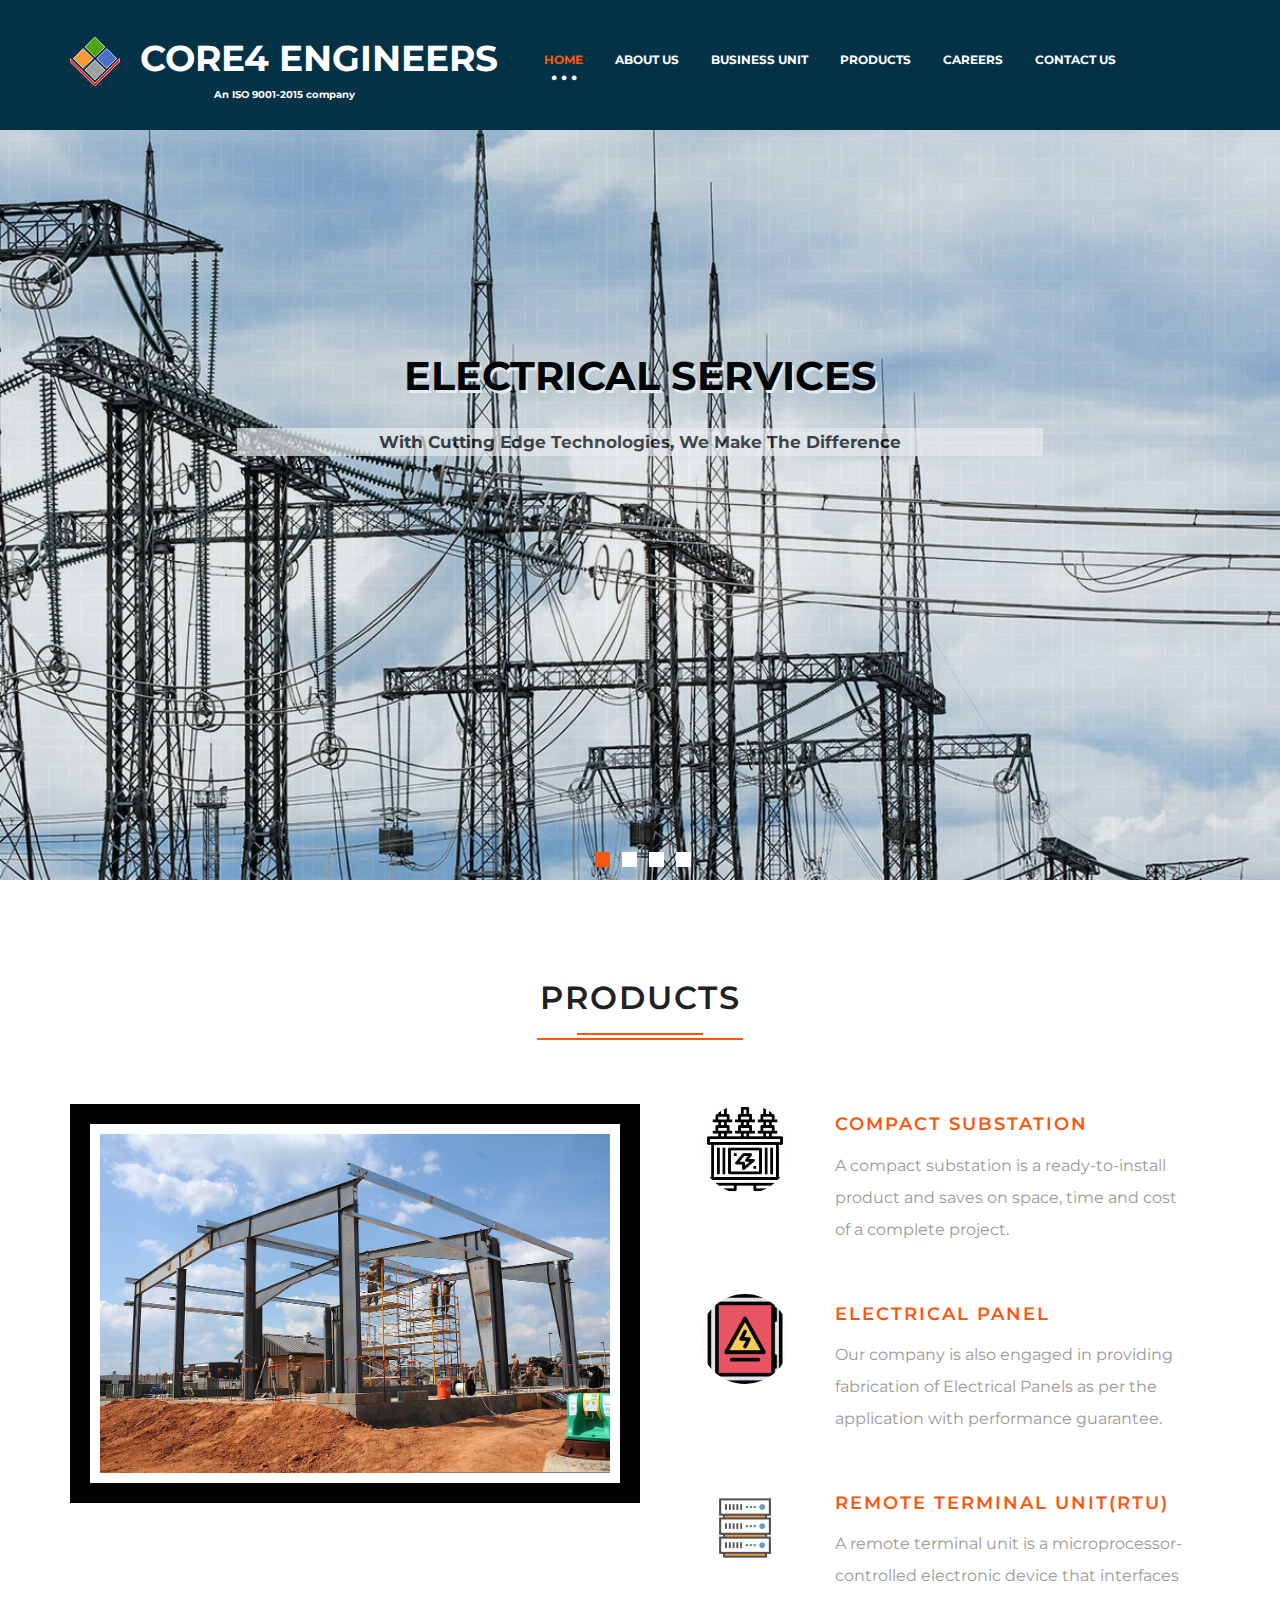
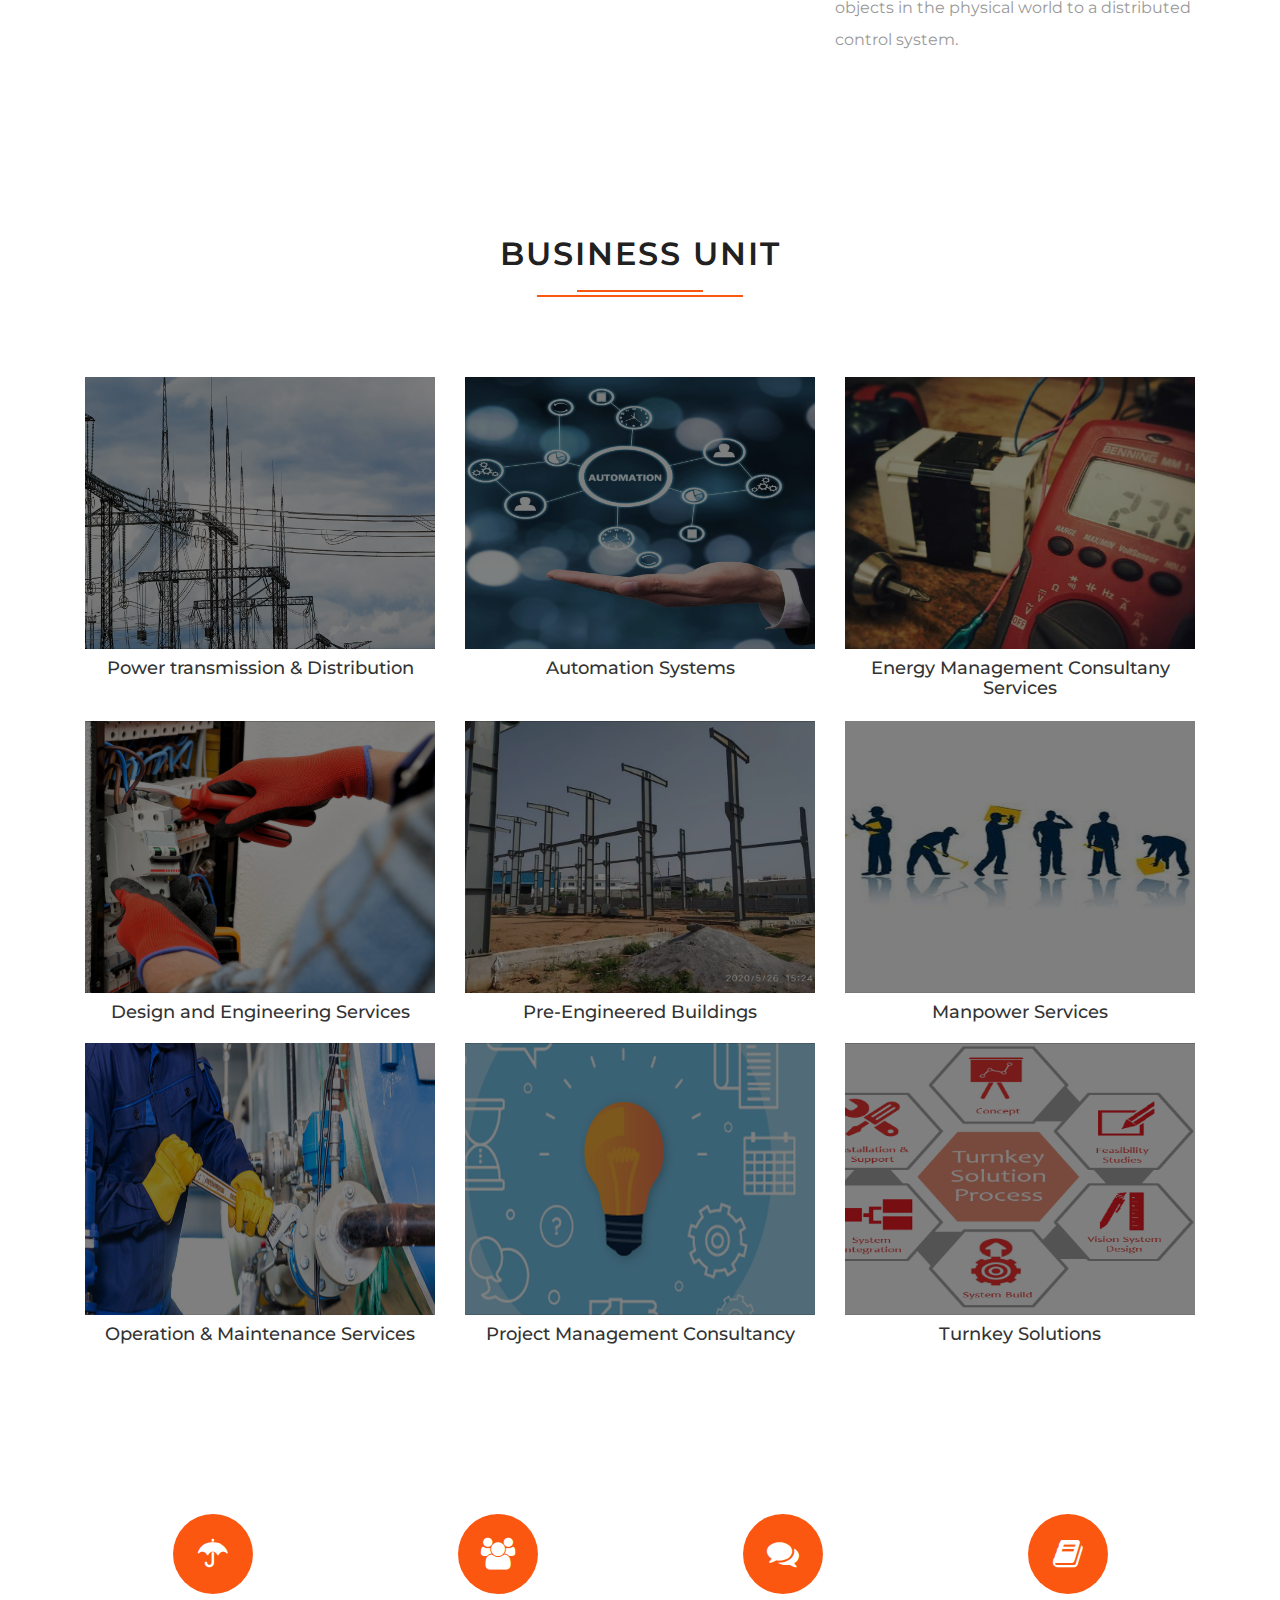
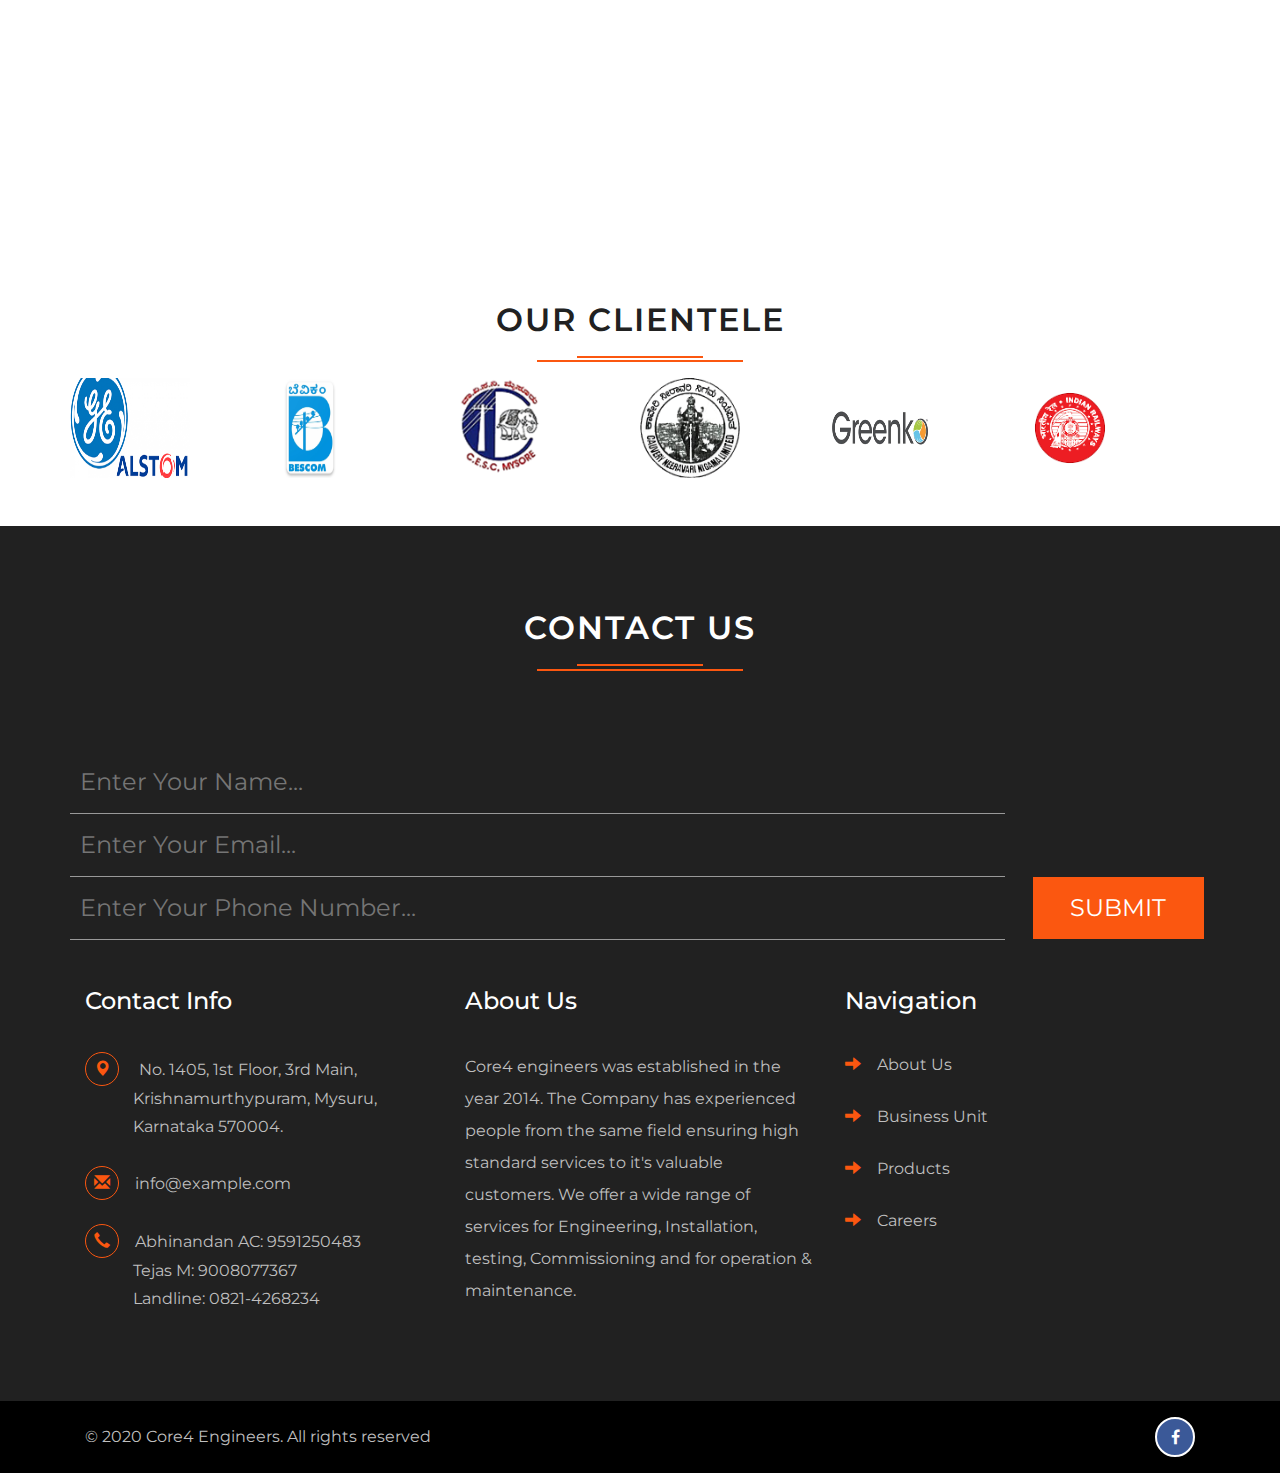
<file: index.html>
<!--A Design by W3layouts
Author: W3layout
Author URL: http://w3layouts.com
License: Creative Commons Attribution 3.0 Unported
License URL: http://creativecommons.org/licenses/by/3.0/
-->
<!DOCTYPE html>
<html lang="en">

<head>
    <title>Home :: Core4Engineers</title>
    <meta name="viewport" content="width=device-width, initial-scale=1">
    <meta charset="utf-8">
    <meta name="keywords" content="Electrician Responsive web template, Bootstrap Web Templates, Flat Web Templates, Android Compatible web template, 
Smartphone Compatible web template, free webdesigns for Nokia, Samsung, LG, SonyEricsson, Motorola web design" />
    <script type="application/x-javascript">
        addEventListener("load", function() {
            setTimeout(hideURLbar, 0);
        }, false);

        function hideURLbar() {
            window.scrollTo(0, 1);
        }

    </script>
    <!-- bootstrap-css -->
    <link href="css/bootstrap.css" rel="stylesheet" type="text/css" media="all" />
    <!--// bootstrap-css -->
    <!-- css -->
    <link rel="stylesheet" href="css/style.css" type="text/css" media="all" />
    <link rel="stylesheet" href="css/flexslider.css" type="text/css" media="screen" property="" />
    <!--// css -->
    <!-- font-awesome icons -->
    <link rel="stylesheet" href="css/font-awesome.min.css" />
    <!-- //font-awesome icons -->
    <!-- font -->
    <link href="https://fonts.googleapis.com/css?family=Josefin+Sans:100,100i,300,300i,400,400i,600,600i,700,700i" rel="stylesheet">
    <link href='https://fonts.googleapis.com/css?family=Roboto+Condensed:400,700italic,700,400italic,300italic,300' rel='stylesheet' type='text/css'>
    <link href='https://fonts.googleapis.com/css?family=Montserrat' rel='stylesheet'>
    <!-- //font -->
    <!-- Slick Carousel CSS -->
    <link rel="stylesheet" href="plugins/slick-carousel/slick/slick.css">
    <link rel="stylesheet" href="plugins/slick-carousel/slick/slick-theme.css">
    <script type="text/javascript" src="js/jquery-2.1.4.min.js"></script>
    <script src="plugins/slick-carousel/slick/slick.min.js"></script>
    <script src="js/jquery.easing.1.3.js"></script>
    <script src="js/main.js"></script>
    <!--[if lt IE 9]>
  <script src="https://oss.maxcdn.com/libs/html5shiv/3.7.0/html5shiv.js"></script>
<![endif]-->
</head>

<body>
    <!-- banner -->
    <div class="banner jarallax">
        <div class="">
            <div class="header">
                <div class="container">
                    <nav class="navbar navbar-default">
                        <div class="navbar-header navbar-left">
                            <button type="button" class="navbar-toggle collapsed" data-toggle="collapse" data-target="#bs-example-navbar-collapse-1">
                                <span class="sr-only">Toggle navigation</span>
                                <span class="icon-bar"></span>
                                <span class="icon-bar"></span>
                                <span class="icon-bar"></span>
                            </button>
                            <h2>
                                <a class="navbar-brand" href="index.html"><img src="images/logo%20without%20background.png" alt="logo" class="logo-header" />Core4 Engineers</a>
                            </h2>
                            <p class="tag-line">An ISO 9001-2015 company</p>
                        </div>
                        <!-- Collect the nav links, forms, and other content for toggling -->
                        <div class="collapse navbar-collapse navbar-right" id="bs-example-navbar-collapse-1">
                            <nav class="cl-effect-13" id="cl-effect-13">
                                <ul class="nav navbar-nav">
                                    <li class="active"><a href="index.html">Home</a></li>
                                    <li><a href="aboutus.html">About Us</a></li>
                                    <li><a href="business-unit.html">Business Unit</a></li>
                                    <li><a href="products.html">Products</a></li>
                                    <li><a href="careers.html">Careers</a></li>
                                    <!--<li class="dropdown">
								<a href="#" class="dropdown-toggle" data-toggle="dropdown">Short Codes <b class="caret"></b></a>
								<ul class="dropdown-menu agile_short_dropdown">
									<li><a href="icons.html">Icons</a></li>
									<li><a href="typography.html">Typography</a></li>
								</ul>
							</li> -->
                                    <li><a href="#contact">Contact Us</a></li>
                                </ul>
                                <div class="clearfix"> </div>
                            </nav>
                        </div>
                    </nav>


                </div>
            </div>
            <div class="w3layouts-banner">
                <section class="slider">
                    <div class="flexslider">
                        <ul class="slides">
                            <li class="homebanner-1">
                                <div class="agileits_w3layouts_banner_info">
                                    <h3>Electrical Services</h3>
                                    <p>With Cutting Edge Technologies, We Make The Difference</p>
                                </div>
                            </li>
                            <li class="homebanner-2">
                                <div class="agileits_w3layouts_banner_info">
                                    <h3>Safety First</h3>
                                    <p>Providing high quality electrical contracting services with a focus on safety and dependability</p>
                                </div>
                            </li>
                            <li class="homebanner-3">
                                <div class="agileits_w3layouts_banner_info">
                                    <h3>Technology Products and Integration</h3>
                                    <p>Innovation, Experience and Knowledge provides us the lead on the job</p>
                                </div>
                            </li>
                            <li class="homebanner-4">
                                <div class="agileits_w3layouts_banner_info">
                                    <h3>Automation First</h3>
                                    <p>We provide automation & engineering solutions in different fields</p>
                                </div>
                            </li>
                        </ul>
                    </div>
                </section>
                <!-- flexSlider -->
                <script defer src="js/jquery.flexslider.js"></script>
                <script type="text/javascript">
                    $(window).load(function() {
                        $('.flexslider').flexslider({
                            animation: "slide",
                            start: function(slider) {
                                $('body').removeClass('loading');
                            }
                        });
                    });

                </script>
                <!-- //flexSlider -->

            </div>
        </div>
    </div>
    <!-- //banner -->
    <!-- services -->

    <div class="services">
        <div class="container">
            <div class="agileits_heading_section">
                <h3 class="wthree_head">Products</h3>
            </div>
            <div class="w3layouts_skills_grids w3layouts_featured_services_grids">
                <div class="col-md-6 w3_featured_services_right">
                    <img src="images/pre-engineered-building.jpg" alt="PEB" class="img-responsive">
                </div>
                <div class="col-md-6 w3_featured_services_left">
                    <div class="w3_featured_services_left_grid">
                        <div class="col-xs-4 w3_featured_services_left_gridl">
                            <div class="hi-icon-wrap hi-icon-effect-9 hi-icon-effect-9a">
                                <img src="images/Power_transformer.png" alt="transformer" class="trans-icon" />
                            </div>
                        </div>
                        <div class="col-xs-8 w3_featured_services_left_gridr">
                            <a href="products.html#compact-substations">
                                <h4>Compact substation</h4>
                            </a>
                            <p>A compact substation is a ready-to-install product and saves on space, time and cost of a complete project.</p>
                        </div>
                        <div class="clearfix"> </div>
                    </div>

                    <div class="w3_featured_services_left_grid">
                        <div class="col-xs-4 w3_featured_services_left_gridl">
                            <div class="hi-icon-wrap hi-icon-effect-9 hi-icon-effect-9a">
                                <img src="images/electrical-panel-icon.png" alt="transformer" class="trans-icon" />
                            </div>
                        </div>
                        <div class="col-xs-8 w3_featured_services_left_gridr">
                            <a href="products.html#electrical-panel">
                                <h4>Electrical panel</h4>
                            </a>
                            <p>Our company is also engaged in providing fabrication of Electrical Panels as per the application with performance guarantee.</p>
                        </div>
                        <div class="clearfix"> </div>
                    </div>
                    <div class="w3_featured_services_left_grid">
                        <div class="col-xs-4 w3_featured_services_left_gridl">
                            <div class="hi-icon-wrap hi-icon-effect-9 hi-icon-effect-9a">
                                <img src="images/rtu-icon.png" alt="transformer" class="trans-icon" />
                            </div>
                        </div>
                        <div class="col-xs-8 w3_featured_services_left_gridr">
                            <a href="products.html#rtu">
                                <h4>Remote terminal unit(RTU)</h4>
                            </a>
                            <p>A remote terminal unit is a microprocessor-controlled electronic device that interfaces objects in the physical world to a distributed control system.</p>
                        </div>
                        <div class="clearfix"> </div>
                    </div>

                </div>

                <div class="clearfix"> </div>
            </div>
        </div>
    </div>
    <!-- //services -->

    <!-- banner-bottom -->
    <div class="banner-bottom">
        <div class="container">
            <div class="agileits_heading_section">
                <h3 class="wthree_head">Business Unit</h3>
            </div>

            <div class="agileits_banner_bottom_grid_three">
                <div class="col-md-4 agileinfo_banner_bottom_grid_three_left" style="margin-bottom: 2rem;">
                    <div class="wthree_banner_bottom_grid_three_left1 grid">
                        <figure class="effect-roxy">
                            <a href="business-unit.html#power-transmission-distribution" class="js-scroll-trigger"><img src="images/Power-Transmission-Distribution.jpg" alt="Power-Transmission-Distribution" class="img-responsive" style="height: 272px;" />
                            </a>
                        </figure>
                    </div>
                    <h4 style="text-align: center;">Power transmission & Distribution</h4>
                </div>
                <p></p>
                <div class="col-md-4 agileinfo_banner_bottom_grid_three_left">
                    <div class="wthree_banner_bottom_grid_three_left1 grid">
                        <figure class="effect-roxy">
                            <a href="business-unit.html#automation" class="js-scroll-trigger"><img src="images/automation.jpg" alt=" " class="img-responsive" style="height: 272px;" />
                            </a>
                        </figure>
                    </div>
                    <h4 style="text-align: center;">Automation Systems</h4>
                </div>
                <p></p>
                <div class="col-md-4 agileinfo_banner_bottom_grid_three_left">
                    <div class="wthree_banner_bottom_grid_three_left1 grid">
                        <figure class="effect-roxy">
                            <a href="business-unit.html#energy-audit" class="js-scroll-trigger"> <img src="images/s2.jpg" alt=" " class="img-responsive" />
                            </a>
                        </figure>
                    </div>
                    <h4 style="text-align: center;">Energy Management Consultany Services</h4>
                </div>
                <p></p>
                <div class="clearfix"> </div>
                <div class="col-md-4 agileinfo_banner_bottom_grid_three_left">
                    <div class="wthree_banner_bottom_grid_three_left1 grid">
                        <figure class="effect-roxy">
                            <a href="business-unit.html#electrical-services" class="js-scroll-trigger"> <img src="images/electrical-services.jpg" alt=" " class="img-responsive" style="height: 272px;" />
                            </a>
                        </figure>
                    </div>
                    <h4 style="text-align: center;">Design and Engineering Services</h4>
                </div>
                <div class="col-md-4 agileinfo_banner_bottom_grid_three_left">
                    <div class="wthree_banner_bottom_grid_three_left1 grid">
                        <figure class="effect-roxy">
                            <a href="business-unit.html#peb" class="js-scroll-trigger"><img src="images/PEB.jpeg" alt=" " class="img-responsive" style="height: 272px;" />
                            </a>
                        </figure>
                    </div>
                    <h4 style="text-align: center;">Pre-Engineered Buildings</h4>
                </div>
                <div class="col-md-4 agileinfo_banner_bottom_grid_three_left">
                    <div class="wthree_banner_bottom_grid_three_left1 grid">
                        <figure class="effect-roxy">
                            <a href="business-unit.html#labour-manage" class="js-scroll-trigger"><img src="images/labour-manage.jpg" alt=" " class="img-responsive" style="height: 272px;" />
                            </a>
                        </figure>
                    </div>
                    <h4 style="text-align: center;">Manpower Services</h4>
                </div>
                <div class="clearfix"> </div>
                <p></p>
                <div class="clearfix"> </div>
                <div class="col-md-4 agileinfo_banner_bottom_grid_three_left">
                    <div class="wthree_banner_bottom_grid_three_left1 grid">
                        <figure class="effect-roxy">
                            <a href="business-unit.html#operation-maintenance" class="js-scroll-trigger"><img src="images/Operation-Maintenance.jpg" alt=" " class="img-responsive" style="height: 272px;" />
                            </a>
                        </figure>
                    </div>
                    <h4 style="text-align: center;">Operation & Maintenance Services</h4>
                </div>
                <div class="col-md-4 agileinfo_banner_bottom_grid_three_left">
                    <div class="wthree_banner_bottom_grid_three_left1 grid">
                        <figure class="effect-roxy">
                            <a href="business-unit.html#project-management" class="js-scroll-trigger"> <img src="images/project-management.jpg" alt=" " class="img-responsive" style="height: 272px;" />
                            </a>
                        </figure>
                    </div>
                    <h4 style="text-align: center;">Project Management Consultancy</h4>
                </div>
                <div class="col-md-4 agileinfo_banner_bottom_grid_three_left">
                    <div class="wthree_banner_bottom_grid_three_left1 grid">
                        <figure class="effect-roxy">
                            <a href="business-unit.html#turnkey-solution" class="js-scroll-trigger"> <img src="images/turnkey-solution.png" alt=" " class="img-responsive" style="height: 272px;" /></a>
                        </figure>
                    </div>
                    <h4 style="text-align: center;">Turnkey Solutions</h4>
                </div>
                <div class="clearfix"> </div>
            </div>
        </div>
    </div>
    <div class="stats">
        <div class="container">
            <div class="col-md-3 w3_counter_grid">
                <div class="w3_agileits_counter_grid">
                    <i class="fa fa-umbrella" aria-hidden="true"></i>
                </div>
                <p class="counter">165</p>
                <h3>Orders Completed</h3>
            </div>
            <div class="col-md-3 w3_counter_grid">
                <div class="w3_agileits_counter_grid">
                    <i class="fa fa-users" aria-hidden="true"></i>
                </div>
                <p class="counter">150</p>
                <h3>Crew Members</h3>
            </div>
            <div class="col-md-3 w3_counter_grid">
                <div class="w3_agileits_counter_grid">
                    <i class="fa fa-comments" aria-hidden="true"></i>
                </div>
                <p class="counter">690</p>
                <h3>Million Man-hours</h3>
            </div>
            <div class="col-md-3 w3_counter_grid">
                <div class="w3_agileits_counter_grid">
                    <i class="fa fa-book" aria-hidden="true"></i>
                </div>
                <p class="counter">30</p>
                <h3>Districts Covered</h3>
            </div>
            <div class="clearfix"> </div>
        </div>
    </div>
    <script src="js/jquery.waypoints.min.js"></script>
    <script src="js/jquery.countup.js"></script>
    <script>
        $('.counter').countUp();

    </script>
    <!-- //banner-bottom -->
    <div class="container mb-5" style="margin-bottom: 3rem;">
        <div class="agileits_heading_section">
            <h3 class="wthree_head">Our Clientele</h3>
        </div>
        <section class="customer-logos slider">
            <div class="slide"><img width="120px" height="100px" src="images/clients/alstrom.png"></div>
            <div class="slide"><img width="100px" height="100px" src="images/clients/bescom.jpg"></div>
            <div class="slide"><img width="100px" height="100px" src="images/clients/cesom.png"></div>
            <div class="slide"><img width="100px" height="100px" src="images/clients/cnnl.png"></div>
            <div class="slide"><img width="100px" height="100px" src="images/clients/Greenko.png"></div>
            <div class="slide"><img width="100px" height="100px" src="images/clients/indian_railways.png"></div>
            <div class="slide"><img width="100px" height="100px" src="images/clients/KMF.jpg"></div>
            <div class="slide"><img width="100px" height="100px" src="images/clients/kptcl.png"></div>
            <div class="slide"><img width="100px" height="100px" src="images/clients/KUWSDB.png"></div>
            <div class="slide"><img width="100px" height="100px" src="images/clients/mega%20infrastucture.jpg"></div>

            <div class="slide"><img width="100px" height="100px" src="images/clients/mescom.png"></div>
            <div class="slide"><img width="100px" height="100px" src="images/clients/pams.jpg"></div>
            <div class="slide"><img width="100px" height="100px" src="images/clients/SRES.png"></div>
        </section>
    </div>
    <!-- footer -->
    <div class="footer" id="contact">
        <div class="container">
            <h2 class="wthree_head">Contact Us</h2>

            <div class="news-w3l">
                <form action="#" method="post">
                    <input type="text" name="firstname" placeholder="Enter Your Name..." required="">
                    <input type="email" name="Email" placeholder="Enter Your Email..." required="">
                    <input type="number" name="phone" placeholder="Enter Your Phone Number..." required="">
                    <input type="submit" value="Submit">
                </form>
            </div>
            <div class="agile_footer_copy">
                <div class="w3agile_footer_grids">

                    <div class="col-md-4 w3agile_footer_grid">
                        <h3>Contact Info</h3>
                        <ul>
                            <li><i class="glyphicon glyphicon-map-marker" aria-hidden="true"></i> No. 1405, 1st Floor, 3rd Main,<span>Krishnamurthypuram, Mysuru, Karnataka 570004.</span></li>
                            <li><i class="glyphicon glyphicon-envelope" aria-hidden="true"></i><a href="mailto:info@example.com">info@example.com</a></li>
                            <li><i class="glyphicon glyphicon-earphone" aria-hidden="true"></i>Abhinandan AC: 9591250483 <br> <span>Tejas M: 9008077367</span> <span>Landline: 0821-4268234</span></li>
                        </ul>
                    </div>

                    <div class="col-md-4 w3agile_footer_grid">
                        <h3>About Us</h3>
                        <p>Core4 engineers was established in the year 2014. The Company has experienced people from the same field ensuring high standard services to it's valuable customers. We offer a wide range of services for Engineering, Installation, testing, Commissioning and for operation & maintenance.</p>
                    </div>

                    <div class="col-md-4 w3agile_footer_grid w3agile_footer_grid1">
                        <h3>Navigation</h3>
                        <ul>
                            <li><span class="glyphicon glyphicon-arrow-right" aria-hidden="true"></span><a href="aboutus.html">About Us</a></li>
                            <li><span class="glyphicon glyphicon-arrow-right" aria-hidden="true"></span><a href="business-unit.html">Business Unit</a></li>
                            <li><span class="glyphicon glyphicon-arrow-right" aria-hidden="true"></span><a href="products.html">Products</a></li>
                            <li><span class="glyphicon glyphicon-arrow-right" aria-hidden="true"></span><a href="careers.html">Careers</a></li>
                        </ul>
                    </div>
                    <div class="clearfix"> </div>
                </div>
            </div>

        </div>
    </div>
    <!-- //footer -->
    <!-- copy-right -->
    <div class="w3_agileits_copy_right_social">
        <div class="container">
            <div class="col-md-6 agileits_w3layouts_copy_right">
                <p>© 2020 Core4 Engineers. All rights reserved</p>
            </div>
            <div class="col-md-6 w3_agile_copy_right">
                <ul class="agileinfo_social_icons">
                    <li><a href="https://www.facebook.com/core4engineers/" target="_blank" class="w3_agileits_facebook"><i class="fa fa-facebook" aria-hidden="true"></i></a></li>
                </ul>
            </div>
            <div class="clearfix"> </div>
        </div>
    </div>
    <!-- //copy-right -->
    <!--  Page Scroll to Top  -->

    <a id="back-to-top" href="#" class="btn btn-primary btn-lg back-to-top" role="button"><i class="fa fa-chevron-up"></i></a>
    <!-- jarallax -->

    <script src="js/jarallax.js"></script>
    <!-- <script src="js/SmoothScroll.min.js"></script> -->
    <script type="text/javascript">
        /* init Jarallax */
        $('.jarallax').jarallax({
            speed: 0.5,
            imgWidth: 1366,
            imgHeight: 768
        })

    </script>
    <!-- //jarallax -->

    <script src="js/bootstrap.js"></script>

    <!-- //here ends scrolling icon -->
</body>

</html>
</file>
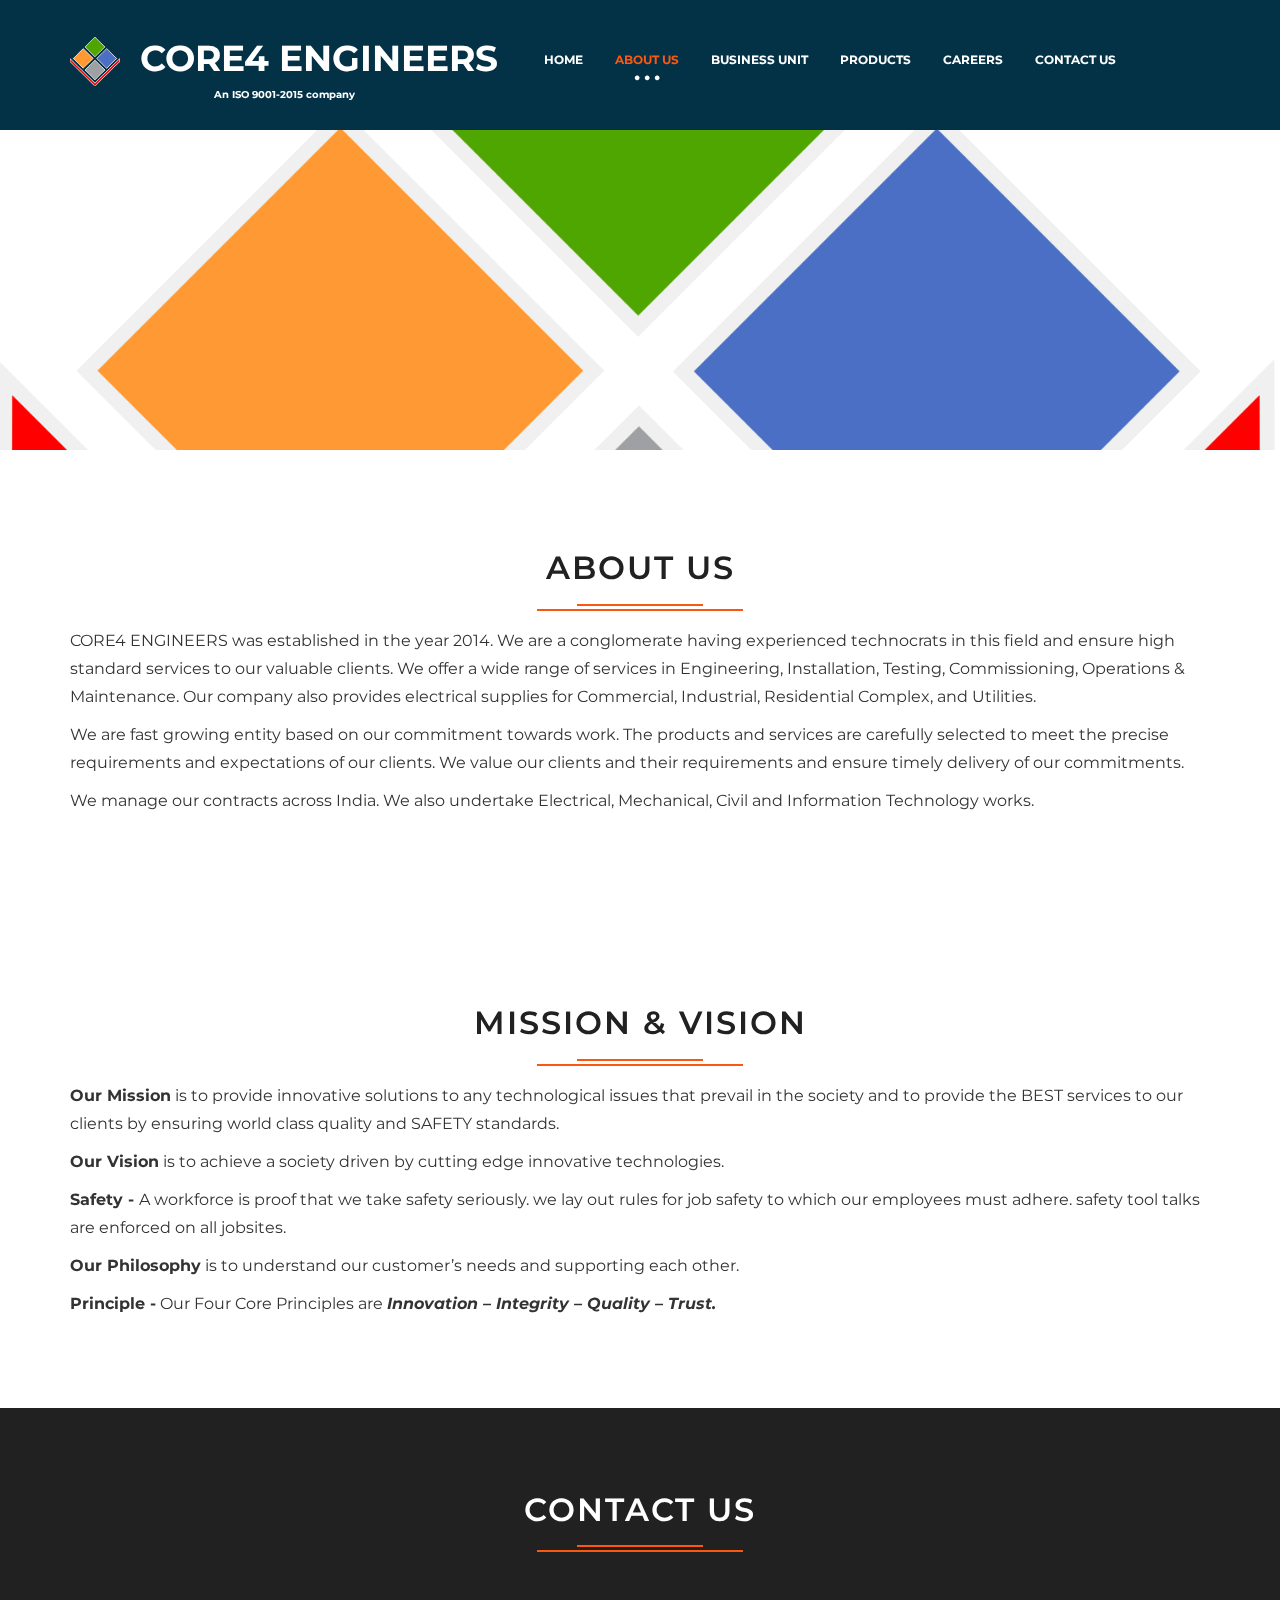
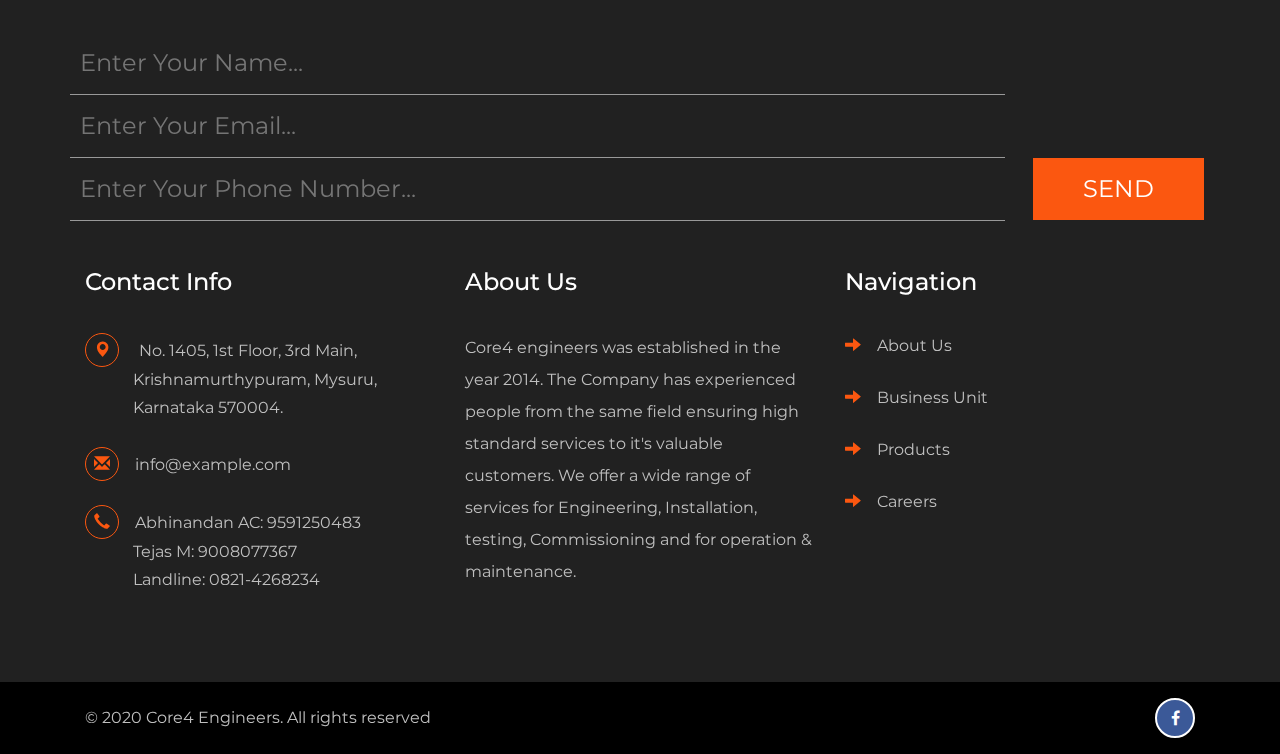
<file: aboutus.html>
<!--A Design by W3layouts
Author: W3layout
Author URL: http://w3layouts.com
License: Creative Commons Attribution 3.0 Unported
License URL: http://creativecommons.org/licenses/by/3.0/
-->
<!DOCTYPE html>
<html lang="en">

<head>
    <title>About Us :: Core4Engineers</title>
    <meta name="viewport" content="width=device-width, initial-scale=1">
    <meta charset="utf-8">
    <meta name="keywords" content="Electrician Responsive web template, Bootstrap Web Templates, Flat Web Templates, Android Compatible web template, 
Smartphone Compatible web template, free webdesigns for Nokia, Samsung, LG, SonyEricsson, Motorola web design" />
    <script type="application/x-javascript">
        addEventListener("load", function() {
            setTimeout(hideURLbar, 0);
        }, false);

        function hideURLbar() {
            window.scrollTo(0, 1);
        }

    </script>
    <!-- bootstrap-css -->
    <link href="css/bootstrap.css" rel="stylesheet" type="text/css" media="all" />
    <!--// bootstrap-css -->
    <!-- css -->
    <link rel="stylesheet" href="css/style.css" type="text/css" media="all" />
    <link rel="stylesheet" href="css/flexslider.css" type="text/css" media="screen" property="" />
    <!--// css -->
    <!-- font-awesome icons -->
    <link rel="stylesheet" href="css/font-awesome.min.css" />
    <!-- //font-awesome icons -->
    <!-- font -->
    <link href="https://fonts.googleapis.com/css?family=Josefin+Sans:100,100i,300,300i,400,400i,600,600i,700,700i" rel="stylesheet">
    <link href='https://fonts.googleapis.com/css?family=Roboto+Condensed:400,700italic,700,400italic,300italic,300' rel='stylesheet' type='text/css'>
    <link href='https://fonts.googleapis.com/css?family=Montserrat' rel='stylesheet'>
    <!-- //font -->
    <!-- Slick Carousel CSS -->
    <link rel="stylesheet" href="plugins/slick-carousel/slick/slick.css">
    <link rel="stylesheet" href="plugins/slick-carousel/slick/slick-theme.css">
    <script type="text/javascript" src="js/jquery-2.1.4.min.js"></script>
    <script src="plugins/slick-carousel/slick/slick.min.js"></script>
    <script src="js/jquery.easing.1.3.js"></script>
    <script src="js/main.js"></script>
    <!--[if lt IE 9]>
  <script src="https://oss.maxcdn.com/libs/html5shiv/3.7.0/html5shiv.js"></script>
<![endif]-->
</head>

<body>
    <!-- banner -->
    <div class="banner-about jarallax">
        <div class="">
            <div class="header">
                <div class="container">
                    <nav class="navbar navbar-default">
                        <div class="navbar-header navbar-left">
                            <button type="button" class="navbar-toggle collapsed" data-toggle="collapse" data-target="#bs-example-navbar-collapse-1">
                                <span class="sr-only">Toggle navigation</span>
                                <span class="icon-bar"></span>
                                <span class="icon-bar"></span>
                                <span class="icon-bar"></span>
                            </button>
                            <h2>
                                <a class="navbar-brand" href="index.html"><img src="images/logo%20without%20background.png" alt="logo" class="logo-header" />Core4 Engineers</a>
                            </h2>
                            <p class="tag-line">An ISO 9001-2015 company</p>
                        </div>
                        <!-- Collect the nav links, forms, and other content for toggling -->
                        <div class="collapse navbar-collapse navbar-right" id="bs-example-navbar-collapse-1">
                            <nav class="cl-effect-13" id="cl-effect-13">
                                <ul class="nav navbar-nav">
                                    <li><a href="index.html">Home</a></li>
                                    <li class="active"><a href="aboutus.html">About Us</a></li>
                                    <li><a href="business-unit.html">Business Unit</a></li>
                                    <li><a href="products.html">Products</a></li>
                                    <li><a href="careers.html">Careers</a></li>
                                    <!--<li class="dropdown">
								<a href="#" class="dropdown-toggle" data-toggle="dropdown">Short Codes <b class="caret"></b></a>
								<ul class="dropdown-menu agile_short_dropdown">
									<li><a href="icons.html">Icons</a></li>
									<li><a href="typography.html">Typography</a></li>
								</ul>
							</li> -->
                                    <li><a href="#contact">Contact Us</a></li>
                                </ul>

                                <div class="clearfix"> </div>
                            </nav>
                        </div>
                    </nav>

                </div>
            </div>
        </div>
    </div>
    <!-- //banner -->


    <!-- banner-bottom -->
    <div class="banner-bottom">
        <div class="container">
            <div class="agileits_heading_section">
                <h3 class="wthree_head">About Us</h3>
            </div>
            <p>CORE4 ENGINEERS was established in the year 2014. We are a conglomerate having experienced technocrats in this field and ensure high standard services to our valuable clients. We offer a wide range of services in Engineering, Installation, Testing, Commissioning, Operations & Maintenance. Our company also provides electrical supplies for Commercial, Industrial, Residential Complex, and Utilities.
            </p>
            <p>We are fast growing entity based on our commitment towards work. The products and services are carefully selected to meet the precise requirements and expectations of our clients. We value our clients and their requirements and ensure timely delivery of our commitments.</p>
            <p>We manage our contracts across India. We also undertake Electrical, Mechanical, Civil and Information Technology works.</p>
        </div>
    </div>
    <!-- //banner-bottom -->

    <!-- banner-bottom -->
    <div class="banner-bottom">
        <div class="container">
            <div class="agileits_heading_section">
                <h3 class="wthree_head">Mission & Vision</h3>
            </div>
            <p><strong>Our Mission</strong> is to provide innovative solutions to any technological issues that prevail in the society and to provide the BEST services to our clients by ensuring world class quality and SAFETY standards. </p>

            <p><strong>Our Vision</strong> is to achieve a society driven by cutting edge innovative technologies.</p>
            <p><strong>Safety - </strong>A workforce is proof that we take safety seriously. we lay out rules for job safety to which our employees must adhere. safety tool talks are enforced on all jobsites.</p>
            <p><strong>Our Philosophy</strong> is to understand our customer’s needs and supporting each other.</p>
            <p><strong>Principle -</strong> Our Four Core Principles are <strong><i>Innovation –</i></strong><strong><i> Integrity –</i></strong><strong><i> Quality –</i></strong><strong><i> Trust.</i></strong></p>

        </div>
    </div>
    <!-- //banner-bottom -->

    <!-- team
<div class="banner-bottom">
		<div class="container">
			<div class="agileits_heading_section">
				<h3 class="wthree_head">meet our team</h3>
			</div>
			<div class="w3ls_banner_bottom_grids">
				<div class="col-md-3 agile_team_grid">
					<div class="agileits_w3layouts_team_grid">
						<ul class="agileinfo_social_icons">
							<li><a href="#" class="w3_agileits_facebook"><i class="fa fa-facebook" aria-hidden="true"></i></a></li>
							<li><a href="#" class="wthree_twitter"><i class="fa fa-twitter" aria-hidden="true"></i></a></li>
							<li><a href="#" class="agileinfo_google"><i class="fa fa-google-plus" aria-hidden="true"></i></a></li>
						</ul>
						<img src="images/avatar.jpg" alt=" " class="img-responsive">
					</div>
					<h4>Founder 1</h4>
					<p>Manager</p>
				</div>
				<div class="col-md-3 agile_team_grid">
					<div class="agileits_w3layouts_team_grid">
						<ul class="agileinfo_social_icons">
							<li><a href="#" class="w3_agileits_facebook"><i class="fa fa-facebook" aria-hidden="true"></i></a></li>
							<li><a href="#" class="wthree_twitter"><i class="fa fa-twitter" aria-hidden="true"></i></a></li>
							<li><a href="#" class="agileinfo_google"><i class="fa fa-google-plus" aria-hidden="true"></i></a></li>
						</ul>
						<img src="images/avatar.jpg" alt=" " class="img-responsive">
					</div>
					<h4>Founder 2</h4>
					<p>Manager</p>
				</div>
				<div class="col-md-3 agile_team_grid">
					<div class="agileits_w3layouts_team_grid">
						<ul class="agileinfo_social_icons">
							<li><a href="#" class="w3_agileits_facebook"><i class="fa fa-facebook" aria-hidden="true"></i></a></li>
							<li><a href="#" class="wthree_twitter"><i class="fa fa-twitter" aria-hidden="true"></i></a></li>
							<li><a href="#" class="agileinfo_google"><i class="fa fa-google-plus" aria-hidden="true"></i></a></li>
						</ul>
						<img src="images/avatar.jpg" alt=" " class="img-responsive">
					</div>
					<h4>Founder 3</h4>
					<p>Manager</p>
				</div>
				<div class="col-md-3 agile_team_grid">
					<div class="agileits_w3layouts_team_grid">
						<ul class="agileinfo_social_icons">
							<li><a href="#" class="w3_agileits_facebook"><i class="fa fa-facebook" aria-hidden="true"></i></a></li>
							<li><a href="#" class="wthree_twitter"><i class="fa fa-twitter" aria-hidden="true"></i></a></li>
							<li><a href="#" class="agileinfo_google"><i class="fa fa-google-plus" aria-hidden="true"></i></a></li>
						</ul>
						<img src="images/avatar.jpg" alt=" " class="img-responsive">
					</div>
					<h4>Founder 4</h4>
					<p>Manager</p>
				</div>
				<div class="clearfix"> </div>
			</div>
		</div>
	</div> -->
    <!-- //team -->
    <!-- footer -->
    <div class="footer" id="contact">
        <div class="container">
            <h2 class="wthree_head">Contact Us</h2>

            <div class="news-w3l">
                <form action="#" method="post">
                    <input type="text" name="firstname" placeholder="Enter Your Name..." required="">
                    <input type="email" name="Email" placeholder="Enter Your Email..." required="">
                    <input type="number" name="phone" placeholder="Enter Your Phone Number..." required="">
                    <input type="submit" value="Send">
                </form>
            </div>
            <div class="agile_footer_copy">
                <div class="w3agile_footer_grids">

                    <div class="col-md-4 w3agile_footer_grid">
                        <h3>Contact Info</h3>
                        <ul>
                            <li><i class="glyphicon glyphicon-map-marker" aria-hidden="true"></i> No. 1405, 1st Floor, 3rd Main,<span>Krishnamurthypuram, Mysuru, Karnataka 570004.</span></li>
                            <li><i class="glyphicon glyphicon-envelope" aria-hidden="true"></i><a href="mailto:info@example.com">info@example.com</a></li>
                            <li><i class="glyphicon glyphicon-earphone" aria-hidden="true"></i>Abhinandan AC: 9591250483 <br> <span>Tejas M: 9008077367</span> <span>Landline: 0821-4268234</span></li>
                        </ul>
                    </div>

                    <div class="col-md-4 w3agile_footer_grid">
                        <h3>About Us</h3>
                        <p>Core4 engineers was established in the year 2014. The Company has experienced people from the same field ensuring high standard services to it's valuable customers. We offer a wide range of services for Engineering, Installation, testing, Commissioning and for operation & maintenance.</p>
                    </div>

                    <div class="col-md-4 w3agile_footer_grid w3agile_footer_grid1">
                        <h3>Navigation</h3>
                        <ul>
                            <li><span class="glyphicon glyphicon-arrow-right" aria-hidden="true"></span><a href="aboutus.html">About Us</a></li>
                            <li><span class="glyphicon glyphicon-arrow-right" aria-hidden="true"></span><a href="business-unit.html">Business Unit</a></li>
                            <li><span class="glyphicon glyphicon-arrow-right" aria-hidden="true"></span><a href="products.html">Products</a></li>
                            <li><span class="glyphicon glyphicon-arrow-right" aria-hidden="true"></span><a href="careers.html">Careers</a></li>
                        </ul>
                    </div>
                    <div class="clearfix"> </div>
                </div>
            </div>

        </div>

    </div>
    <!-- //footer -->
    <!-- copy-right -->
    <div class="w3_agileits_copy_right_social">
        <div class="container">
            <div class="col-md-6 agileits_w3layouts_copy_right">
                <p>© 2020 Core4 Engineers. All rights reserved</p>
            </div>
            <div class="col-md-6 w3_agile_copy_right">
                <ul class="agileinfo_social_icons">
                    <li><a href="https://www.facebook.com/core4engineers/" target="_blank" class="w3_agileits_facebook"><i class="fa fa-facebook" aria-hidden="true"></i></a></li>
                </ul>
            </div>
            <div class="clearfix"> </div>
        </div>
    </div>
    <!-- //copy-right -->
    <!--  Page Scroll to Top  -->

    <a id="back-to-top" href="#" class="btn btn-primary btn-lg back-to-top" role="button"><i class="fa fa-chevron-up"></i></a>
    <!-- jarallax -->

    <script src="js/jarallax.js"></script>
    <!-- <script src="js/SmoothScroll.min.js"></script> -->
    <script type="text/javascript">
        /* init Jarallax */
        $('.jarallax').jarallax({
            speed: 0.5,
            imgWidth: 1366,
            imgHeight: 768
        })

    </script>
    <!-- //jarallax -->

    <script src="js/bootstrap.js"></script>

    <!-- //here ends scrolling icon -->
</body>

</html>
</file>
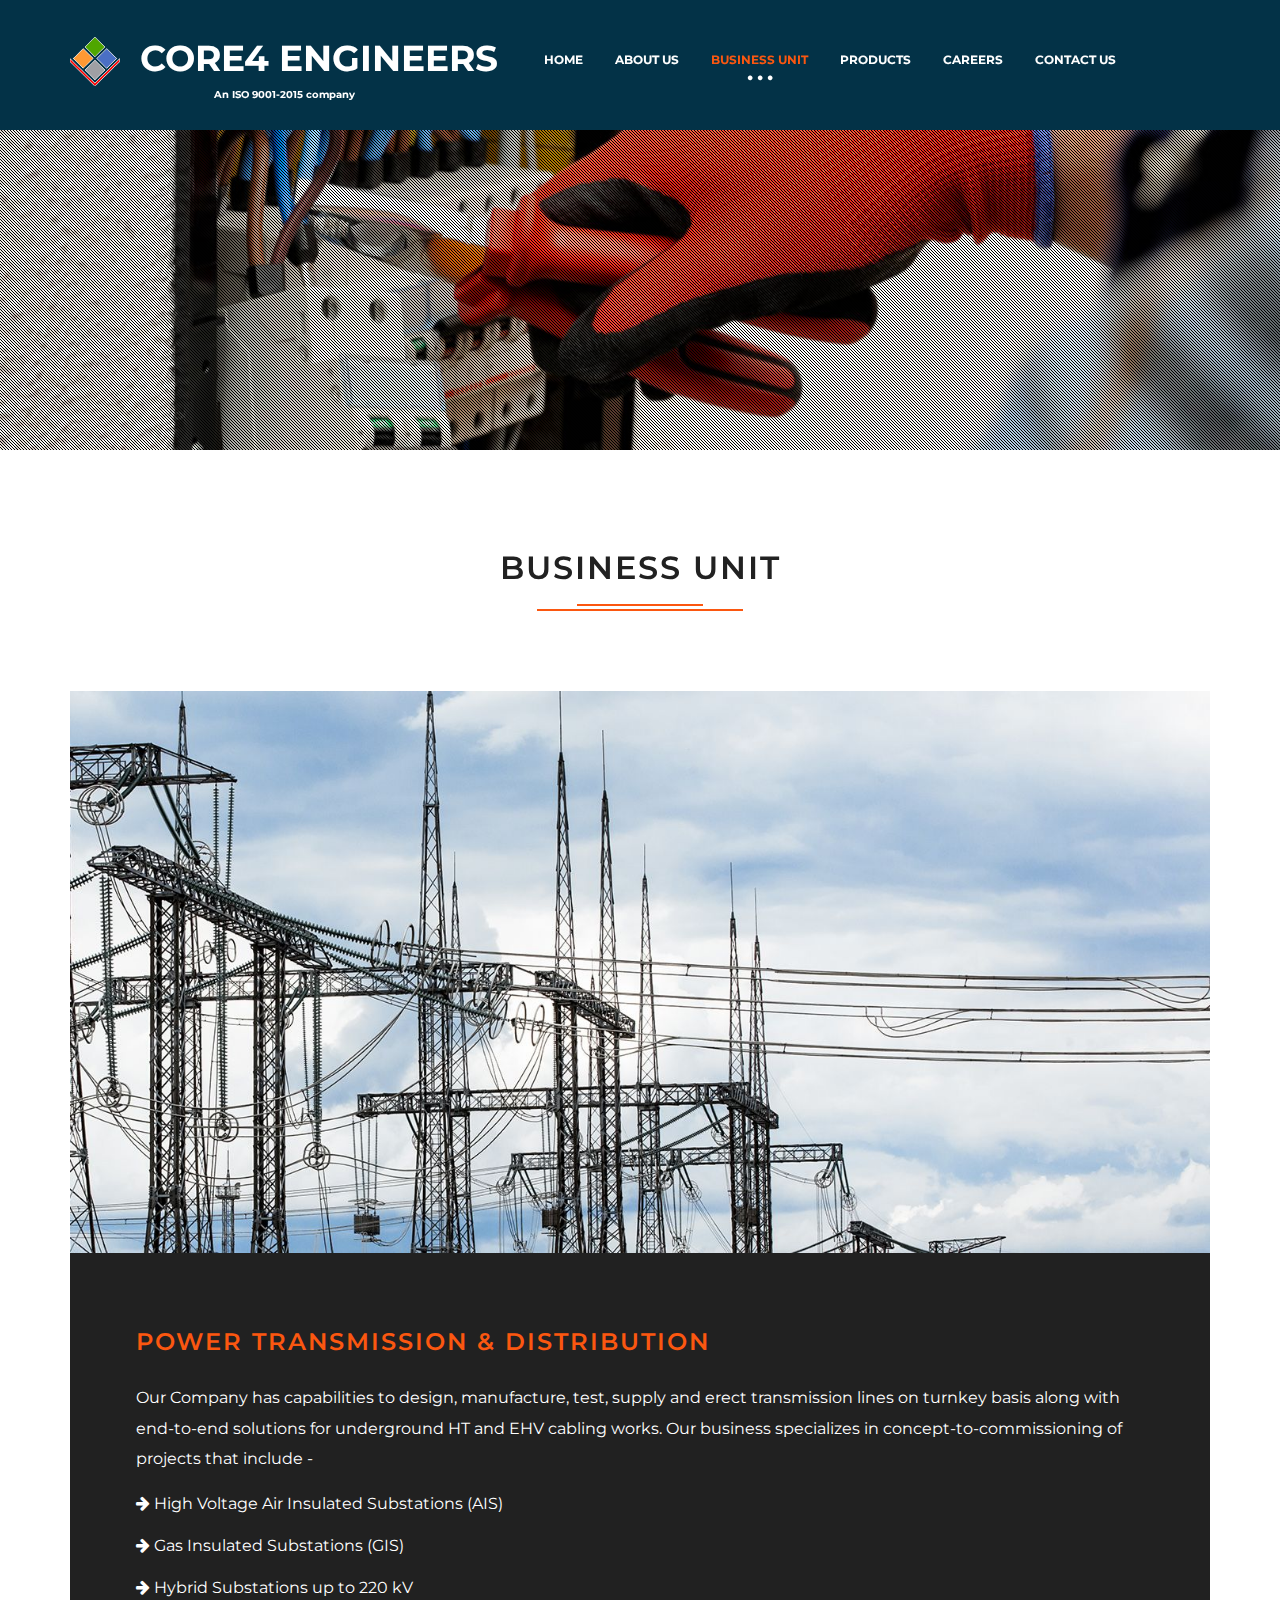
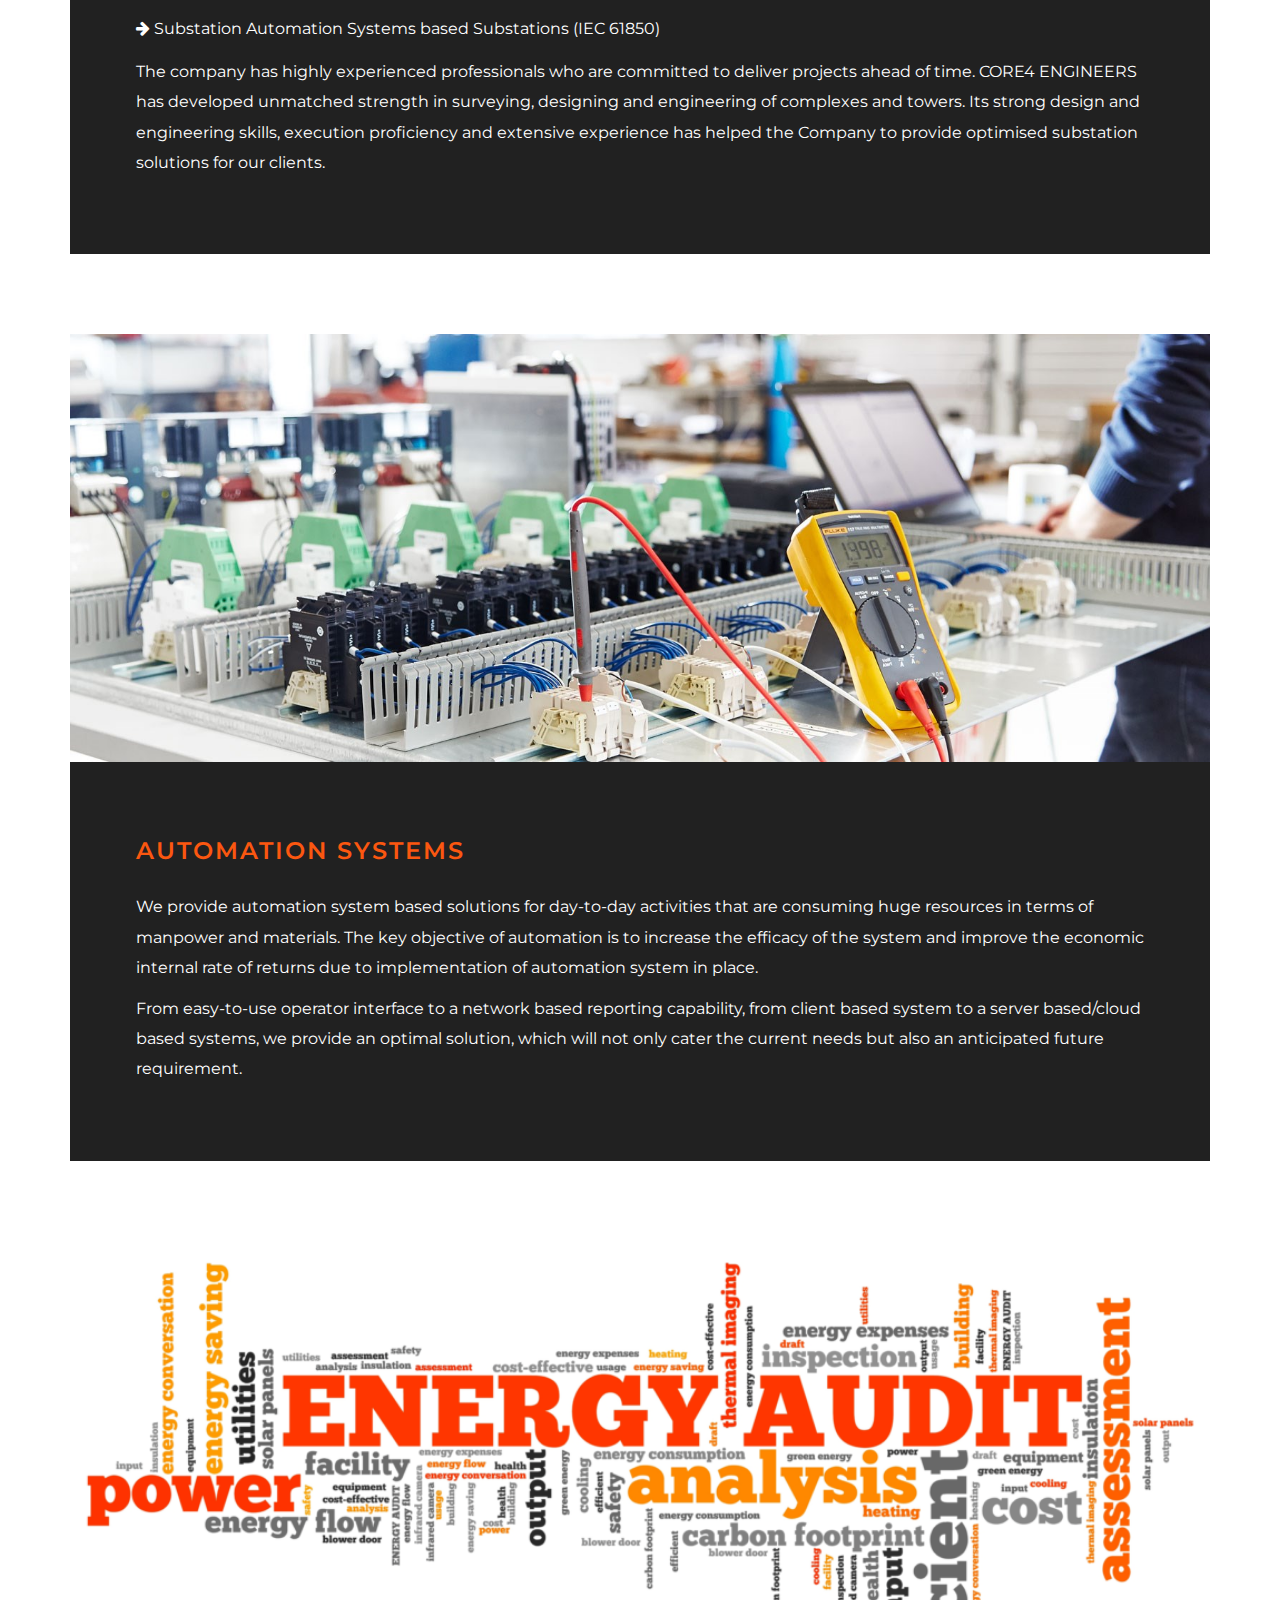
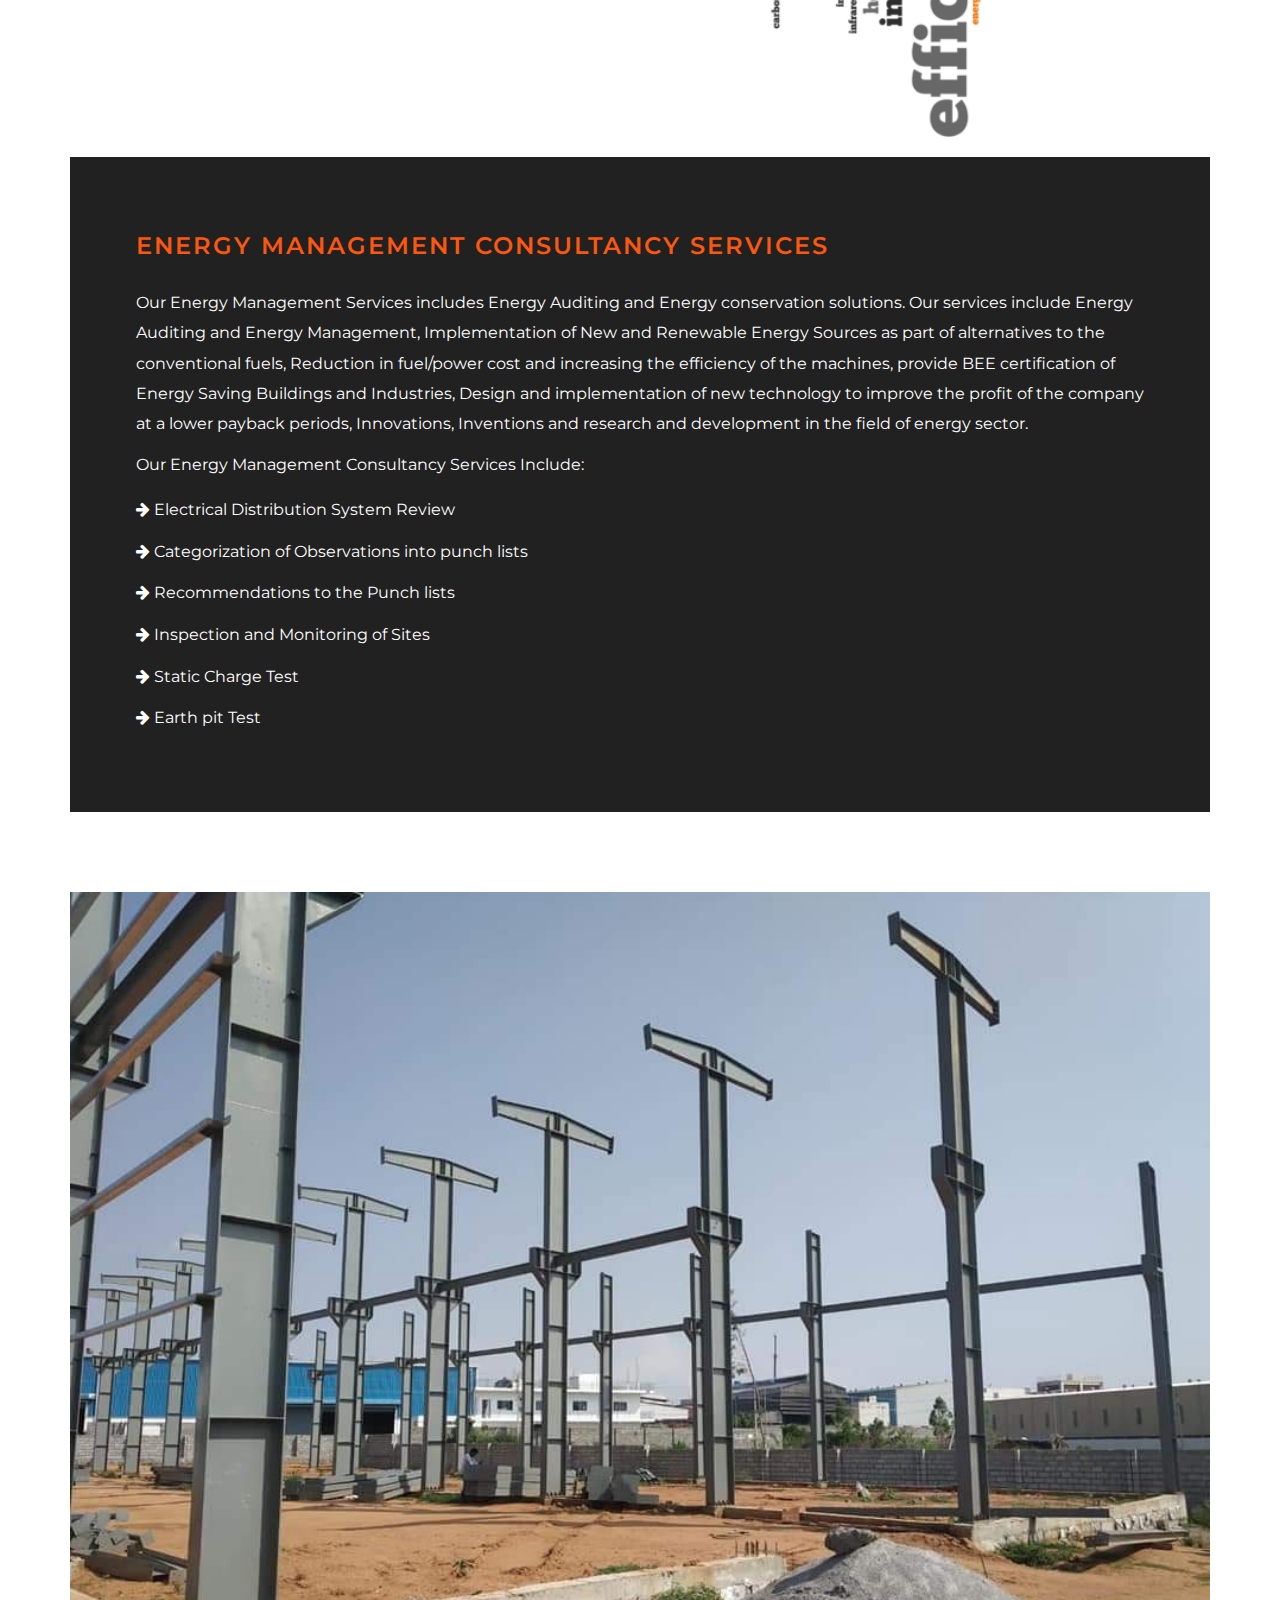
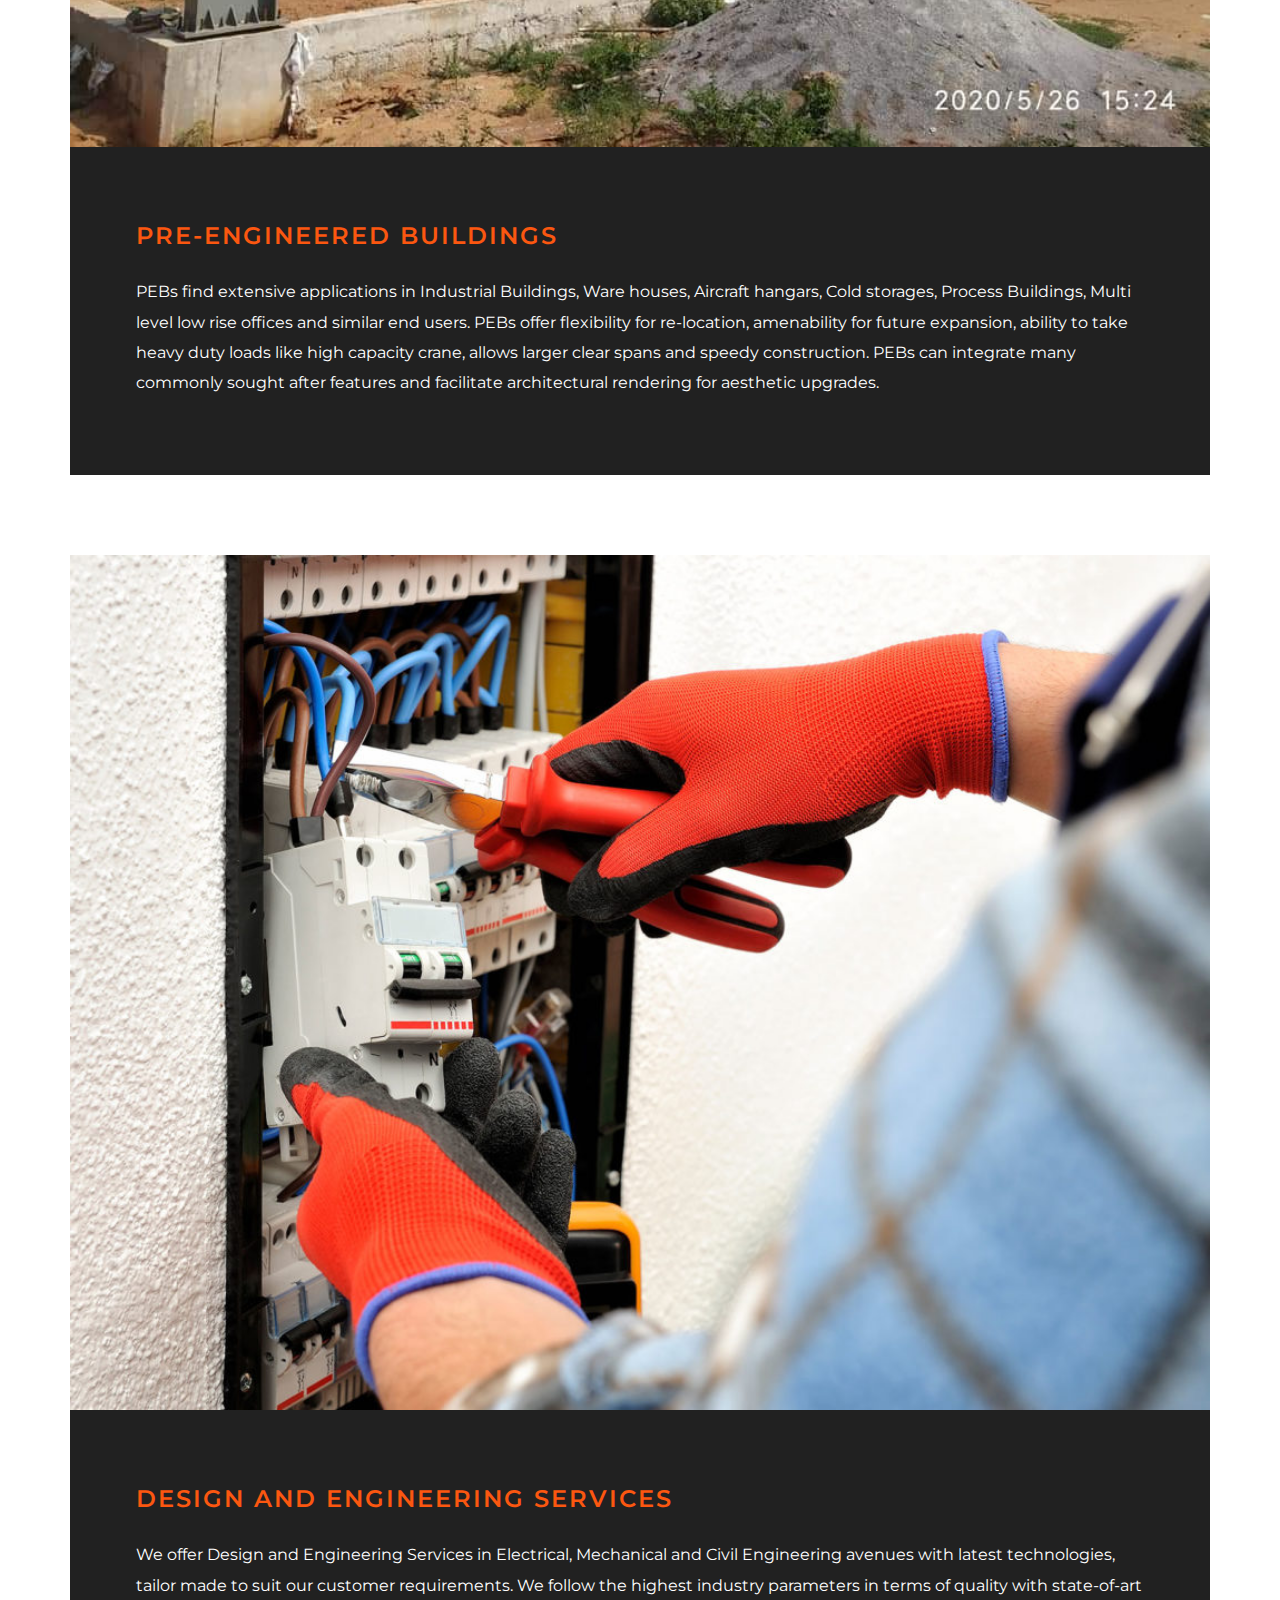
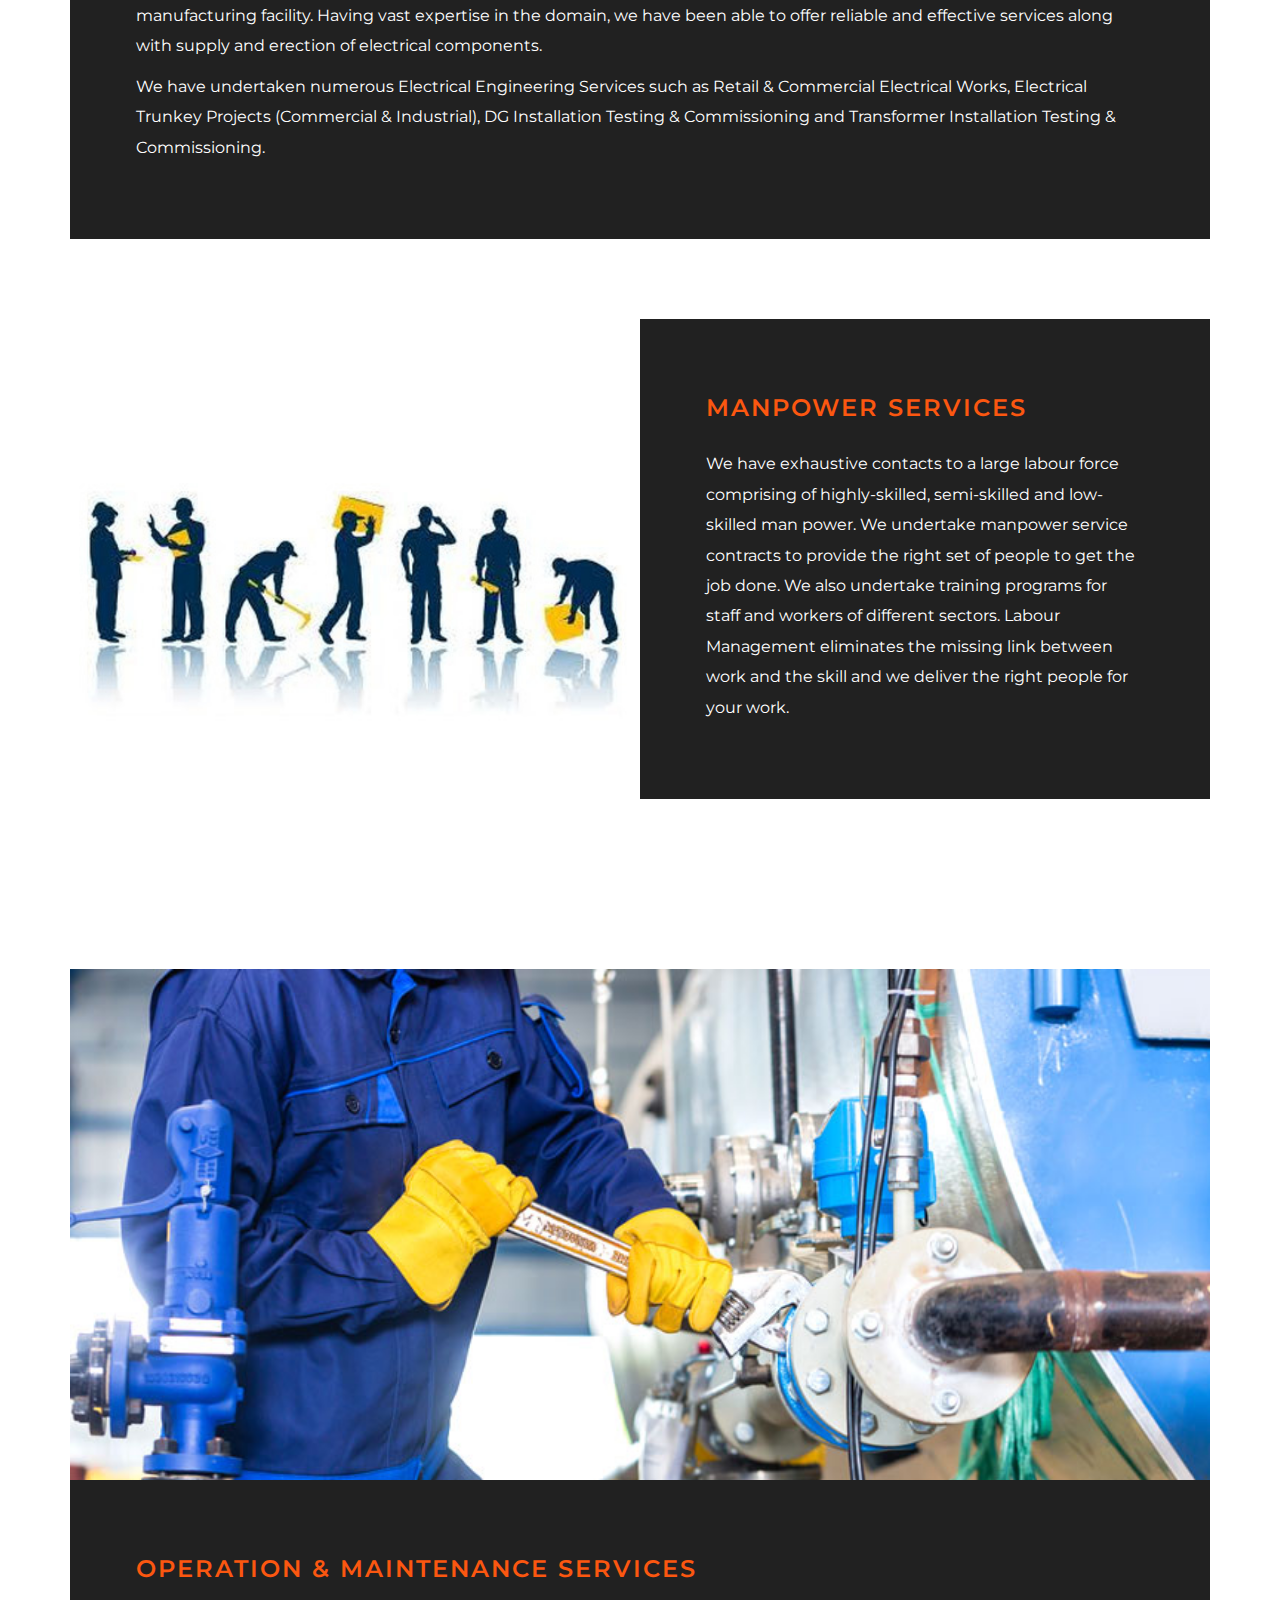
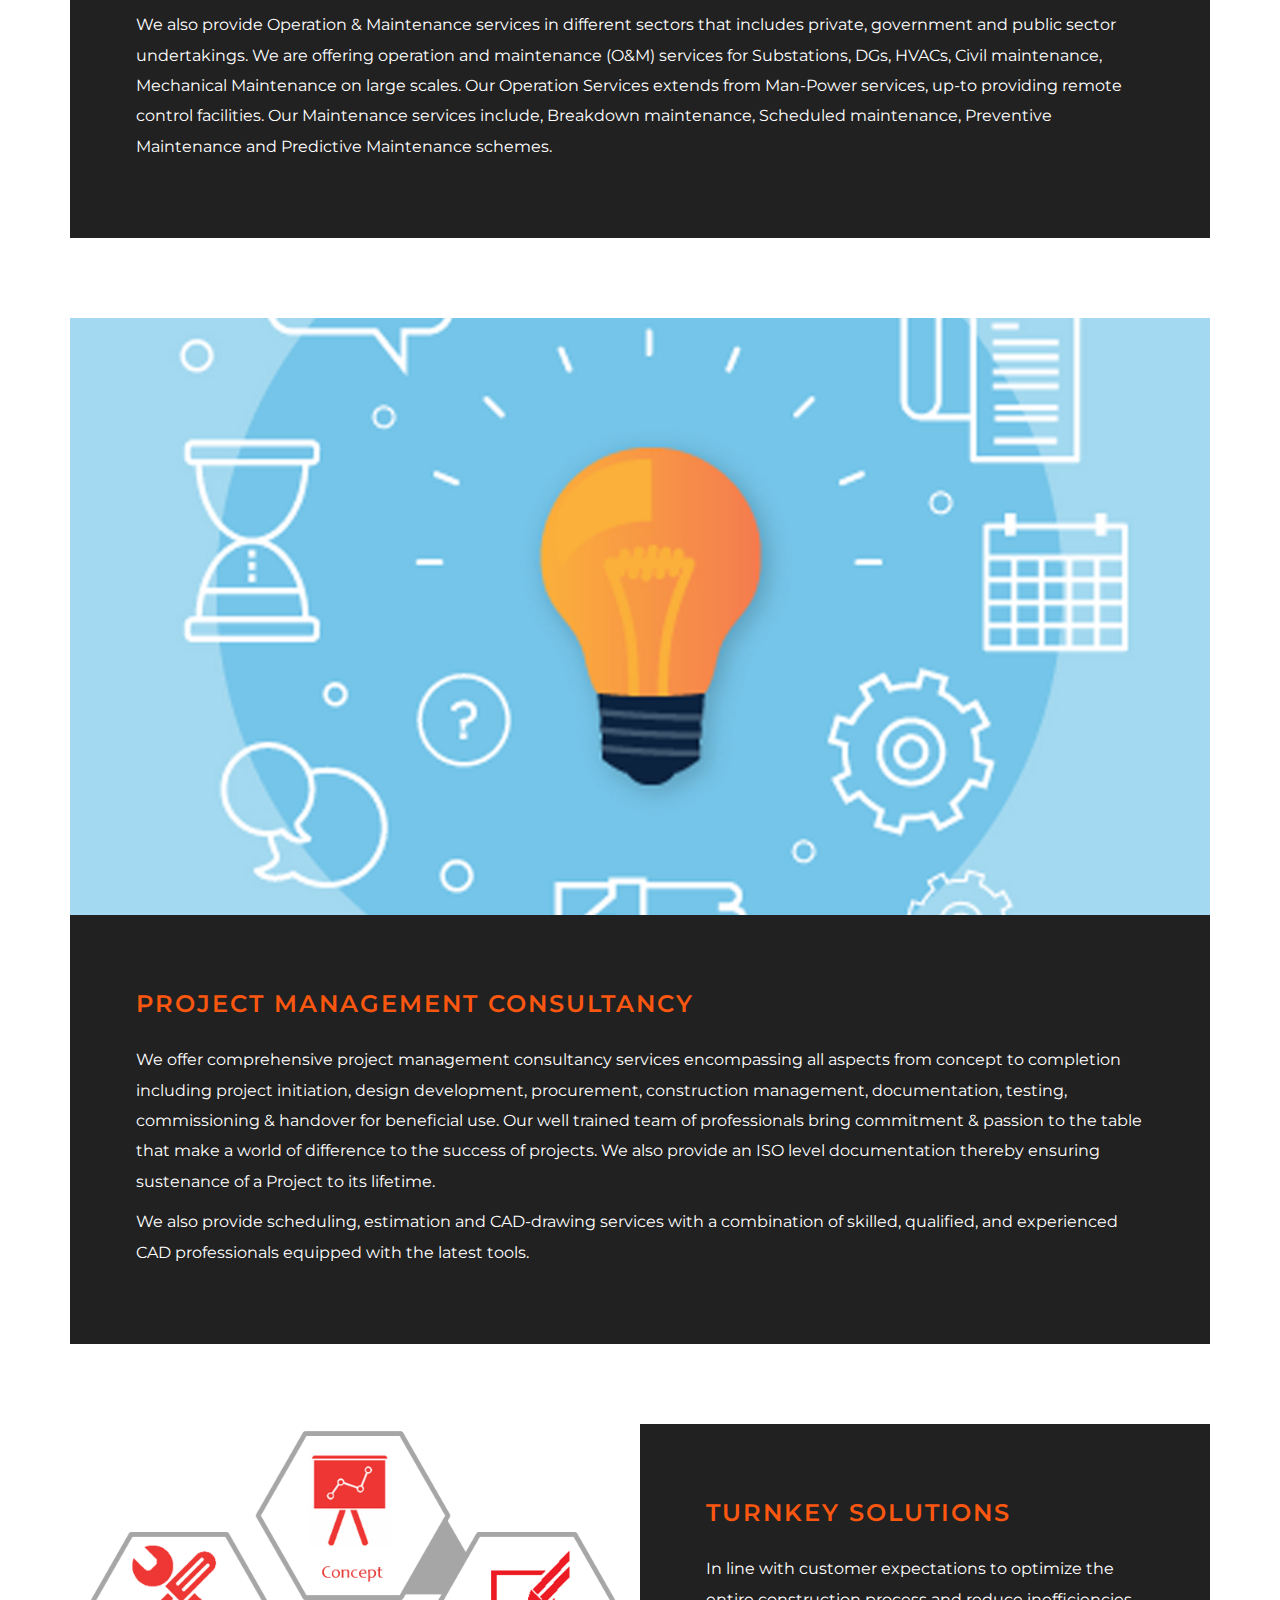
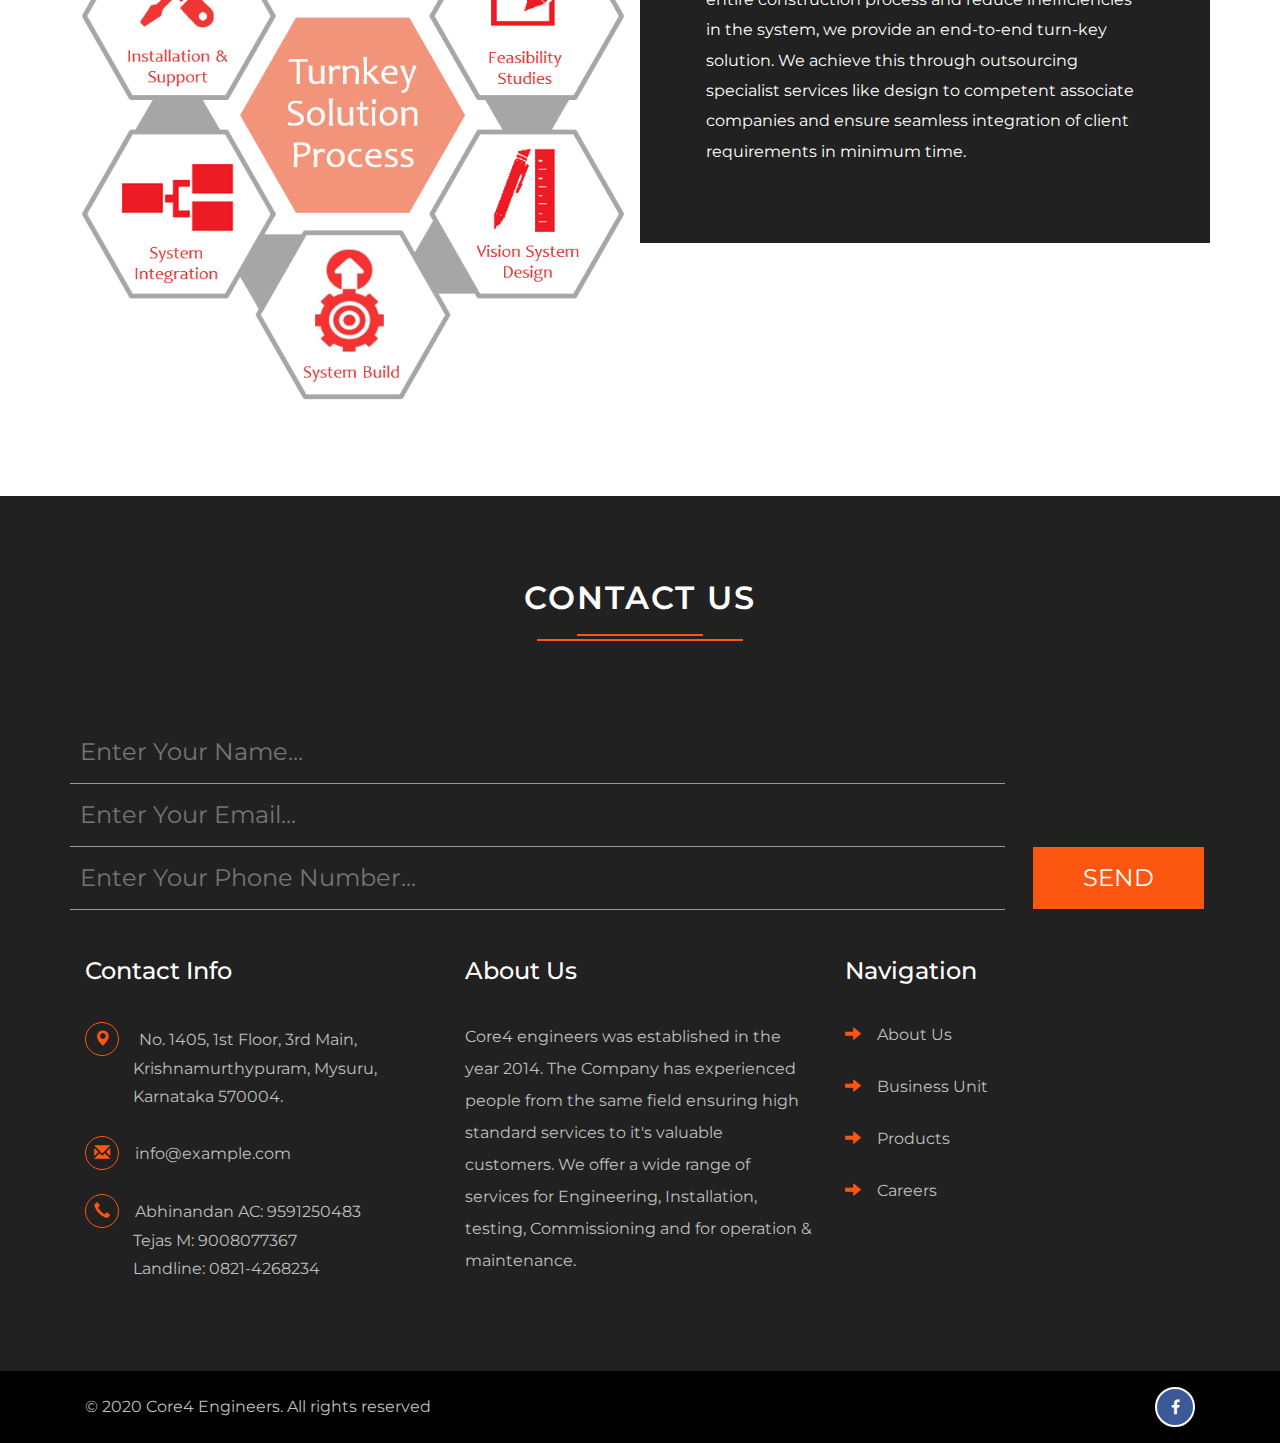
<file: business-unit.html>
<!--A Design by W3layouts
Author: W3layout
Author URL: http://w3layouts.com
License: Creative Commons Attribution 3.0 Unported
License URL: http://creativecommons.org/licenses/by/3.0/
-->
<!DOCTYPE html>
<html lang="en">

<head>
    <title>Business Unit :: Core4Engineers</title>
    <meta name="viewport" content="width=device-width, initial-scale=1">
    <meta charset="utf-8">
    <meta name="keywords" content="Electrician Responsive web template, Bootstrap Web Templates, Flat Web Templates, Android Compatible web template, 
Smartphone Compatible web template, free webdesigns for Nokia, Samsung, LG, SonyEricsson, Motorola web design" />
    <script type="application/x-javascript">
        addEventListener("load", function() {
            setTimeout(hideURLbar, 0);
        }, false);

        function hideURLbar() {
            window.scrollTo(0, 1);
        }

    </script>
    <!-- bootstrap-css -->
    <link href="css/bootstrap.css" rel="stylesheet" type="text/css" media="all" />
    <!--// bootstrap-css -->
    <!-- css -->
    <link rel="stylesheet" href="css/style.css" type="text/css" media="all" />
    <link rel="stylesheet" href="css/flexslider.css" type="text/css" media="screen" property="" />
    <!--// css -->
    <!-- font-awesome icons -->
    <link rel="stylesheet" href="css/font-awesome.min.css" />
    <!-- //font-awesome icons -->
    <!-- font -->
    <link href="https://fonts.googleapis.com/css?family=Josefin+Sans:100,100i,300,300i,400,400i,600,600i,700,700i" rel="stylesheet">
    <link href='https://fonts.googleapis.com/css?family=Roboto+Condensed:400,700italic,700,400italic,300italic,300' rel='stylesheet' type='text/css'>
    <link href='https://fonts.googleapis.com/css?family=Montserrat' rel='stylesheet'>
    <!-- //font -->
    <!-- Slick Carousel CSS -->
    <link rel="stylesheet" href="plugins/slick-carousel/slick/slick.css">
    <link rel="stylesheet" href="plugins/slick-carousel/slick/slick-theme.css">
    <script type="text/javascript" src="js/jquery-2.1.4.min.js"></script>
    <script src="plugins/slick-carousel/slick/slick.min.js"></script>
    <script src="js/jquery.easing.1.3.js"></script>
    <script src="js/main.js"></script>
    <!--[if lt IE 9]>
  <script src="https://oss.maxcdn.com/libs/html5shiv/3.7.0/html5shiv.js"></script>
<![endif]-->
</head>

<body>
    <!-- banner -->
    <div class="banner-1 jarallax">
        <div class="agileinfo-dot-1">
            <div class="header">
                <div class="container">
                    <nav class="navbar navbar-default">
                        <div class="navbar-header navbar-left">
                            <button type="button" class="navbar-toggle collapsed" data-toggle="collapse" data-target="#bs-example-navbar-collapse-1">
                                <span class="sr-only">Toggle navigation</span>
                                <span class="icon-bar"></span>
                                <span class="icon-bar"></span>
                                <span class="icon-bar"></span>
                            </button>
                            <h2>
                                <a class="navbar-brand" href="index.html"><img src="images/logo%20without%20background.png" alt="logo" class="logo-header" />Core4 Engineers</a>
                            </h2>
                            <p class="tag-line">An ISO 9001-2015 company</p>
                        </div>
                        <!-- Collect the nav links, forms, and other content for toggling -->
                        <div class="collapse navbar-collapse navbar-right" id="bs-example-navbar-collapse-1">
                            <nav class="cl-effect-13" id="cl-effect-13">
                                <ul class="nav navbar-nav">
                                    <li><a href="index.html">Home</a></li>
                                    <li><a href="aboutus.html">About Us</a></li>
                                    <li class="active"><a href="business-unit.html">Business Unit</a></li>
                                    <li><a href="products.html">Products</a></li>
                                    <li><a href="careers.html">Careers</a></li>
                                    <!--<li class="dropdown">
								<a href="#" class="dropdown-toggle" data-toggle="dropdown">Short Codes <b class="caret"></b></a>
								<ul class="dropdown-menu agile_short_dropdown">
									<li><a href="icons.html">Icons</a></li>
									<li><a href="typography.html">Typography</a></li>
								</ul>
							</li> -->
                                    <li><a href="#contact">Contact Us</a></li>
                                </ul>

                                <div class="clearfix"> </div>
                            </nav>
                        </div>
                    </nav>


                </div>
            </div>
        </div>
    </div>
    <!-- //banner -->
    <!-- services -->
    <div class="agile-prod">
        <div class="container">
            <h3 class="wthree_head">Business Unit</h3>
            <section id="power-transmission-distribution">
                <div class="agile-prod1">
                    <div class="col-md-12 agile-img">
                        <img src="images/Power-Transmission-Distribution.jpg" alt="Power-Transmission-Distribution">
                    </div>
                    <div class="col-md-12 agile-sub">
                        <h4>POWER TRANSMISSION & DISTRIBUTION</h4>
                        <p>Our Company has capabilities to design, manufacture, test, supply and erect transmission lines on turnkey basis along with end-to-end solutions for underground HT and EHV cabling works. Our business specializes in concept-to-commissioning of projects that include - </p>
                        <ul>
                            <li><i class="fa fa-arrow-right" aria-hidden="true"></i> High Voltage Air Insulated Substations (AIS)</li>
                            <li><i class="fa fa-arrow-right" aria-hidden="true"></i> Gas Insulated Substations (GIS)</li>
                            <li><i class="fa fa-arrow-right" aria-hidden="true"></i> Hybrid Substations up to 220 kV</li>
                            <li><i class="fa fa-arrow-right" aria-hidden="true"></i> Substation Automation Systems based Substations (IEC 61850)</li>
                        </ul>
                        <p>The company has highly experienced professionals who are committed to deliver projects ahead of time. CORE4 ENGINEERS has developed unmatched strength in surveying, designing and engineering of complexes and towers. Its strong design and engineering skills, execution proficiency and extensive experience has helped the Company to provide optimised substation solutions for our clients. </p>
                    </div>

                    <div class="clearfix"> </div>
                </div>
            </section>
            <section id="automation">
                <div class="agile-prod1">
                    <div class="col-md-12 agile-img">
                        <img src="images/el_automation.jpg" alt="el automation">
                    </div>
                    <div class="col-md-12 agile-sub">
                        <h4>AUTOMATION SYSTEMS</h4>
                        <p>We provide automation system based solutions for day-to-day activities that are consuming huge resources in terms of manpower and materials. The key objective of automation is to increase the efficacy of the system and improve the economic internal rate of returns due to implementation of automation system in place.</p>
                        <p>From easy-to-use operator interface to a network based reporting capability, from client based system to a server based/cloud based systems, we provide an optimal solution, which will not only cater the current needs but also an anticipated future requirement.</p>
                    </div>
                    <div class="clearfix"> </div>
                </div>
            </section>
            <section id="energy-audit">
                <div class="agile-prod1">
                    <div class="col-md-12 agile-img">
                        <img src="images/energy-audit.png" alt="energy-audit">
                    </div>
                    <div class="col-md-12 agile-sub">
                        <h4>ENERGY MANAGEMENT CONSULTANCY SERVICES</h4>
                        <p>Our Energy Management Services includes Energy Auditing and Energy conservation solutions. Our services include Energy Auditing and Energy Management, Implementation of New and Renewable Energy Sources as part of alternatives to the conventional fuels, Reduction in fuel/power cost and increasing the efficiency of the machines, provide BEE certification of Energy Saving Buildings and Industries, Design and implementation of new technology to improve the profit of the company at a lower payback periods, Innovations, Inventions and research and development in the field of energy sector.</p>
                        <p>Our Energy Management Consultancy Services Include:</p>
                        <ul>
                            <li><i class="fa fa-arrow-right" aria-hidden="true"></i> Electrical Distribution System Review</li>
                            <li><i class="fa fa-arrow-right" aria-hidden="true"></i> Categorization of Observations into punch lists</li>
                            <li><i class="fa fa-arrow-right" aria-hidden="true"></i> Recommendations to the Punch lists</li>
                            <li><i class="fa fa-arrow-right" aria-hidden="true"></i> Inspection and Monitoring of Sites</li>
                            <li><i class="fa fa-arrow-right" aria-hidden="true"></i> Static Charge Test</li>
                            <li><i class="fa fa-arrow-right" aria-hidden="true"></i> Earth pit Test</li>
                        </ul>
                    </div>

                    <div class="clearfix"> </div>
                </div>
            </section>
            <section id="peb">
                <div class="agile-prod1">
                    <div class="col-md-12 agile-img">
                        <img src="images/PEB.jpeg" alt="PEB">
                    </div>
                    <div class="col-md-12 agile-sub">
                        <h4>PRE-ENGINEERED BUILDINGS</h4>
                        <p>PEBs find extensive applications in Industrial Buildings, Ware houses, Aircraft hangars, Cold storages, Process Buildings, Multi level low rise offices and similar end users. PEBs offer flexibility for re-location, amenability for future expansion, ability to take heavy duty loads like high capacity crane, allows larger clear spans and speedy construction. PEBs can integrate many commonly sought after features and facilitate architectural rendering for aesthetic upgrades.</p>

                    </div>
                    <div class="clearfix"> </div>
                </div>
            </section>
            <section id="electrical-services">
                <div class="agile-prod1">
                    <div class="col-md-12 agile-img">
                        <img src="images/electrical-services.jpg" alt="electrical-services">
                    </div>
                    <div class="col-md-12 agile-sub">
                        <h4>DESIGN AND ENGINEERING SERVICES</h4>
                        <p>We offer Design and Engineering Services in Electrical, Mechanical and Civil Engineering avenues with latest technologies, tailor made to suit our customer requirements. We follow the highest industry parameters in terms of quality with state-of-art manufacturing facility. Having vast expertise in the domain, we have been able to offer reliable and effective services along with supply and erection of electrical components.</p>
                        <p>We have undertaken numerous Electrical Engineering Services such as Retail & Commercial Electrical Works, Electrical Trunkey Projects (Commercial & Industrial), DG Installation Testing & Commissioning and Transformer Installation Testing & Commissioning.</p>
                    </div>
                    <div class="clearfix"> </div>
                </div>
            </section>
            <section id="labour-manage">
                <div class="agile-prod1">
                    <div class="col-md-6 agile-img">
                        <img src="images/labour-manage.jpg" alt="labour-manage">
                    </div>
                    <div class="col-md-6 agile-sub">
                        <h4>MANPOWER SERVICES</h4>
                        <p>We have exhaustive contacts to a large labour force comprising of highly-skilled, semi-skilled and low-skilled man power. We undertake manpower service contracts to provide the right set of people to get the job done. We also undertake training programs for staff and workers of different sectors. Labour Management eliminates the missing link between work and the skill and we deliver the right people for your work.</p>
                    </div>
                    <div class="clearfix"> </div>
                </div>
            </section>
            <section id="operation-maintenance">
                <div class="agile-prod1">
                    <div class="col-md-12 agile-img">
                        <img src="images/Operation-Maintenance.jpg" alt="Operation-Maintenance">
                    </div>
                    <div class="col-md-12 agile-sub">
                        <h4>OPERATION & MAINTENANCE SERVICES</h4>
                        <p>We also provide Operation & Maintenance services in different sectors that includes private, government and public sector undertakings. We are offering operation and maintenance (O&M) services for Substations, DGs, HVACs, Civil maintenance, Mechanical Maintenance on large scales. Our Operation Services extends from Man-Power services, up-to providing remote control facilities. Our Maintenance services include, Breakdown maintenance, Scheduled maintenance, Preventive Maintenance and Predictive Maintenance schemes.</p>
                    </div>
                    <div class="clearfix"> </div>
                </div>
            </section>
            <section id="project-management">
                <div class="agile-prod1">
                    <div class="col-md-12 agile-img">
                        <img src="images/project-management.jpg" alt="project-management">
                    </div>
                    <div class="col-md-12 agile-sub">
                        <h4>PROJECT MANAGEMENT CONSULTANCY</h4>
                        <p>We offer comprehensive project management consultancy services encompassing all aspects from concept to completion including project initiation, design development, procurement, construction management, documentation, testing, commissioning & handover for beneficial use. Our well trained team of professionals bring commitment & passion to the table that make a world of difference to the success of projects. We also provide an ISO level documentation thereby ensuring sustenance of a Project to its lifetime.</p>
                        <p>We also provide scheduling, estimation and CAD-drawing services with a combination of skilled, qualified, and experienced CAD professionals equipped with the latest tools.</p>
                    </div>
                    <div class="clearfix"> </div>
                </div>
            </section>
            <section id="turnkey-solution">
                <div class="agile-prod1">
                    <div class="col-md-6 agile-img">
                        <img src="images/turnkey-solution.png" alt="turnkey-solution">
                    </div>
                    <div class="col-md-6 agile-sub">
                        <h4>TURNKEY SOLUTIONS</h4>
                        <p>In line with customer expectations to optimize the entire construction process and reduce inefficiencies in the system, we provide an end-to-end turn-key solution. We achieve this through outsourcing specialist services like design to competent associate companies and ensure seamless integration of client requirements in minimum time.</p>

                    </div>
                    <div class="clearfix"> </div>
                </div>
            </section>
        </div>
    </div>
    <!-- //services -->

    <!-- footer -->
    <div class="footer" id="contact">
        <div class="container">
            <h2 class="wthree_head">Contact Us</h2>

            <div class="news-w3l">
                <form action="#" method="post">
                    <input type="text" name="firstname" placeholder="Enter Your Name..." required="">
                    <input type="email" name="Email" placeholder="Enter Your Email..." required="">
                    <input type="number" name="phone" placeholder="Enter Your Phone Number..." required="">
                    <input type="submit" value="Send">
                </form>
            </div>
            <div class="agile_footer_copy">
                <div class="w3agile_footer_grids">

                    <div class="col-md-4 w3agile_footer_grid">
                        <h3>Contact Info</h3>
                        <ul>
                            <li><i class="glyphicon glyphicon-map-marker" aria-hidden="true"></i> No. 1405, 1st Floor, 3rd Main,<span>Krishnamurthypuram, Mysuru, Karnataka 570004.</span></li>
                            <li><i class="glyphicon glyphicon-envelope" aria-hidden="true"></i><a href="mailto:info@example.com">info@example.com</a></li>
                            <li><i class="glyphicon glyphicon-earphone" aria-hidden="true"></i>Abhinandan AC: 9591250483 <br> <span>Tejas M: 9008077367</span> <span>Landline: 0821-4268234</span></li>
                        </ul>
                    </div>

                    <div class="col-md-4 w3agile_footer_grid">
                        <h3>About Us</h3>
                        <p>Core4 engineers was established in the year 2014. The Company has experienced people from the same field ensuring high standard services to it's valuable customers. We offer a wide range of services for Engineering, Installation, testing, Commissioning and for operation & maintenance.</p>
                    </div>

                    <div class="col-md-4 w3agile_footer_grid w3agile_footer_grid1">
                        <h3>Navigation</h3>
                        <ul>
                            <li><span class="glyphicon glyphicon-arrow-right" aria-hidden="true"></span><a href="aboutus.html">About Us</a></li>
                            <li><span class="glyphicon glyphicon-arrow-right" aria-hidden="true"></span><a href="business-unit.html">Business Unit</a></li>
                            <li><span class="glyphicon glyphicon-arrow-right" aria-hidden="true"></span><a href="products.html">Products</a></li>
                            <li><span class="glyphicon glyphicon-arrow-right" aria-hidden="true"></span><a href="careers.html">Careers</a></li>
                        </ul>
                    </div>
                    <div class="clearfix"> </div>
                </div>
            </div>

        </div>

    </div>
    <!-- //footer -->
    <!-- copy-right -->
    <div class="w3_agileits_copy_right_social">
        <div class="container">
            <div class="col-md-6 agileits_w3layouts_copy_right">
                <p>© 2020 Core4 Engineers. All rights reserved</p>
            </div>
            <div class="col-md-6 w3_agile_copy_right">
                <ul class="agileinfo_social_icons">
                    <li><a href="https://www.facebook.com/core4engineers/" target="_blank" class="w3_agileits_facebook"><i class="fa fa-facebook" aria-hidden="true"></i></a></li>
                </ul>
            </div>
            <div class="clearfix"> </div>
        </div>
    </div>
    <!-- //copy-right -->
    <!--  Page Scroll to Top  -->

    <a id="back-to-top" href="#" class="btn btn-primary btn-lg back-to-top" role="button"><i class="fa fa-chevron-up"></i></a>
    <!-- jarallax -->

    <script src="js/jarallax.js"></script>
    <!-- <script src="js/SmoothScroll.min.js"></script> -->
    <script type="text/javascript">
        /* init Jarallax */
        $('.jarallax').jarallax({
            speed: 0.5,
            imgWidth: 1366,
            imgHeight: 768
        })

    </script>
    <!-- //jarallax -->

    <script src="js/bootstrap.js"></script>
</body>

</html>
</file>
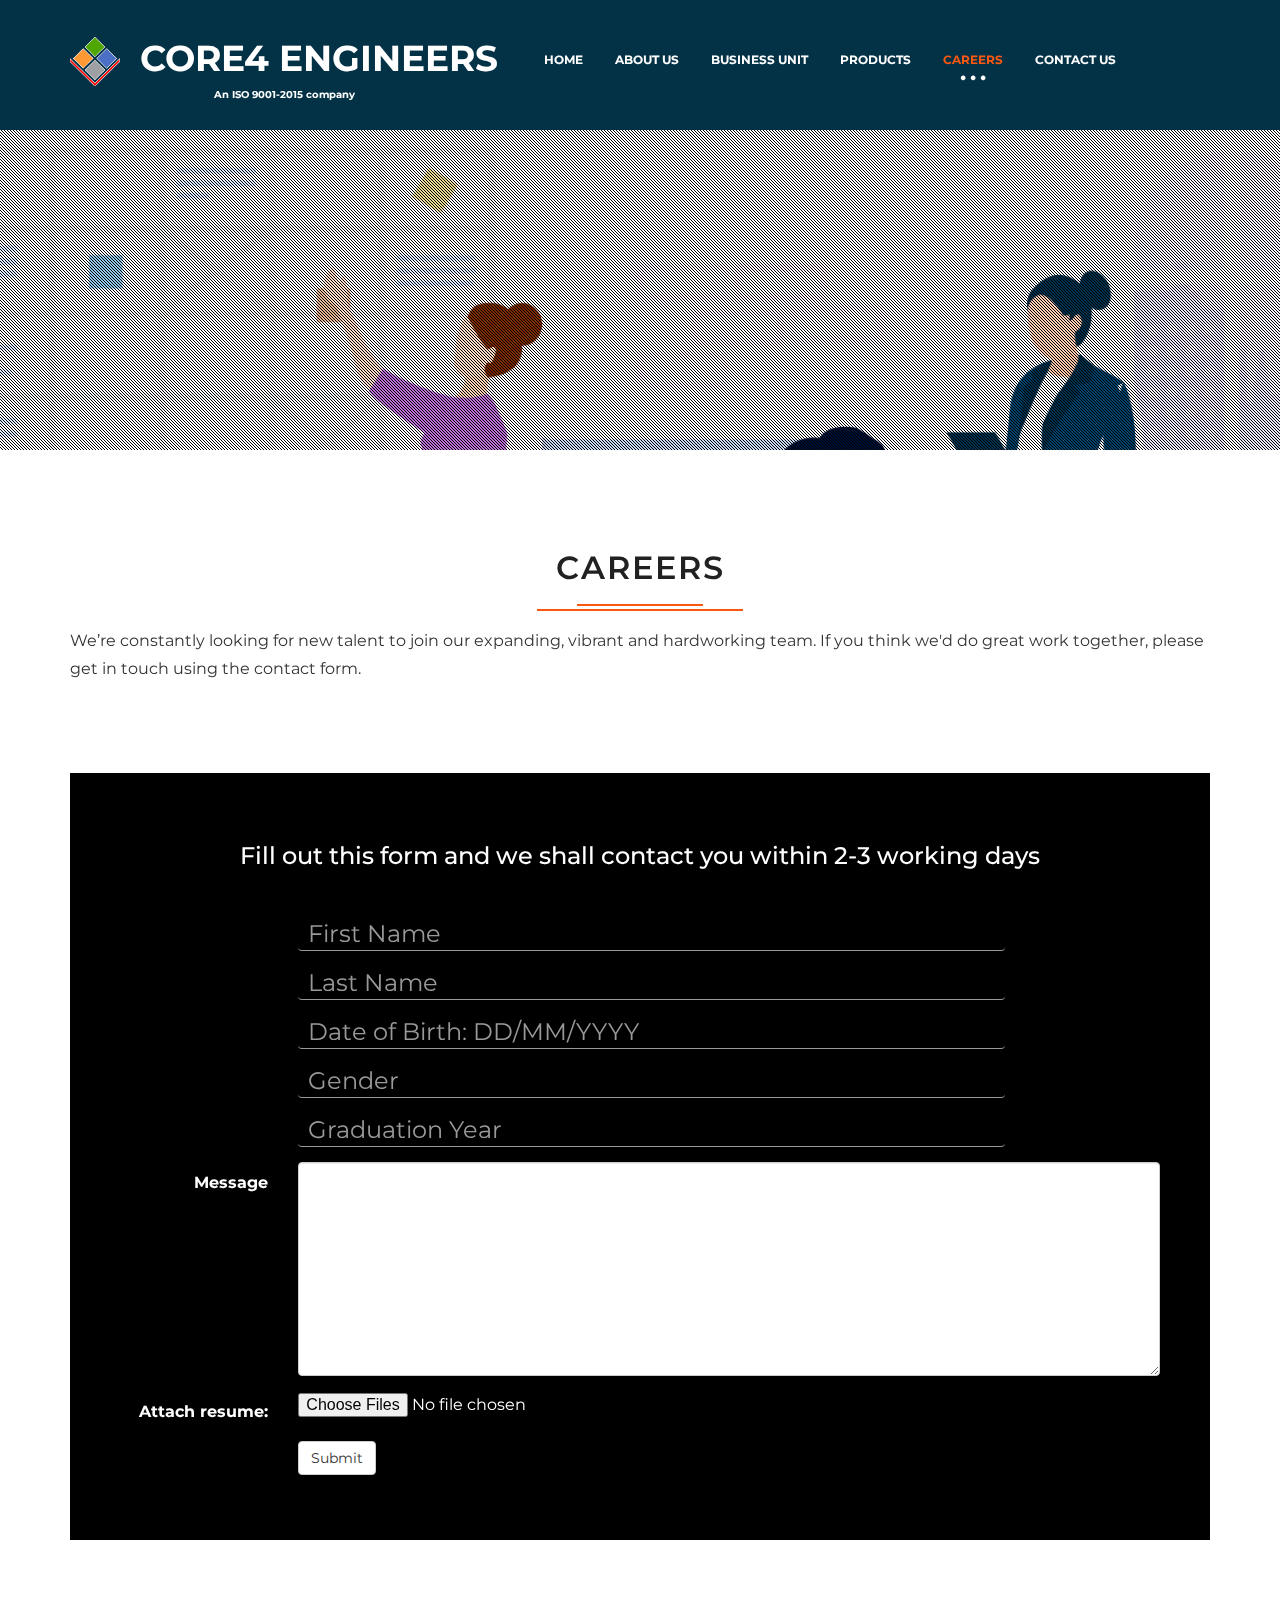
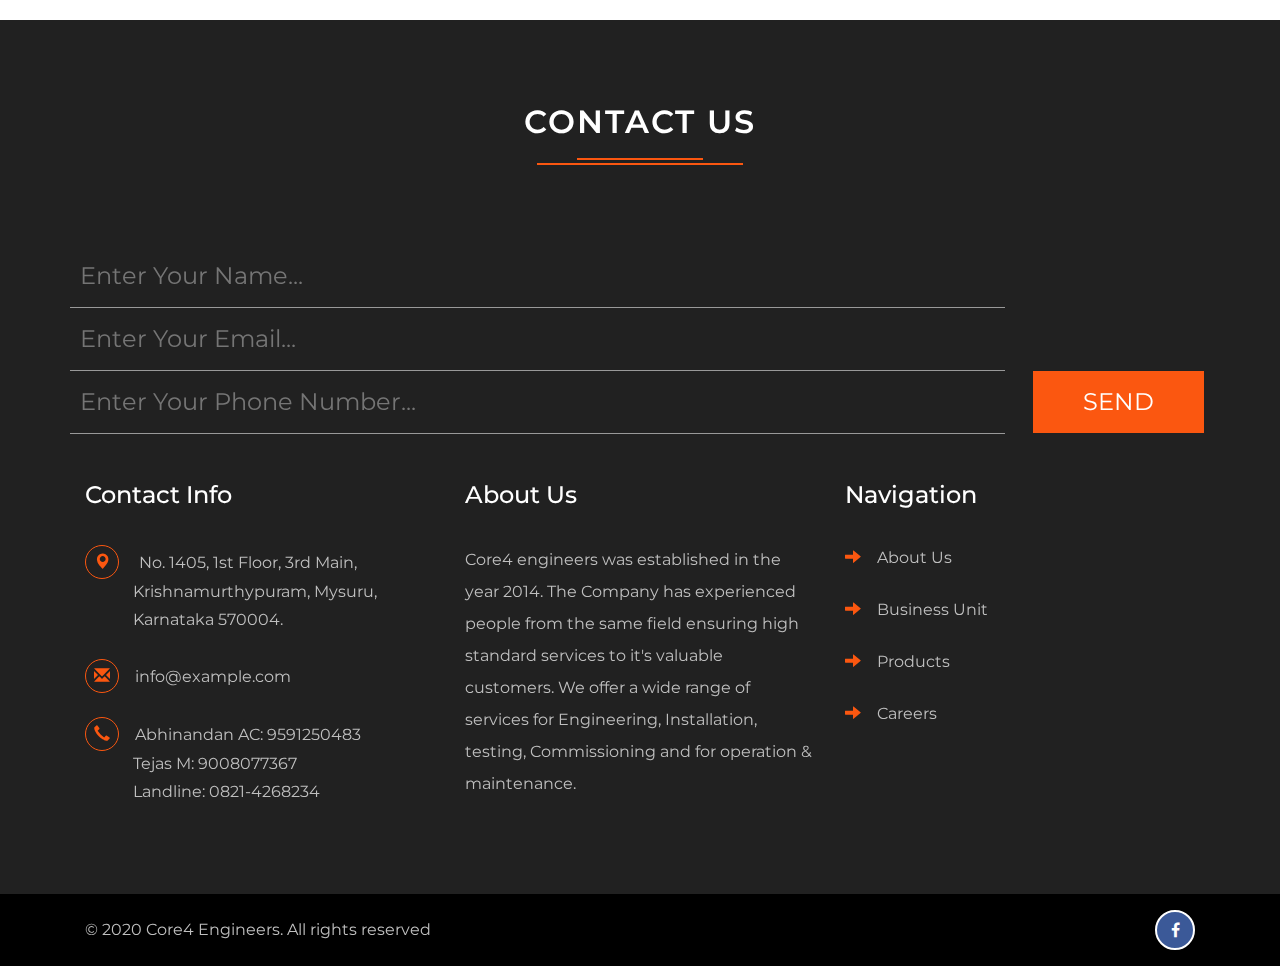
<file: careers.html>
<!--A Design by W3layouts
Author: W3layout
Author URL: http://w3layouts.com
License: Creative Commons Attribution 3.0 Unported
License URL: http://creativecommons.org/licenses/by/3.0/
-->
<!DOCTYPE html>
<html lang="en">

<head>
    <title>Careers :: Core4Engineers</title>
    <meta name="viewport" content="width=device-width, initial-scale=1">
    <meta charset="utf-8">
    <meta name="keywords" content="Electrician Responsive web template, Bootstrap Web Templates, Flat Web Templates, Android Compatible web template, 
Smartphone Compatible web template, free webdesigns for Nokia, Samsung, LG, SonyEricsson, Motorola web design" />
    <script type="application/x-javascript">
        addEventListener("load", function() {
            setTimeout(hideURLbar, 0);
        }, false);

        function hideURLbar() {
            window.scrollTo(0, 1);
        }

    </script>
    <!-- bootstrap-css -->
    <link href="css/bootstrap.css" rel="stylesheet" type="text/css" media="all" />
    <!--// bootstrap-css -->
    <!-- css -->
    <link rel="stylesheet" href="css/style.css" type="text/css" media="all" />
    <link rel="stylesheet" href="css/flexslider.css" type="text/css" media="screen" property="" />
    <!--// css -->
    <!-- font-awesome icons -->
    <link rel="stylesheet" href="css/font-awesome.min.css" />
    <!-- //font-awesome icons -->
    <!-- font -->
    <link href="https://fonts.googleapis.com/css?family=Josefin+Sans:100,100i,300,300i,400,400i,600,600i,700,700i" rel="stylesheet">
    <link href='https://fonts.googleapis.com/css?family=Roboto+Condensed:400,700italic,700,400italic,300italic,300' rel='stylesheet' type='text/css'>
    <link href='https://fonts.googleapis.com/css?family=Montserrat' rel='stylesheet'>
    <!-- //font -->
    <!-- Slick Carousel CSS -->
    <link rel="stylesheet" href="plugins/slick-carousel/slick/slick.css">
    <link rel="stylesheet" href="plugins/slick-carousel/slick/slick-theme.css">
    <script type="text/javascript" src="js/jquery-2.1.4.min.js"></script>
    <script src="plugins/slick-carousel/slick/slick.min.js"></script>
    <script src="js/jquery.easing.1.3.js"></script>
    <script src="js/main.js"></script>
    <!--[if lt IE 9]>
  <script src="https://oss.maxcdn.com/libs/html5shiv/3.7.0/html5shiv.js"></script>
<![endif]-->
</head>

<body>
    <!-- banner -->
    <div class="banner-3 jarallax">
        <div class="agileinfo-dot-1">
            <div class="header">
                <div class="container">
                    <nav class="navbar navbar-default">
                        <div class="navbar-header navbar-left">
                            <button type="button" class="navbar-toggle collapsed" data-toggle="collapse" data-target="#bs-example-navbar-collapse-1">
                                <span class="sr-only">Toggle navigation</span>
                                <span class="icon-bar"></span>
                                <span class="icon-bar"></span>
                                <span class="icon-bar"></span>
                            </button>
                            <h2>
                                <a class="navbar-brand" href="index.html"><img src="images/logo%20without%20background.png" alt="logo" class="logo-header" />Core4 Engineers</a>
                            </h2>
                            <p class="tag-line">An ISO 9001-2015 company</p>
                        </div>
                        <!-- Collect the nav links, forms, and other content for toggling -->
                        <div class="collapse navbar-collapse navbar-right" id="bs-example-navbar-collapse-1">
                            <nav class="cl-effect-13" id="cl-effect-13">
                                <ul class="nav navbar-nav">
                                    <li><a href="index.html">Home</a></li>
                                    <li><a href="aboutus.html">About Us</a></li>
                                    <li><a href="business-unit.html">Business Unit</a></li>
                                    <li><a href="products.html">Products</a></li>
                                    <li class="active"><a href="careers.html">Careers</a></li>
                                    <!--<li class="dropdown">
								<a href="#" class="dropdown-toggle" data-toggle="dropdown">Short Codes <b class="caret"></b></a>
								<ul class="dropdown-menu agile_short_dropdown">
									<li><a href="icons.html">Icons</a></li>
									<li><a href="typography.html">Typography</a></li>
								</ul>
							</li> -->
                                    <li><a href="#contact">Contact Us</a></li>
                                </ul>
                                <div class="clearfix"> </div>
                            </nav>
                        </div>
                    </nav>


                </div>
            </div>
        </div>
    </div>
    <!-- //banner -->
    <!-- gallery -->
    <div class="banner-bottom">
        <div class="container">
            <h3 class="wthree_head">Careers</h3>
            <p>We’re constantly looking for new talent to join our expanding, vibrant and hardworking team. If you think we'd do great work together, please get in touch using the contact form.</p>
            <div class="clearfix"></div>
            <!-- Default form contact -->
            <div class="career-form">
                <h3 style="text-align: center; margin-bottom: 3rem; color: white;">Fill out this form and we shall contact you within 2-3 working days</h3>
                <form class="form-horizontal">
                    <div class="form-group">
                        <label for="firstname" class="col-sm-2 control-label"></label>
                        <div class="col-sm-10">
                            <input type="text" class="form-control" id="firstname" placeholder="First Name">
                        </div>
                    </div>
                    <div class="form-group">
                        <label for="lastname" class="col-sm-2 control-label"></label>
                        <div class="col-sm-10">
                            <input type="text" class="form-control" id="lastname" placeholder="Last Name">
                        </div>
                    </div>
                    <div class="form-group">
                        <label for="dob" class="col-sm-2 control-label"></label>
                        <div class="col-sm-10">
                            <input type="text" class="form-control" id="dob" placeholder="Date of Birth: DD/MM/YYYY">
                        </div>
                    </div>
                    <div class="form-group">
                        <label for="gender" class="col-sm-2 control-label"></label>
                        <div class="col-sm-10">
                            <input type="text" class="form-control" id="gender" placeholder="Gender">
                        </div>
                    </div>
                    <div class="form-group">
                        <label for="passout" class="col-sm-2 control-label"></label>
                        <div class="col-sm-10">
                            <input type="number" class="form-control" id="passout" placeholder="Graduation Year">
                        </div>
                    </div>
                    <div class="form-group">
                        <label for="message" class="col-sm-2 control-label">Message</label>
                        <div class="col-sm-10">
                            <textarea class="form-control" cols="40" id="message" name="message" rows="10"></textarea>
                        </div>
                    </div>
                    <div class="form-group">
                        <label for="resume" class="col-sm-2 control-label">Attach resume:</label>
                        <div class="col-sm-10">
                            <input type="file" id="resume" name="resume" multiple>
                        </div>
                    </div>
                    <div class="form-group">
                        <div class="col-sm-offset-2 col-sm-10">
                            <button type="submit" class="btn btn-default">Submit</button>
                        </div>
                    </div>
                </form>
            </div>
            <!-- Default form contact -->
            <div class="clearfix"></div>
        </div>
    </div>
    <script src="js/simpleLightbox.js"></script>
    <script>
        $('.w3_agile_gallery_grid a').simpleLightbox();

    </script>
    <!-- //gallery -->

    <!-- footer -->
    <div class="footer" id="contact">
        <div class="container">
            <h2 class="wthree_head">Contact Us</h2>

            <div class="news-w3l">
                <form action="#" method="post">
                    <input type="text" name="firstname" placeholder="Enter Your Name..." required="">
                    <input type="email" name="Email" placeholder="Enter Your Email..." required="">
                    <input type="number" name="phone" placeholder="Enter Your Phone Number..." required="">
                    <input type="submit" value="Send">
                </form>
            </div>
            <div class="agile_footer_copy">
                <div class="w3agile_footer_grids">

                    <div class="col-md-4 w3agile_footer_grid">
                        <h3>Contact Info</h3>
                        <ul>
                            <li><i class="glyphicon glyphicon-map-marker" aria-hidden="true"></i> No. 1405, 1st Floor, 3rd Main,<span>Krishnamurthypuram, Mysuru, Karnataka 570004.</span></li>
                            <li><i class="glyphicon glyphicon-envelope" aria-hidden="true"></i><a href="mailto:info@example.com">info@example.com</a></li>
                            <li><i class="glyphicon glyphicon-earphone" aria-hidden="true"></i>Abhinandan AC: 9591250483 <br> <span>Tejas M: 9008077367</span> <span>Landline: 0821-4268234</span></li>
                        </ul>
                    </div>

                    <div class="col-md-4 w3agile_footer_grid">
                        <h3>About Us</h3>
                        <p>Core4 engineers was established in the year 2014. The Company has experienced people from the same field ensuring high standard services to it's valuable customers. We offer a wide range of services for Engineering, Installation, testing, Commissioning and for operation & maintenance.</p>
                    </div>

                    <div class="col-md-4 w3agile_footer_grid w3agile_footer_grid1">
                        <h3>Navigation</h3>
                        <ul>
                            <li><span class="glyphicon glyphicon-arrow-right" aria-hidden="true"></span><a href="aboutus.html">About Us</a></li>
                            <li><span class="glyphicon glyphicon-arrow-right" aria-hidden="true"></span><a href="business-unit.html">Business Unit</a></li>
                            <li><span class="glyphicon glyphicon-arrow-right" aria-hidden="true"></span><a href="products.html">Products</a></li>
                            <li><span class="glyphicon glyphicon-arrow-right" aria-hidden="true"></span><a href="careers.html">Careers</a></li>
                        </ul>
                    </div>
                    <div class="clearfix"> </div>
                </div>
            </div>

        </div>
    </div>
    <!-- //footer -->
    <!-- copy-right -->
    <div class="w3_agileits_copy_right_social">
        <div class="container">
            <div class="col-md-6 agileits_w3layouts_copy_right">
                <p>© 2020 Core4 Engineers. All rights reserved</p>
            </div>
            <div class="col-md-6 w3_agile_copy_right">
                <ul class="agileinfo_social_icons">
                    <li><a href="https://www.facebook.com/core4engineers/" target="_blank" class="w3_agileits_facebook"><i class="fa fa-facebook" aria-hidden="true"></i></a></li>
                </ul>
            </div>
            <div class="clearfix"> </div>
        </div>
    </div>
    <!-- //copy-right -->
    <!--  Page Scroll to Top  -->

    <a id="back-to-top" href="#" class="btn btn-primary btn-lg back-to-top" role="button"><i class="fa fa-chevron-up"></i></a>
    <!-- jarallax -->

    <script src="js/jarallax.js"></script>
    <!-- <script src="js/SmoothScroll.min.js"></script> -->
    <script type="text/javascript">
        /* init Jarallax */
        $('.jarallax').jarallax({
            speed: 0.5,
            imgWidth: 1366,
            imgHeight: 768
        })

    </script>
    <!-- //jarallax -->

    <script src="js/bootstrap.js"></script>
</body>

</html>
</file>
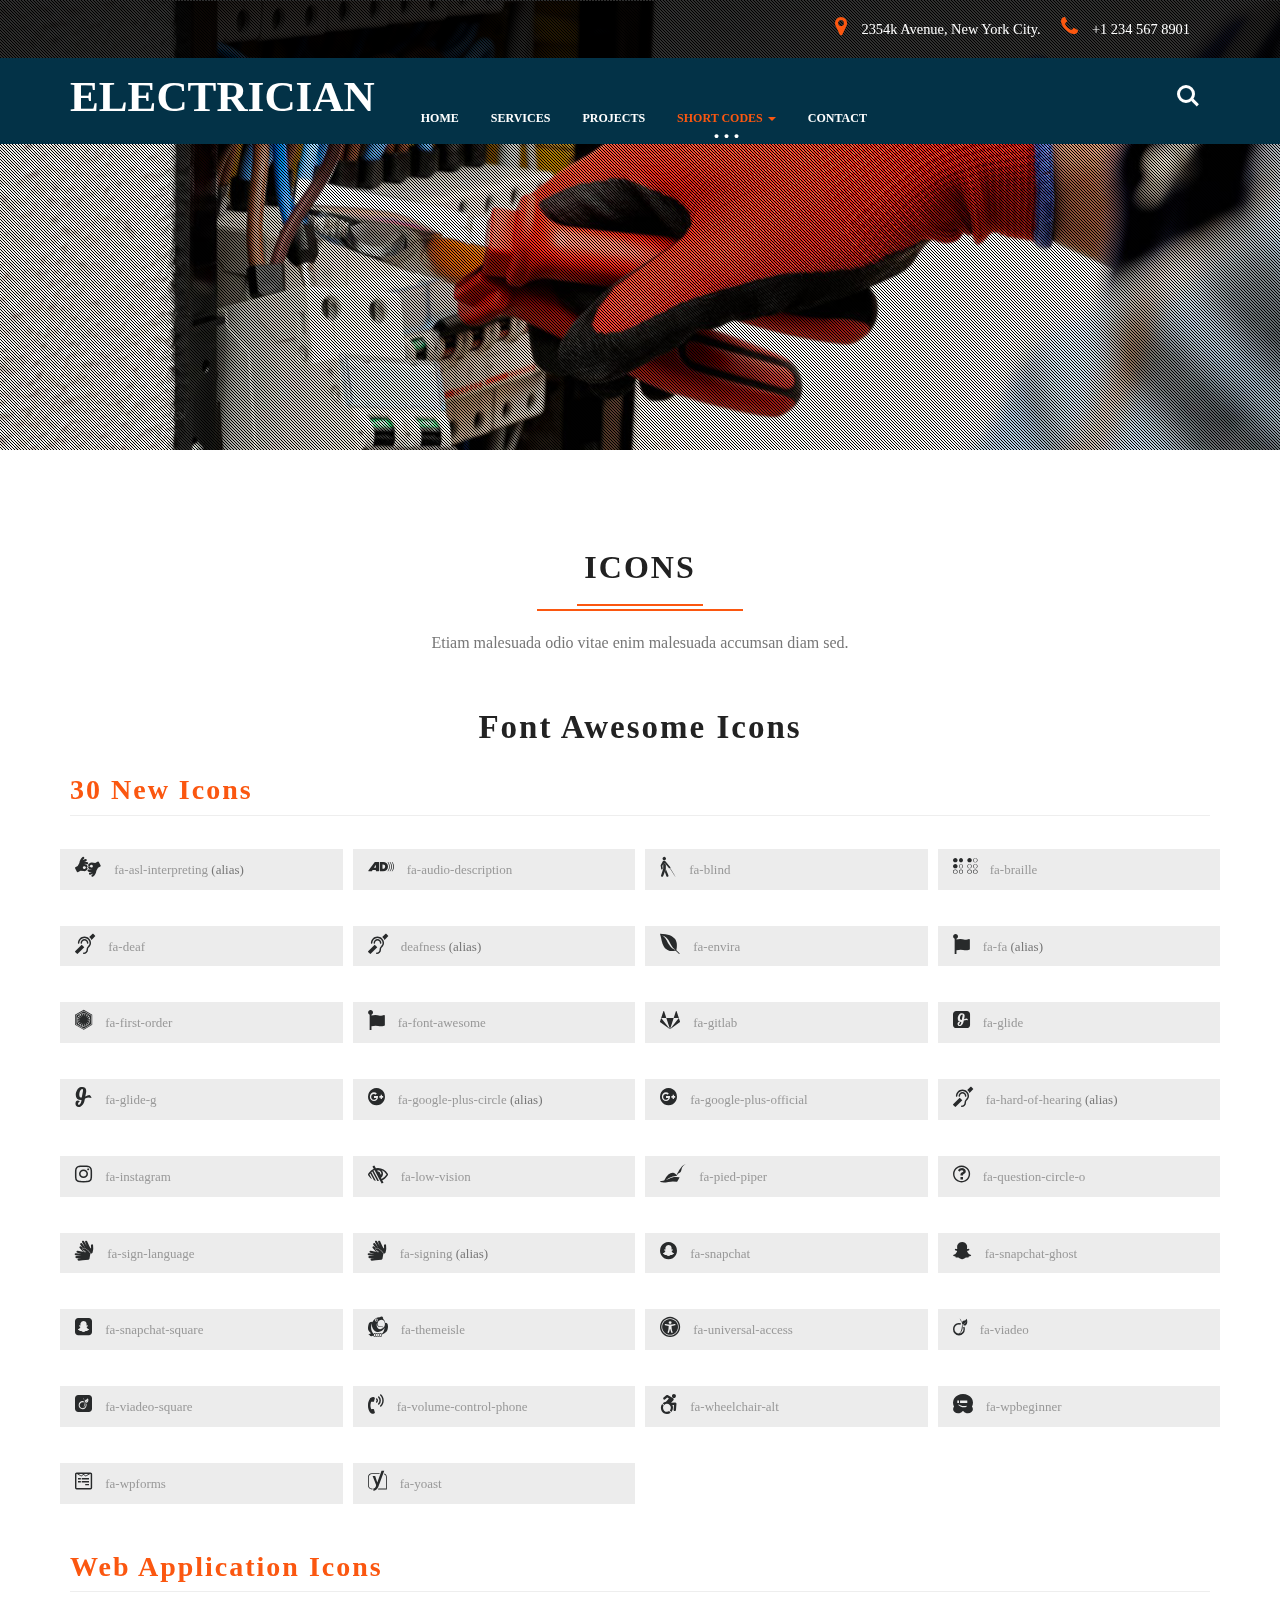
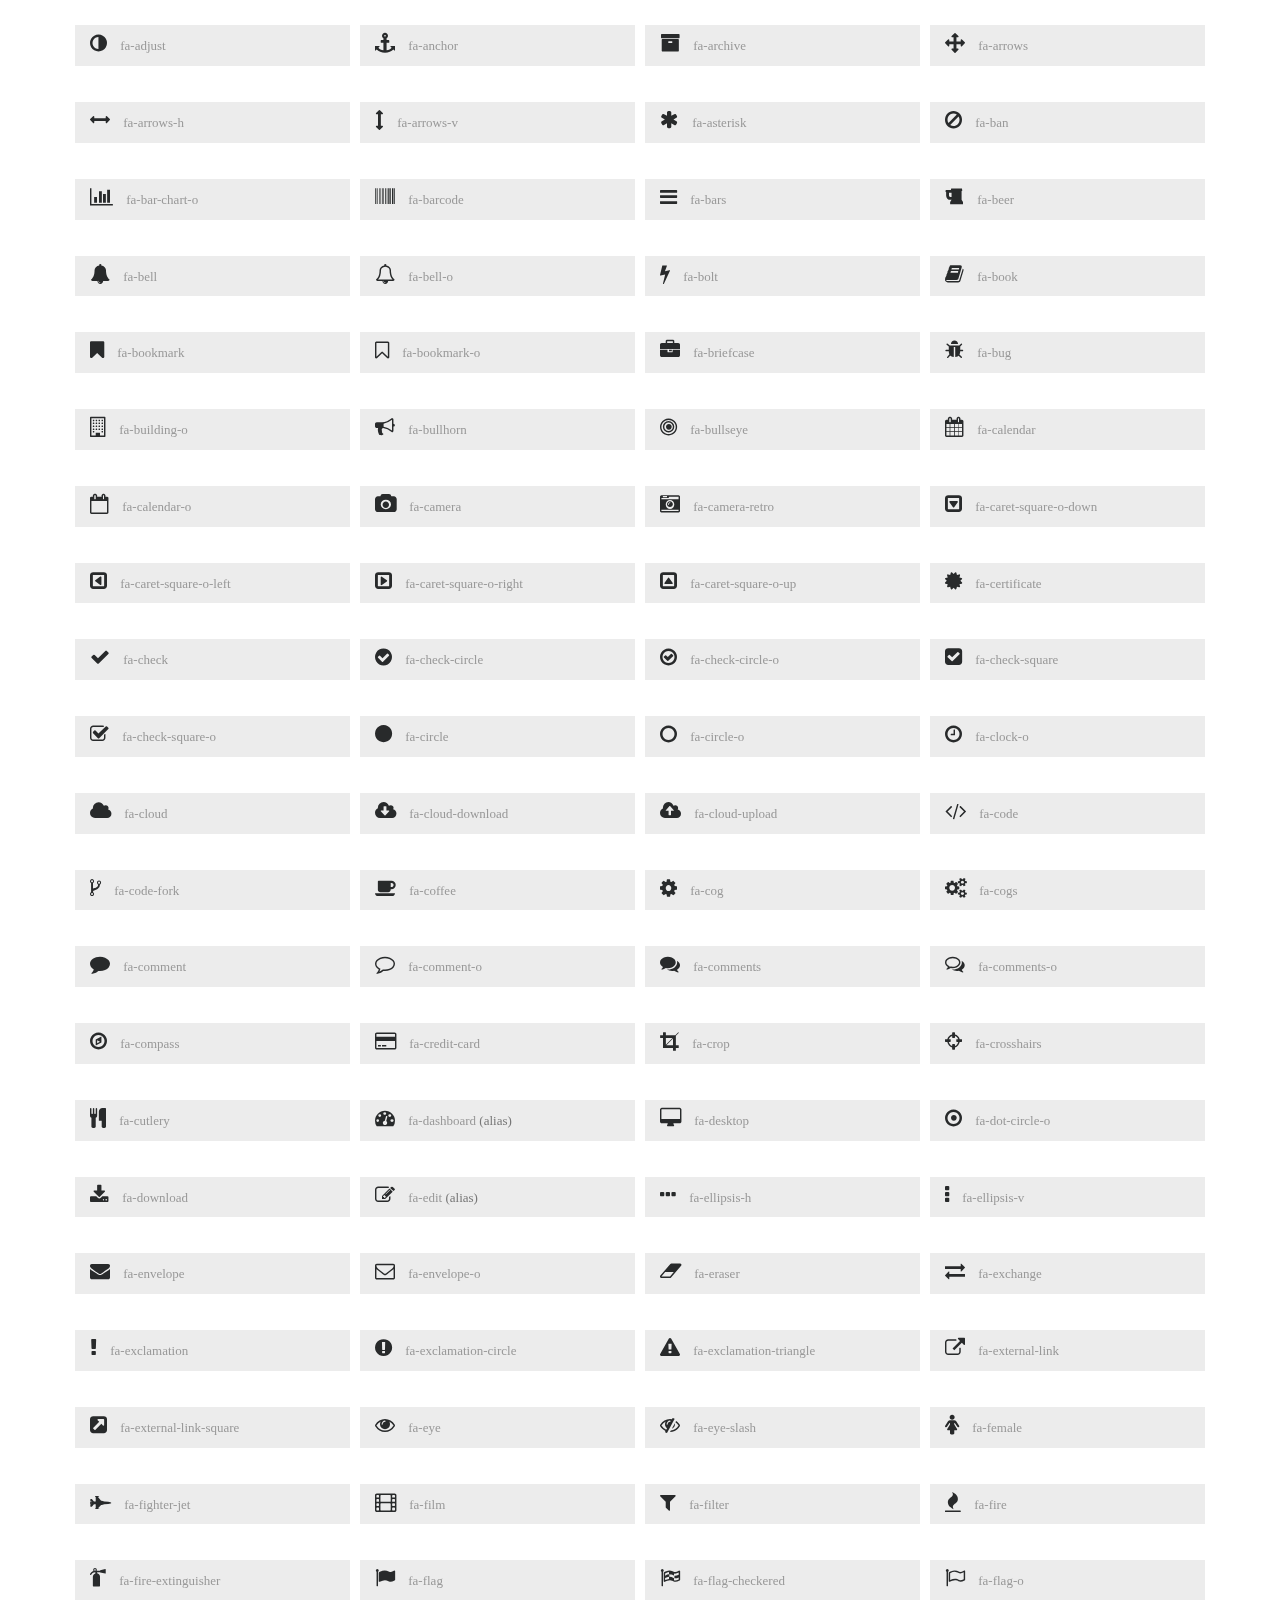
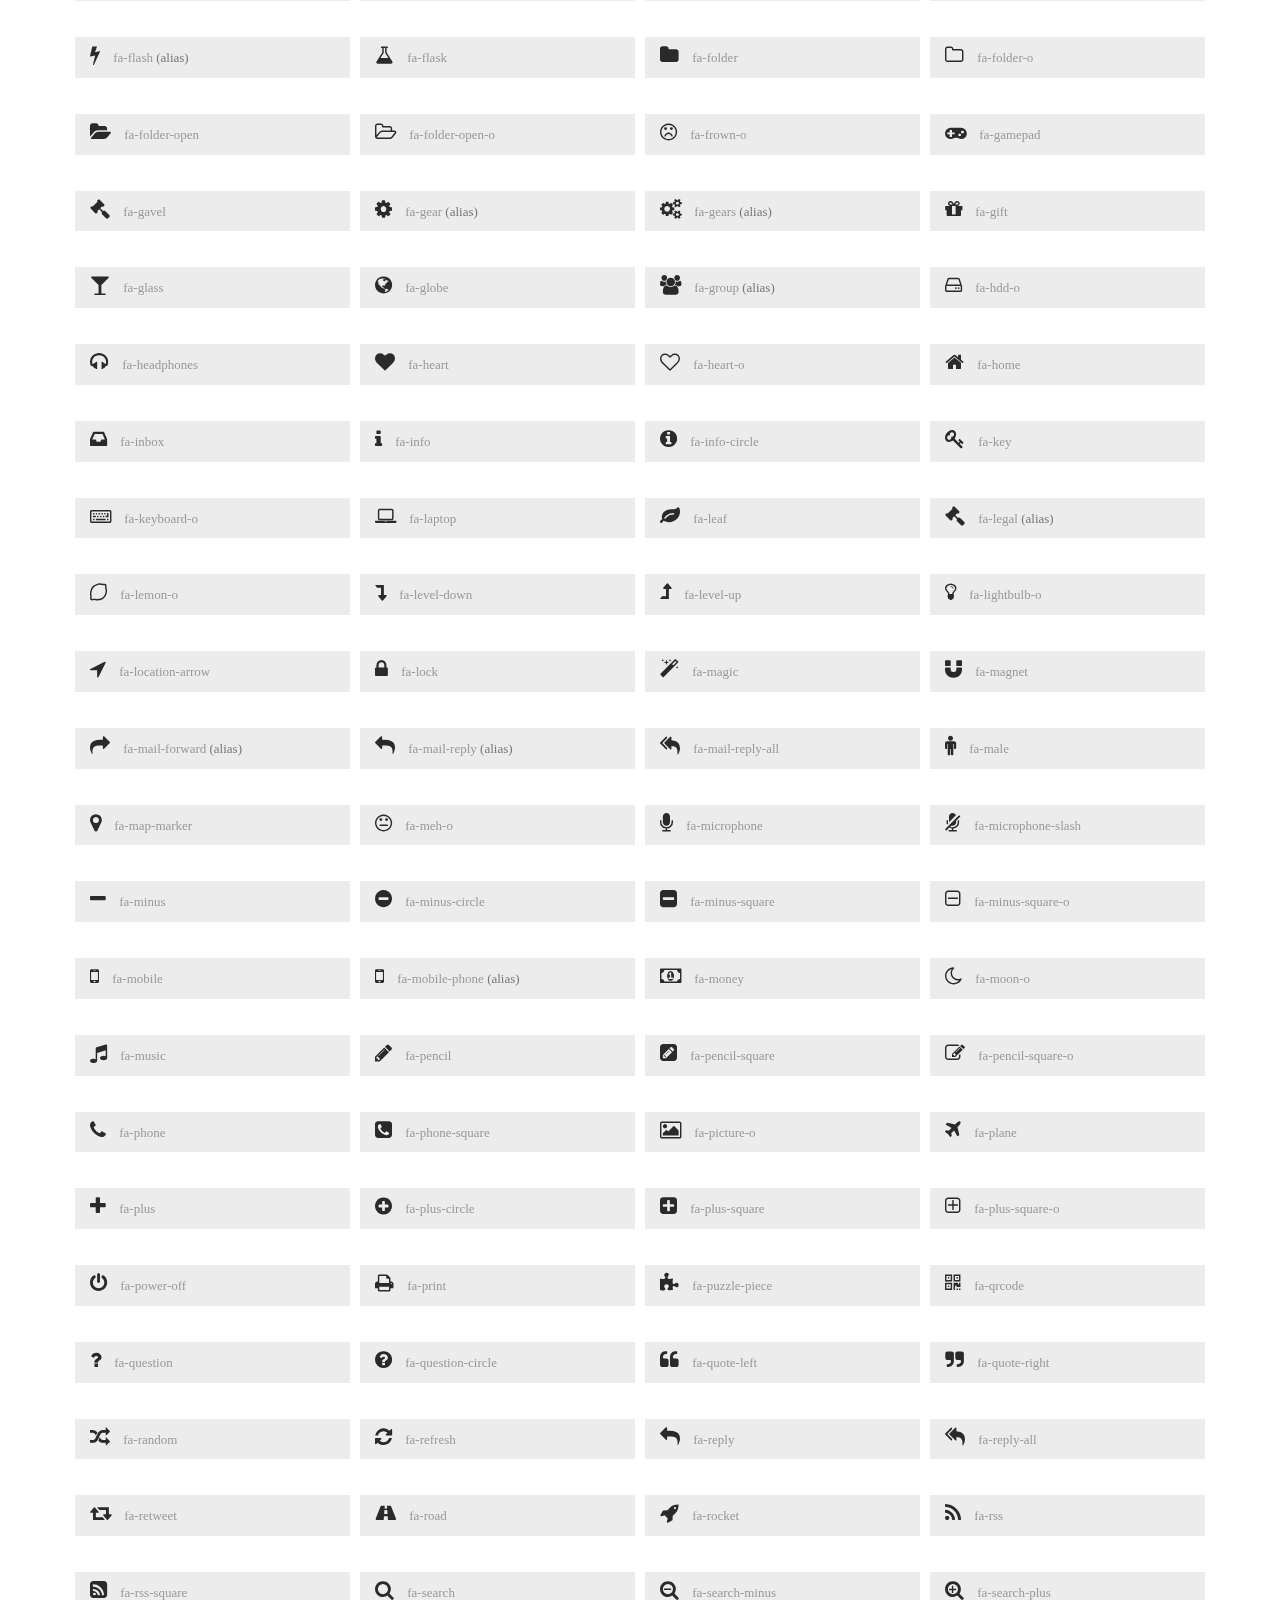
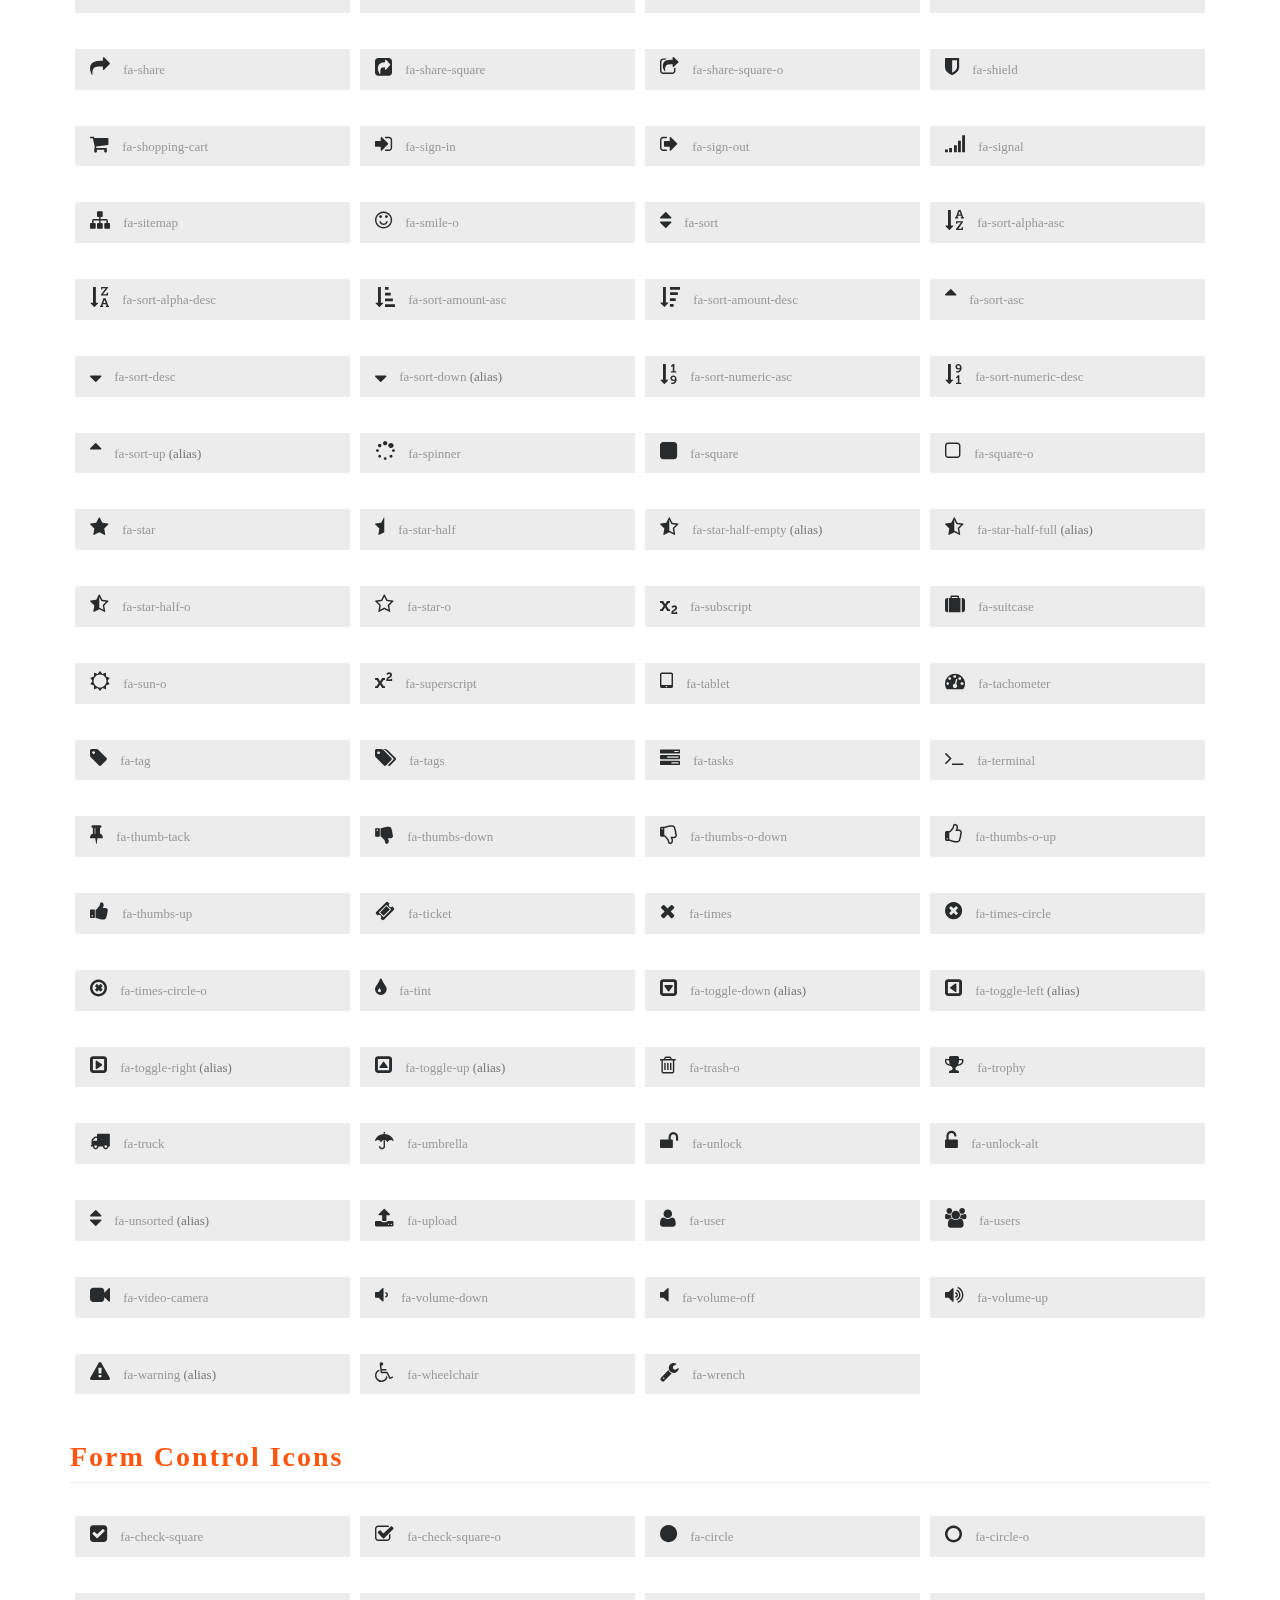
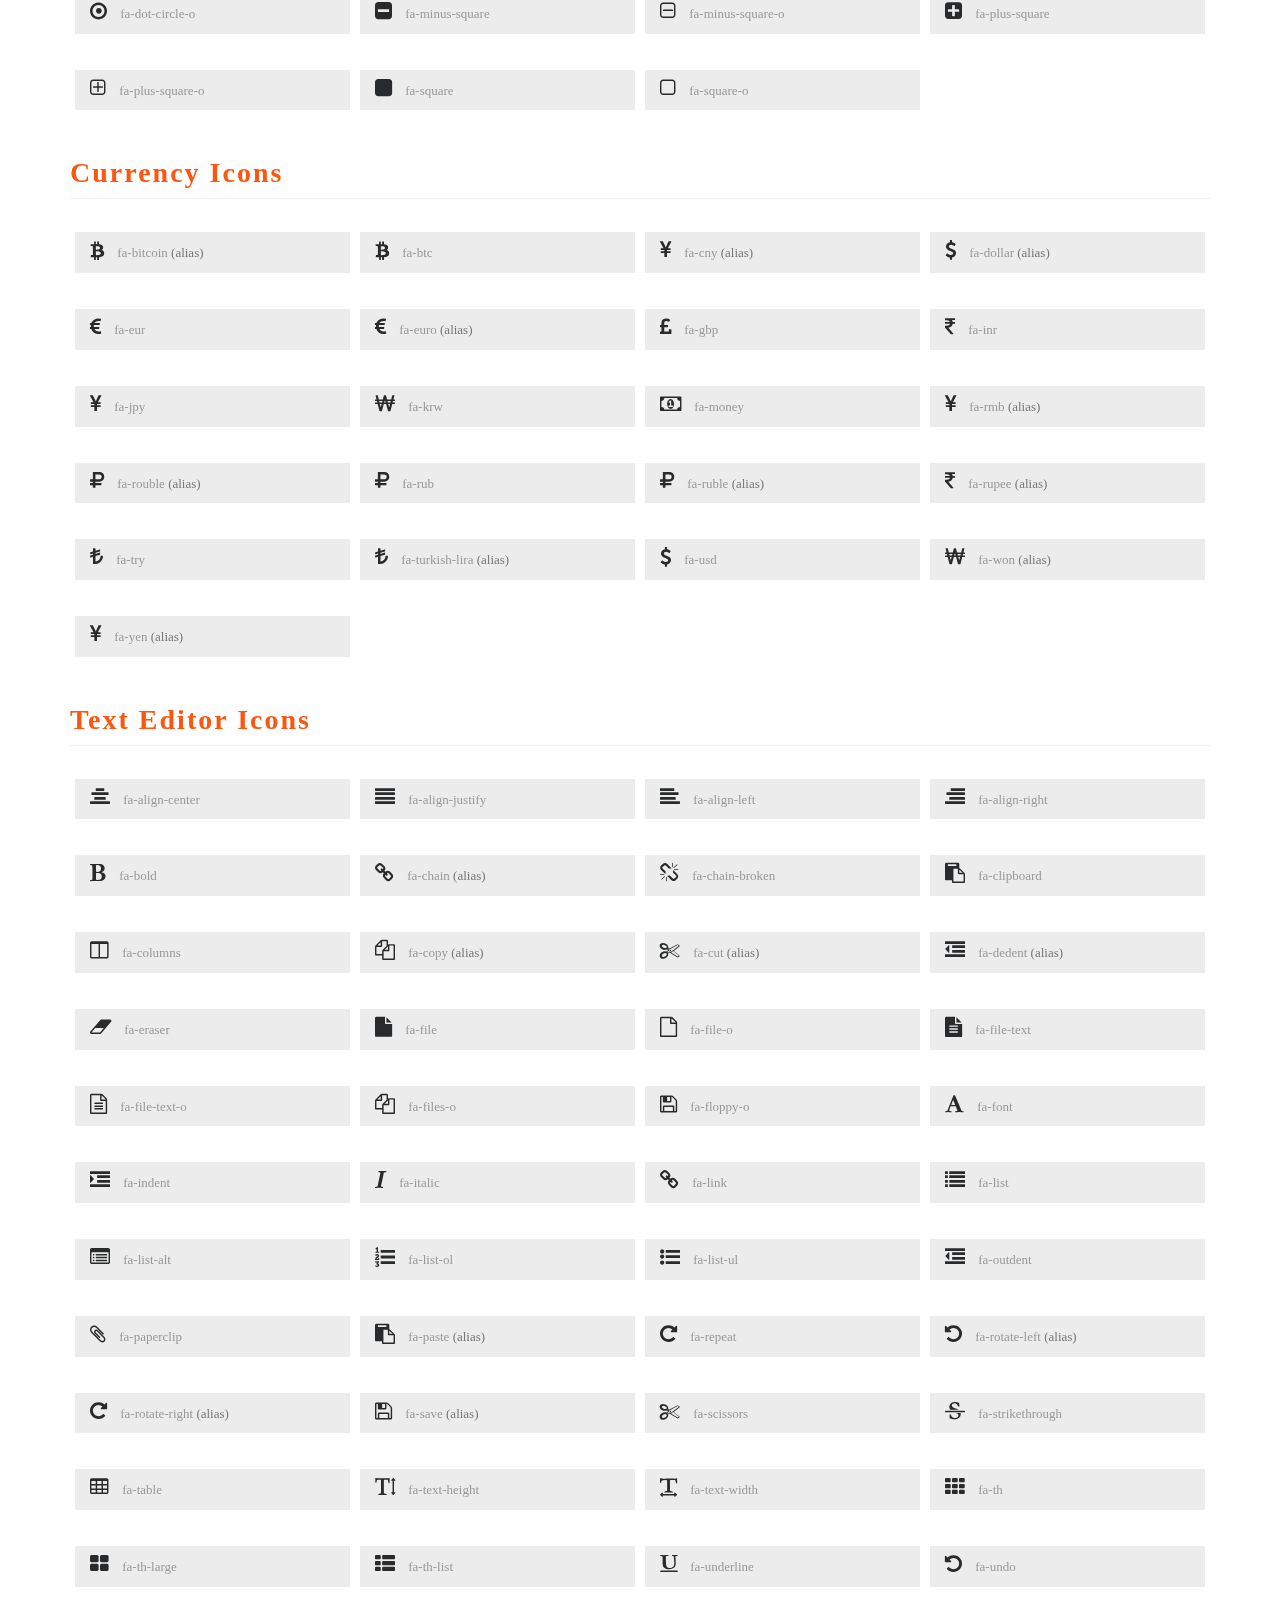
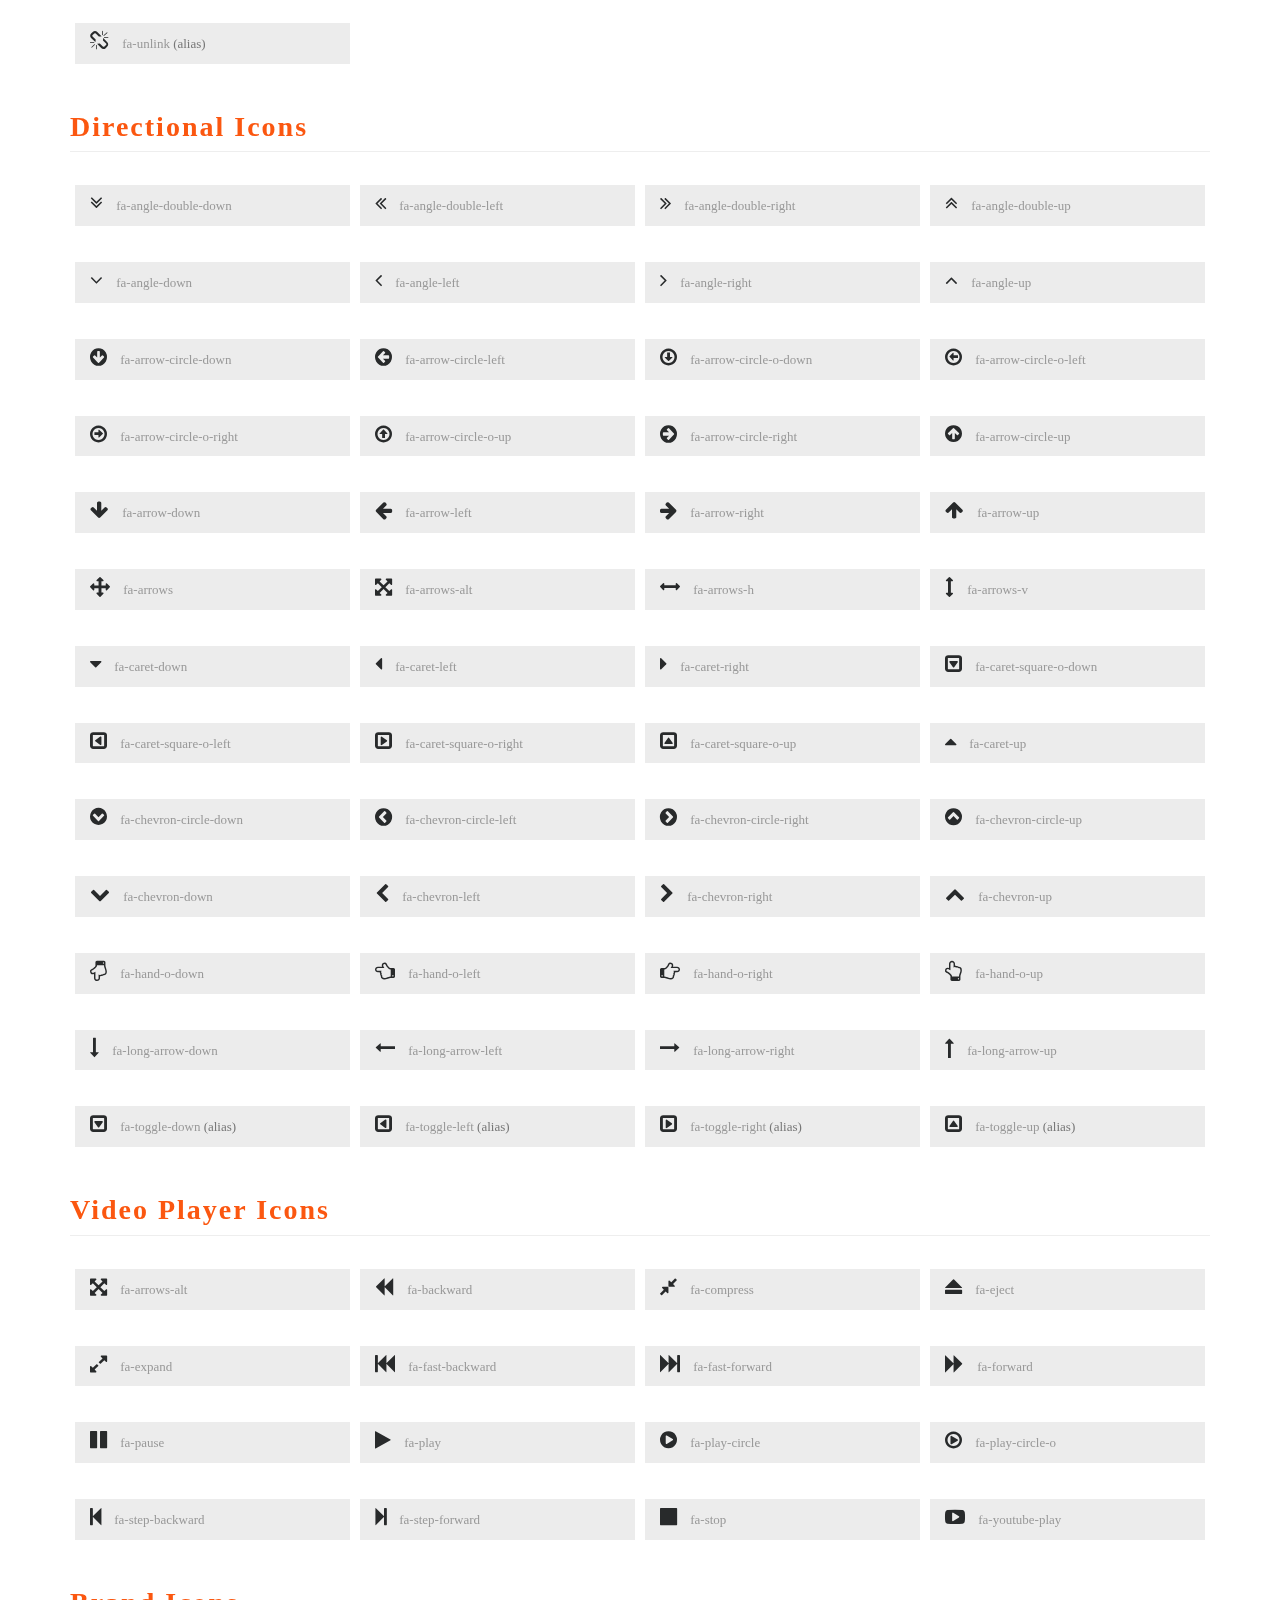
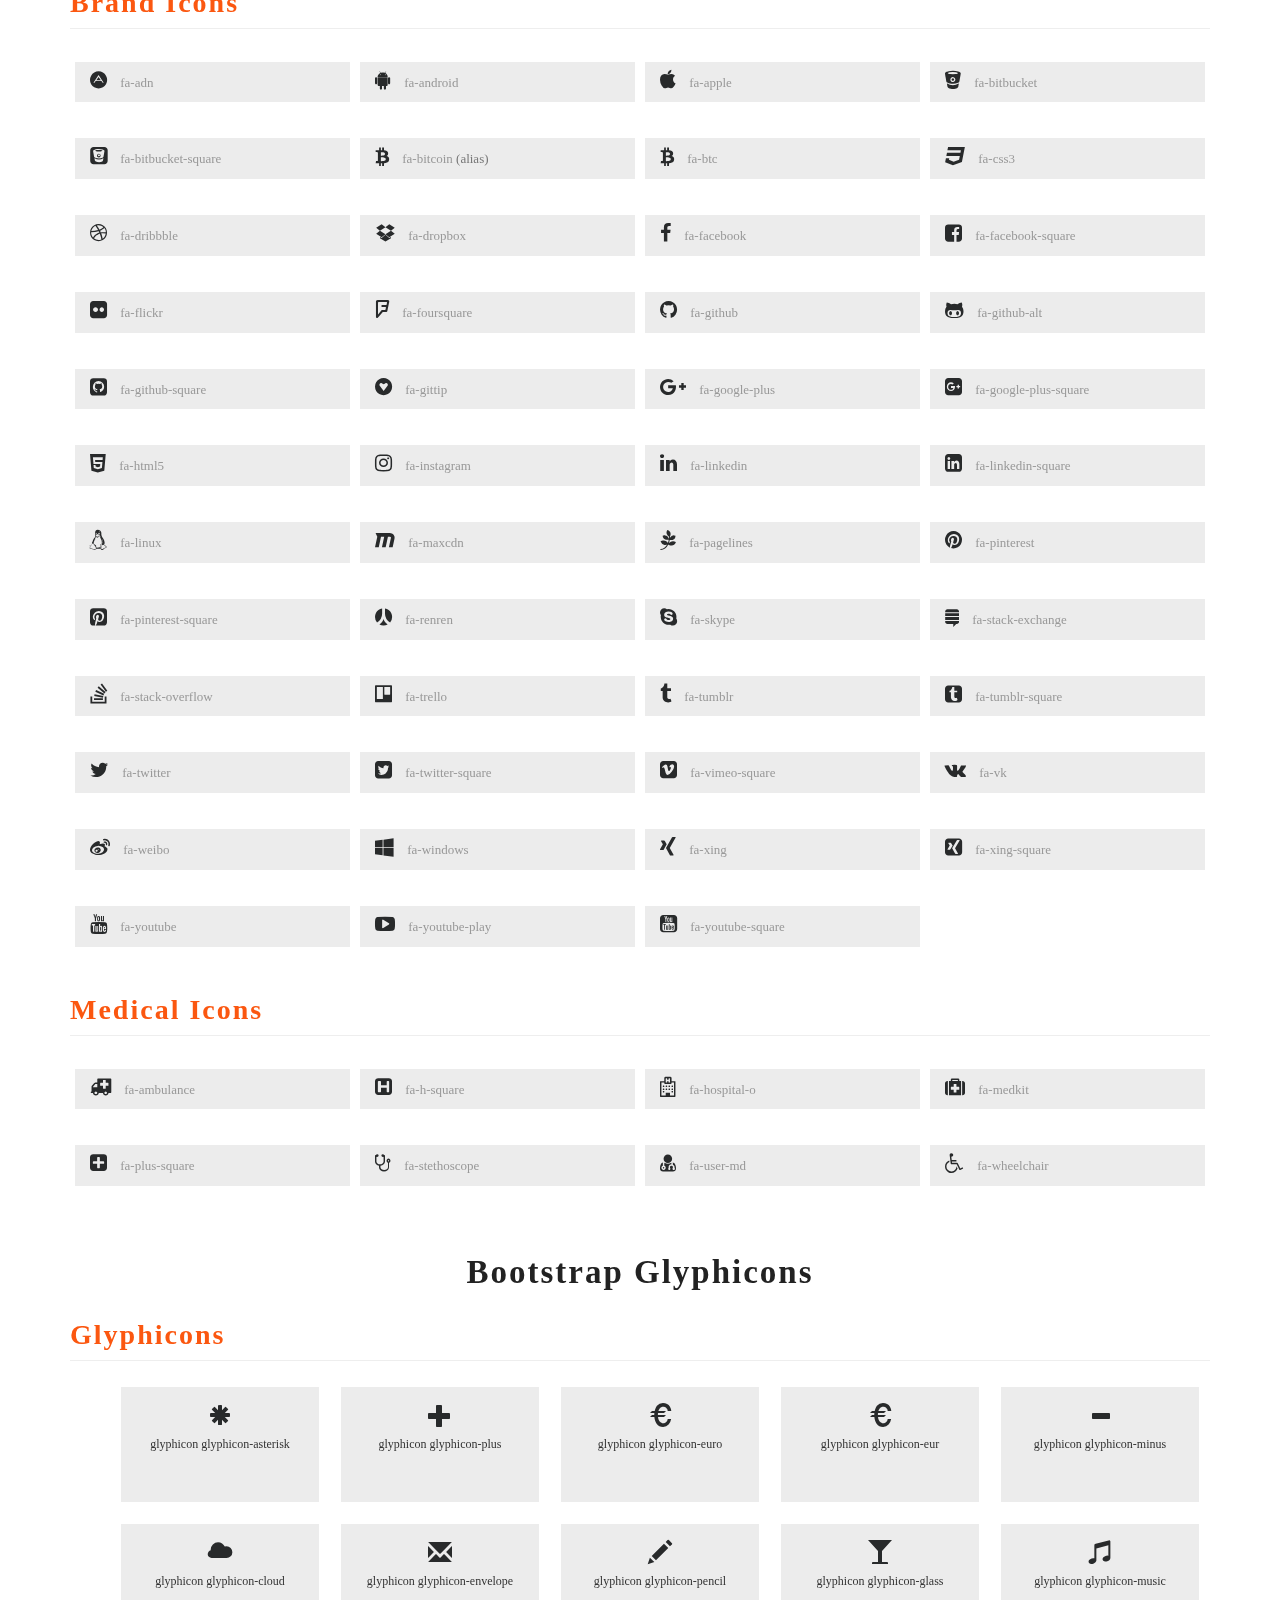
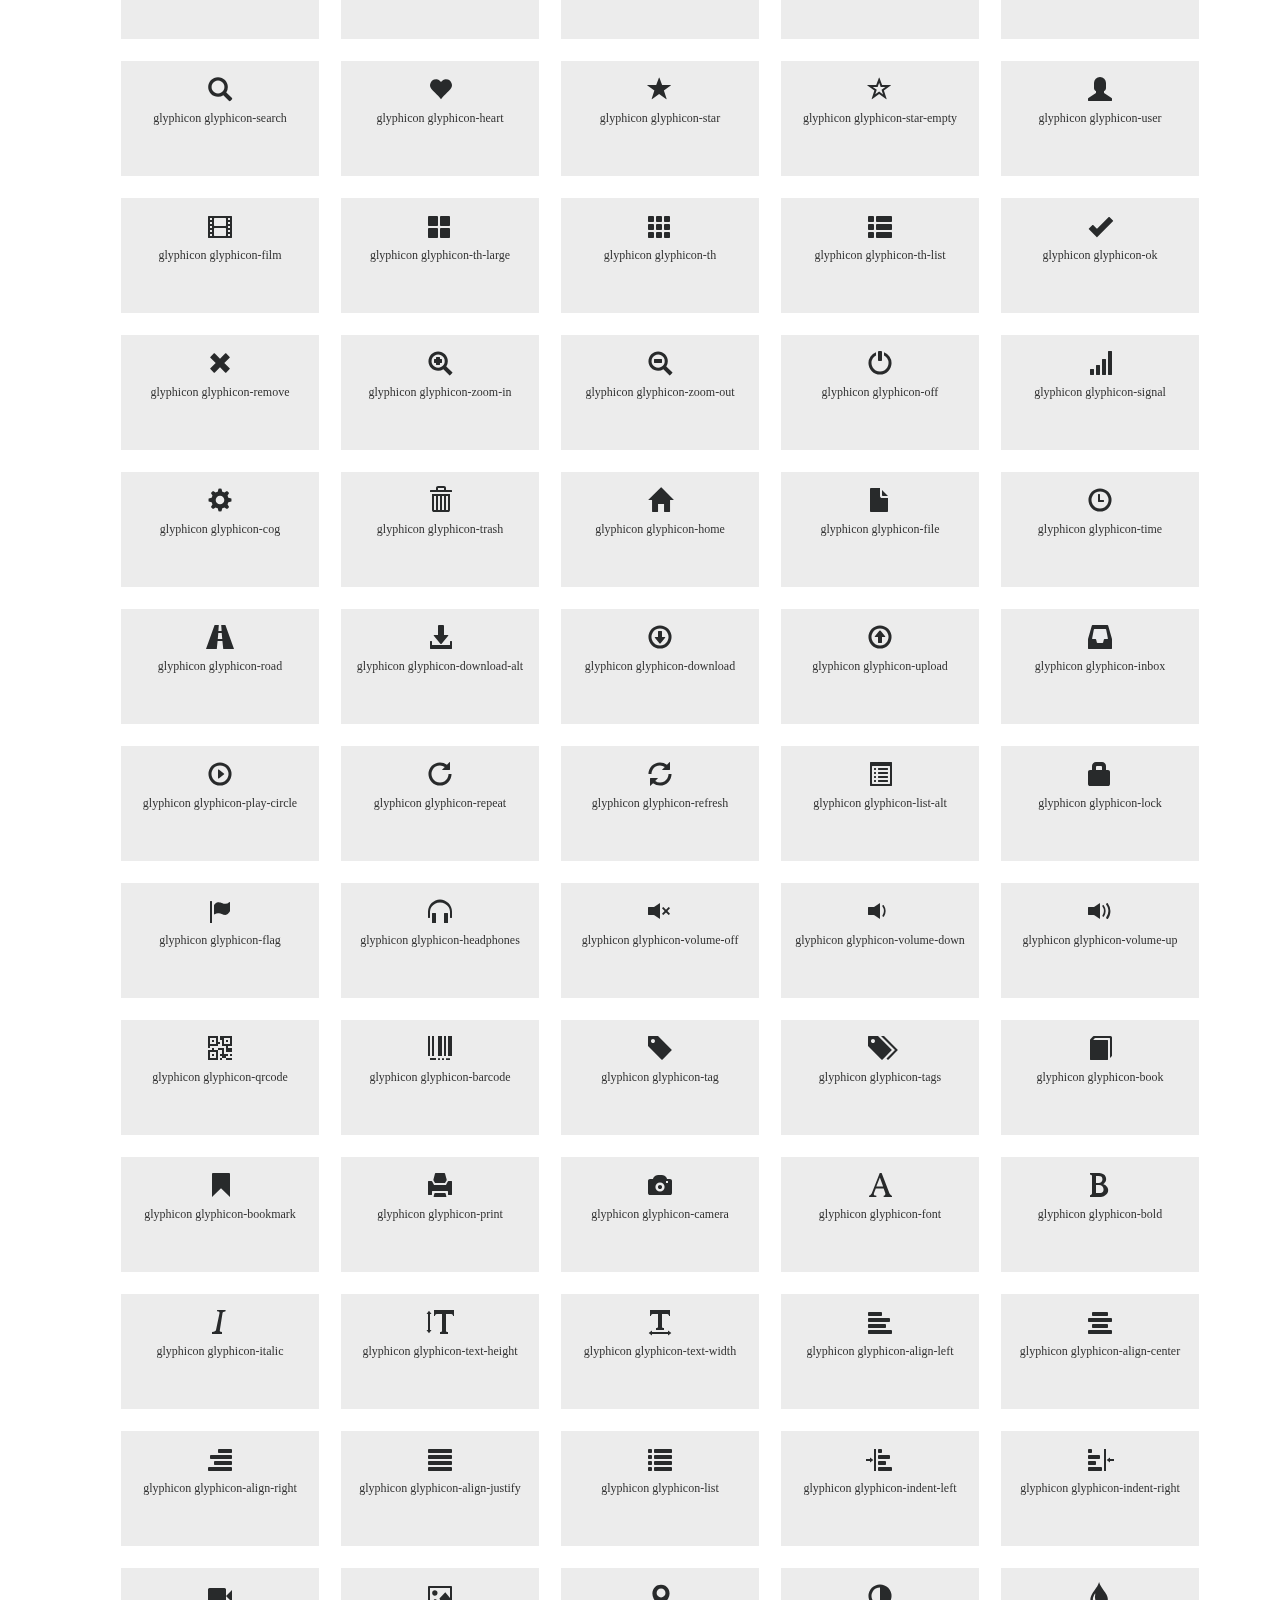
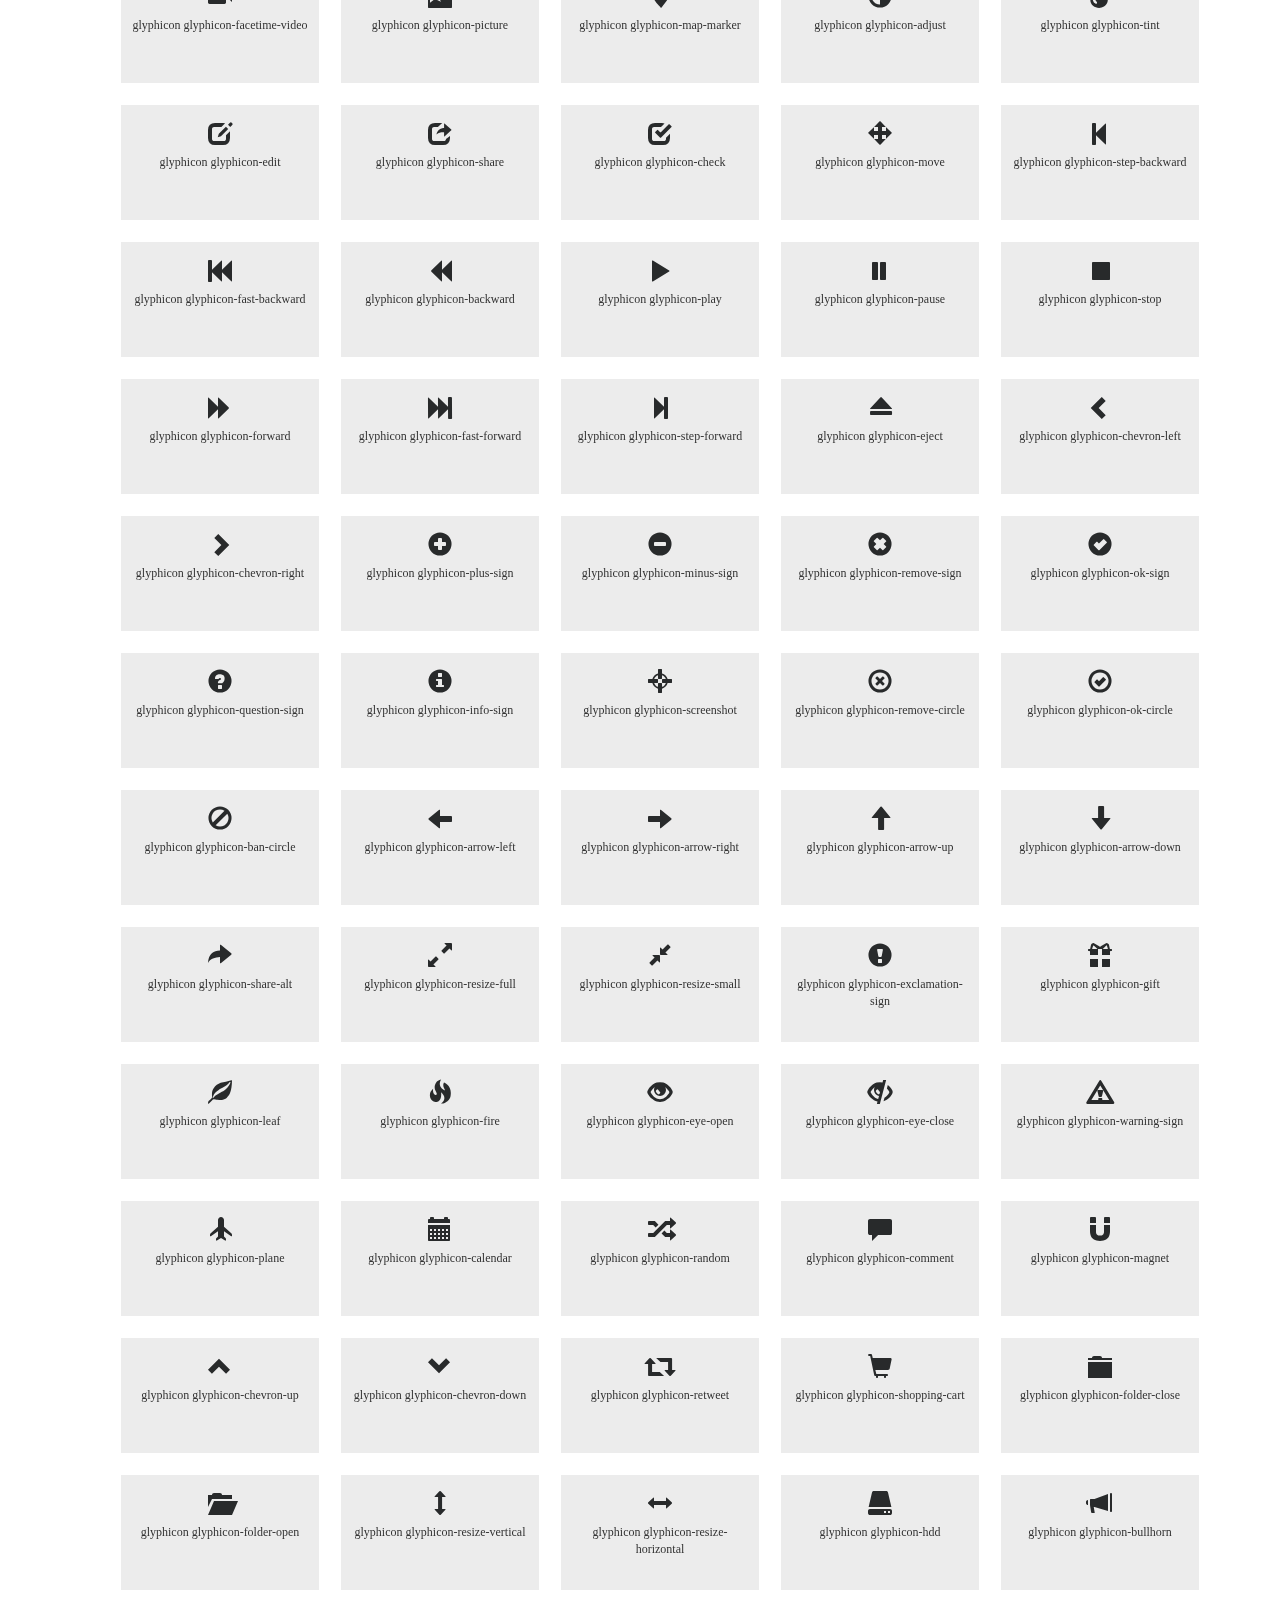
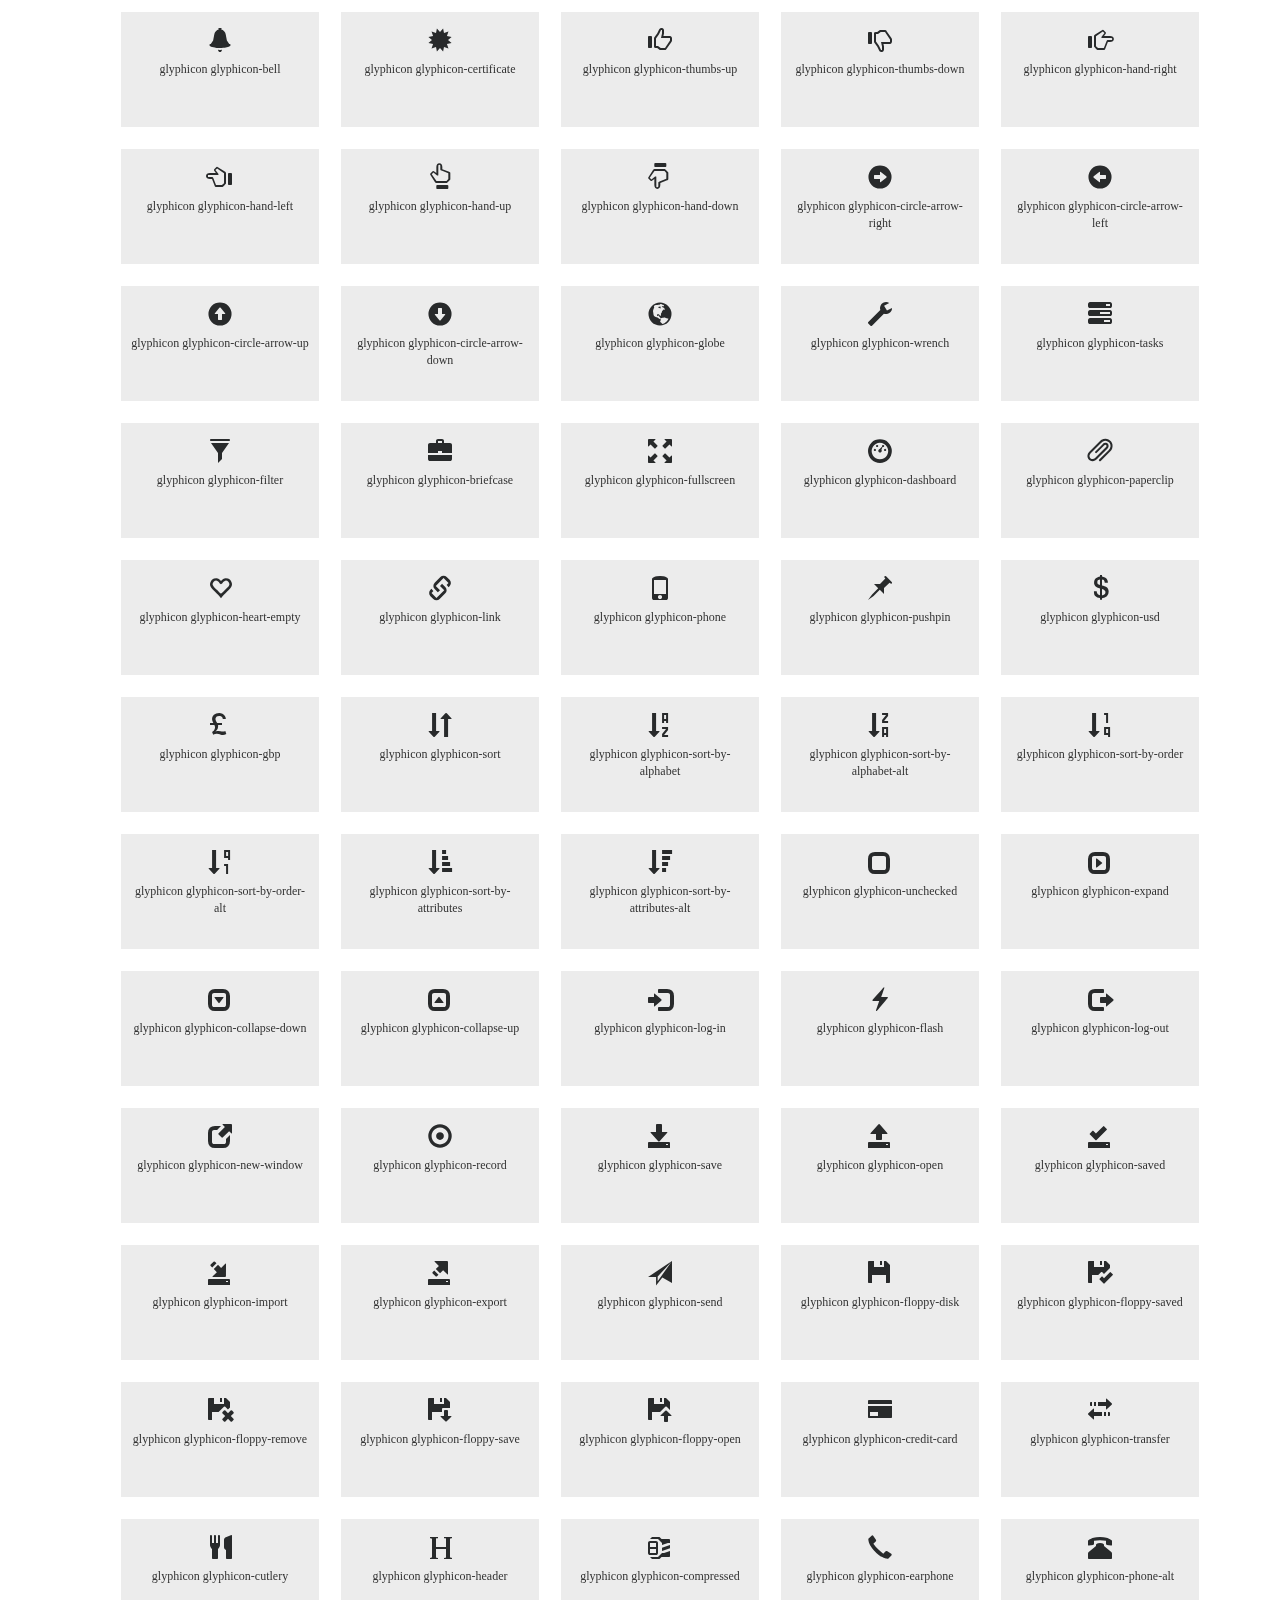
<file: icons.html>
<!--A Design by W3layouts
Author: W3layout
Author URL: http://w3layouts.com
License: Creative Commons Attribution 3.0 Unported
License URL: http://creativecommons.org/licenses/by/3.0/
-->
<!DOCTYPE html>
<html lang="en">
<head>
<title>Electrician an Industrial Category Bootstrap responsive Website Template | Icons :: w3layouts</title>
<meta name="viewport" content="width=device-width, initial-scale=1">
<meta charset="utf-8">
<meta name="keywords" content="Electrician Responsive web template, Bootstrap Web Templates, Flat Web Templates, Android Compatible web template, 
Smartphone Compatible web template, free webdesigns for Nokia, Samsung, LG, SonyEricsson, Motorola web design" />
<script type="application/x-javascript"> addEventListener("load", function() { setTimeout(hideURLbar, 0); }, false); function hideURLbar(){ window.scrollTo(0,1); } </script>
<!-- bootstrap-css -->
<link href="css/bootstrap.css" rel="stylesheet" type="text/css" media="all" />
<!--// bootstrap-css -->
<!-- css -->
<link rel="stylesheet" href="css/style.css" type="text/css" media="all" />
<link rel="stylesheet" href="css/flexslider.css" type="text/css" media="screen" property="" />
<!--// css -->
<!-- font-awesome icons -->
<link rel="stylesheet" href="css/font-awesome.min.css" />
<!-- //font-awesome icons -->
<!-- font -->
<link href="//fonts.googleapis.com/css?family=Josefin+Sans:100,100i,300,300i,400,400i,600,600i,700,700i" rel="stylesheet">
<link href='//fonts.googleapis.com/css?family=Roboto+Condensed:400,700italic,700,400italic,300italic,300' rel='stylesheet' type='text/css'>
<!-- //font -->
<script type="text/javascript" src="js/jquery-2.1.4.min.js"></script>
<script src="js/main.js"></script>

<!--[if lt IE 9]>
  <script src="https://oss.maxcdn.com/libs/html5shiv/3.7.0/html5shiv.js"></script>
<![endif]-->
</head>
<body>
	<!-- banner -->
	<div class="banner-1 jarallax">
		<div class="agileinfo-dot-1">
			<div class="w3ls-banner-info-bottom">
				<div class="container">
					<div class="banner-address">
						<div class="banner-address-left">
							<p><i class="fa fa-map-marker" aria-hidden="true"></i> 2354k Avenue, New York City.</p>
						</div>
						
						<div class="banner-address-left right">
							<p><i class="fa fa-phone" aria-hidden="true"></i> +1 234 567 8901</p>
						</div>
						
						<div class="clearfix"> </div>
					</div>
					<div class="clearfix"> </div>
				</div>
			</div>
			<div class="header">
				<div class="container">
					<nav class="navbar navbar-default">
				<div class="navbar-header navbar-left">
					<button type="button" class="navbar-toggle collapsed" data-toggle="collapse" data-target="#bs-example-navbar-collapse-1">
						<span class="sr-only">Toggle navigation</span>
						<span class="icon-bar"></span>
						<span class="icon-bar"></span>
						<span class="icon-bar"></span>
					</button>
					<h1><a class="navbar-brand" href="index.html">Electrician</a></h1>
				</div>
				<!-- Collect the nav links, forms, and other content for toggling -->
				<div class="collapse navbar-collapse navbar-right" id="bs-example-navbar-collapse-1">
					<nav class="cl-effect-13" id="cl-effect-13">
						<ul class="nav navbar-nav">
							<li><a href="index.html">Home</a></li>
							<li><a href="services.html">Services</a></li>
							<li><a href="projects.html">Projects</a></li>
							<li class="active" class="dropdown">
								<a href="#" class="dropdown-toggle" data-toggle="dropdown">Short Codes <b class="caret"></b></a>
								<ul class="dropdown-menu agile_short_dropdown">
									<li><a href="icons.html">Icons</a></li>
									<li><a href="typography.html">Typography</a></li>
								</ul>
							</li>
							<li><a href="contact.html">Contact</a></li>
						</ul>
						<div class="w3_agile_login">
							<div class="cd-main-header">
								<a class="cd-search-trigger" href="#cd-search"> <span></span></a>
								<!-- cd-header-buttons -->
							</div>
							<div id="cd-search" class="cd-search">
								<form action="#" method="post">
									<input name="Search" type="search" placeholder="Search...">
								</form>
							</div>
						</div>
						<div class="clearfix"> </div>
					</nav>
				</div>
			</nav>	
				</div>
			</div>
		</div>
	</div>
	<!-- //banner -->
	<!-- icons -->
	<div class="w3_wthree_agileits_icons main-grid-border">
		<div class="container">
		<h3 class="wthree_head">Icons</h3>
				<p class="agileits_w3layouts_para w3_agile_para">Etiam malesuada odio vitae enim malesuada accumsan diam sed.</p>
			<div class="grid_3 grid_4 w3_agileits_icons_page">
						<div class="icons">
							<h3 class="agileits-icons-title">Font Awesome Icons</h3>
							<section id="new">
								<h3 class="page-header page-header icon-subheading">30 New Icons </h3>							  

								<div class="row fontawesome-icon-list">
									
									
									<div class="icon-box col-md-3 col-sm-4"><a class="agile-icon" href="#"><i class="fa fa-asl-interpreting" aria-hidden="true"></i> fa-asl-interpreting <span class="text-muted">(alias)</span></a></div>
									
									
									
									<div class="icon-box col-md-3 col-sm-4"><a class="agile-icon" href="#"><i class="fa fa-audio-description" aria-hidden="true"></i> fa-audio-description</a></div>
									
									  <div class="icon-box col-md-3 col-sm-4"><a class="agile-icon" href="#"><i class="fa fa-blind" aria-hidden="true"></i> fa-blind</a></div>
									
									  <div class="icon-box col-md-3 col-sm-4"><a class="agile-icon" href="#"><i class="fa fa-braille" aria-hidden="true"></i> fa-braille</a></div>
									
									  <div class="icon-box col-md-3 col-sm-4"><a class="agile-icon" href="#"><i class="fa fa-deaf" aria-hidden="true"></i> fa-deaf</a></div>
									
									  <div class="icon-box col-md-3 col-sm-4"><a class="agile-icon" href="#"><i class="fa fa-deafness" aria-hidden="true"></i> deafness <span class="text-muted">(alias)</span></a></div>
									
									  <div class="icon-box col-md-3 col-sm-4"><a class="agile-icon" href="#"><i class="fa fa-envira" aria-hidden="true"></i> fa-envira</a></div>
									
									  <div class="icon-box col-md-3 col-sm-4"><a class="agile-icon" href="#"><i class="fa fa-fa" aria-hidden="true"></i> fa-fa <span class="text-muted">(alias)</span></a></div>
									
									  <div class="icon-box col-md-3 col-sm-4"><a class="agile-icon" href="#"><i class="fa fa-first-order" aria-hidden="true"></i> fa-first-order</a></div>
									
									  <div class="icon-box col-md-3 col-sm-4"><a class="agile-icon" href="#"><i class="fa fa-font-awesome" aria-hidden="true"></i> fa-font-awesome</a></div>
									
									  <div class="icon-box col-md-3 col-sm-4"><a class="agile-icon" href="#"><i class="fa fa-gitlab" aria-hidden="true"></i> fa-gitlab</a></div>
									
									  <div class="icon-box col-md-3 col-sm-4"><a class="agile-icon" href="#"><i class="fa fa-glide" aria-hidden="true"></i> fa-glide</a></div>
									
									  <div class="icon-box col-md-3 col-sm-4"><a class="agile-icon" href="#"><i class="fa fa-glide-g" aria-hidden="true"></i> fa-glide-g</a></div>
									
									  <div class="icon-box col-md-3 col-sm-4"><a class="agile-icon" href="#"><i class="fa fa-google-plus-circle" aria-hidden="true"></i> fa-google-plus-circle <span class="text-muted">(alias)</span></a></div>
									
									  <div class="icon-box col-md-3 col-sm-4"><a class="agile-icon" href="#"><i class="fa fa-google-plus-official" aria-hidden="true"></i> fa-google-plus-official</a></div>
									
									  <div class="icon-box col-md-3 col-sm-4"><a class="agile-icon" href="#"><i class="fa fa-hard-of-hearing" aria-hidden="true"></i> fa-hard-of-hearing <span class="text-muted">(alias)</span></a></div>
									
									  <div class="icon-box col-md-3 col-sm-4"><a class="agile-icon" href="#"><i class="fa fa-instagram" aria-hidden="true"></i> fa-instagram</a></div>
									
									  <div class="icon-box col-md-3 col-sm-4"><a class="agile-icon" href="#"><i class="fa fa-low-vision" aria-hidden="true"></i> fa-low-vision</a></div>
									
									  <div class="icon-box col-md-3 col-sm-4"><a class="agile-icon" href="#"><i class="fa fa-pied-piper" aria-hidden="true"></i> fa-pied-piper</a></div>
									
									  <div class="icon-box col-md-3 col-sm-4"><a class="agile-icon" href="#"><i class="fa fa-question-circle-o" aria-hidden="true"></i> fa-question-circle-o</a></div>
									
									  <div class="icon-box col-md-3 col-sm-4"><a class="agile-icon" href="#"><i class="fa fa-sign-language" aria-hidden="true"></i> fa-sign-language</a></div>
									
									  <div class="icon-box col-md-3 col-sm-4"><a class="agile-icon" href="#"><i class="fa fa-signing" aria-hidden="true"></i> fa-signing <span class="text-muted">(alias)</span></a></div>
									
									  <div class="icon-box col-md-3 col-sm-4"><a class="agile-icon" href="#"><i class="fa fa-snapchat" aria-hidden="true"></i> fa-snapchat</a></div>
									
									  <div class="icon-box col-md-3 col-sm-4"><a class="agile-icon" href="#"><i class="fa fa-snapchat-ghost" aria-hidden="true"></i> fa-snapchat-ghost</a></div>
									
									  <div class="icon-box col-md-3 col-sm-4"><a class="agile-icon" href="#"><i class="fa fa-snapchat-square" aria-hidden="true"></i> fa-snapchat-square</a></div>
									
									  <div class="icon-box col-md-3 col-sm-4"><a class="agile-icon" href="#"><i class="fa fa-themeisle" aria-hidden="true"></i> fa-themeisle</a></div>
									
									  <div class="icon-box col-md-3 col-sm-4"><a class="agile-icon" href="#"><i class="fa fa-universal-access" aria-hidden="true"></i> fa-universal-access</a></div>
									
									  <div class="icon-box col-md-3 col-sm-4"><a class="agile-icon" href="#"><i class="fa fa-viadeo" aria-hidden="true"></i> fa-viadeo</a></div>
									
									  <div class="icon-box col-md-3 col-sm-4"><a class="agile-icon" href="#"><i class="fa fa-viadeo-square" aria-hidden="true"></i> fa-viadeo-square</a></div>
									
									  <div class="icon-box col-md-3 col-sm-4"><a class="agile-icon" href="#"><i class="fa fa-volume-control-phone" aria-hidden="true"></i> fa-volume-control-phone</a></div>
									
									  <div class="icon-box col-md-3 col-sm-4"><a class="agile-icon" href="#"><i class="fa fa-wheelchair-alt" aria-hidden="true"></i> fa-wheelchair-alt</a></div>
									
									  <div class="icon-box col-md-3 col-sm-4"><a class="agile-icon" href="#"><i class="fa fa-wpbeginner" aria-hidden="true"></i> fa-wpbeginner</a></div>
									
									  <div class="icon-box col-md-3 col-sm-4"><a class="agile-icon" href="#"><i class="fa fa-wpforms" aria-hidden="true"></i> fa-wpforms</a></div>
									
									  <div class="icon-box col-md-3 col-sm-4"><a class="agile-icon" href="#"><i class="fa fa-yoast" aria-hidden="true"></i> fa-yoast</a></div>
									
								  </div>

								</section>
							<div class="section group">
									<div class="box"> 
										<div class="title ">
											<h3 class="page-header icon-subheading">Web Application Icons</h3>
										</div>
										<div class="box_content"> 
											<div class="fontawesome-icon-list"> 
												<div class="icon-box col-md-3 col-sm-4"><a class="agile-icon" href="#"><i class="fa fa-adjust"></i> fa-adjust</a></div>
										
												<div class="icon-box col-md-3 col-sm-4"><a class="agile-icon" href="#"><i class="fa fa-anchor"></i> fa-anchor</a></div>
										
												<div class="icon-box col-md-3 col-sm-4"><a class="agile-icon" href="#"><i class="fa fa-archive"></i> fa-archive</a></div>
										
												<div class="icon-box col-md-3 col-sm-4"><a class="agile-icon" href="#"><i class="fa fa-arrows"></i> fa-arrows</a></div>
										
												<div class="icon-box col-md-3 col-sm-4"><a class="agile-icon" href="#"><i class="fa fa-arrows-h"></i> fa-arrows-h</a></div>
										
												<div class="icon-box col-md-3 col-sm-4"><a class="agile-icon" href="#"><i class="fa fa-arrows-v"></i> fa-arrows-v</a></div>
										
												<div class="icon-box col-md-3 col-sm-4"><a class="agile-icon" href="#"><i class="fa fa-asterisk"></i> fa-asterisk</a></div>
										
												<div class="icon-box col-md-3 col-sm-4"><a class="agile-icon" href="#"><i class="fa fa-ban"></i> fa-ban</a></div>
										
												<div class="icon-box col-md-3 col-sm-4"><a class="agile-icon" href="#"><i class="fa fa-bar-chart-o"></i> fa-bar-chart-o</a></div>
										
												<div class="icon-box col-md-3 col-sm-4"><a class="agile-icon" href="#"><i class="fa fa-barcode"></i> fa-barcode</a></div>
										
												<div class="icon-box col-md-3 col-sm-4"><a class="agile-icon" href="#"><i class="fa fa-bars"></i> fa-bars</a></div>
										
												<div class="icon-box col-md-3 col-sm-4"><a class="agile-icon" href="#"><i class="fa fa-beer"></i> fa-beer</a></div>
										
												<div class="icon-box col-md-3 col-sm-4"><a class="agile-icon" href="#"><i class="fa fa-bell"></i> fa-bell</a></div>
										
												<div class="icon-box col-md-3 col-sm-4"><a class="agile-icon" href="#"><i class="fa fa-bell-o"></i> fa-bell-o</a></div>
										
												<div class="icon-box col-md-3 col-sm-4"><a class="agile-icon" href="#"><i class="fa fa-bolt"></i> fa-bolt</a></div>
										
												<div class="icon-box col-md-3 col-sm-4"><a class="agile-icon" href="#"><i class="fa fa-book"></i> fa-book</a></div>
										
												<div class="icon-box col-md-3 col-sm-4"><a class="agile-icon" href="#"><i class="fa fa-bookmark"></i> fa-bookmark</a></div>
										
												<div class="icon-box col-md-3 col-sm-4"><a class="agile-icon" href="#"><i class="fa fa-bookmark-o"></i> fa-bookmark-o</a></div>
										
												<div class="icon-box col-md-3 col-sm-4"><a class="agile-icon" href="#"><i class="fa fa-briefcase"></i> fa-briefcase</a></div>
										
												<div class="icon-box col-md-3 col-sm-4"><a class="agile-icon" href="#"><i class="fa fa-bug"></i> fa-bug</a></div>
										
												<div class="icon-box col-md-3 col-sm-4"><a class="agile-icon" href="#"><i class="fa fa-building-o"></i> fa-building-o</a></div>
										
												<div class="icon-box col-md-3 col-sm-4"><a class="agile-icon" href="#"><i class="fa fa-bullhorn"></i> fa-bullhorn</a></div>
										
												<div class="icon-box col-md-3 col-sm-4"><a class="agile-icon" href="#"><i class="fa fa-bullseye"></i> fa-bullseye</a></div>
										
												<div class="icon-box col-md-3 col-sm-4"><a class="agile-icon" href="#"><i class="fa fa-calendar"></i> fa-calendar</a></div>
										
												<div class="icon-box col-md-3 col-sm-4"><a class="agile-icon" href="#"><i class="fa fa-calendar-o"></i> fa-calendar-o</a></div>
										
												<div class="icon-box col-md-3 col-sm-4"><a class="agile-icon" href="#"><i class="fa fa-camera"></i> fa-camera</a></div>
										
												<div class="icon-box col-md-3 col-sm-4"><a class="agile-icon" href="#"><i class="fa fa-camera-retro"></i> fa-camera-retro</a></div>
										
												<div class="icon-box col-md-3 col-sm-4"><a class="agile-icon" href="#"><i class="fa fa-caret-square-o-down"></i> fa-caret-square-o-down</a></div>
										
												<div class="icon-box col-md-3 col-sm-4"><a class="agile-icon" href="#"><i class="fa fa-caret-square-o-left"></i> fa-caret-square-o-left</a></div>
										
												<div class="icon-box col-md-3 col-sm-4"><a class="agile-icon" href="#"><i class="fa fa-caret-square-o-right"></i> fa-caret-square-o-right</a></div>
										
												<div class="icon-box col-md-3 col-sm-4"><a class="agile-icon" href="#"><i class="fa fa-caret-square-o-up"></i> fa-caret-square-o-up</a></div>
										
												<div class="icon-box col-md-3 col-sm-4"><a class="agile-icon" href="#"><i class="fa fa-certificate"></i> fa-certificate</a></div>
										
												<div class="icon-box col-md-3 col-sm-4"><a class="agile-icon" href="#"><i class="fa fa-check"></i> fa-check</a></div>
										
												<div class="icon-box col-md-3 col-sm-4"><a class="agile-icon" href="#"><i class="fa fa-check-circle"></i> fa-check-circle</a></div>
										
												<div class="icon-box col-md-3 col-sm-4"><a class="agile-icon" href="#"><i class="fa fa-check-circle-o"></i> fa-check-circle-o</a></div>
										
												<div class="icon-box col-md-3 col-sm-4"><a class="agile-icon" href="#"><i class="fa fa-check-square"></i> fa-check-square</a></div>
										
												<div class="icon-box col-md-3 col-sm-4"><a class="agile-icon" href="#"><i class="fa fa-check-square-o"></i> fa-check-square-o</a></div>
										
												<div class="icon-box col-md-3 col-sm-4"><a class="agile-icon" href="#"><i class="fa fa-circle"></i> fa-circle</a></div>
										
												<div class="icon-box col-md-3 col-sm-4"><a class="agile-icon" href="#"><i class="fa fa-circle-o"></i> fa-circle-o</a></div>
										
												<div class="icon-box col-md-3 col-sm-4"><a class="agile-icon" href="#"><i class="fa fa-clock-o"></i> fa-clock-o</a></div>
										
												<div class="icon-box col-md-3 col-sm-4"><a class="agile-icon" href="#"><i class="fa fa-cloud"></i> fa-cloud</a></div>
										
												<div class="icon-box col-md-3 col-sm-4"><a class="agile-icon" href="#"><i class="fa fa-cloud-download"></i> fa-cloud-download</a></div>
										
												<div class="icon-box col-md-3 col-sm-4"><a class="agile-icon" href="#"><i class="fa fa-cloud-upload"></i> fa-cloud-upload</a></div>
										
												<div class="icon-box col-md-3 col-sm-4"><a class="agile-icon" href="#"><i class="fa fa-code"></i> fa-code</a></div>
										
												<div class="icon-box col-md-3 col-sm-4"><a class="agile-icon" href="#"><i class="fa fa-code-fork"></i> fa-code-fork</a></div>
										
												<div class="icon-box col-md-3 col-sm-4"><a class="agile-icon" href="#"><i class="fa fa-coffee"></i> fa-coffee</a></div>
										
												<div class="icon-box col-md-3 col-sm-4"><a class="agile-icon" href="#"><i class="fa fa-cog"></i> fa-cog</a></div>
										
												<div class="icon-box col-md-3 col-sm-4"><a class="agile-icon" href="#"><i class="fa fa-cogs"></i> fa-cogs</a></div>
										
												<div class="icon-box col-md-3 col-sm-4"><a class="agile-icon" href="#"><i class="fa fa-comment"></i> fa-comment</a></div>
										
												<div class="icon-box col-md-3 col-sm-4"><a class="agile-icon" href="#"><i class="fa fa-comment-o"></i> fa-comment-o</a></div>
										
												<div class="icon-box col-md-3 col-sm-4"><a class="agile-icon" href="#"><i class="fa fa-comments"></i> fa-comments</a></div>
										
												<div class="icon-box col-md-3 col-sm-4"><a class="agile-icon" href="#"><i class="fa fa-comments-o"></i> fa-comments-o</a></div>
										
												<div class="icon-box col-md-3 col-sm-4"><a class="agile-icon" href="#"><i class="fa fa-compass"></i> fa-compass</a></div>
										
												<div class="icon-box col-md-3 col-sm-4"><a class="agile-icon" href="#"><i class="fa fa-credit-card"></i> fa-credit-card</a></div>
										
												<div class="icon-box col-md-3 col-sm-4"><a class="agile-icon" href="#"><i class="fa fa-crop"></i> fa-crop</a></div>
										
												<div class="icon-box col-md-3 col-sm-4"><a class="agile-icon" href="#"><i class="fa fa-crosshairs"></i> fa-crosshairs</a></div>
										
												<div class="icon-box col-md-3 col-sm-4"><a class="agile-icon" href="#"><i class="fa fa-cutlery"></i> fa-cutlery</a></div>
										
												<div class="icon-box col-md-3 col-sm-4"><a class="agile-icon" href="#"><i class="fa fa-dashboard"></i> fa-dashboard <span class="text-muted">(alias)</span></a></div>
										
												<div class="icon-box col-md-3 col-sm-4"><a class="agile-icon" href="#"><i class="fa fa-desktop"></i> fa-desktop</a></div>
										
												<div class="icon-box col-md-3 col-sm-4"><a class="agile-icon" href="#"><i class="fa fa-dot-circle-o"></i> fa-dot-circle-o</a></div>
										
												<div class="icon-box col-md-3 col-sm-4"><a class="agile-icon" href="#"><i class="fa fa-download"></i> fa-download</a></div>
										
												<div class="icon-box col-md-3 col-sm-4"><a class="agile-icon" href="#"><i class="fa fa-edit"></i> fa-edit <span class="text-muted">(alias)</span></a></div>
										
												<div class="icon-box col-md-3 col-sm-4"><a class="agile-icon" href="#"><i class="fa fa-ellipsis-h"></i> fa-ellipsis-h</a></div>
										
												<div class="icon-box col-md-3 col-sm-4"><a class="agile-icon" href="#"><i class="fa fa-ellipsis-v"></i> fa-ellipsis-v</a></div>
										
												<div class="icon-box col-md-3 col-sm-4"><a class="agile-icon" href="#"><i class="fa fa-envelope"></i> fa-envelope</a></div>
										
												<div class="icon-box col-md-3 col-sm-4"><a class="agile-icon" href="#"><i class="fa fa-envelope-o"></i> fa-envelope-o</a></div>
										
												<div class="icon-box col-md-3 col-sm-4"><a class="agile-icon" href="#"><i class="fa fa-eraser"></i> fa-eraser</a></div>
										
												<div class="icon-box col-md-3 col-sm-4"><a class="agile-icon" href="#"><i class="fa fa-exchange"></i> fa-exchange</a></div>
										
												<div class="icon-box col-md-3 col-sm-4"><a class="agile-icon" href="#"><i class="fa fa-exclamation"></i> fa-exclamation</a></div>
										
												<div class="icon-box col-md-3 col-sm-4"><a class="agile-icon" href="#"><i class="fa fa-exclamation-circle"></i> fa-exclamation-circle</a></div>
										
												<div class="icon-box col-md-3 col-sm-4"><a class="agile-icon" href="#"><i class="fa fa-exclamation-triangle"></i> fa-exclamation-triangle</a></div>
										
												<div class="icon-box col-md-3 col-sm-4"><a class="agile-icon" href="#"><i class="fa fa-external-link"></i> fa-external-link</a></div>
										
												<div class="icon-box col-md-3 col-sm-4"><a class="agile-icon" href="#"><i class="fa fa-external-link-square"></i> fa-external-link-square</a></div>
										
												<div class="icon-box col-md-3 col-sm-4"><a class="agile-icon" href="#"><i class="fa fa-eye"></i> fa-eye</a></div>
										
												<div class="icon-box col-md-3 col-sm-4"><a class="agile-icon" href="#"><i class="fa fa-eye-slash"></i> fa-eye-slash</a></div>
										
												<div class="icon-box col-md-3 col-sm-4"><a class="agile-icon" href="#"><i class="fa fa-female"></i> fa-female</a></div>
										
												<div class="icon-box col-md-3 col-sm-4"><a class="agile-icon" href="#"><i class="fa fa-fighter-jet"></i> fa-fighter-jet</a></div>
										
												<div class="icon-box col-md-3 col-sm-4"><a class="agile-icon" href="#"><i class="fa fa-film"></i> fa-film</a></div>
										
												<div class="icon-box col-md-3 col-sm-4"><a class="agile-icon" href="#"><i class="fa fa-filter"></i> fa-filter</a></div>
										
												<div class="icon-box col-md-3 col-sm-4"><a class="agile-icon" href="#"><i class="fa fa-fire"></i> fa-fire</a></div>
										
												<div class="icon-box col-md-3 col-sm-4"><a class="agile-icon" href="#"><i class="fa fa-fire-extinguisher"></i> fa-fire-extinguisher</a></div>
										
												<div class="icon-box col-md-3 col-sm-4"><a class="agile-icon" href="#"><i class="fa fa-flag"></i> fa-flag</a></div>
										
												<div class="icon-box col-md-3 col-sm-4"><a class="agile-icon" href="#"><i class="fa fa-flag-checkered"></i> fa-flag-checkered</a></div>
										
												<div class="icon-box col-md-3 col-sm-4"><a class="agile-icon" href="#"><i class="fa fa-flag-o"></i> fa-flag-o</a></div>
										
												<div class="icon-box col-md-3 col-sm-4"><a class="agile-icon" href="#"><i class="fa fa-flash"></i> fa-flash <span class="text-muted">(alias)</span></a></div>
										
												<div class="icon-box col-md-3 col-sm-4"><a class="agile-icon" href="#"><i class="fa fa-flask"></i> fa-flask</a></div>
										
												<div class="icon-box col-md-3 col-sm-4"><a class="agile-icon" href="#"><i class="fa fa-folder"></i> fa-folder</a></div>
										
												<div class="icon-box col-md-3 col-sm-4"><a class="agile-icon" href="#"><i class="fa fa-folder-o"></i> fa-folder-o</a></div>
										
												<div class="icon-box col-md-3 col-sm-4"><a class="agile-icon" href="#"><i class="fa fa-folder-open"></i> fa-folder-open</a></div>
										
												<div class="icon-box col-md-3 col-sm-4"><a class="agile-icon" href="#"><i class="fa fa-folder-open-o"></i> fa-folder-open-o</a></div>
										
												<div class="icon-box col-md-3 col-sm-4"><a class="agile-icon" href="#"><i class="fa fa-frown-o"></i> fa-frown-o</a></div>
										
												<div class="icon-box col-md-3 col-sm-4"><a class="agile-icon" href="#"><i class="fa fa-gamepad"></i> fa-gamepad</a></div>
										
												<div class="icon-box col-md-3 col-sm-4"><a class="agile-icon" href="#"><i class="fa fa-gavel"></i> fa-gavel</a></div>
										
												<div class="icon-box col-md-3 col-sm-4"><a class="agile-icon" href="#"><i class="fa fa-gear"></i> fa-gear <span class="text-muted">(alias)</span></a></div>
										
												<div class="icon-box col-md-3 col-sm-4"><a class="agile-icon" href="#"><i class="fa fa-gears"></i> fa-gears <span class="text-muted">(alias)</span></a></div>
										
												<div class="icon-box col-md-3 col-sm-4"><a class="agile-icon" href="#"><i class="fa fa-gift"></i> fa-gift</a></div>
										
												<div class="icon-box col-md-3 col-sm-4"><a class="agile-icon" href="#"><i class="fa fa-glass"></i> fa-glass</a></div>
										
												<div class="icon-box col-md-3 col-sm-4"><a class="agile-icon" href="#"><i class="fa fa-globe"></i> fa-globe</a></div>
										
												<div class="icon-box col-md-3 col-sm-4"><a class="agile-icon" href="#"><i class="fa fa-group"></i> fa-group <span class="text-muted">(alias)</span></a></div>
										
												<div class="icon-box col-md-3 col-sm-4"><a class="agile-icon" href="#"><i class="fa fa-hdd-o"></i> fa-hdd-o</a></div>
										
												<div class="icon-box col-md-3 col-sm-4"><a class="agile-icon" href="#"><i class="fa fa-headphones"></i> fa-headphones</a></div>
										
												<div class="icon-box col-md-3 col-sm-4"><a class="agile-icon" href="#"><i class="fa fa-heart"></i> fa-heart</a></div>
										
												<div class="icon-box col-md-3 col-sm-4"><a class="agile-icon" href="#"><i class="fa fa-heart-o"></i> fa-heart-o</a></div>
										
												<div class="icon-box col-md-3 col-sm-4"><a class="agile-icon" href="#"><i class="fa fa-home"></i> fa-home</a></div>
										
												<div class="icon-box col-md-3 col-sm-4"><a class="agile-icon" href="#"><i class="fa fa-inbox"></i> fa-inbox</a></div>
										
												<div class="icon-box col-md-3 col-sm-4"><a class="agile-icon" href="#"><i class="fa fa-info"></i> fa-info</a></div>
										
												<div class="icon-box col-md-3 col-sm-4"><a class="agile-icon" href="#info-circle"><i class="fa fa-info-circle"></i> fa-info-circle</a></div>
										
												<div class="icon-box col-md-3 col-sm-4"><a class="agile-icon" href="#key"><i class="fa fa-key"></i> fa-key</a></div>
										
												<div class="icon-box col-md-3 col-sm-4"><a class="agile-icon" href="#keyboard-o"><i class="fa fa-keyboard-o"></i> fa-keyboard-o</a></div>
										
												<div class="icon-box col-md-3 col-sm-4"><a class="agile-icon" href="#laptop"><i class="fa fa-laptop"></i> fa-laptop</a></div>
										
												<div class="icon-box col-md-3 col-sm-4"><a class="agile-icon" href="#leaf"><i class="fa fa-leaf"></i> fa-leaf</a></div>
										
												<div class="icon-box col-md-3 col-sm-4"><a class="agile-icon" href="#gavel"><i class="fa fa-legal"></i> fa-legal <span class="text-muted">(alias)</span></a></div>
										
												<div class="icon-box col-md-3 col-sm-4"><a class="agile-icon" href="#lemon-o"><i class="fa fa-lemon-o"></i> fa-lemon-o</a></div>
										
												<div class="icon-box col-md-3 col-sm-4"><a class="agile-icon" href="#level-down"><i class="fa fa-level-down"></i> fa-level-down</a></div>
										
												<div class="icon-box col-md-3 col-sm-4"><a class="agile-icon" href="#level-up"><i class="fa fa-level-up"></i> fa-level-up</a></div>
										
												<div class="icon-box col-md-3 col-sm-4"><a class="agile-icon" href="#lightbulb-o"><i class="fa fa-lightbulb-o"></i> fa-lightbulb-o</a></div>
										
												<div class="icon-box col-md-3 col-sm-4"><a class="agile-icon" href="#location-arrow"><i class="fa fa-location-arrow"></i> fa-location-arrow</a></div>
										
												<div class="icon-box col-md-3 col-sm-4"><a class="agile-icon" href="#lock"><i class="fa fa-lock"></i> fa-lock</a></div>
										
												<div class="icon-box col-md-3 col-sm-4"><a class="agile-icon" href="#magic"><i class="fa fa-magic"></i> fa-magic</a></div>
										
												<div class="icon-box col-md-3 col-sm-4"><a class="agile-icon" href="#magnet"><i class="fa fa-magnet"></i> fa-magnet</a></div>
										
												<div class="icon-box col-md-3 col-sm-4"><a class="agile-icon" href="#share"><i class="fa fa-mail-forward"></i> fa-mail-forward <span class="text-muted">(alias)</span></a></div>
										
												<div class="icon-box col-md-3 col-sm-4"><a class="agile-icon" href="#reply"><i class="fa fa-mail-reply"></i> fa-mail-reply <span class="text-muted">(alias)</span></a></div>
										
												<div class="icon-box col-md-3 col-sm-4"><a class="agile-icon" href="#mail-reply-all"><i class="fa fa-mail-reply-all"></i> fa-mail-reply-all</a></div>
										
												<div class="icon-box col-md-3 col-sm-4"><a class="agile-icon" href="#male"><i class="fa fa-male"></i> fa-male</a></div>
										
												<div class="icon-box col-md-3 col-sm-4"><a class="agile-icon" href="#map-marker"><i class="fa fa-map-marker"></i> fa-map-marker</a></div>
										
												<div class="icon-box col-md-3 col-sm-4"><a class="agile-icon" href="#meh-o"><i class="fa fa-meh-o"></i> fa-meh-o</a></div>
										
												<div class="icon-box col-md-3 col-sm-4"><a class="agile-icon" href="#microphone"><i class="fa fa-microphone"></i> fa-microphone</a></div>
										
												<div class="icon-box col-md-3 col-sm-4"><a class="agile-icon" href="#microphone-slash"><i class="fa fa-microphone-slash"></i> fa-microphone-slash</a></div>
										
												<div class="icon-box col-md-3 col-sm-4"><a class="agile-icon" href="#minus"><i class="fa fa-minus"></i> fa-minus</a></div>
										
												<div class="icon-box col-md-3 col-sm-4"><a class="agile-icon" href="#minus-circle"><i class="fa fa-minus-circle"></i> fa-minus-circle</a></div>
										
												<div class="icon-box col-md-3 col-sm-4"><a class="agile-icon" href="#minus-square"><i class="fa fa-minus-square"></i> fa-minus-square</a></div>
										
												<div class="icon-box col-md-3 col-sm-4"><a class="agile-icon" href="#minus-square-o"><i class="fa fa-minus-square-o"></i> fa-minus-square-o</a></div>
										
												<div class="icon-box col-md-3 col-sm-4"><a class="agile-icon" href="#mobile"><i class="fa fa-mobile"></i> fa-mobile</a></div>
										
												<div class="icon-box col-md-3 col-sm-4"><a class="agile-icon" href="#mobile"><i class="fa fa-mobile-phone"></i> fa-mobile-phone <span class="text-muted">(alias)</span></a></div>
										
												<div class="icon-box col-md-3 col-sm-4"><a class="agile-icon" href="#money"><i class="fa fa-money"></i> fa-money</a></div>
										
												<div class="icon-box col-md-3 col-sm-4"><a class="agile-icon" href="#moon-o"><i class="fa fa-moon-o"></i> fa-moon-o</a></div>
										
												<div class="icon-box col-md-3 col-sm-4"><a class="agile-icon" href="#music"><i class="fa fa-music"></i> fa-music</a></div>
										
												<div class="icon-box col-md-3 col-sm-4"><a class="agile-icon" href="#pencil"><i class="fa fa-pencil"></i> fa-pencil</a></div>
										
												<div class="icon-box col-md-3 col-sm-4"><a class="agile-icon" href="#pencil-square"><i class="fa fa-pencil-square"></i> fa-pencil-square</a></div>
										
												<div class="icon-box col-md-3 col-sm-4"><a class="agile-icon" href="#pencil-square-o"><i class="fa fa-pencil-square-o"></i> fa-pencil-square-o</a></div>
										
												<div class="icon-box col-md-3 col-sm-4"><a class="agile-icon" href="#phone"><i class="fa fa-phone"></i> fa-phone</a></div>
										
												<div class="icon-box col-md-3 col-sm-4"><a class="agile-icon" href="#phone-square"><i class="fa fa-phone-square"></i> fa-phone-square</a></div>
										
												<div class="icon-box col-md-3 col-sm-4"><a class="agile-icon" href="#picture-o"><i class="fa fa-picture-o"></i> fa-picture-o</a></div>
										
												<div class="icon-box col-md-3 col-sm-4"><a class="agile-icon" href="#plane"><i class="fa fa-plane"></i> fa-plane</a></div>
										
												<div class="icon-box col-md-3 col-sm-4"><a class="agile-icon" href="#plus"><i class="fa fa-plus"></i> fa-plus</a></div>
										
												<div class="icon-box col-md-3 col-sm-4"><a class="agile-icon" href="#plus-circle"><i class="fa fa-plus-circle"></i> fa-plus-circle</a></div>
										
												<div class="icon-box col-md-3 col-sm-4"><a class="agile-icon" href="#plus-square"><i class="fa fa-plus-square"></i> fa-plus-square</a></div>
										
												<div class="icon-box col-md-3 col-sm-4"><a class="agile-icon" href="#plus-square-o"><i class="fa fa-plus-square-o"></i> fa-plus-square-o</a></div>
										
												<div class="icon-box col-md-3 col-sm-4"><a class="agile-icon" href="#power-off"><i class="fa fa-power-off"></i> fa-power-off</a></div>
										
												<div class="icon-box col-md-3 col-sm-4"><a class="agile-icon" href="#print"><i class="fa fa-print"></i> fa-print</a></div>
										
												<div class="icon-box col-md-3 col-sm-4"><a class="agile-icon" href="#puzzle-piece"><i class="fa fa-puzzle-piece"></i> fa-puzzle-piece</a></div>
										
												<div class="icon-box col-md-3 col-sm-4"><a class="agile-icon" href="#qrcode"><i class="fa fa-qrcode"></i> fa-qrcode</a></div>
										
												<div class="icon-box col-md-3 col-sm-4"><a class="agile-icon" href="#question"><i class="fa fa-question"></i> fa-question</a></div>
										
												<div class="icon-box col-md-3 col-sm-4"><a class="agile-icon" href="#question-circle"><i class="fa fa-question-circle"></i> fa-question-circle</a></div>
										
												<div class="icon-box col-md-3 col-sm-4"><a class="agile-icon" href="#quote-left"><i class="fa fa-quote-left"></i> fa-quote-left</a></div>
										
												<div class="icon-box col-md-3 col-sm-4"><a class="agile-icon" href="#quote-right"><i class="fa fa-quote-right"></i> fa-quote-right</a></div>
										
												<div class="icon-box col-md-3 col-sm-4"><a class="agile-icon" href="#random"><i class="fa fa-random"></i> fa-random</a></div>
										
												<div class="icon-box col-md-3 col-sm-4"><a class="agile-icon" href="#refresh"><i class="fa fa-refresh"></i> fa-refresh</a></div>
										
												<div class="icon-box col-md-3 col-sm-4"><a class="agile-icon" href="#reply"><i class="fa fa-reply"></i> fa-reply</a></div>
										
												<div class="icon-box col-md-3 col-sm-4"><a class="agile-icon" href="#reply-all"><i class="fa fa-reply-all"></i> fa-reply-all</a></div>
										
												<div class="icon-box col-md-3 col-sm-4"><a class="agile-icon" href="#retweet"><i class="fa fa-retweet"></i> fa-retweet</a></div>
										
												<div class="icon-box col-md-3 col-sm-4"><a class="agile-icon" href="#road"><i class="fa fa-road"></i> fa-road</a></div>
										
												<div class="icon-box col-md-3 col-sm-4"><a class="agile-icon" href="#rocket"><i class="fa fa-rocket"></i> fa-rocket</a></div>
										
												<div class="icon-box col-md-3 col-sm-4"><a class="agile-icon" href="#rss"><i class="fa fa-rss"></i> fa-rss</a></div>
										
												<div class="icon-box col-md-3 col-sm-4"><a class="agile-icon" href="#rss-square"><i class="fa fa-rss-square"></i> fa-rss-square</a></div>
										
												<div class="icon-box col-md-3 col-sm-4"><a class="agile-icon" href="#search"><i class="fa fa-search"></i> fa-search</a></div>
										
												<div class="icon-box col-md-3 col-sm-4"><a class="agile-icon" href="#search-minus"><i class="fa fa-search-minus"></i> fa-search-minus</a></div>
										
												<div class="icon-box col-md-3 col-sm-4"><a class="agile-icon" href="#search-plus"><i class="fa fa-search-plus"></i> fa-search-plus</a></div>
										
												<div class="icon-box col-md-3 col-sm-4"><a class="agile-icon" href="#share"><i class="fa fa-share"></i> fa-share</a></div>
										
												<div class="icon-box col-md-3 col-sm-4"><a class="agile-icon" href="#share-square"><i class="fa fa-share-square"></i> fa-share-square</a></div>
										
												<div class="icon-box col-md-3 col-sm-4"><a class="agile-icon" href="#share-square-o"><i class="fa fa-share-square-o"></i> fa-share-square-o</a></div>
										
												<div class="icon-box col-md-3 col-sm-4"><a class="agile-icon" href="#shield"><i class="fa fa-shield"></i> fa-shield</a></div>
										
												<div class="icon-box col-md-3 col-sm-4"><a class="agile-icon" href="#shopping-cart"><i class="fa fa-shopping-cart"></i> fa-shopping-cart</a></div>
										
												<div class="icon-box col-md-3 col-sm-4"><a class="agile-icon" href="#sign-in"><i class="fa fa-sign-in"></i> fa-sign-in</a></div>
										
												<div class="icon-box col-md-3 col-sm-4"><a class="agile-icon" href="#sign-out"><i class="fa fa-sign-out"></i> fa-sign-out</a></div>
										
												<div class="icon-box col-md-3 col-sm-4"><a class="agile-icon" href="#signal"><i class="fa fa-signal"></i> fa-signal</a></div>
										
												<div class="icon-box col-md-3 col-sm-4"><a class="agile-icon" href="#sitemap"><i class="fa fa-sitemap"></i> fa-sitemap</a></div>
										
												<div class="icon-box col-md-3 col-sm-4"><a class="agile-icon" href="#smile-o"><i class="fa fa-smile-o"></i> fa-smile-o</a></div>
										
												<div class="icon-box col-md-3 col-sm-4"><a class="agile-icon" href="#sort"><i class="fa fa-sort"></i> fa-sort</a></div>
										
												<div class="icon-box col-md-3 col-sm-4"><a class="agile-icon" href="#sort-alpha-asc"><i class="fa fa-sort-alpha-asc"></i> fa-sort-alpha-asc</a></div>
										
												<div class="icon-box col-md-3 col-sm-4"><a class="agile-icon" href="#sort-alpha-desc"><i class="fa fa-sort-alpha-desc"></i> fa-sort-alpha-desc</a></div>
										
												<div class="icon-box col-md-3 col-sm-4"><a class="agile-icon" href="#sort-amount-asc"><i class="fa fa-sort-amount-asc"></i> fa-sort-amount-asc</a></div>
										
												<div class="icon-box col-md-3 col-sm-4"><a class="agile-icon" href="#sort-amount-desc"><i class="fa fa-sort-amount-desc"></i> fa-sort-amount-desc</a></div>
										
												<div class="icon-box col-md-3 col-sm-4"><a class="agile-icon" href="#sort-asc"><i class="fa fa-sort-asc"></i> fa-sort-asc</a></div>
										
												<div class="icon-box col-md-3 col-sm-4"><a class="agile-icon" href="#sort-desc"><i class="fa fa-sort-desc"></i> fa-sort-desc</a></div>
										
												<div class="icon-box col-md-3 col-sm-4"><a class="agile-icon" href="#sort-asc"><i class="fa fa-sort-down"></i> fa-sort-down <span class="text-muted">(alias)</span></a></div>
										
												<div class="icon-box col-md-3 col-sm-4"><a class="agile-icon" href="#sort-numeric-asc"><i class="fa fa-sort-numeric-asc"></i> fa-sort-numeric-asc</a></div>
										
												<div class="icon-box col-md-3 col-sm-4"><a class="agile-icon" href="#sort-numeric-desc"><i class="fa fa-sort-numeric-desc"></i> fa-sort-numeric-desc</a></div>
										
												<div class="icon-box col-md-3 col-sm-4"><a class="agile-icon" href="#sort-desc"><i class="fa fa-sort-up"></i> fa-sort-up <span class="text-muted">(alias)</span></a></div>
										
												<div class="icon-box col-md-3 col-sm-4"><a class="agile-icon" href="#spinner"><i class="fa fa-spinner"></i> fa-spinner</a></div>
										
												<div class="icon-box col-md-3 col-sm-4"><a class="agile-icon" href="#square"><i class="fa fa-square"></i> fa-square</a></div>
										
												<div class="icon-box col-md-3 col-sm-4"><a class="agile-icon" href="#square-o"><i class="fa fa-square-o"></i> fa-square-o</a></div>
										
												<div class="icon-box col-md-3 col-sm-4"><a class="agile-icon" href="#star"><i class="fa fa-star"></i> fa-star</a></div>
										
												<div class="icon-box col-md-3 col-sm-4"><a class="agile-icon" href="#star-half"><i class="fa fa-star-half"></i> fa-star-half</a></div>
										
												<div class="icon-box col-md-3 col-sm-4"><a class="agile-icon" href="#star-half-o"><i class="fa fa-star-half-empty"></i> fa-star-half-empty <span class="text-muted">(alias)</span></a></div>
										
												<div class="icon-box col-md-3 col-sm-4"><a class="agile-icon" href="#star-half-o"><i class="fa fa-star-half-full"></i> fa-star-half-full <span class="text-muted">(alias)</span></a></div>
										
												<div class="icon-box col-md-3 col-sm-4"><a class="agile-icon" href="#star-half-o"><i class="fa fa-star-half-o"></i> fa-star-half-o</a></div>
										
												<div class="icon-box col-md-3 col-sm-4"><a class="agile-icon" href="#star-o"><i class="fa fa-star-o"></i> fa-star-o</a></div>
										
												<div class="icon-box col-md-3 col-sm-4"><a class="agile-icon" href="#subscript"><i class="fa fa-subscript"></i> fa-subscript</a></div>
										
												<div class="icon-box col-md-3 col-sm-4"><a class="agile-icon" href="#suitcase"><i class="fa fa-suitcase"></i> fa-suitcase</a></div>
										
												<div class="icon-box col-md-3 col-sm-4"><a class="agile-icon" href="#sun-o"><i class="fa fa-sun-o"></i> fa-sun-o</a></div>
										
												<div class="icon-box col-md-3 col-sm-4"><a class="agile-icon" href="#superscript"><i class="fa fa-superscript"></i> fa-superscript</a></div>
										
												<div class="icon-box col-md-3 col-sm-4"><a class="agile-icon" href="#tablet"><i class="fa fa-tablet"></i> fa-tablet</a></div>
										
												<div class="icon-box col-md-3 col-sm-4"><a class="agile-icon" href="#tachometer"><i class="fa fa-tachometer"></i> fa-tachometer</a></div>
										
												<div class="icon-box col-md-3 col-sm-4"><a class="agile-icon" href="#tag"><i class="fa fa-tag"></i> fa-tag</a></div>
										
												<div class="icon-box col-md-3 col-sm-4"><a class="agile-icon" href="#tags"><i class="fa fa-tags"></i> fa-tags</a></div>
										
												<div class="icon-box col-md-3 col-sm-4"><a class="agile-icon" href="#tasks"><i class="fa fa-tasks"></i> fa-tasks</a></div>
										
												<div class="icon-box col-md-3 col-sm-4"><a class="agile-icon" href="#terminal"><i class="fa fa-terminal"></i> fa-terminal</a></div>
										
												<div class="icon-box col-md-3 col-sm-4"><a class="agile-icon" href="#thumb-tack"><i class="fa fa-thumb-tack"></i> fa-thumb-tack</a></div>
										
												<div class="icon-box col-md-3 col-sm-4"><a class="agile-icon" href="#thumbs-down"><i class="fa fa-thumbs-down"></i> fa-thumbs-down</a></div>
										
												<div class="icon-box col-md-3 col-sm-4"><a class="agile-icon" href="#thumbs-o-down"><i class="fa fa-thumbs-o-down"></i> fa-thumbs-o-down</a></div>
										
												<div class="icon-box col-md-3 col-sm-4"><a class="agile-icon" href="#thumbs-o-up"><i class="fa fa-thumbs-o-up"></i> fa-thumbs-o-up</a></div>
										
												<div class="icon-box col-md-3 col-sm-4"><a class="agile-icon" href="#thumbs-up"><i class="fa fa-thumbs-up"></i> fa-thumbs-up</a></div>
										
												<div class="icon-box col-md-3 col-sm-4"><a class="agile-icon" href="#ticket"><i class="fa fa-ticket"></i> fa-ticket</a></div>
										
												<div class="icon-box col-md-3 col-sm-4"><a class="agile-icon" href="#times"><i class="fa fa-times"></i> fa-times</a></div>
										
												<div class="icon-box col-md-3 col-sm-4"><a class="agile-icon" href="#times-circle"><i class="fa fa-times-circle"></i> fa-times-circle</a></div>
										
												<div class="icon-box col-md-3 col-sm-4"><a class="agile-icon" href="#times-circle-o"><i class="fa fa-times-circle-o"></i> fa-times-circle-o</a></div>
										
												<div class="icon-box col-md-3 col-sm-4"><a class="agile-icon" href="#tint"><i class="fa fa-tint"></i> fa-tint</a></div>
										
												<div class="icon-box col-md-3 col-sm-4"><a class="agile-icon" href="#caret-square-o-down"><i class="fa fa-toggle-down"></i> fa-toggle-down <span class="text-muted">(alias)</span></a></div>
										
												<div class="icon-box col-md-3 col-sm-4"><a class="agile-icon" href="#caret-square-o-left"><i class="fa fa-toggle-left"></i> fa-toggle-left <span class="text-muted">(alias)</span></a></div>
										
												<div class="icon-box col-md-3 col-sm-4"><a class="agile-icon" href="#caret-square-o-right"><i class="fa fa-toggle-right"></i> fa-toggle-right <span class="text-muted">(alias)</span></a></div>
										
												<div class="icon-box col-md-3 col-sm-4"><a class="agile-icon" href="#caret-square-o-up"><i class="fa fa-toggle-up"></i> fa-toggle-up <span class="text-muted">(alias)</span></a></div>
										
												<div class="icon-box col-md-3 col-sm-4"><a class="agile-icon" href="#trash-o"><i class="fa fa-trash-o"></i> fa-trash-o</a></div>
										
												<div class="icon-box col-md-3 col-sm-4"><a class="agile-icon" href="#trophy"><i class="fa fa-trophy"></i> fa-trophy</a></div>
										
												<div class="icon-box col-md-3 col-sm-4"><a class="agile-icon" href="#truck"><i class="fa fa-truck"></i> fa-truck</a></div>
										
												<div class="icon-box col-md-3 col-sm-4"><a class="agile-icon" href="#umbrella"><i class="fa fa-umbrella"></i> fa-umbrella</a></div>
										
												<div class="icon-box col-md-3 col-sm-4"><a class="agile-icon" href="#unlock"><i class="fa fa-unlock"></i> fa-unlock</a></div>
										
												<div class="icon-box col-md-3 col-sm-4"><a class="agile-icon" href="#unlock-alt"><i class="fa fa-unlock-alt"></i> fa-unlock-alt</a></div>
										
												<div class="icon-box col-md-3 col-sm-4"><a class="agile-icon" href="#sort"><i class="fa fa-unsorted"></i> fa-unsorted <span class="text-muted">(alias)</span></a></div>
										
												<div class="icon-box col-md-3 col-sm-4"><a class="agile-icon" href="#upload"><i class="fa fa-upload"></i> fa-upload</a></div>
										
												<div class="icon-box col-md-3 col-sm-4"><a class="agile-icon" href="#user"><i class="fa fa-user"></i> fa-user</a></div>
										
												<div class="icon-box col-md-3 col-sm-4"><a class="agile-icon" href="#users"><i class="fa fa-users"></i> fa-users</a></div>
										
												<div class="icon-box col-md-3 col-sm-4"><a class="agile-icon" href="#video-camera"><i class="fa fa-video-camera"></i> fa-video-camera</a></div>
										
												<div class="icon-box col-md-3 col-sm-4"><a class="agile-icon" href="#volume-down"><i class="fa fa-volume-down"></i> fa-volume-down</a></div>
										
												<div class="icon-box col-md-3 col-sm-4"><a class="agile-icon" href="#volume-off"><i class="fa fa-volume-off"></i> fa-volume-off</a></div>
										
												<div class="icon-box col-md-3 col-sm-4"><a class="agile-icon" href="#volume-up"><i class="fa fa-volume-up"></i> fa-volume-up</a></div>
										
												<div class="icon-box col-md-3 col-sm-4"><a class="agile-icon" href="#exclamation-triangle"><i class="fa fa-warning"></i> fa-warning <span class="text-muted">(alias)</span></a></div>
										
												<div class="icon-box col-md-3 col-sm-4"><a class="agile-icon" href="#wheelchair"><i class="fa fa-wheelchair"></i> fa-wheelchair</a></div>
										
												<div class="icon-box col-md-3 col-sm-4"><a class="agile-icon" href="#wrench"><i class="fa fa-wrench"></i> fa-wrench</a></div>
												<div class="clearfix"></div>
											</div> 
											<div class="title margin-top">
												<h3 class="page-header icon-subheading">Form Control Icons</h3>
											</div>
											<div class="box_content">
												<div class="fontawesome-icon-list"> 
													<div class="icon-box col-md-3 col-sm-4"><a class="agile-icon" href="#check-square"><i class="fa fa-check-square"></i> fa-check-square</a></div>
									
													<div class="icon-box col-md-3 col-sm-4"><a class="agile-icon" href="#check-square-o"><i class="fa fa-check-square-o"></i> fa-check-square-o</a></div>
									
													<div class="icon-box col-md-3 col-sm-4"><a class="agile-icon" href="#circle"><i class="fa fa-circle"></i> fa-circle</a></div>
									
													<div class="icon-box col-md-3 col-sm-4"><a class="agile-icon" href="#circle-o"><i class="fa fa-circle-o"></i> fa-circle-o</a></div>
									
													<div class="icon-box col-md-3 col-sm-4"><a class="agile-icon" href="#dot-circle-o"><i class="fa fa-dot-circle-o"></i> fa-dot-circle-o</a></div>
									
													<div class="icon-box col-md-3 col-sm-4"><a class="agile-icon" href="#minus-square"><i class="fa fa-minus-square"></i> fa-minus-square</a></div>
									
													<div class="icon-box col-md-3 col-sm-4"><a class="agile-icon" href="#minus-square-o"><i class="fa fa-minus-square-o"></i> fa-minus-square-o</a></div>
									
													<div class="icon-box col-md-3 col-sm-4"><a class="agile-icon" href="#plus-square"><i class="fa fa-plus-square"></i> fa-plus-square</a></div>
									
													<div class="icon-box col-md-3 col-sm-4"><a class="agile-icon" href="#plus-square-o"><i class="fa fa-plus-square-o"></i> fa-plus-square-o</a></div>
									
													<div class="icon-box col-md-3 col-sm-4"><a class="agile-icon" href="#square"><i class="fa fa-square"></i> fa-square</a></div>
									
													<div class="icon-box col-md-3 col-sm-4"><a class="agile-icon" href="#square-o"><i class="fa fa-square-o"></i> fa-square-o</a></div>
													<div class="clearfix"></div>
												</div>
											</div> 
											<div class="title  margin-top">
												<h3 class="page-header icon-subheading">Currency Icons</h3>
											</div>
											<div class="box_content">
												<div class="fontawesome-icon-list">
													<div class="icon-box col-md-3 col-sm-4"><a class="agile-icon" href="#btc"><i class="fa fa-bitcoin"></i> fa-bitcoin <span class="text-muted">(alias)</span></a></div>
									
													<div class="icon-box col-md-3 col-sm-4"><a class="agile-icon" href="#btc"><i class="fa fa-btc"></i> fa-btc</a></div>
									
													<div class="icon-box col-md-3 col-sm-4"><a class="agile-icon" href="#jpy"><i class="fa fa-cny"></i> fa-cny <span class="text-muted">(alias)</span></a></div>
									
													<div class="icon-box col-md-3 col-sm-4"><a class="agile-icon" href="#usd"><i class="fa fa-dollar"></i> fa-dollar <span class="text-muted">(alias)</span></a></div>
									
													<div class="icon-box col-md-3 col-sm-4"><a class="agile-icon" href="#eur"><i class="fa fa-eur"></i> fa-eur</a></div>
									
													<div class="icon-box col-md-3 col-sm-4"><a class="agile-icon" href="#eur"><i class="fa fa-euro"></i> fa-euro <span class="text-muted">(alias)</span></a></div>
									
													<div class="icon-box col-md-3 col-sm-4"><a class="agile-icon" href="#gbp"><i class="fa fa-gbp"></i> fa-gbp</a></div>
									
													<div class="icon-box col-md-3 col-sm-4"><a class="agile-icon" href="#inr"><i class="fa fa-inr"></i> fa-inr</a></div>
									
													<div class="icon-box col-md-3 col-sm-4"><a class="agile-icon" href="#jpy"><i class="fa fa-jpy"></i> fa-jpy</a></div>
									
													<div class="icon-box col-md-3 col-sm-4"><a class="agile-icon" href="#krw"><i class="fa fa-krw"></i> fa-krw</a></div>
									
													<div class="icon-box col-md-3 col-sm-4"><a class="agile-icon" href="#money"><i class="fa fa-money"></i> fa-money</a></div>
									
													<div class="icon-box col-md-3 col-sm-4"><a class="agile-icon" href="#jpy"><i class="fa fa-rmb"></i> fa-rmb <span class="text-muted">(alias)</span></a></div>
									
													<div class="icon-box col-md-3 col-sm-4"><a class="agile-icon" href="#rub"><i class="fa fa-rouble"></i> fa-rouble <span class="text-muted">(alias)</span></a></div>
									
													<div class="icon-box col-md-3 col-sm-4"><a class="agile-icon" href="#rub"><i class="fa fa-rub"></i> fa-rub</a></div>
									
													<div class="icon-box col-md-3 col-sm-4"><a class="agile-icon" href="#rub"><i class="fa fa-ruble"></i> fa-ruble <span class="text-muted">(alias)</span></a></div>
									
													<div class="icon-box col-md-3 col-sm-4"><a class="agile-icon" href="#inr"><i class="fa fa-rupee"></i> fa-rupee <span class="text-muted">(alias)</span></a></div>
									
													<div class="icon-box col-md-3 col-sm-4"><a class="agile-icon" href="#try"><i class="fa fa-try"></i> fa-try</a></div>
									
													<div class="icon-box col-md-3 col-sm-4"><a class="agile-icon" href="#try"><i class="fa fa-turkish-lira"></i> fa-turkish-lira <span class="text-muted">(alias)</span></a></div>
									
													<div class="icon-box col-md-3 col-sm-4"><a class="agile-icon" href="#usd"><i class="fa fa-usd"></i> fa-usd</a></div>
									
													<div class="icon-box col-md-3 col-sm-4"><a class="agile-icon" href="#krw"><i class="fa fa-won"></i> fa-won <span class="text-muted">(alias)</span></a></div>
									
													<div class="icon-box col-md-3 col-sm-4"><a class="agile-icon" href="#jpy"><i class="fa fa-yen"></i> fa-yen <span class="text-muted">(alias)</span></a></div>
													<div class="clearfix"></div>
												</div>
											</div> 
											<div class="title margin-top">
												 <h3 class="page-header icon-subheading">Text Editor Icons</h3>
											</div>
											<div class="box_content">
												<div class="fontawesome-icon-list">
													<div class="icon-box col-md-3 col-sm-4"><a class="agile-icon" href="#align-center"><i class="fa fa-align-center"></i> fa-align-center</a></div>
									
													<div class="icon-box col-md-3 col-sm-4"><a class="agile-icon" href="#align-justify"><i class="fa fa-align-justify"></i> fa-align-justify</a></div>
									
													<div class="icon-box col-md-3 col-sm-4"><a class="agile-icon" href="#align-left"><i class="fa fa-align-left"></i> fa-align-left</a></div>
									
													<div class="icon-box col-md-3 col-sm-4"><a class="agile-icon" href="#align-right"><i class="fa fa-align-right"></i> fa-align-right</a></div>
									
													<div class="icon-box col-md-3 col-sm-4"><a class="agile-icon" href="#bold"><i class="fa fa-bold"></i> fa-bold</a></div>
									
													<div class="icon-box col-md-3 col-sm-4"><a class="agile-icon" href="#link"><i class="fa fa-chain"></i> fa-chain <span class="text-muted">(alias)</span></a></div>
									
													<div class="icon-box col-md-3 col-sm-4"><a class="agile-icon" href="#chain-broken"><i class="fa fa-chain-broken"></i> fa-chain-broken</a></div>
									
													<div class="icon-box col-md-3 col-sm-4"><a class="agile-icon" href="#clipboard"><i class="fa fa-clipboard"></i> fa-clipboard</a></div>
									
													<div class="icon-box col-md-3 col-sm-4"><a class="agile-icon" href="#columns"><i class="fa fa-columns"></i> fa-columns</a></div>
									
													<div class="icon-box col-md-3 col-sm-4"><a class="agile-icon" href="#files-o"><i class="fa fa-copy"></i> fa-copy <span class="text-muted">(alias)</span></a></div>
									
													<div class="icon-box col-md-3 col-sm-4"><a class="agile-icon" href="#scissors"><i class="fa fa-cut"></i> fa-cut <span class="text-muted">(alias)</span></a></div>
									
													<div class="icon-box col-md-3 col-sm-4"><a class="agile-icon" href="#outdent"><i class="fa fa-dedent"></i> fa-dedent <span class="text-muted">(alias)</span></a></div>
									
													<div class="icon-box col-md-3 col-sm-4"><a class="agile-icon" href="#eraser"><i class="fa fa-eraser"></i> fa-eraser</a></div>
									
													<div class="icon-box col-md-3 col-sm-4"><a class="agile-icon" href="#file"><i class="fa fa-file"></i> fa-file</a></div>
									
													<div class="icon-box col-md-3 col-sm-4"><a class="agile-icon" href="#file-o"><i class="fa fa-file-o"></i> fa-file-o</a></div>
									
													<div class="icon-box col-md-3 col-sm-4"><a class="agile-icon" href="#file-text"><i class="fa fa-file-text"></i> fa-file-text</a></div>
									
													<div class="icon-box col-md-3 col-sm-4"><a class="agile-icon" href="#file-text-o"><i class="fa fa-file-text-o"></i> fa-file-text-o</a></div>
									
													<div class="icon-box col-md-3 col-sm-4"><a class="agile-icon" href="#files-o"><i class="fa fa-files-o"></i> fa-files-o</a></div>
									
													<div class="icon-box col-md-3 col-sm-4"><a class="agile-icon" href="#floppy-o"><i class="fa fa-floppy-o"></i> fa-floppy-o</a></div>
									
													<div class="icon-box col-md-3 col-sm-4"><a class="agile-icon" href="#font"><i class="fa fa-font"></i> fa-font</a></div>
									
													<div class="icon-box col-md-3 col-sm-4"><a class="agile-icon" href="#indent"><i class="fa fa-indent"></i> fa-indent</a></div>
									
													<div class="icon-box col-md-3 col-sm-4"><a class="agile-icon" href="#italic"><i class="fa fa-italic"></i> fa-italic</a></div>
									
													<div class="icon-box col-md-3 col-sm-4"><a class="agile-icon" href="#link"><i class="fa fa-link"></i> fa-link</a></div>
									
													<div class="icon-box col-md-3 col-sm-4"><a class="agile-icon" href="#list"><i class="fa fa-list"></i> fa-list</a></div>
									
													<div class="icon-box col-md-3 col-sm-4"><a class="agile-icon" href="#list-alt"><i class="fa fa-list-alt"></i> fa-list-alt</a></div>
									
													<div class="icon-box col-md-3 col-sm-4"><a class="agile-icon" href="#list-ol"><i class="fa fa-list-ol"></i> fa-list-ol</a></div>
									
													<div class="icon-box col-md-3 col-sm-4"><a class="agile-icon" href="#list-ul"><i class="fa fa-list-ul"></i> fa-list-ul</a></div>
									
													<div class="icon-box col-md-3 col-sm-4"><a class="agile-icon" href="#outdent"><i class="fa fa-outdent"></i> fa-outdent</a></div>
									
													<div class="icon-box col-md-3 col-sm-4"><a class="agile-icon" href="#paperclip"><i class="fa fa-paperclip"></i> fa-paperclip</a></div>
									
													<div class="icon-box col-md-3 col-sm-4"><a class="agile-icon" href="#clipboard"><i class="fa fa-paste"></i> fa-paste <span class="text-muted">(alias)</span></a></div>
									
													<div class="icon-box col-md-3 col-sm-4"><a class="agile-icon" href="#repeat"><i class="fa fa-repeat"></i> fa-repeat</a></div>
									
													<div class="icon-box col-md-3 col-sm-4"><a class="agile-icon" href="#undo"><i class="fa fa-rotate-left"></i> fa-rotate-left <span class="text-muted">(alias)</span></a></div>
									
													<div class="icon-box col-md-3 col-sm-4"><a class="agile-icon" href="#repeat"><i class="fa fa-rotate-right"></i> fa-rotate-right <span class="text-muted">(alias)</span></a></div>
									
													<div class="icon-box col-md-3 col-sm-4"><a class="agile-icon" href="#floppy-o"><i class="fa fa-save"></i> fa-save <span class="text-muted">(alias)</span></a></div>
									
													<div class="icon-box col-md-3 col-sm-4"><a class="agile-icon" href="#scissors"><i class="fa fa-scissors"></i> fa-scissors</a></div>
									
													<div class="icon-box col-md-3 col-sm-4"><a class="agile-icon" href="#strikethrough"><i class="fa fa-strikethrough"></i> fa-strikethrough</a></div>
									
													<div class="icon-box col-md-3 col-sm-4"><a class="agile-icon" href="#table"><i class="fa fa-table"></i> fa-table</a></div>
									
													<div class="icon-box col-md-3 col-sm-4"><a class="agile-icon" href="#text-height"><i class="fa fa-text-height"></i> fa-text-height</a></div>
									
													<div class="icon-box col-md-3 col-sm-4"><a class="agile-icon" href="#text-width"><i class="fa fa-text-width"></i> fa-text-width</a></div>
									
													<div class="icon-box col-md-3 col-sm-4"><a class="agile-icon" href="#th"><i class="fa fa-th"></i> fa-th</a></div>
									
													<div class="icon-box col-md-3 col-sm-4"><a class="agile-icon" href="#th-large"><i class="fa fa-th-large"></i> fa-th-large</a></div>
									
													<div class="icon-box col-md-3 col-sm-4"><a class="agile-icon" href="#th-list"><i class="fa fa-th-list"></i> fa-th-list</a></div>
									
													<div class="icon-box col-md-3 col-sm-4"><a class="agile-icon" href="#underline"><i class="fa fa-underline"></i> fa-underline</a></div>
									
													<div class="icon-box col-md-3 col-sm-4"><a class="agile-icon" href="#undo"><i class="fa fa-undo"></i> fa-undo</a></div>
									
													<div class="icon-box col-md-3 col-sm-4"><a class="agile-icon" href="#chain-broken"><i class="fa fa-unlink"></i> fa-unlink <span class="text-muted">(alias)</span></a></div>
													<div class="clearfix"></div>
												</div>
											</div> 
											<div class="title margin-top">
												<h3 class="page-header icon-subheading">Directional Icons</h3>
											</div>
											<div class="box_content">
												<div class="fontawesome-icon-list">
													<div class="icon-box col-md-3 col-sm-4"><a class="agile-icon" href="#angle-double-down"><i class="fa fa-angle-double-down"></i> fa-angle-double-down</a></div>
									
													<div class="icon-box col-md-3 col-sm-4"><a class="agile-icon" href="#angle-double-left"><i class="fa fa-angle-double-left"></i> fa-angle-double-left</a></div>
									
													<div class="icon-box col-md-3 col-sm-4"><a class="agile-icon" href="#angle-double-right"><i class="fa fa-angle-double-right"></i> fa-angle-double-right</a></div>
									
													<div class="icon-box col-md-3 col-sm-4"><a class="agile-icon" href="#angle-double-up"><i class="fa fa-angle-double-up"></i> fa-angle-double-up</a></div>
									
													<div class="icon-box col-md-3 col-sm-4"><a class="agile-icon" href="#angle-down"><i class="fa fa-angle-down"></i> fa-angle-down</a></div>
									
													<div class="icon-box col-md-3 col-sm-4"><a class="agile-icon" href="#angle-left"><i class="fa fa-angle-left"></i> fa-angle-left</a></div>
									
													<div class="icon-box col-md-3 col-sm-4"><a class="agile-icon" href="#angle-right"><i class="fa fa-angle-right"></i> fa-angle-right</a></div>
									
													<div class="icon-box col-md-3 col-sm-4"><a class="agile-icon" href="#angle-up"><i class="fa fa-angle-up"></i> fa-angle-up</a></div>
									
													<div class="icon-box col-md-3 col-sm-4"><a class="agile-icon" href="#arrow-circle-down"><i class="fa fa-arrow-circle-down"></i> fa-arrow-circle-down</a></div>
									
													<div class="icon-box col-md-3 col-sm-4"><a class="agile-icon" href="#arrow-circle-left"><i class="fa fa-arrow-circle-left"></i> fa-arrow-circle-left</a></div>
									
													<div class="icon-box col-md-3 col-sm-4"><a class="agile-icon" href="#arrow-circle-o-down"><i class="fa fa-arrow-circle-o-down"></i> fa-arrow-circle-o-down</a></div>
									
													<div class="icon-box col-md-3 col-sm-4"><a class="agile-icon" href="#arrow-circle-o-left"><i class="fa fa-arrow-circle-o-left"></i> fa-arrow-circle-o-left</a></div>
									
													<div class="icon-box col-md-3 col-sm-4"><a class="agile-icon" href="#arrow-circle-o-right"><i class="fa fa-arrow-circle-o-right"></i> fa-arrow-circle-o-right</a></div>
									
													<div class="icon-box col-md-3 col-sm-4"><a class="agile-icon" href="#arrow-circle-o-up"><i class="fa fa-arrow-circle-o-up"></i> fa-arrow-circle-o-up</a></div>
									
													<div class="icon-box col-md-3 col-sm-4"><a class="agile-icon" href="#arrow-circle-right"><i class="fa fa-arrow-circle-right"></i> fa-arrow-circle-right</a></div>
									
													<div class="icon-box col-md-3 col-sm-4"><a class="agile-icon" href="#arrow-circle-up"><i class="fa fa-arrow-circle-up"></i> fa-arrow-circle-up</a></div>
									
													<div class="icon-box col-md-3 col-sm-4"><a class="agile-icon" href="#arrow-down"><i class="fa fa-arrow-down"></i> fa-arrow-down</a></div>
									
													<div class="icon-box col-md-3 col-sm-4"><a class="agile-icon" href="#arrow-left"><i class="fa fa-arrow-left"></i> fa-arrow-left</a></div>
									
													<div class="icon-box col-md-3 col-sm-4"><a class="agile-icon" href="#arrow-right"><i class="fa fa-arrow-right"></i> fa-arrow-right</a></div>
									
													<div class="icon-box col-md-3 col-sm-4"><a class="agile-icon" href="#arrow-up"><i class="fa fa-arrow-up"></i> fa-arrow-up</a></div>
									
													<div class="icon-box col-md-3 col-sm-4"><a class="agile-icon" href="#arrows"><i class="fa fa-arrows"></i> fa-arrows</a></div>
									
													<div class="icon-box col-md-3 col-sm-4"><a class="agile-icon" href="#arrows-alt"><i class="fa fa-arrows-alt"></i> fa-arrows-alt</a></div>
									
													<div class="icon-box col-md-3 col-sm-4"><a class="agile-icon" href="#arrows-h"><i class="fa fa-arrows-h"></i> fa-arrows-h</a></div>
									
													<div class="icon-box col-md-3 col-sm-4"><a class="agile-icon" href="#arrows-v"><i class="fa fa-arrows-v"></i> fa-arrows-v</a></div>
									
													<div class="icon-box col-md-3 col-sm-4"><a class="agile-icon" href="#caret-down"><i class="fa fa-caret-down"></i> fa-caret-down</a></div>
									
													<div class="icon-box col-md-3 col-sm-4"><a class="agile-icon" href="#caret-left"><i class="fa fa-caret-left"></i> fa-caret-left</a></div>
									
													<div class="icon-box col-md-3 col-sm-4"><a class="agile-icon" href="#caret-right"><i class="fa fa-caret-right"></i> fa-caret-right</a></div>
									
													<div class="icon-box col-md-3 col-sm-4"><a class="agile-icon" href="#caret-square-o-down"><i class="fa fa-caret-square-o-down"></i> fa-caret-square-o-down</a></div>
									
													<div class="icon-box col-md-3 col-sm-4"><a class="agile-icon" href="#caret-square-o-left"><i class="fa fa-caret-square-o-left"></i> fa-caret-square-o-left</a></div>
									
													<div class="icon-box col-md-3 col-sm-4"><a class="agile-icon" href="#caret-square-o-right"><i class="fa fa-caret-square-o-right"></i> fa-caret-square-o-right</a></div>
									
													<div class="icon-box col-md-3 col-sm-4"><a class="agile-icon" href="#caret-square-o-up"><i class="fa fa-caret-square-o-up"></i> fa-caret-square-o-up</a></div>
									
													<div class="icon-box col-md-3 col-sm-4"><a class="agile-icon" href="#caret-up"><i class="fa fa-caret-up"></i> fa-caret-up</a></div>
									
													<div class="icon-box col-md-3 col-sm-4"><a class="agile-icon" href="#chevron-circle-down"><i class="fa fa-chevron-circle-down"></i> fa-chevron-circle-down</a></div>
									
													<div class="icon-box col-md-3 col-sm-4"><a class="agile-icon" href="#chevron-circle-left"><i class="fa fa-chevron-circle-left"></i> fa-chevron-circle-left</a></div>
									
													<div class="icon-box col-md-3 col-sm-4"><a class="agile-icon" href="#chevron-circle-right"><i class="fa fa-chevron-circle-right"></i> fa-chevron-circle-right</a></div>
									
													<div class="icon-box col-md-3 col-sm-4"><a class="agile-icon" href="#chevron-circle-up"><i class="fa fa-chevron-circle-up"></i> fa-chevron-circle-up</a></div>
									
													<div class="icon-box col-md-3 col-sm-4"><a class="agile-icon" href="#chevron-down"><i class="fa fa-chevron-down"></i> fa-chevron-down</a></div>
									
													<div class="icon-box col-md-3 col-sm-4"><a class="agile-icon" href="#chevron-left"><i class="fa fa-chevron-left"></i> fa-chevron-left</a></div>
									
													<div class="icon-box col-md-3 col-sm-4"><a class="agile-icon" href="#chevron-right"><i class="fa fa-chevron-right"></i> fa-chevron-right</a></div>
									
													<div class="icon-box col-md-3 col-sm-4"><a class="agile-icon" href="#chevron-up"><i class="fa fa-chevron-up"></i> fa-chevron-up</a></div>
									
													<div class="icon-box col-md-3 col-sm-4"><a class="agile-icon" href="#hand-o-down"><i class="fa fa-hand-o-down"></i> fa-hand-o-down</a></div>
									
													<div class="icon-box col-md-3 col-sm-4"><a class="agile-icon" href="#hand-o-left"><i class="fa fa-hand-o-left"></i> fa-hand-o-left</a></div>
									
													<div class="icon-box col-md-3 col-sm-4"><a class="agile-icon" href="#hand-o-right"><i class="fa fa-hand-o-right"></i> fa-hand-o-right</a></div>
									
													<div class="icon-box col-md-3 col-sm-4"><a class="agile-icon" href="#hand-o-up"><i class="fa fa-hand-o-up"></i> fa-hand-o-up</a></div>
									
													<div class="icon-box col-md-3 col-sm-4"><a class="agile-icon" href="#long-arrow-down"><i class="fa fa-long-arrow-down"></i> fa-long-arrow-down</a></div>
									
													<div class="icon-box col-md-3 col-sm-4"><a class="agile-icon" href="#long-arrow-left"><i class="fa fa-long-arrow-left"></i> fa-long-arrow-left</a></div>
									
													<div class="icon-box col-md-3 col-sm-4"><a class="agile-icon" href="#long-arrow-right"><i class="fa fa-long-arrow-right"></i> fa-long-arrow-right</a></div>
									
													<div class="icon-box col-md-3 col-sm-4"><a class="agile-icon" href="#long-arrow-up"><i class="fa fa-long-arrow-up"></i> fa-long-arrow-up</a></div>
									
													<div class="icon-box col-md-3 col-sm-4"><a class="agile-icon" href="#caret-square-o-down"><i class="fa fa-toggle-down"></i> fa-toggle-down <span class="text-muted">(alias)</span></a></div>
									
													<div class="icon-box col-md-3 col-sm-4"><a class="agile-icon" href="#caret-square-o-left"><i class="fa fa-toggle-left"></i> fa-toggle-left <span class="text-muted">(alias)</span></a></div>
									
													<div class="icon-box col-md-3 col-sm-4"><a class="agile-icon" href="#caret-square-o-right"><i class="fa fa-toggle-right"></i> fa-toggle-right <span class="text-muted">(alias)</span></a></div>
									
													<div class="icon-box col-md-3 col-sm-4"><a class="agile-icon" href="#caret-square-o-up"><i class="fa fa-toggle-up"></i> fa-toggle-up <span class="text-muted">(alias)</span></a></div>
													<div class="clearfix"></div>
												</div>
											</div>	
										   
											<div class="title margin-top">
												 <h3 class="page-header icon-subheading">Video Player Icons</h3>
											</div>
										   <div class="box_content">
											<div class="fontawesome-icon-list">
													<div class="icon-box col-md-3 col-sm-4"><a class="agile-icon" href="#arrows-alt"><i class="fa fa-arrows-alt"></i> fa-arrows-alt</a></div>
									
													<div class="icon-box col-md-3 col-sm-4"><a class="agile-icon" href="#backward"><i class="fa fa-backward"></i> fa-backward</a></div>
									
													<div class="icon-box col-md-3 col-sm-4"><a class="agile-icon" href="#compress"><i class="fa fa-compress"></i> fa-compress</a></div>
									
													<div class="icon-box col-md-3 col-sm-4"><a class="agile-icon" href="#eject"><i class="fa fa-eject"></i> fa-eject</a></div>
									
													<div class="icon-box col-md-3 col-sm-4"><a class="agile-icon" href="#expand"><i class="fa fa-expand"></i> fa-expand</a></div>
									
													<div class="icon-box col-md-3 col-sm-4"><a class="agile-icon" href="#fast-backward"><i class="fa fa-fast-backward"></i> fa-fast-backward</a></div>
									
													<div class="icon-box col-md-3 col-sm-4"><a class="agile-icon" href="#fast-forward"><i class="fa fa-fast-forward"></i> fa-fast-forward</a></div>
									
													<div class="icon-box col-md-3 col-sm-4"><a class="agile-icon" href="#forward"><i class="fa fa-forward"></i> fa-forward</a></div>
									
													<div class="icon-box col-md-3 col-sm-4"><a class="agile-icon" href="#pause"><i class="fa fa-pause"></i> fa-pause</a></div>
									
													<div class="icon-box col-md-3 col-sm-4"><a class="agile-icon" href="#play"><i class="fa fa-play"></i> fa-play</a></div>
									
													<div class="icon-box col-md-3 col-sm-4"><a class="agile-icon" href="#play-circle"><i class="fa fa-play-circle"></i> fa-play-circle</a></div>
									
													<div class="icon-box col-md-3 col-sm-4"><a class="agile-icon" href="#play-circle-o"><i class="fa fa-play-circle-o"></i> fa-play-circle-o</a></div>
									
													<div class="icon-box col-md-3 col-sm-4"><a class="agile-icon" href="#step-backward"><i class="fa fa-step-backward"></i> fa-step-backward</a></div>
									
													<div class="icon-box col-md-3 col-sm-4"><a class="agile-icon" href="#step-forward"><i class="fa fa-step-forward"></i> fa-step-forward</a></div>
									
													<div class="icon-box col-md-3 col-sm-4"><a class="agile-icon" href="#stop"><i class="fa fa-stop"></i> fa-stop</a></div>
									
													<div class="icon-box col-md-3 col-sm-4"><a class="agile-icon" href="#youtube-play"><i class="fa fa-youtube-play"></i> fa-youtube-play</a></div>
													<div class="clearfix"></div>
												</div>
											</div> 
											<div class="title margin-top">
												<h3 class="page-header icon-subheading">Brand Icons</h3>
											</div>
											<div class="box_content">
												<div class="fontawesome-icon-list">
													<div class="icon-box col-md-3 col-sm-4"><a class="agile-icon" href="#adn"><i class="fa fa-adn"></i> fa-adn</a></div>
									
													<div class="icon-box col-md-3 col-sm-4"><a class="agile-icon" href="#android"><i class="fa fa-android"></i> fa-android</a></div>
									
													<div class="icon-box col-md-3 col-sm-4"><a class="agile-icon" href="#apple"><i class="fa fa-apple"></i> fa-apple</a></div>
									
													<div class="icon-box col-md-3 col-sm-4"><a class="agile-icon" href="#bitbucket"><i class="fa fa-bitbucket"></i> fa-bitbucket</a></div>
									
													<div class="icon-box col-md-3 col-sm-4"><a class="agile-icon" href="#bitbucket-square"><i class="fa fa-bitbucket-square"></i> fa-bitbucket-square</a></div>
									
													<div class="icon-box col-md-3 col-sm-4"><a class="agile-icon" href="#btc"><i class="fa fa-bitcoin"></i> fa-bitcoin <span class="text-muted">(alias)</span></a></div>
									
													<div class="icon-box col-md-3 col-sm-4"><a class="agile-icon" href="#btc"><i class="fa fa-btc"></i> fa-btc</a></div>
									
													<div class="icon-box col-md-3 col-sm-4"><a class="agile-icon" href="#css3"><i class="fa fa-css3"></i> fa-css3</a></div>
									
													<div class="icon-box col-md-3 col-sm-4"><a class="agile-icon" href="#dribbble"><i class="fa fa-dribbble"></i> fa-dribbble</a></div>
									
													<div class="icon-box col-md-3 col-sm-4"><a class="agile-icon" href="#dropbox"><i class="fa fa-dropbox"></i> fa-dropbox</a></div>
									
													<div class="icon-box col-md-3 col-sm-4"><a class="agile-icon" href="#facebook"><i class="fa fa-facebook"></i> fa-facebook</a></div>
									
													<div class="icon-box col-md-3 col-sm-4"><a class="agile-icon" href="#facebook-square"><i class="fa fa-facebook-square"></i> fa-facebook-square</a></div>
									
													<div class="icon-box col-md-3 col-sm-4"><a class="agile-icon" href="#flickr"><i class="fa fa-flickr"></i> fa-flickr</a></div>
									
													<div class="icon-box col-md-3 col-sm-4"><a class="agile-icon" href="#foursquare"><i class="fa fa-foursquare"></i> fa-foursquare</a></div>
									
													<div class="icon-box col-md-3 col-sm-4"><a class="agile-icon" href="#github"><i class="fa fa-github"></i> fa-github</a></div>
									
													<div class="icon-box col-md-3 col-sm-4"><a class="agile-icon" href="#github-alt"><i class="fa fa-github-alt"></i> fa-github-alt</a></div>
									
													<div class="icon-box col-md-3 col-sm-4"><a class="agile-icon" href="#github-square"><i class="fa fa-github-square"></i> fa-github-square</a></div>
									
													<div class="icon-box col-md-3 col-sm-4"><a class="agile-icon" href="#gittip"><i class="fa fa-gittip"></i> fa-gittip</a></div>
									
													<div class="icon-box col-md-3 col-sm-4"><a class="agile-icon" href="#google-plus"><i class="fa fa-google-plus"></i> fa-google-plus</a></div>
									
													<div class="icon-box col-md-3 col-sm-4"><a class="agile-icon" href="#google-plus-square"><i class="fa fa-google-plus-square"></i> fa-google-plus-square</a></div>
									
													<div class="icon-box col-md-3 col-sm-4"><a class="agile-icon" href="#html5"><i class="fa fa-html5"></i> fa-html5</a></div>
									
													<div class="icon-box col-md-3 col-sm-4"><a class="agile-icon" href="#instagram"><i class="fa fa-instagram"></i> fa-instagram</a></div>
									
													<div class="icon-box col-md-3 col-sm-4"><a class="agile-icon" href="#linkedin"><i class="fa fa-linkedin"></i> fa-linkedin</a></div>
									
													<div class="icon-box col-md-3 col-sm-4"><a class="agile-icon" href="#linkedin-square"><i class="fa fa-linkedin-square"></i> fa-linkedin-square</a></div>
									
													<div class="icon-box col-md-3 col-sm-4"><a class="agile-icon" href="#linux"><i class="fa fa-linux"></i> fa-linux</a></div>
									
													<div class="icon-box col-md-3 col-sm-4"><a class="agile-icon" href="#maxcdn"><i class="fa fa-maxcdn"></i> fa-maxcdn</a></div>
									
													<div class="icon-box col-md-3 col-sm-4"><a class="agile-icon" href="#pagelines"><i class="fa fa-pagelines"></i> fa-pagelines</a></div>
									
													<div class="icon-box col-md-3 col-sm-4"><a class="agile-icon" href="#pinterest"><i class="fa fa-pinterest"></i> fa-pinterest</a></div>
									
													<div class="icon-box col-md-3 col-sm-4"><a class="agile-icon" href="#pinterest-square"><i class="fa fa-pinterest-square"></i> fa-pinterest-square</a></div>
									
													<div class="icon-box col-md-3 col-sm-4"><a class="agile-icon" href="#renren"><i class="fa fa-renren"></i> fa-renren</a></div>
									
													<div class="icon-box col-md-3 col-sm-4"><a class="agile-icon" href="#skype"><i class="fa fa-skype"></i> fa-skype</a></div>
									
													<div class="icon-box col-md-3 col-sm-4"><a class="agile-icon" href="#stack-exchange"><i class="fa fa-stack-exchange"></i> fa-stack-exchange</a></div>
									
													<div class="icon-box col-md-3 col-sm-4"><a class="agile-icon" href="#stack-overflow"><i class="fa fa-stack-overflow"></i> fa-stack-overflow</a></div>
									
													<div class="icon-box col-md-3 col-sm-4"><a class="agile-icon" href="#trello"><i class="fa fa-trello"></i> fa-trello</a></div>
									
													<div class="icon-box col-md-3 col-sm-4"><a class="agile-icon" href="#tumblr"><i class="fa fa-tumblr"></i> fa-tumblr</a></div>
									
													<div class="icon-box col-md-3 col-sm-4"><a class="agile-icon" href="#tumblr-square"><i class="fa fa-tumblr-square"></i> fa-tumblr-square</a></div>
									
													<div class="icon-box col-md-3 col-sm-4"><a class="agile-icon" href="#twitter"><i class="fa fa-twitter"></i> fa-twitter</a></div>
									
													<div class="icon-box col-md-3 col-sm-4"><a class="agile-icon" href="#twitter-square"><i class="fa fa-twitter-square"></i> fa-twitter-square</a></div>
									
													<div class="icon-box col-md-3 col-sm-4"><a class="agile-icon" href="#vimeo-square"><i class="fa fa-vimeo-square"></i> fa-vimeo-square</a></div>
									
													<div class="icon-box col-md-3 col-sm-4"><a class="agile-icon" href="#vk"><i class="fa fa-vk"></i> fa-vk</a></div>
									
													<div class="icon-box col-md-3 col-sm-4"><a class="agile-icon" href="#weibo"><i class="fa fa-weibo"></i> fa-weibo</a></div>
									
													<div class="icon-box col-md-3 col-sm-4"><a class="agile-icon" href="#windows"><i class="fa fa-windows"></i> fa-windows</a></div>
									
													<div class="icon-box col-md-3 col-sm-4"><a class="agile-icon" href="#xing"><i class="fa fa-xing"></i> fa-xing</a></div>
									
													<div class="icon-box col-md-3 col-sm-4"><a class="agile-icon" href="#xing-square"><i class="fa fa-xing-square"></i> fa-xing-square</a></div>
									
													<div class="icon-box col-md-3 col-sm-4"><a class="agile-icon" href="#youtube"><i class="fa fa-youtube"></i> fa-youtube</a></div>
									
													<div class="icon-box col-md-3 col-sm-4"><a class="agile-icon" href="#youtube-play"><i class="fa fa-youtube-play"></i> fa-youtube-play</a></div>
									
													<div class="icon-box col-md-3 col-sm-4"><a class="agile-icon" href="#youtube-square"><i class="fa fa-youtube-square"></i> fa-youtube-square</a></div>
													<div class="clearfix"></div>
												</div>
											</div> 
											<div class="title margin-top">
												<h3 class="page-header icon-subheading">Medical Icons</h3>
											</div>
											<div class="box_content">
												<div class="fontawesome-icon-list">
													<div class="icon-box col-md-3 col-sm-4"><a class="agile-icon" href="#ambulance"><i class="fa fa-ambulance"></i> fa-ambulance</a></div>
									
													<div class="icon-box col-md-3 col-sm-4"><a class="agile-icon" href="#h-square"><i class="fa fa-h-square"></i> fa-h-square</a></div>
									
													<div class="icon-box col-md-3 col-sm-4"><a class="agile-icon" href="#hospital-o"><i class="fa fa-hospital-o"></i> fa-hospital-o</a></div>
									
													<div class="icon-box col-md-3 col-sm-4"><a class="agile-icon" href="#medkit"><i class="fa fa-medkit"></i> fa-medkit</a></div>
									
													<div class="icon-box col-md-3 col-sm-4"><a class="agile-icon" href="#plus-square"><i class="fa fa-plus-square"></i> fa-plus-square</a></div>
									
													<div class="icon-box col-md-3 col-sm-4"><a class="agile-icon" href="#stethoscope"><i class="fa fa-stethoscope"></i> fa-stethoscope</a></div>
									
													<div class="icon-box col-md-3 col-sm-4"><a class="agile-icon" href="#user-md"><i class="fa fa-user-md"></i> fa-user-md</a></div>
									
													<div class="icon-box col-md-3 col-sm-4"><a class="agile-icon" href="#wheelchair"><i class="fa fa-wheelchair"></i> fa-wheelchair</a></div>
													<div class="clearfix"></div>
												</div>
											</div>   
										</div>
									</div>
							</div> 
						</div>
					</div>
			<div class="grid_3 grid_4">
				<h3 class="agileits-icons-title">Bootstrap Glyphicons</h3>
				<h3 class="page-header icon-subheading">Glyphicons</h3>
				<div class="bs-glyphicons"> <ul class="bs-glyphicons-list"> <li> <span class="glyphicon glyphicon-asterisk" aria-hidden="true"></span> <span class="glyphicon-class">glyphicon glyphicon-asterisk</span> </li> <li> <span class="glyphicon glyphicon-plus" aria-hidden="true"></span> <span class="glyphicon-class">glyphicon glyphicon-plus</span> </li> <li> <span class="glyphicon glyphicon-euro" aria-hidden="true"></span> <span class="glyphicon-class">glyphicon glyphicon-euro</span> </li> <li> <span class="glyphicon glyphicon-eur" aria-hidden="true"></span> <span class="glyphicon-class">glyphicon glyphicon-eur</span> </li> <li> <span class="glyphicon glyphicon-minus" aria-hidden="true"></span> <span class="glyphicon-class">glyphicon glyphicon-minus</span> </li> <li> <span class="glyphicon glyphicon-cloud" aria-hidden="true"></span> <span class="glyphicon-class">glyphicon glyphicon-cloud</span> </li> <li> <span class="glyphicon glyphicon-envelope" aria-hidden="true"></span> <span class="glyphicon-class">glyphicon glyphicon-envelope</span> </li> <li> <span class="glyphicon glyphicon-pencil" aria-hidden="true"></span> <span class="glyphicon-class">glyphicon glyphicon-pencil</span> </li> <li> <span class="glyphicon glyphicon-glass" aria-hidden="true"></span> <span class="glyphicon-class">glyphicon glyphicon-glass</span> </li> <li> <span class="glyphicon glyphicon-music" aria-hidden="true"></span> <span class="glyphicon-class">glyphicon glyphicon-music</span> </li> <li> <span class="glyphicon glyphicon-search" aria-hidden="true"></span> <span class="glyphicon-class">glyphicon glyphicon-search</span> </li> <li> <span class="glyphicon glyphicon-heart" aria-hidden="true"></span> <span class="glyphicon-class">glyphicon glyphicon-heart</span> </li> <li> <span class="glyphicon glyphicon-star" aria-hidden="true"></span> <span class="glyphicon-class">glyphicon glyphicon-star</span> </li> <li> <span class="glyphicon glyphicon-star-empty" aria-hidden="true"></span> <span class="glyphicon-class">glyphicon glyphicon-star-empty</span> </li> <li> <span class="glyphicon glyphicon-user" aria-hidden="true"></span> <span class="glyphicon-class">glyphicon glyphicon-user</span> </li> <li> <span class="glyphicon glyphicon-film" aria-hidden="true"></span> <span class="glyphicon-class">glyphicon glyphicon-film</span> </li> <li> <span class="glyphicon glyphicon-th-large" aria-hidden="true"></span> <span class="glyphicon-class">glyphicon glyphicon-th-large</span> </li> <li> <span class="glyphicon glyphicon-th" aria-hidden="true"></span> <span class="glyphicon-class">glyphicon glyphicon-th</span> </li> <li> <span class="glyphicon glyphicon-th-list" aria-hidden="true"></span> <span class="glyphicon-class">glyphicon glyphicon-th-list</span> </li> <li> <span class="glyphicon glyphicon-ok" aria-hidden="true"></span> <span class="glyphicon-class">glyphicon glyphicon-ok</span> </li> <li> <span class="glyphicon glyphicon-remove" aria-hidden="true"></span> <span class="glyphicon-class">glyphicon glyphicon-remove</span> </li> <li> <span class="glyphicon glyphicon-zoom-in" aria-hidden="true"></span> <span class="glyphicon-class">glyphicon glyphicon-zoom-in</span> </li> <li> <span class="glyphicon glyphicon-zoom-out" aria-hidden="true"></span> <span class="glyphicon-class">glyphicon glyphicon-zoom-out</span> </li> <li> <span class="glyphicon glyphicon-off" aria-hidden="true"></span> <span class="glyphicon-class">glyphicon glyphicon-off</span> </li> <li> <span class="glyphicon glyphicon-signal" aria-hidden="true"></span> <span class="glyphicon-class">glyphicon glyphicon-signal</span> </li> <li> <span class="glyphicon glyphicon-cog" aria-hidden="true"></span> <span class="glyphicon-class">glyphicon glyphicon-cog</span> </li> <li> <span class="glyphicon glyphicon-trash" aria-hidden="true"></span> <span class="glyphicon-class">glyphicon glyphicon-trash</span> </li> <li> <span class="glyphicon glyphicon-home" aria-hidden="true"></span> <span class="glyphicon-class">glyphicon glyphicon-home</span> </li> <li> <span class="glyphicon glyphicon-file" aria-hidden="true"></span> <span class="glyphicon-class">glyphicon glyphicon-file</span> </li> <li> <span class="glyphicon glyphicon-time" aria-hidden="true"></span> <span class="glyphicon-class">glyphicon glyphicon-time</span> </li> <li> <span class="glyphicon glyphicon-road" aria-hidden="true"></span> <span class="glyphicon-class">glyphicon glyphicon-road</span> </li> <li> <span class="glyphicon glyphicon-download-alt" aria-hidden="true"></span> <span class="glyphicon-class">glyphicon glyphicon-download-alt</span> </li> <li> <span class="glyphicon glyphicon-download" aria-hidden="true"></span> <span class="glyphicon-class">glyphicon glyphicon-download</span> </li> <li> <span class="glyphicon glyphicon-upload" aria-hidden="true"></span> <span class="glyphicon-class">glyphicon glyphicon-upload</span> </li> <li> <span class="glyphicon glyphicon-inbox" aria-hidden="true"></span> <span class="glyphicon-class">glyphicon glyphicon-inbox</span> </li> <li> <span class="glyphicon glyphicon-play-circle" aria-hidden="true"></span> <span class="glyphicon-class">glyphicon glyphicon-play-circle</span> </li> <li> <span class="glyphicon glyphicon-repeat" aria-hidden="true"></span> <span class="glyphicon-class">glyphicon glyphicon-repeat</span> </li> <li> <span class="glyphicon glyphicon-refresh" aria-hidden="true"></span> <span class="glyphicon-class">glyphicon glyphicon-refresh</span> </li> <li> <span class="glyphicon glyphicon-list-alt" aria-hidden="true"></span> <span class="glyphicon-class">glyphicon glyphicon-list-alt</span> </li> <li> <span class="glyphicon glyphicon-lock" aria-hidden="true"></span> <span class="glyphicon-class">glyphicon glyphicon-lock</span> </li> <li> <span class="glyphicon glyphicon-flag" aria-hidden="true"></span> <span class="glyphicon-class">glyphicon glyphicon-flag</span> </li> <li> <span class="glyphicon glyphicon-headphones" aria-hidden="true"></span> <span class="glyphicon-class">glyphicon glyphicon-headphones</span> </li> <li> <span class="glyphicon glyphicon-volume-off" aria-hidden="true"></span> <span class="glyphicon-class">glyphicon glyphicon-volume-off</span> </li> <li> <span class="glyphicon glyphicon-volume-down" aria-hidden="true"></span> <span class="glyphicon-class">glyphicon glyphicon-volume-down</span> </li> <li> <span class="glyphicon glyphicon-volume-up" aria-hidden="true"></span> <span class="glyphicon-class">glyphicon glyphicon-volume-up</span> </li> <li> <span class="glyphicon glyphicon-qrcode" aria-hidden="true"></span> <span class="glyphicon-class">glyphicon glyphicon-qrcode</span> </li> <li> <span class="glyphicon glyphicon-barcode" aria-hidden="true"></span> <span class="glyphicon-class">glyphicon glyphicon-barcode</span> </li> <li> <span class="glyphicon glyphicon-tag" aria-hidden="true"></span> <span class="glyphicon-class">glyphicon glyphicon-tag</span> </li> <li> <span class="glyphicon glyphicon-tags" aria-hidden="true"></span> <span class="glyphicon-class">glyphicon glyphicon-tags</span> </li> <li> <span class="glyphicon glyphicon-book" aria-hidden="true"></span> <span class="glyphicon-class">glyphicon glyphicon-book</span> </li> <li> <span class="glyphicon glyphicon-bookmark" aria-hidden="true"></span> <span class="glyphicon-class">glyphicon glyphicon-bookmark</span> </li> <li> <span class="glyphicon glyphicon-print" aria-hidden="true"></span> <span class="glyphicon-class">glyphicon glyphicon-print</span> </li> <li> <span class="glyphicon glyphicon-camera" aria-hidden="true"></span> <span class="glyphicon-class">glyphicon glyphicon-camera</span> </li> <li> <span class="glyphicon glyphicon-font" aria-hidden="true"></span> <span class="glyphicon-class">glyphicon glyphicon-font</span> </li> <li> <span class="glyphicon glyphicon-bold" aria-hidden="true"></span> <span class="glyphicon-class">glyphicon glyphicon-bold</span> </li> <li> <span class="glyphicon glyphicon-italic" aria-hidden="true"></span> <span class="glyphicon-class">glyphicon glyphicon-italic</span> </li> <li> <span class="glyphicon glyphicon-text-height" aria-hidden="true"></span> <span class="glyphicon-class">glyphicon glyphicon-text-height</span> </li> <li> <span class="glyphicon glyphicon-text-width" aria-hidden="true"></span> <span class="glyphicon-class">glyphicon glyphicon-text-width</span> </li> <li> <span class="glyphicon glyphicon-align-left" aria-hidden="true"></span> <span class="glyphicon-class">glyphicon glyphicon-align-left</span> </li> <li> <span class="glyphicon glyphicon-align-center" aria-hidden="true"></span> <span class="glyphicon-class">glyphicon glyphicon-align-center</span> </li> <li> <span class="glyphicon glyphicon-align-right" aria-hidden="true"></span> <span class="glyphicon-class">glyphicon glyphicon-align-right</span> </li> <li> <span class="glyphicon glyphicon-align-justify" aria-hidden="true"></span> <span class="glyphicon-class">glyphicon glyphicon-align-justify</span> </li> <li> <span class="glyphicon glyphicon-list" aria-hidden="true"></span> <span class="glyphicon-class">glyphicon glyphicon-list</span> </li> <li> <span class="glyphicon glyphicon-indent-left" aria-hidden="true"></span> <span class="glyphicon-class">glyphicon glyphicon-indent-left</span> </li> <li> <span class="glyphicon glyphicon-indent-right" aria-hidden="true"></span> <span class="glyphicon-class">glyphicon glyphicon-indent-right</span> </li> <li> <span class="glyphicon glyphicon-facetime-video" aria-hidden="true"></span> <span class="glyphicon-class">glyphicon glyphicon-facetime-video</span> </li> <li> <span class="glyphicon glyphicon-picture" aria-hidden="true"></span> <span class="glyphicon-class">glyphicon glyphicon-picture</span> </li> <li> <span class="glyphicon glyphicon-map-marker" aria-hidden="true"></span> <span class="glyphicon-class">glyphicon glyphicon-map-marker</span> </li> <li> <span class="glyphicon glyphicon-adjust" aria-hidden="true"></span> <span class="glyphicon-class">glyphicon glyphicon-adjust</span> </li> <li> <span class="glyphicon glyphicon-tint" aria-hidden="true"></span> <span class="glyphicon-class">glyphicon glyphicon-tint</span> </li> <li> <span class="glyphicon glyphicon-edit" aria-hidden="true"></span> <span class="glyphicon-class">glyphicon glyphicon-edit</span> </li> <li> <span class="glyphicon glyphicon-share" aria-hidden="true"></span> <span class="glyphicon-class">glyphicon glyphicon-share</span> </li> <li> <span class="glyphicon glyphicon-check" aria-hidden="true"></span> <span class="glyphicon-class">glyphicon glyphicon-check</span> </li> <li> <span class="glyphicon glyphicon-move" aria-hidden="true"></span> <span class="glyphicon-class">glyphicon glyphicon-move</span> </li> <li> <span class="glyphicon glyphicon-step-backward" aria-hidden="true"></span> <span class="glyphicon-class">glyphicon glyphicon-step-backward</span> </li> <li> <span class="glyphicon glyphicon-fast-backward" aria-hidden="true"></span> <span class="glyphicon-class">glyphicon glyphicon-fast-backward</span> </li> <li> <span class="glyphicon glyphicon-backward" aria-hidden="true"></span> <span class="glyphicon-class">glyphicon glyphicon-backward</span> </li> <li> <span class="glyphicon glyphicon-play" aria-hidden="true"></span> <span class="glyphicon-class">glyphicon glyphicon-play</span> </li> <li> <span class="glyphicon glyphicon-pause" aria-hidden="true"></span> <span class="glyphicon-class">glyphicon glyphicon-pause</span> </li> <li> <span class="glyphicon glyphicon-stop" aria-hidden="true"></span> <span class="glyphicon-class">glyphicon glyphicon-stop</span> </li> <li> <span class="glyphicon glyphicon-forward" aria-hidden="true"></span> <span class="glyphicon-class">glyphicon glyphicon-forward</span> </li> <li> <span class="glyphicon glyphicon-fast-forward" aria-hidden="true"></span> <span class="glyphicon-class">glyphicon glyphicon-fast-forward</span> </li> <li> <span class="glyphicon glyphicon-step-forward" aria-hidden="true"></span> <span class="glyphicon-class">glyphicon glyphicon-step-forward</span> </li> <li> <span class="glyphicon glyphicon-eject" aria-hidden="true"></span> <span class="glyphicon-class">glyphicon glyphicon-eject</span> </li> <li> <span class="glyphicon glyphicon-chevron-left" aria-hidden="true"></span> <span class="glyphicon-class">glyphicon glyphicon-chevron-left</span> </li> <li> <span class="glyphicon glyphicon-chevron-right" aria-hidden="true"></span> <span class="glyphicon-class">glyphicon glyphicon-chevron-right</span> </li> <li> <span class="glyphicon glyphicon-plus-sign" aria-hidden="true"></span> <span class="glyphicon-class">glyphicon glyphicon-plus-sign</span> </li> <li> <span class="glyphicon glyphicon-minus-sign" aria-hidden="true"></span> <span class="glyphicon-class">glyphicon glyphicon-minus-sign</span> </li> <li> <span class="glyphicon glyphicon-remove-sign" aria-hidden="true"></span> <span class="glyphicon-class">glyphicon glyphicon-remove-sign</span> </li> <li> <span class="glyphicon glyphicon-ok-sign" aria-hidden="true"></span> <span class="glyphicon-class">glyphicon glyphicon-ok-sign</span> </li> <li> <span class="glyphicon glyphicon-question-sign" aria-hidden="true"></span> <span class="glyphicon-class">glyphicon glyphicon-question-sign</span> </li> <li> <span class="glyphicon glyphicon-info-sign" aria-hidden="true"></span> <span class="glyphicon-class">glyphicon glyphicon-info-sign</span> </li> <li> <span class="glyphicon glyphicon-screenshot" aria-hidden="true"></span> <span class="glyphicon-class">glyphicon glyphicon-screenshot</span> </li> <li> <span class="glyphicon glyphicon-remove-circle" aria-hidden="true"></span> <span class="glyphicon-class">glyphicon glyphicon-remove-circle</span> </li> <li> <span class="glyphicon glyphicon-ok-circle" aria-hidden="true"></span> <span class="glyphicon-class">glyphicon glyphicon-ok-circle</span> </li> <li> <span class="glyphicon glyphicon-ban-circle" aria-hidden="true"></span> <span class="glyphicon-class">glyphicon glyphicon-ban-circle</span> </li> <li> <span class="glyphicon glyphicon-arrow-left" aria-hidden="true"></span> <span class="glyphicon-class">glyphicon glyphicon-arrow-left</span> </li> <li> <span class="glyphicon glyphicon-arrow-right" aria-hidden="true"></span> <span class="glyphicon-class">glyphicon glyphicon-arrow-right</span> </li> <li> <span class="glyphicon glyphicon-arrow-up" aria-hidden="true"></span> <span class="glyphicon-class">glyphicon glyphicon-arrow-up</span> </li> <li> <span class="glyphicon glyphicon-arrow-down" aria-hidden="true"></span> <span class="glyphicon-class">glyphicon glyphicon-arrow-down</span> </li> <li> <span class="glyphicon glyphicon-share-alt" aria-hidden="true"></span> <span class="glyphicon-class">glyphicon glyphicon-share-alt</span> </li> <li> <span class="glyphicon glyphicon-resize-full" aria-hidden="true"></span> <span class="glyphicon-class">glyphicon glyphicon-resize-full</span> </li> <li> <span class="glyphicon glyphicon-resize-small" aria-hidden="true"></span> <span class="glyphicon-class">glyphicon glyphicon-resize-small</span> </li> <li> <span class="glyphicon glyphicon-exclamation-sign" aria-hidden="true"></span> <span class="glyphicon-class">glyphicon glyphicon-exclamation-sign</span> </li> <li> <span class="glyphicon glyphicon-gift" aria-hidden="true"></span> <span class="glyphicon-class">glyphicon glyphicon-gift</span> </li> <li> <span class="glyphicon glyphicon-leaf" aria-hidden="true"></span> <span class="glyphicon-class">glyphicon glyphicon-leaf</span> </li> <li> <span class="glyphicon glyphicon-fire" aria-hidden="true"></span> <span class="glyphicon-class">glyphicon glyphicon-fire</span> </li> <li> <span class="glyphicon glyphicon-eye-open" aria-hidden="true"></span> <span class="glyphicon-class">glyphicon glyphicon-eye-open</span> </li> <li> <span class="glyphicon glyphicon-eye-close" aria-hidden="true"></span> <span class="glyphicon-class">glyphicon glyphicon-eye-close</span> </li> <li> <span class="glyphicon glyphicon-warning-sign" aria-hidden="true"></span> <span class="glyphicon-class">glyphicon glyphicon-warning-sign</span> </li> <li> <span class="glyphicon glyphicon-plane" aria-hidden="true"></span> <span class="glyphicon-class">glyphicon glyphicon-plane</span> </li> <li> <span class="glyphicon glyphicon-calendar" aria-hidden="true"></span> <span class="glyphicon-class">glyphicon glyphicon-calendar</span> </li> <li> <span class="glyphicon glyphicon-random" aria-hidden="true"></span> <span class="glyphicon-class">glyphicon glyphicon-random</span> </li> <li> <span class="glyphicon glyphicon-comment" aria-hidden="true"></span> <span class="glyphicon-class">glyphicon glyphicon-comment</span> </li> <li> <span class="glyphicon glyphicon-magnet" aria-hidden="true"></span> <span class="glyphicon-class">glyphicon glyphicon-magnet</span> </li> <li> <span class="glyphicon glyphicon-chevron-up" aria-hidden="true"></span> <span class="glyphicon-class">glyphicon glyphicon-chevron-up</span> </li> <li> <span class="glyphicon glyphicon-chevron-down" aria-hidden="true"></span> <span class="glyphicon-class">glyphicon glyphicon-chevron-down</span> </li> <li> <span class="glyphicon glyphicon-retweet" aria-hidden="true"></span> <span class="glyphicon-class">glyphicon glyphicon-retweet</span> </li> <li> <span class="glyphicon glyphicon-shopping-cart" aria-hidden="true"></span> <span class="glyphicon-class">glyphicon glyphicon-shopping-cart</span> </li> <li> <span class="glyphicon glyphicon-folder-close" aria-hidden="true"></span> <span class="glyphicon-class">glyphicon glyphicon-folder-close</span> </li> <li> <span class="glyphicon glyphicon-folder-open" aria-hidden="true"></span> <span class="glyphicon-class">glyphicon glyphicon-folder-open</span> </li> <li> <span class="glyphicon glyphicon-resize-vertical" aria-hidden="true"></span> <span class="glyphicon-class">glyphicon glyphicon-resize-vertical</span> </li> <li> <span class="glyphicon glyphicon-resize-horizontal" aria-hidden="true"></span> <span class="glyphicon-class">glyphicon glyphicon-resize-horizontal</span> </li> <li> <span class="glyphicon glyphicon-hdd" aria-hidden="true"></span> <span class="glyphicon-class">glyphicon glyphicon-hdd</span> </li> <li> <span class="glyphicon glyphicon-bullhorn" aria-hidden="true"></span> <span class="glyphicon-class">glyphicon glyphicon-bullhorn</span> </li> <li> <span class="glyphicon glyphicon-bell" aria-hidden="true"></span> <span class="glyphicon-class">glyphicon glyphicon-bell</span> </li> <li> <span class="glyphicon glyphicon-certificate" aria-hidden="true"></span> <span class="glyphicon-class">glyphicon glyphicon-certificate</span> </li> <li> <span class="glyphicon glyphicon-thumbs-up" aria-hidden="true"></span> <span class="glyphicon-class">glyphicon glyphicon-thumbs-up</span> </li> <li> <span class="glyphicon glyphicon-thumbs-down" aria-hidden="true"></span> <span class="glyphicon-class">glyphicon glyphicon-thumbs-down</span> </li> <li> <span class="glyphicon glyphicon-hand-right" aria-hidden="true"></span> <span class="glyphicon-class">glyphicon glyphicon-hand-right</span> </li> <li> <span class="glyphicon glyphicon-hand-left" aria-hidden="true"></span> <span class="glyphicon-class">glyphicon glyphicon-hand-left</span> </li> <li> <span class="glyphicon glyphicon-hand-up" aria-hidden="true"></span> <span class="glyphicon-class">glyphicon glyphicon-hand-up</span> </li> <li> <span class="glyphicon glyphicon-hand-down" aria-hidden="true"></span> <span class="glyphicon-class">glyphicon glyphicon-hand-down</span> </li> <li> <span class="glyphicon glyphicon-circle-arrow-right" aria-hidden="true"></span> <span class="glyphicon-class">glyphicon glyphicon-circle-arrow-right</span> </li> <li> <span class="glyphicon glyphicon-circle-arrow-left" aria-hidden="true"></span> <span class="glyphicon-class">glyphicon glyphicon-circle-arrow-left</span> </li> <li> <span class="glyphicon glyphicon-circle-arrow-up" aria-hidden="true"></span> <span class="glyphicon-class">glyphicon glyphicon-circle-arrow-up</span> </li> <li> <span class="glyphicon glyphicon-circle-arrow-down" aria-hidden="true"></span> <span class="glyphicon-class">glyphicon glyphicon-circle-arrow-down</span> </li> <li> <span class="glyphicon glyphicon-globe" aria-hidden="true"></span> <span class="glyphicon-class">glyphicon glyphicon-globe</span> </li> <li> <span class="glyphicon glyphicon-wrench" aria-hidden="true"></span> <span class="glyphicon-class">glyphicon glyphicon-wrench</span> </li> <li> <span class="glyphicon glyphicon-tasks" aria-hidden="true"></span> <span class="glyphicon-class">glyphicon glyphicon-tasks</span> </li> <li> <span class="glyphicon glyphicon-filter" aria-hidden="true"></span> <span class="glyphicon-class">glyphicon glyphicon-filter</span> </li> <li> <span class="glyphicon glyphicon-briefcase" aria-hidden="true"></span> <span class="glyphicon-class">glyphicon glyphicon-briefcase</span> </li> <li> <span class="glyphicon glyphicon-fullscreen" aria-hidden="true"></span> <span class="glyphicon-class">glyphicon glyphicon-fullscreen</span> </li> <li> <span class="glyphicon glyphicon-dashboard" aria-hidden="true"></span> <span class="glyphicon-class">glyphicon glyphicon-dashboard</span> </li> <li> <span class="glyphicon glyphicon-paperclip" aria-hidden="true"></span> <span class="glyphicon-class">glyphicon glyphicon-paperclip</span> </li> <li> <span class="glyphicon glyphicon-heart-empty" aria-hidden="true"></span> <span class="glyphicon-class">glyphicon glyphicon-heart-empty</span> </li> <li> <span class="glyphicon glyphicon-link" aria-hidden="true"></span> <span class="glyphicon-class">glyphicon glyphicon-link</span> </li> <li> <span class="glyphicon glyphicon-phone" aria-hidden="true"></span> <span class="glyphicon-class">glyphicon glyphicon-phone</span> </li> <li> <span class="glyphicon glyphicon-pushpin" aria-hidden="true"></span> <span class="glyphicon-class">glyphicon glyphicon-pushpin</span> </li> <li> <span class="glyphicon glyphicon-usd" aria-hidden="true"></span> <span class="glyphicon-class">glyphicon glyphicon-usd</span> </li> <li> <span class="glyphicon glyphicon-gbp" aria-hidden="true"></span> <span class="glyphicon-class">glyphicon glyphicon-gbp</span> </li> <li> <span class="glyphicon glyphicon-sort" aria-hidden="true"></span> <span class="glyphicon-class">glyphicon glyphicon-sort</span> </li> <li> <span class="glyphicon glyphicon-sort-by-alphabet" aria-hidden="true"></span> <span class="glyphicon-class">glyphicon glyphicon-sort-by-alphabet</span> </li> <li> <span class="glyphicon glyphicon-sort-by-alphabet-alt" aria-hidden="true"></span> <span class="glyphicon-class">glyphicon glyphicon-sort-by-alphabet-alt</span> </li> <li> <span class="glyphicon glyphicon-sort-by-order" aria-hidden="true"></span> <span class="glyphicon-class">glyphicon glyphicon-sort-by-order</span> </li> <li> <span class="glyphicon glyphicon-sort-by-order-alt" aria-hidden="true"></span> <span class="glyphicon-class">glyphicon glyphicon-sort-by-order-alt</span> </li> <li> <span class="glyphicon glyphicon-sort-by-attributes" aria-hidden="true"></span> <span class="glyphicon-class">glyphicon glyphicon-sort-by-attributes</span> </li> <li> <span class="glyphicon glyphicon-sort-by-attributes-alt" aria-hidden="true"></span> <span class="glyphicon-class">glyphicon glyphicon-sort-by-attributes-alt</span> </li> <li> <span class="glyphicon glyphicon-unchecked" aria-hidden="true"></span> <span class="glyphicon-class">glyphicon glyphicon-unchecked</span> </li> <li> <span class="glyphicon glyphicon-expand" aria-hidden="true"></span> <span class="glyphicon-class">glyphicon glyphicon-expand</span> </li> <li> <span class="glyphicon glyphicon-collapse-down" aria-hidden="true"></span> <span class="glyphicon-class">glyphicon glyphicon-collapse-down</span> </li> <li> <span class="glyphicon glyphicon-collapse-up" aria-hidden="true"></span> <span class="glyphicon-class">glyphicon glyphicon-collapse-up</span> </li> <li> <span class="glyphicon glyphicon-log-in" aria-hidden="true"></span> <span class="glyphicon-class">glyphicon glyphicon-log-in</span> </li> <li> <span class="glyphicon glyphicon-flash" aria-hidden="true"></span> <span class="glyphicon-class">glyphicon glyphicon-flash</span> </li> <li> <span class="glyphicon glyphicon-log-out" aria-hidden="true"></span> <span class="glyphicon-class">glyphicon glyphicon-log-out</span> </li> <li> <span class="glyphicon glyphicon-new-window" aria-hidden="true"></span> <span class="glyphicon-class">glyphicon glyphicon-new-window</span> </li> <li> <span class="glyphicon glyphicon-record" aria-hidden="true"></span> <span class="glyphicon-class">glyphicon glyphicon-record</span> </li> <li> <span class="glyphicon glyphicon-save" aria-hidden="true"></span> <span class="glyphicon-class">glyphicon glyphicon-save</span> </li> <li> <span class="glyphicon glyphicon-open" aria-hidden="true"></span> <span class="glyphicon-class">glyphicon glyphicon-open</span> </li> <li> <span class="glyphicon glyphicon-saved" aria-hidden="true"></span> <span class="glyphicon-class">glyphicon glyphicon-saved</span> </li> <li> <span class="glyphicon glyphicon-import" aria-hidden="true"></span> <span class="glyphicon-class">glyphicon glyphicon-import</span> </li> <li> <span class="glyphicon glyphicon-export" aria-hidden="true"></span> <span class="glyphicon-class">glyphicon glyphicon-export</span> </li> <li> <span class="glyphicon glyphicon-send" aria-hidden="true"></span> <span class="glyphicon-class">glyphicon glyphicon-send</span> </li> <li> <span class="glyphicon glyphicon-floppy-disk" aria-hidden="true"></span> <span class="glyphicon-class">glyphicon glyphicon-floppy-disk</span> </li> <li> <span class="glyphicon glyphicon-floppy-saved" aria-hidden="true"></span> <span class="glyphicon-class">glyphicon glyphicon-floppy-saved</span> </li> <li> <span class="glyphicon glyphicon-floppy-remove" aria-hidden="true"></span> <span class="glyphicon-class">glyphicon glyphicon-floppy-remove</span> </li> <li> <span class="glyphicon glyphicon-floppy-save" aria-hidden="true"></span> <span class="glyphicon-class">glyphicon glyphicon-floppy-save</span> </li> <li> <span class="glyphicon glyphicon-floppy-open" aria-hidden="true"></span> <span class="glyphicon-class">glyphicon glyphicon-floppy-open</span> </li> <li> <span class="glyphicon glyphicon-credit-card" aria-hidden="true"></span> <span class="glyphicon-class">glyphicon glyphicon-credit-card</span> </li> <li> <span class="glyphicon glyphicon-transfer" aria-hidden="true"></span> <span class="glyphicon-class">glyphicon glyphicon-transfer</span> </li> <li> <span class="glyphicon glyphicon-cutlery" aria-hidden="true"></span> <span class="glyphicon-class">glyphicon glyphicon-cutlery</span> </li> <li> <span class="glyphicon glyphicon-header" aria-hidden="true"></span> <span class="glyphicon-class">glyphicon glyphicon-header</span> </li> <li> <span class="glyphicon glyphicon-compressed" aria-hidden="true"></span> <span class="glyphicon-class">glyphicon glyphicon-compressed</span> </li> <li> <span class="glyphicon glyphicon-earphone" aria-hidden="true"></span> <span class="glyphicon-class">glyphicon glyphicon-earphone</span> </li> <li> <span class="glyphicon glyphicon-phone-alt" aria-hidden="true"></span> <span class="glyphicon-class">glyphicon glyphicon-phone-alt</span> </li> <li> <span class="glyphicon glyphicon-tower" aria-hidden="true"></span> <span class="glyphicon-class">glyphicon glyphicon-tower</span> </li> <li> <span class="glyphicon glyphicon-stats" aria-hidden="true"></span> <span class="glyphicon-class">glyphicon glyphicon-stats</span> </li> <li> <span class="glyphicon glyphicon-sd-video" aria-hidden="true"></span> <span class="glyphicon-class">glyphicon glyphicon-sd-video</span> </li> <li> <span class="glyphicon glyphicon-hd-video" aria-hidden="true"></span> <span class="glyphicon-class">glyphicon glyphicon-hd-video</span> </li> <li> <span class="glyphicon glyphicon-subtitles" aria-hidden="true"></span> <span class="glyphicon-class">glyphicon glyphicon-subtitles</span> </li> <li> <span class="glyphicon glyphicon-sound-stereo" aria-hidden="true"></span> <span class="glyphicon-class">glyphicon glyphicon-sound-stereo</span> </li> <li> <span class="glyphicon glyphicon-sound-dolby" aria-hidden="true"></span> <span class="glyphicon-class">glyphicon glyphicon-sound-dolby</span> </li> <li> <span class="glyphicon glyphicon-sound-5-1" aria-hidden="true"></span> <span class="glyphicon-class">glyphicon glyphicon-sound-5-1</span> </li> <li> <span class="glyphicon glyphicon-sound-6-1" aria-hidden="true"></span> <span class="glyphicon-class">glyphicon glyphicon-sound-6-1</span> </li> <li> <span class="glyphicon glyphicon-sound-7-1" aria-hidden="true"></span> <span class="glyphicon-class">glyphicon glyphicon-sound-7-1</span> </li> <li> <span class="glyphicon glyphicon-copyright-mark" aria-hidden="true"></span> <span class="glyphicon-class">glyphicon glyphicon-copyright-mark</span> </li> <li> <span class="glyphicon glyphicon-registration-mark" aria-hidden="true"></span> <span class="glyphicon-class">glyphicon glyphicon-registration-mark</span> </li> <li> <span class="glyphicon glyphicon-cloud-download" aria-hidden="true"></span> <span class="glyphicon-class">glyphicon glyphicon-cloud-download</span> </li> <li> <span class="glyphicon glyphicon-cloud-upload" aria-hidden="true"></span> <span class="glyphicon-class">glyphicon glyphicon-cloud-upload</span> </li> <li> <span class="glyphicon glyphicon-tree-conifer" aria-hidden="true"></span> <span class="glyphicon-class">glyphicon glyphicon-tree-conifer</span> </li> <li> <span class="glyphicon glyphicon-tree-deciduous" aria-hidden="true"></span> <span class="glyphicon-class">glyphicon glyphicon-tree-deciduous</span> </li> <li> <span class="glyphicon glyphicon-cd" aria-hidden="true"></span> <span class="glyphicon-class">glyphicon glyphicon-cd</span> </li> <li> <span class="glyphicon glyphicon-save-file" aria-hidden="true"></span> <span class="glyphicon-class">glyphicon glyphicon-save-file</span> </li> <li> <span class="glyphicon glyphicon-open-file" aria-hidden="true"></span> <span class="glyphicon-class">glyphicon glyphicon-open-file</span> </li> <li> <span class="glyphicon glyphicon-level-up" aria-hidden="true"></span> <span class="glyphicon-class">glyphicon glyphicon-level-up</span> </li> <li> <span class="glyphicon glyphicon-copy" aria-hidden="true"></span> <span class="glyphicon-class">glyphicon glyphicon-copy</span> </li> <li> <span class="glyphicon glyphicon-paste" aria-hidden="true"></span> <span class="glyphicon-class">glyphicon glyphicon-paste</span> </li> <li> <span class="glyphicon glyphicon-alert" aria-hidden="true"></span> <span class="glyphicon-class">glyphicon glyphicon-alert</span> </li> <li> <span class="glyphicon glyphicon-equalizer" aria-hidden="true"></span> <span class="glyphicon-class">glyphicon glyphicon-equalizer</span> </li> <li> <span class="glyphicon glyphicon-king" aria-hidden="true"></span> <span class="glyphicon-class">glyphicon glyphicon-king</span> </li> <li> <span class="glyphicon glyphicon-queen" aria-hidden="true"></span> <span class="glyphicon-class">glyphicon glyphicon-queen</span> </li> <li> <span class="glyphicon glyphicon-pawn" aria-hidden="true"></span> <span class="glyphicon-class">glyphicon glyphicon-pawn</span> </li> <li> <span class="glyphicon glyphicon-bishop" aria-hidden="true"></span> <span class="glyphicon-class">glyphicon glyphicon-bishop</span> </li> <li> <span class="glyphicon glyphicon-knight" aria-hidden="true"></span> <span class="glyphicon-class">glyphicon glyphicon-knight</span> </li> <li> <span class="glyphicon glyphicon-baby-formula" aria-hidden="true"></span> <span class="glyphicon-class">glyphicon glyphicon-baby-formula</span> </li> <li> <span class="glyphicon glyphicon-tent" aria-hidden="true"></span> <span class="glyphicon-class">glyphicon glyphicon-tent</span> </li> <li> <span class="glyphicon glyphicon-blackboard" aria-hidden="true"></span> <span class="glyphicon-class">glyphicon glyphicon-blackboard</span> </li> <li> <span class="glyphicon glyphicon-bed" aria-hidden="true"></span> <span class="glyphicon-class">glyphicon glyphicon-bed</span> </li> <li> <span class="glyphicon glyphicon-apple" aria-hidden="true"></span> <span class="glyphicon-class">glyphicon glyphicon-apple</span> </li> <li> <span class="glyphicon glyphicon-erase" aria-hidden="true"></span> <span class="glyphicon-class">glyphicon glyphicon-erase</span> </li> <li> <span class="glyphicon glyphicon-hourglass" aria-hidden="true"></span> <span class="glyphicon-class">glyphicon glyphicon-hourglass</span> </li> <li> <span class="glyphicon glyphicon-lamp" aria-hidden="true"></span> <span class="glyphicon-class">glyphicon glyphicon-lamp</span> </li> <li> <span class="glyphicon glyphicon-duplicate" aria-hidden="true"></span> <span class="glyphicon-class">glyphicon glyphicon-duplicate</span> </li> <li> <span class="glyphicon glyphicon-piggy-bank" aria-hidden="true"></span> <span class="glyphicon-class">glyphicon glyphicon-piggy-bank</span> </li> <li> <span class="glyphicon glyphicon-scissors" aria-hidden="true"></span> <span class="glyphicon-class">glyphicon glyphicon-scissors</span> </li> <li> <span class="glyphicon glyphicon-bitcoin" aria-hidden="true"></span> <span class="glyphicon-class">glyphicon glyphicon-bitcoin</span> </li> <li> <span class="glyphicon glyphicon-btc" aria-hidden="true"></span> <span class="glyphicon-class">glyphicon glyphicon-btc</span> </li> <li> <span class="glyphicon glyphicon-xbt" aria-hidden="true"></span> <span class="glyphicon-class">glyphicon glyphicon-xbt</span> </li> <li> <span class="glyphicon glyphicon-yen" aria-hidden="true"></span> <span class="glyphicon-class">glyphicon glyphicon-yen</span> </li> <li> <span class="glyphicon glyphicon-jpy" aria-hidden="true"></span> <span class="glyphicon-class">glyphicon glyphicon-jpy</span> </li> <li> <span class="glyphicon glyphicon-ruble" aria-hidden="true"></span> <span class="glyphicon-class">glyphicon glyphicon-ruble</span> </li> <li> <span class="glyphicon glyphicon-rub" aria-hidden="true"></span> <span class="glyphicon-class">glyphicon glyphicon-rub</span> </li> <li> <span class="glyphicon glyphicon-scale" aria-hidden="true"></span> <span class="glyphicon-class">glyphicon glyphicon-scale</span> </li> <li> <span class="glyphicon glyphicon-ice-lolly" aria-hidden="true"></span> <span class="glyphicon-class">glyphicon glyphicon-ice-lolly</span> </li> <li> <span class="glyphicon glyphicon-ice-lolly-tasted" aria-hidden="true"></span> <span class="glyphicon-class">glyphicon glyphicon-ice-lolly-tasted</span> </li> <li> <span class="glyphicon glyphicon-education" aria-hidden="true"></span> <span class="glyphicon-class">glyphicon glyphicon-education</span> </li> <li> <span class="glyphicon glyphicon-option-horizontal" aria-hidden="true"></span> <span class="glyphicon-class">glyphicon glyphicon-option-horizontal</span> </li> <li> <span class="glyphicon glyphicon-option-vertical" aria-hidden="true"></span> <span class="glyphicon-class">glyphicon glyphicon-option-vertical</span> </li> <li> <span class="glyphicon glyphicon-menu-hamburger" aria-hidden="true"></span> <span class="glyphicon-class">glyphicon glyphicon-menu-hamburger</span> </li> <li> <span class="glyphicon glyphicon-modal-window" aria-hidden="true"></span> <span class="glyphicon-class">glyphicon glyphicon-modal-window</span> </li> <li> <span class="glyphicon glyphicon-oil" aria-hidden="true"></span> <span class="glyphicon-class">glyphicon glyphicon-oil</span> </li> <li> <span class="glyphicon glyphicon-grain" aria-hidden="true"></span> <span class="glyphicon-class">glyphicon glyphicon-grain</span> </li> <li> <span class="glyphicon glyphicon-sunglasses" aria-hidden="true"></span> <span class="glyphicon-class">glyphicon glyphicon-sunglasses</span> </li> <li> <span class="glyphicon glyphicon-text-size" aria-hidden="true"></span> <span class="glyphicon-class">glyphicon glyphicon-text-size</span> </li> <li> <span class="glyphicon glyphicon-text-color" aria-hidden="true"></span> <span class="glyphicon-class">glyphicon glyphicon-text-color</span> </li> <li> <span class="glyphicon glyphicon-text-background" aria-hidden="true"></span> <span class="glyphicon-class">glyphicon glyphicon-text-background</span> </li> <li> <span class="glyphicon glyphicon-object-align-top" aria-hidden="true"></span> <span class="glyphicon-class">glyphicon glyphicon-object-align-top</span> </li> <li> <span class="glyphicon glyphicon-object-align-bottom" aria-hidden="true"></span> <span class="glyphicon-class">glyphicon glyphicon-object-align-bottom</span> </li> <li> <span class="glyphicon glyphicon-object-align-horizontal" aria-hidden="true"></span> <span class="glyphicon-class">glyphicon glyphicon-object-align-horizontal</span> </li> <li> <span class="glyphicon glyphicon-object-align-left" aria-hidden="true"></span> <span class="glyphicon-class">glyphicon glyphicon-object-align-left</span> </li> <li> <span class="glyphicon glyphicon-object-align-vertical" aria-hidden="true"></span> <span class="glyphicon-class">glyphicon glyphicon-object-align-vertical</span> </li> <li> <span class="glyphicon glyphicon-object-align-right" aria-hidden="true"></span> <span class="glyphicon-class">glyphicon glyphicon-object-align-right</span> </li> <li> <span class="glyphicon glyphicon-triangle-right" aria-hidden="true"></span> <span class="glyphicon-class">glyphicon glyphicon-triangle-right</span> </li> <li> <span class="glyphicon glyphicon-triangle-left" aria-hidden="true"></span> <span class="glyphicon-class">glyphicon glyphicon-triangle-left</span> </li> <li> <span class="glyphicon glyphicon-triangle-bottom" aria-hidden="true"></span> <span class="glyphicon-class">glyphicon glyphicon-triangle-bottom</span> </li> <li> <span class="glyphicon glyphicon-triangle-top" aria-hidden="true"></span> <span class="glyphicon-class">glyphicon glyphicon-triangle-top</span> </li> <li> <span class="glyphicon glyphicon-console" aria-hidden="true"></span> <span class="glyphicon-class">glyphicon glyphicon-console</span> </li> <li> <span class="glyphicon glyphicon-superscript" aria-hidden="true"></span> <span class="glyphicon-class">glyphicon glyphicon-superscript</span> </li> <li> <span class="glyphicon glyphicon-subscript" aria-hidden="true"></span> <span class="glyphicon-class">glyphicon glyphicon-subscript</span> </li> <li> <span class="glyphicon glyphicon-menu-left" aria-hidden="true"></span> <span class="glyphicon-class">glyphicon glyphicon-menu-left</span> </li> <li> <span class="glyphicon glyphicon-menu-right" aria-hidden="true"></span> <span class="glyphicon-class">glyphicon glyphicon-menu-right</span> </li> <li> <span class="glyphicon glyphicon-menu-down" aria-hidden="true"></span> <span class="glyphicon-class">glyphicon glyphicon-menu-down</span> </li> <li> <span class="glyphicon glyphicon-menu-up" aria-hidden="true"></span> <span class="glyphicon-class">glyphicon glyphicon-menu-up</span> </li> </ul> </div>
			</div>
		</div>	
	</div>
	<!-- //icons -->
	<!-- footer -->
	<div class="footer">
		<div class="container">
			<h2 class="wthree_head">Subscribe to Newsletter</h2>
				<p class="agileits_w3layouts_para w3_agile_para">Etiam malesuada odio vitae enim malesuada accumsan diam sed.</p>
				<div class="news-w3l">
					<form action="#" method="post">
						<input type="email" name="Email" placeholder="Enter Your Email..." required="">
						<input type="submit" value="Send">
					</form>
				</div>
			<div class="agile_footer_copy">
				<div class="w3agile_footer_grids">
					
					<div class="col-md-4 w3agile_footer_grid">
						<h3>Contact Info</h3>
						<ul>
							<li><i class="glyphicon glyphicon-map-marker" aria-hidden="true"></i>1234k Avenue, 4th block, <span>New York City.</span></li>
							<li><i class="glyphicon glyphicon-envelope" aria-hidden="true"></i><a href="mailto:info@example.com">info@example.com</a></li>
							<li><i class="glyphicon glyphicon-earphone" aria-hidden="true"></i>+1234 567 567</li>
						</ul>
					</div>
					
					<div class="col-md-4 w3agile_footer_grid">
						<h3>About Us</h3>
						<p>Duis aute irure dolor in reprehenderit in voluptate velit esse.<span>Excepteur sint occaecat cupidatat 
							non proident, sunt in culpa qui officia deserunt mollit.</span></p>
					</div>
					
					<div class="col-md-4 w3agile_footer_grid w3agile_footer_grid1">
						<h3>Navigation</h3>
						<ul>
							<li><span class="glyphicon glyphicon-arrow-right" aria-hidden="true"></span><a href="services.html">Services</a></li>
							<li><span class="glyphicon glyphicon-arrow-right" aria-hidden="true"></span><a href="projects.html">Projects</a></li>
							<li><span class="glyphicon glyphicon-arrow-right" aria-hidden="true"></span><a href="icons.html">Web Icons</a></li>
							<li><span class="glyphicon glyphicon-arrow-right" aria-hidden="true"></span><a href="contact.html">Contact</a></li>
						</ul>
					</div>
					<div class="clearfix"> </div>
				</div>
			</div>
			
		</div>
		
	</div>
<!-- //footer -->
<!-- copy-right -->
	<div class="w3_agileits_copy_right_social">
		<div class="container">
			<div class="col-md-6 agileits_w3layouts_copy_right">
				<p>© 2017 Electrician. All rights reserved | Design by <a href="http://w3layouts.com/">W3layouts</a></p>
			</div>
			<div class="col-md-6 w3_agile_copy_right">
				<ul class="agileinfo_social_icons">
					<li><a href="#" class="w3_agileits_facebook"><i class="fa fa-facebook" aria-hidden="true"></i></a></li>
					<li><a href="#" class="wthree_twitter"><i class="fa fa-twitter" aria-hidden="true"></i></a></li>
					<li><a href="#" class="agileinfo_google"><i class="fa fa-google-plus" aria-hidden="true"></i></a></li>
					<li><a href="#" class="agileits_pinterest"><i class="fa fa-pinterest-p" aria-hidden="true"></i></a></li>
				</ul>
			</div>
				<div class="clearfix"> </div>
		</div>
	</div>
<!-- //copy-right -->
	<!-- jarallax -->
	<script src="js/jarallax.js"></script>
	<script src="js/SmoothScroll.min.js"></script>
	<script type="text/javascript">
		/* init Jarallax */
		$('.jarallax').jarallax({
			speed: 0.5,
			imgWidth: 1366,
			imgHeight: 768
		})
	</script>
	<!-- //jarallax -->
	<script src="js/bootstrap.js"></script>
<!-- //here ends scrolling icon -->
</body>	
</html>
</file>
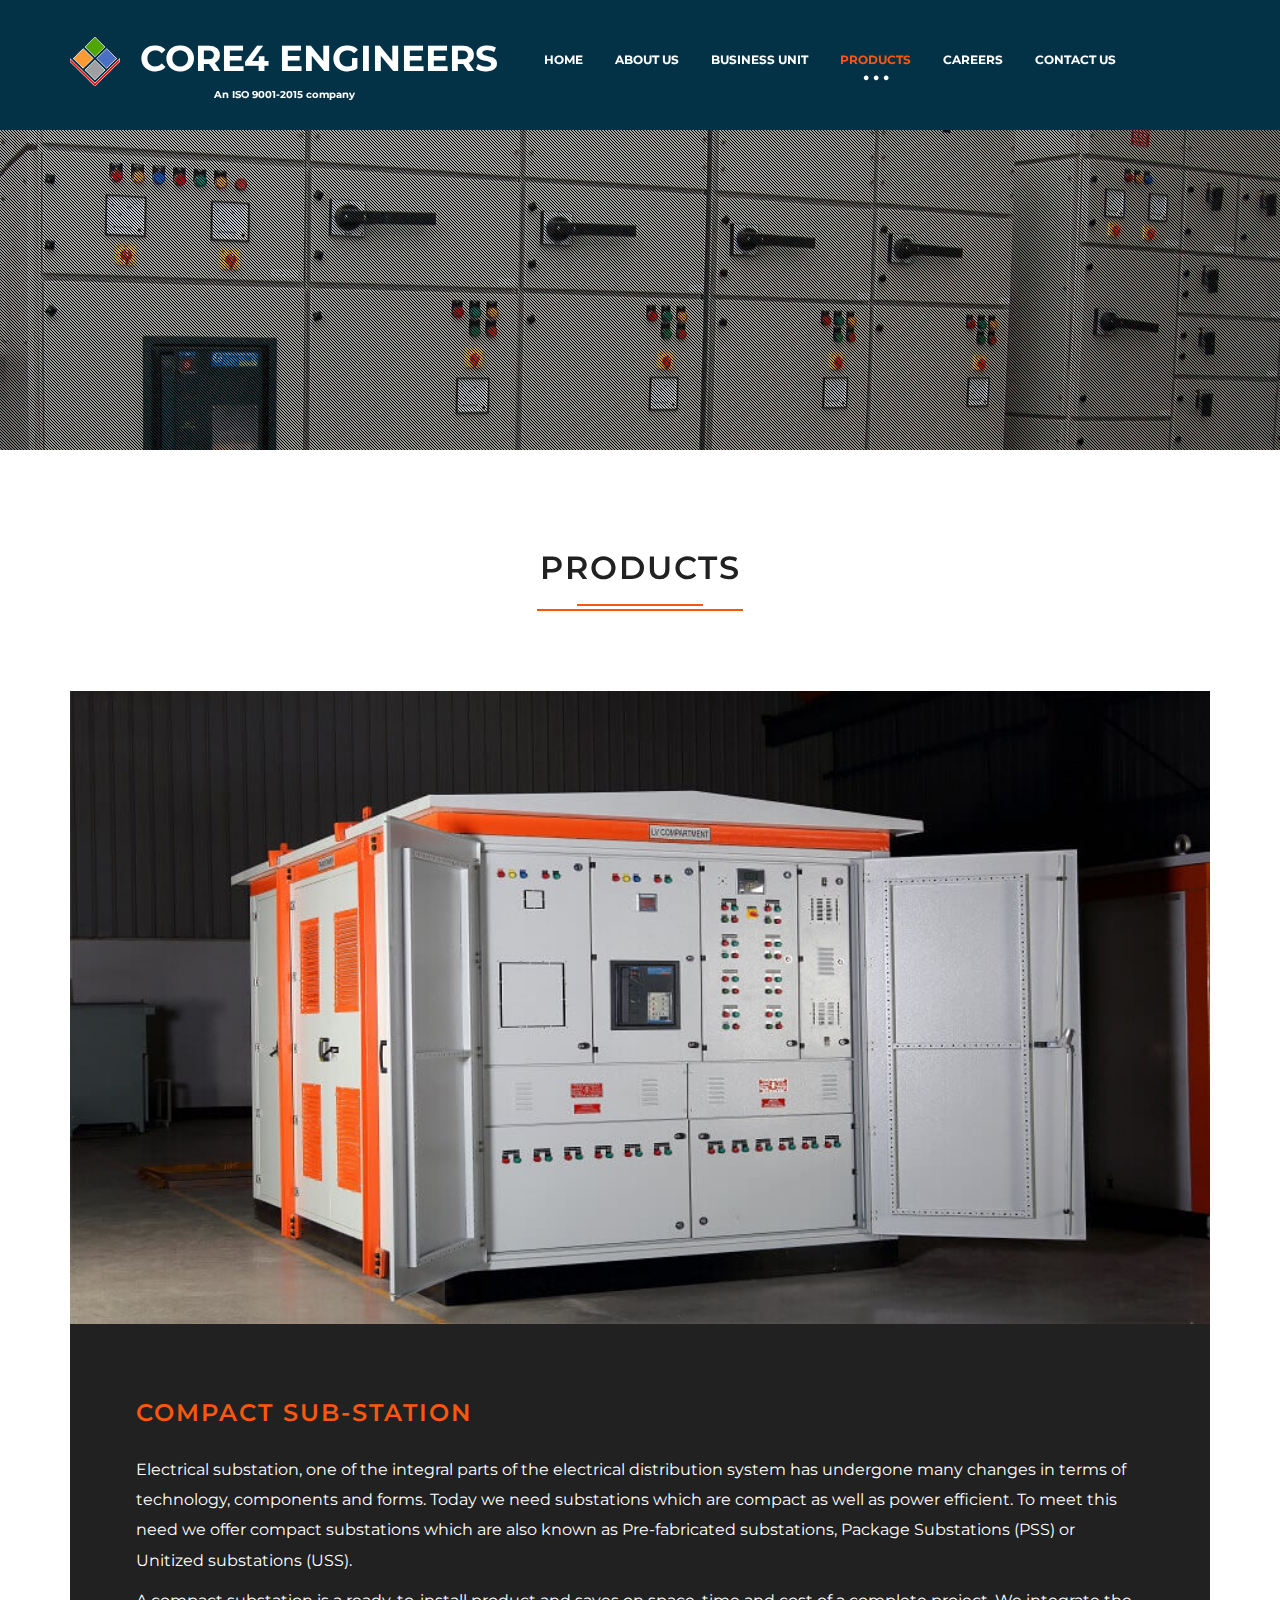
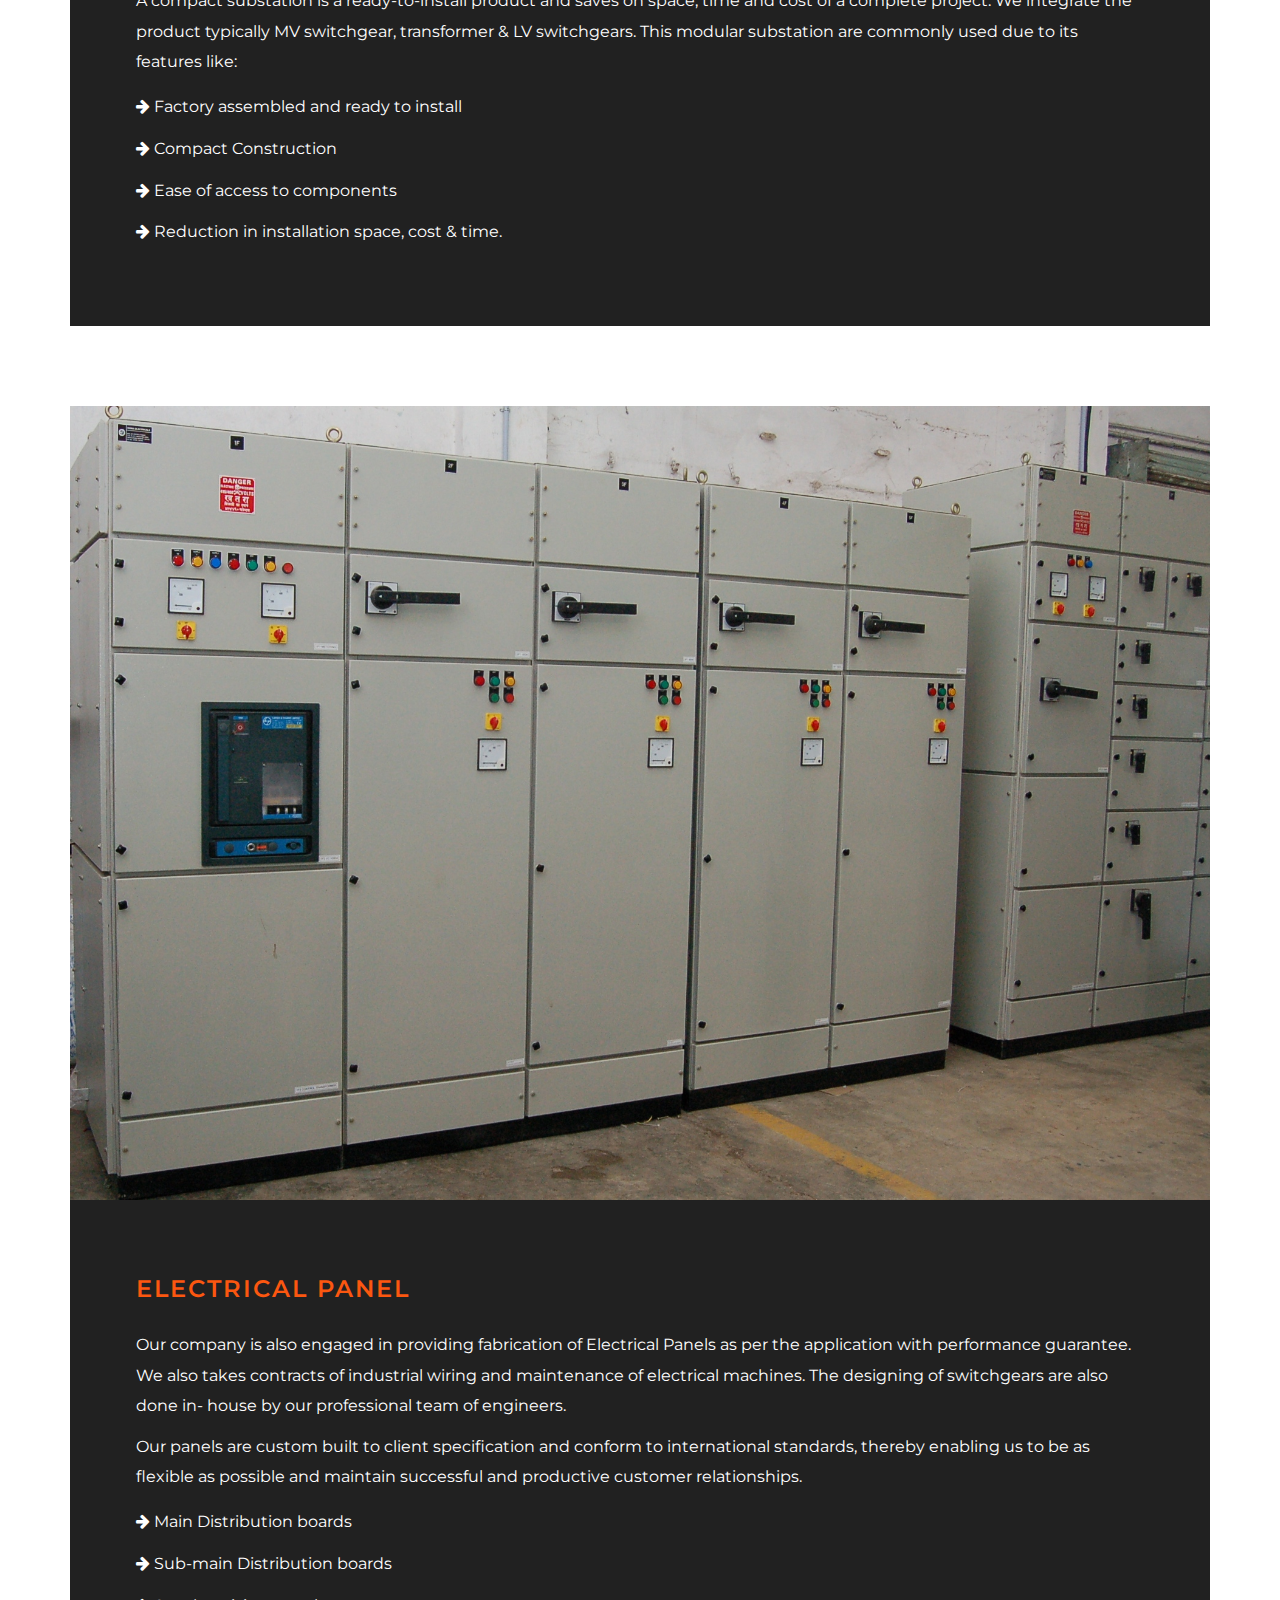
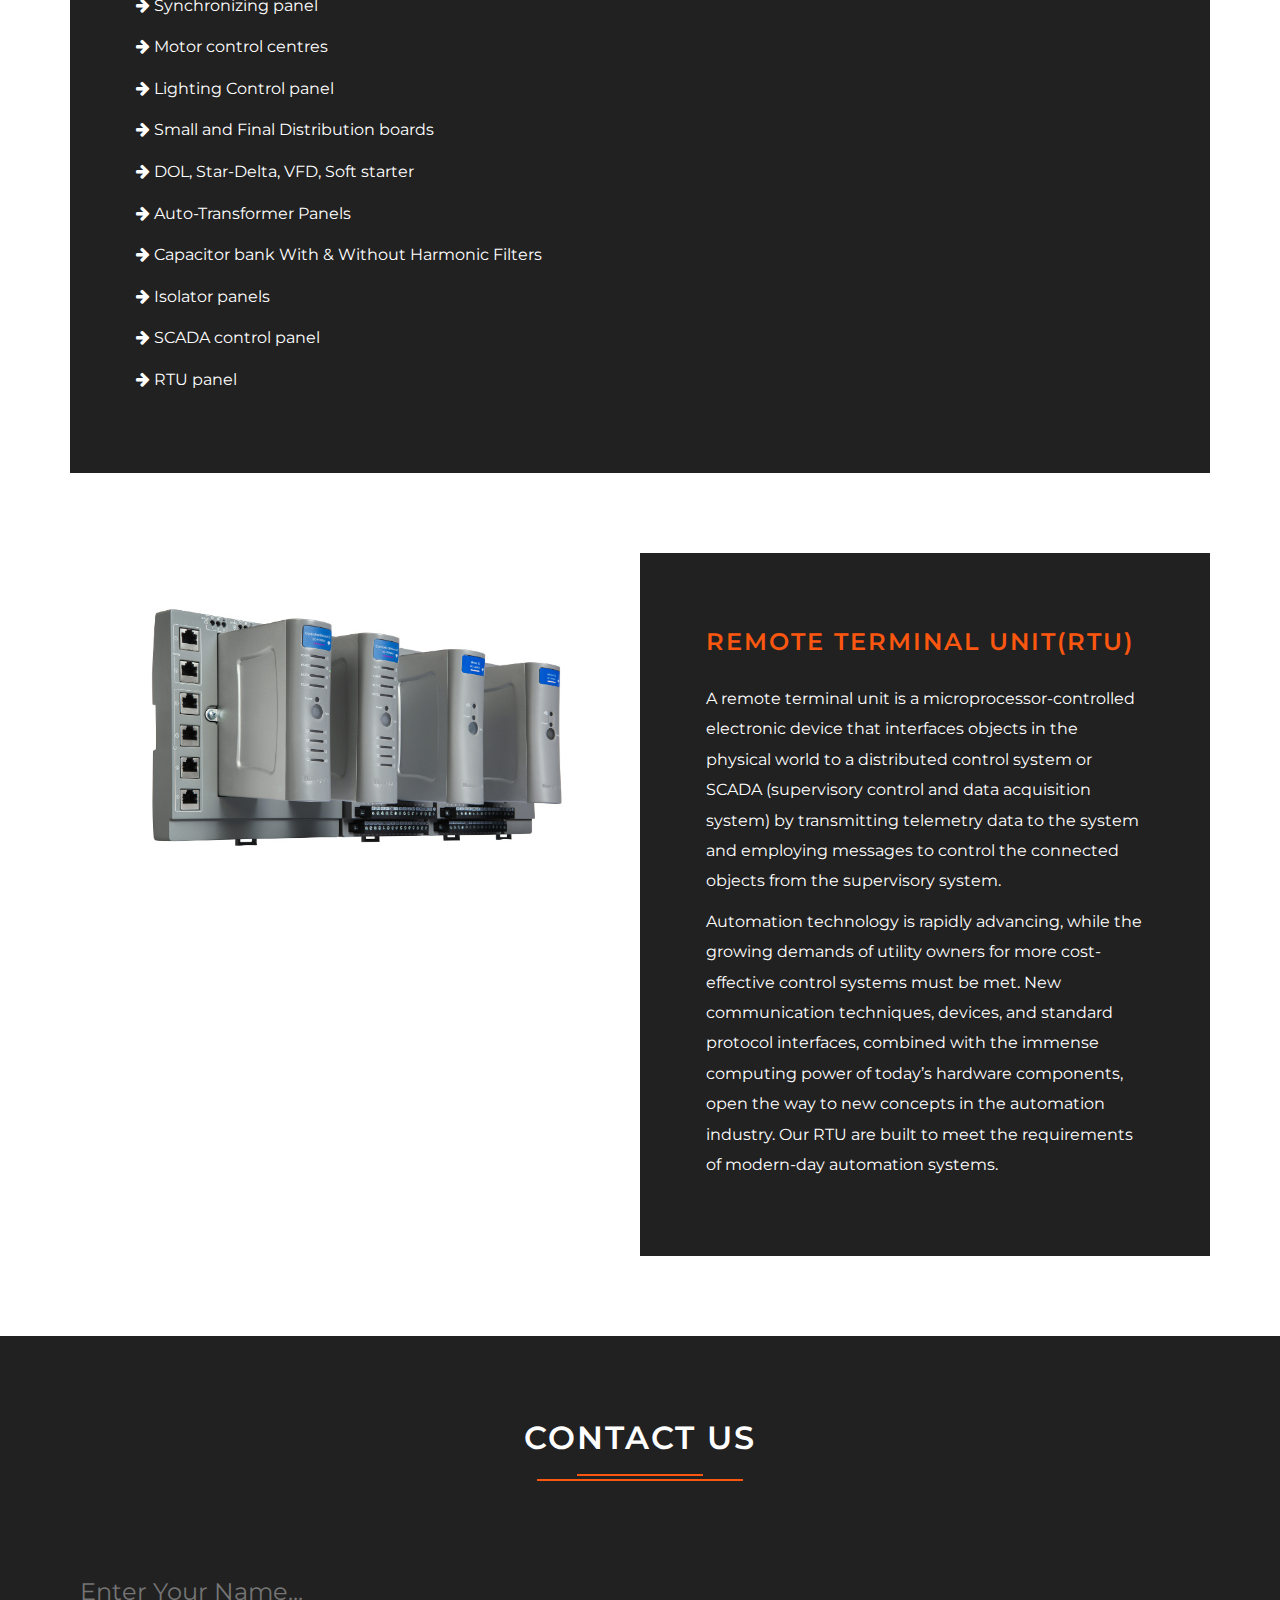
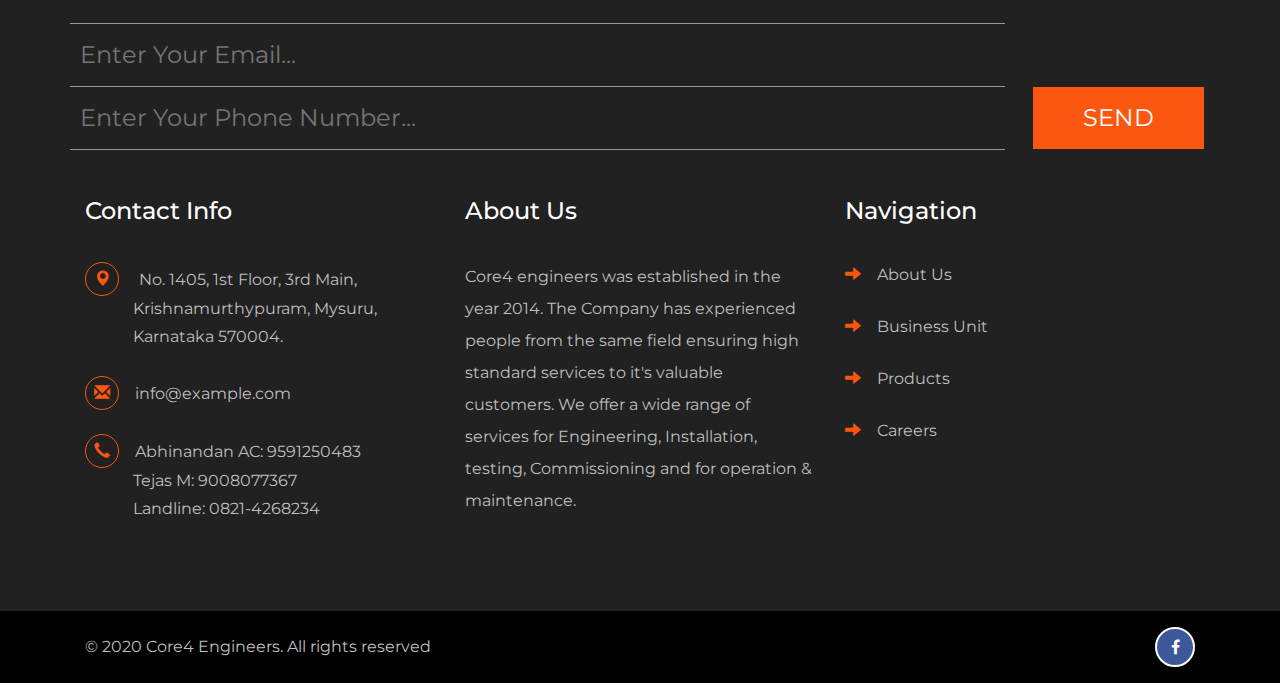
<file: products.html>
<!--A Design by W3layouts
Author: W3layout
Author URL: http://w3layouts.com
License: Creative Commons Attribution 3.0 Unported
License URL: http://creativecommons.org/licenses/by/3.0/
-->
<!DOCTYPE html>
<html lang="en">

<head>
    <title>Products :: Core4Engineers</title>
    <meta name="viewport" content="width=device-width, initial-scale=1">
    <meta charset="utf-8">
    <meta name="keywords" content="Electrician Responsive web template, Bootstrap Web Templates, Flat Web Templates, Android Compatible web template, 
Smartphone Compatible web template, free webdesigns for Nokia, Samsung, LG, SonyEricsson, Motorola web design" />
    <script type="application/x-javascript">
        addEventListener("load", function() {
            setTimeout(hideURLbar, 0);
        }, false);

        function hideURLbar() {
            window.scrollTo(0, 1);
        }

    </script>
    <!-- bootstrap-css -->
    <link href="css/bootstrap.css" rel="stylesheet" type="text/css" media="all" />
    <!--// bootstrap-css -->
    <!-- css -->
    <link rel="stylesheet" href="css/style.css" type="text/css" media="all" />
    <link rel="stylesheet" href="css/flexslider.css" type="text/css" media="screen" property="" />
    <!--// css -->
    <!-- font-awesome icons -->
    <link rel="stylesheet" href="css/font-awesome.min.css" />
    <!-- //font-awesome icons -->
    <!-- font -->
    <link href="https://fonts.googleapis.com/css?family=Josefin+Sans:100,100i,300,300i,400,400i,600,600i,700,700i" rel="stylesheet">
    <link href='https://fonts.googleapis.com/css?family=Roboto+Condensed:400,700italic,700,400italic,300italic,300' rel='stylesheet' type='text/css'>
    <link href='https://fonts.googleapis.com/css?family=Montserrat' rel='stylesheet'>
    <!-- //font -->
    <!-- Slick Carousel CSS -->
    <link rel="stylesheet" href="plugins/slick-carousel/slick/slick.css">
    <link rel="stylesheet" href="plugins/slick-carousel/slick/slick-theme.css">
    <script type="text/javascript" src="js/jquery-2.1.4.min.js"></script>
    <script src="plugins/slick-carousel/slick/slick.min.js"></script>
    <script src="js/jquery.easing.1.3.js"></script>
    <script src="js/main.js"></script>
    <!--[if lt IE 9]>
  <script src="https://oss.maxcdn.com/libs/html5shiv/3.7.0/html5shiv.js"></script>
<![endif]-->
</head>

<body>
    <!-- banner -->
    <div class="banner-2 jarallax">
        <div class="agileinfo-dot-1">
            <div class="header">
                <div class="container">
                    <nav class="navbar navbar-default">
                        <div class="navbar-header navbar-left">
                            <button type="button" class="navbar-toggle collapsed" data-toggle="collapse" data-target="#bs-example-navbar-collapse-1">
                                <span class="sr-only">Toggle navigation</span>
                                <span class="icon-bar"></span>
                                <span class="icon-bar"></span>
                                <span class="icon-bar"></span>
                            </button>
                            <h2>
                                <a class="navbar-brand" href="index.html"><img src="images/logo%20without%20background.png" alt="logo" class="logo-header" />Core4 Engineers</a>
                            </h2>
                            <p class="tag-line">An ISO 9001-2015 company</p>
                        </div>
                        <!-- Collect the nav links, forms, and other content for toggling -->
                        <div class="collapse navbar-collapse navbar-right" id="bs-example-navbar-collapse-1">
                            <nav class="cl-effect-13" id="cl-effect-13">
                                <ul class="nav navbar-nav">
                                    <li><a href="index.html">Home</a></li>
                                    <li><a href="aboutus.html">About Us</a></li>
                                    <li><a href="business-unit.html">Business Unit</a></li>
                                    <li class="active"><a href="products.html">Products</a></li>
                                    <li><a href="careers.html">Careers</a></li>
                                    <!--<li class="dropdown">
								<a href="#" class="dropdown-toggle" data-toggle="dropdown">Short Codes <b class="caret"></b></a>
								<ul class="dropdown-menu agile_short_dropdown">
									<li><a href="icons.html">Icons</a></li>
									<li><a href="typography.html">Typography</a></li>
								</ul>
							</li> -->
                                    <li><a href="#contact">Contact Us</a></li>
                                </ul>
                                <div class="clearfix"> </div>
                            </nav>
                        </div>
                    </nav>
                </div>
            </div>
        </div>
    </div>
    <!-- //banner -->
    <!-- gallery -->
    <div class="banner-bottom">
        <div class="container">
            <h3 class="wthree_head">Products</h3>

            <div class="agile-prod1" id="compact-substations">
                <div class="col-md-12 agile-img">
                    <img src="images/compact-substations.jpg" alt="compact-substations">
                </div>
                <div class="col-md-12 agile-sub">
                    <h4>Compact sub-station</h4>
                    <p>Electrical substation, one of the integral parts of the electrical distribution system has undergone many changes in terms of technology, components and forms. Today we need substations which are compact as well as power efficient. To meet this need we offer compact substations which are also known as Pre-fabricated substations, Package Substations (PSS) or Unitized substations (USS).</p>
                    <p> A compact substation is a ready-to-install product and saves on space, time and cost of a complete project. We integrate the product typically MV switchgear, transformer & LV switchgears. This modular substation are commonly used due to its features like:</p>
                    <ul>
                        <li><i class="fa fa-arrow-right" aria-hidden="true"></i> Factory assembled and ready to install</li>
                        <li><i class="fa fa-arrow-right" aria-hidden="true"></i> Compact Construction</li>
                        <li><i class="fa fa-arrow-right" aria-hidden="true"></i> Ease of access to components</li>
                        <li><i class="fa fa-arrow-right" aria-hidden="true"></i> Reduction in installation space, cost & time.</li>
                    </ul>
                </div>

                <div class="clearfix"> </div>
            </div>
            <div class="agile-prod1" id="electrical-panel">
                <div class="col-md-12 agile-img">
                    <img src="images/electrical-panel.jpeg" alt="electrical-panel">
                </div>
                <div class="col-md-12 agile-sub">
                    <h4>Electrical panel</h4>
                    <p> Our company is also engaged in providing fabrication of Electrical Panels as per the application with performance guarantee. We also takes contracts of industrial wiring and maintenance of electrical machines. The designing of switchgears are also done in- house by our professional team of engineers.</p>
                    <p> Our panels are custom built to client specification and conform to international standards, thereby enabling us to be as flexible as possible and maintain successful and productive customer relationships.</p>
                    <ul>
                        <li><i class="fa fa-arrow-right" aria-hidden="true"></i> Main Distribution boards</li>
                        <li><i class="fa fa-arrow-right" aria-hidden="true"></i> Sub-main Distribution boards</li>
                        <li><i class="fa fa-arrow-right" aria-hidden="true"></i> Synchronizing panel</li>
                        <li><i class="fa fa-arrow-right" aria-hidden="true"></i> Motor control centres</li>
                        <li><i class="fa fa-arrow-right" aria-hidden="true"></i> Lighting Control panel</li>
                        <li><i class="fa fa-arrow-right" aria-hidden="true"></i> Small and Final Distribution boards</li>
                        <li><i class="fa fa-arrow-right" aria-hidden="true"></i> DOL, Star-Delta, VFD, Soft starter</li>
                        <li><i class="fa fa-arrow-right" aria-hidden="true"></i> Auto-Transformer Panels</li>
                        <li><i class="fa fa-arrow-right" aria-hidden="true"></i> Capacitor bank With & Without Harmonic Filters</li>
                        <li><i class="fa fa-arrow-right" aria-hidden="true"></i> Isolator panels</li>
                        <li><i class="fa fa-arrow-right" aria-hidden="true"></i> SCADA control panel</li>
                        <li><i class="fa fa-arrow-right" aria-hidden="true"></i> RTU panel</li>
                    </ul>
                </div>

                <div class="clearfix"> </div>
            </div>
            <div class="agile-prod1" id="rtu">
                <div class="col-md-6 agile-img">
                    <img src="images/RTU.jpg" alt="RTU">
                </div>
                <div class="col-md-6 agile-sub">
                    <h4>Remote terminal unit(RTU)</h4>
                    <p>A remote terminal unit is a microprocessor-controlled electronic device that interfaces objects in the physical world to a distributed control system or SCADA (supervisory control and data acquisition system) by transmitting telemetry data to the system and employing messages to control the connected objects from the supervisory system.</p>
                    <p> Automation technology is rapidly advancing, while the growing demands of utility owners for more cost-effective control systems must be met. New communication techniques, devices, and standard protocol interfaces, combined with the immense computing power of today’s hardware components, open the way to new concepts in the automation industry. Our RTU are built to meet the requirements of modern-day automation systems.</p>
                </div>

                <div class="clearfix"> </div>
            </div>
            <div class="clearfix"></div>

        </div>
    </div>
    <script src="js/simpleLightbox.js"></script>
    <script>
        $('.w3_agile_gallery_grid a').simpleLightbox();

    </script>
    <!-- //gallery -->

    <!-- footer -->
    <div class="footer" id="contact">
        <div class="container">
            <h2 class="wthree_head">Contact Us</h2>

            <div class="news-w3l">
                <form action="#" method="post">
                    <input type="text" name="firstname" placeholder="Enter Your Name..." required="">
                    <input type="email" name="Email" placeholder="Enter Your Email..." required="">
                    <input type="number" name="phone" placeholder="Enter Your Phone Number..." required="">
                    <input type="submit" value="Send">
                </form>
            </div>
            <div class="agile_footer_copy">
                <div class="w3agile_footer_grids">

                    <div class="col-md-4 w3agile_footer_grid">
                        <h3>Contact Info</h3>
                        <ul>
                            <li><i class="glyphicon glyphicon-map-marker" aria-hidden="true"></i> No. 1405, 1st Floor, 3rd Main,<span>Krishnamurthypuram, Mysuru, Karnataka 570004.</span></li>
                            <li><i class="glyphicon glyphicon-envelope" aria-hidden="true"></i><a href="mailto:info@example.com">info@example.com</a></li>
                            <li><i class="glyphicon glyphicon-earphone" aria-hidden="true"></i>Abhinandan AC: 9591250483 <br> <span>Tejas M: 9008077367</span> <span>Landline: 0821-4268234</span></li>
                        </ul>
                    </div>

                    <div class="col-md-4 w3agile_footer_grid">
                        <h3>About Us</h3>
                        <p>Core4 engineers was established in the year 2014. The Company has experienced people from the same field ensuring high standard services to it's valuable customers. We offer a wide range of services for Engineering, Installation, testing, Commissioning and for operation & maintenance.</p>
                    </div>

                    <div class="col-md-4 w3agile_footer_grid w3agile_footer_grid1">
                        <h3>Navigation</h3>
                        <ul>
                            <li><span class="glyphicon glyphicon-arrow-right" aria-hidden="true"></span><a href="aboutus.html">About Us</a></li>
                            <li><span class="glyphicon glyphicon-arrow-right" aria-hidden="true"></span><a href="business-unit.html">Business Unit</a></li>
                            <li><span class="glyphicon glyphicon-arrow-right" aria-hidden="true"></span><a href="products.html">Products</a></li>
                            <li><span class="glyphicon glyphicon-arrow-right" aria-hidden="true"></span><a href="careers.html">Careers</a></li>
                        </ul>
                    </div>
                    <div class="clearfix"> </div>
                </div>
            </div>

        </div>

    </div>
    <!-- //footer -->
    <!-- copy-right -->
    <div class="w3_agileits_copy_right_social">
        <div class="container">
            <div class="col-md-6 agileits_w3layouts_copy_right">
                <p>© 2020 Core4 Engineers. All rights reserved</p>
            </div>
            <div class="col-md-6 w3_agile_copy_right">
                <ul class="agileinfo_social_icons">
                    <li><a href="https://www.facebook.com/core4engineers/" target="_blank" class="w3_agileits_facebook"><i class="fa fa-facebook" aria-hidden="true"></i></a></li>
                </ul>
            </div>
            <div class="clearfix"> </div>
        </div>
    </div>
    <!-- //copy-right -->
    <!--  Page Scroll to Top  -->

    <a id="back-to-top" href="#" class="btn btn-primary btn-lg back-to-top" role="button"><i class="fa fa-chevron-up"></i></a>
    <!-- jarallax -->

    <script src="js/jarallax.js"></script>
    <!-- <script src="js/SmoothScroll.min.js"></script> -->
    <script type="text/javascript">
        /* init Jarallax */
        $('.jarallax').jarallax({
            speed: 0.5,
            imgWidth: 1366,
            imgHeight: 768
        })

    </script>
    <!-- //jarallax -->

    <script src="js/bootstrap.js"></script>
</body>

</html>
</file>
<file: css/style.css>
/*--A Design by W3layouts 
Author: W3layout
Author URL: http://w3layouts.com
License: Creative Commons Attribution 3.0 Unported
License URL: http://creativecommons.org/licenses/by/3.0/
--*/
body a {
    transition: 0.5s all;
    -webkit-transition: 0.5s all;
    -o-transition: 0.5s all;
    -moz-transition: 0.5s all;
    -ms-transition: 0.5s all;
}

html,
body {
    font-size: 100%;
    font-family: 'Montserrat';
    line-height: 1.75;
}

body {
    background: #FFFFFF;
}

.banner-address {
    float: right;
}

.sortable-handler {
    touch-action: none;
}

.text-center {
    text-align: center !important;
}

.header h1 {
    margin: 0;
}

.logo-header {
    width: 50px;
    display: inline-block !important;
    margin-right: 20px;
    max-width: 100%;
}

.back-to-top {
    position: fixed;
    bottom: 25px;
    right: 25px;
    display: none;
}

/*-- banner --*/
.homebanner-1 {
    background: url(../images/Power-Transmission-Distribution.jpg) no-repeat 0px 0px;
    background-size: cover;
    min-height: 750px;
    opacity: 0.9;
}

.homebanner-2 {
    background: url(../images/PEB.jpeg) no-repeat 0px 0px;
    background-size: cover;
    min-height: 750px;
    opacity: 0.9;
}

.homebanner-3 {
    background: url(../images/compact-substations.jpg) no-repeat 0px 0px;
    background-size: cover;
    min-height: 750px;
    opacity: 0.9;
}

.homebanner-4 {
    background: url(../images/eng_sol.jpg) no-repeat 0px -300px;
    background-size: cover;
    min-height: 750px;
    opacity: 0.9;
}

.agileinfo-dot {
    background: url(../images/dott.png)repeat 0px 0px;
    background-size: 3px;
    -webkit-background-size: 3px;
    -moz-background-size: 3px;
    -o-background-size: 3px;
    -ms-background-size: 3px;
    padding: 0em 0;
    min-height: 750px;
}

.trans-icon {
    display: inline-block;
    width: 90px;
    height: 90px;
    border-radius: 50%;
    text-align: center;
    position: relative;
}

.career-form {
    margin-top: 5rem;
    background-color: black;
    padding: 50px;
    color: #FFF;
}

.banner-1 {
    background: url(../images/electrical-services.jpg) no-repeat 0px 0px;
    background-size: cover;
    min-height: 450px;
}

.banner-2 {
    background: url(../images/electrical-panel.jpeg) no-repeat 0px 0px;
    background-size: cover;
    min-height: 450px;
}

.banner-3 {
    background: url(../images/career.png) no-repeat 0px 0px;
    background-size: cover;
    min-height: 450px;
}

.banner-about {
    background: url(../images/logo%20without%20background.png) no-repeat 0px 0px;
    background-size: cover;
    min-height: 450px;
}

.agileinfo-dot-1 {
    background: url(../images/dott.png)repeat 0px 0px;
    background-size: 3px;
    -webkit-background-size: 3px;
    -moz-background-size: 3px;
    -o-background-size: 3px;
    -ms-background-size: 3px;
    min-height: 450px;

}

.jarallax {
    position: relative;
    background-size: cover;
    background-repeat: no-repeat;
    background-position: 50% 50%;
}

.header {
    margin: 0em 0 0 0;
    background: #033247;
    padding: 1em 0;
    position: relative;
}

/*-- nav --*/
.navbar-default {
    background: none;
    border: none;
}

.navbar {
    margin-bottom: 0;
    padding: 0em 0 0;
}

.navbar-brand {
    height: 50px;
    padding: 0;
    font-size: 1.2em;
    line-height: 45px;
    text-transform: uppercase;
    font-weight: 700;
    font-family: 'Montserrat';
}

.navbar-brand span {
    color: #fb5710;
    display: inline-block;
}

.navbar-default .navbar-brand,
.navbar-default .navbar-brand:hover,
.navbar-default .navbar-brand:focus {
    color: #fff;
}

.navbar-default .navbar-nav > .active > a,
.navbar-default .navbar-nav > .active > a:hover,
.navbar-default .navbar-nav > .active > a:focus {
    color: #fb5710;
    background: none;
}

.navbar-nav > li > a {
    padding: 14px 16px 0;
    text-transform: uppercase;
    font-weight: bold;
}

.navbar-default .navbar-nav > li > a {
    color: #fff;
}

.navbar-collapse {
    padding: 0;
    border-top: none;
    box-shadow: none;
}

.navbar-default .navbar-collapse,
.navbar-default .navbar-form {
    border: none;
}

.navbar-right {
    float: none !important;
    margin-right: 0;
    margin-left: 0em;
}

.navbar-nav {
    margin: 20px 0 0 30px;
    font-size: 12px;
}

.navbar-default .navbar-nav > li > a:hover,
.navbar-default .navbar-nav > li > a:focus {
    color: #fb5710;
}

.nav > li > a,
.agile_short_dropdown li a {
    font-family: 'Montserrat';
}

.w3_agile_login {
    float: right;
}

.w3_agile_login a i {
    color: #fff;
    font-size: 1.5em;
    margin-top: 0.5em;
}

/*--search--*/
.cd-main-header {
    /* Force Hardware Acceleration in WebKit */
    -webkit-transform: translateZ(0);
    -moz-transform: translateZ(0);
    -ms-transform: translateZ(0);
    -o-transform: translateZ(0);
    transform: translateZ(0);
}

.cd-main-header {
    -webkit-transition: -webkit-transform 0.3s;
    -moz-transition: -moz-transform 0.3s;
    transition: transform 0.3s;
}

.cd-main-content.nav-is-visible,
.cd-main-header.nav-is-visible {
    -webkit-transform: translateX(-260px);
    -moz-transform: translateX(-260px);
    -ms-transform: translateX(-260px);
    -o-transform: translateX(-260px);
    transform: translateX(-260px);
}

.nav-on-left .cd-main-content.nav-is-visible,
.nav-on-left .cd-main-header.nav-is-visible {
    -webkit-transform: translateX(260px);
    -moz-transform: translateX(260px);
    -ms-transform: translateX(260px);
    -o-transform: translateX(260px);
    transform: translateX(260px);
}

.cd-header-buttons {
    position: absolute;
    display: inline-block;
    top: 0px;
    right: 0%;
}

.cd-header-buttons li {
    display: inline-block;
}

.cd-search-trigger,
.cd-nav-trigger {
    position: relative;
    display: block;
    width: 44px;
    height: 44px;
    overflow: hidden;
    white-space: nowrap;
    color: transparent;
    z-index: 3;
}

.cd-search-trigger::before,
.cd-search-trigger::after {
    /* search icon */
    content: '';
    position: absolute;
    -webkit-transition: opacity 0.3s;
    -moz-transition: opacity 0.3s;
    transition: opacity 0.3s;
    /* Force Hardware Acceleration in WebKit */
    -webkit-transform: translateZ(0);
    -moz-transform: translateZ(0);
    -ms-transform: translateZ(0);
    -o-transform: translateZ(0);
    transform: translateZ(0);
    -webkit-backface-visibility: hidden;
    backface-visibility: hidden;
}

.cd-search-trigger::before {
    /* lens */
    top: 11px;
    left: 11px;
    width: 18px;
    height: 18px;
    -webkit-border-radius: 50%;
    -moz-border-radius: 50%;
    border-radius: 50%;
    border: 3px solid #fff;
}

.cd-search-trigger::after {
    /* handle */
    height: 3px;
    width: 8px;
    background: #fff;
    bottom: 14px;
    right: 11px;
    -webkit-transform: rotate(45deg);
    -moz-transform: rotate(45deg);
    -ms-transform: rotate(45deg);
    -o-transform: rotate(45deg);
    transform: rotate(45deg);
}

.cd-search-trigger span {
    /* container for the X icon */
    position: absolute;
    height: 100%;
    width: 100%;
    top: 0;
    left: 0;
}

.cd-search-trigger span::before,
.cd-search-trigger span::after {
    /* close icon */
    content: '';
    position: absolute;
    display: inline-block;
    height: 3px;
    width: 22px;
    top: 50%;
    margin-top: -2px;
    left: 50%;
    margin-left: -11px;
    background: #fff;
    opacity: 0;
    /* Force Hardware Acceleration in WebKit */
    -webkit-transform: translateZ(0);
    -moz-transform: translateZ(0);
    -ms-transform: translateZ(0);
    -o-transform: translateZ(0);
    transform: translateZ(0);
    -webkit-backface-visibility: hidden;
    backface-visibility: hidden;
    -webkit-transition: opacity 0.3s, -webkit-transform 0.3s;
    -moz-transition: opacity 0.3s, -moz-transform 0.3s;
    transition: opacity 0.3s, transform 0.3s;
}

.cd-search-trigger span::before {
    -webkit-transform: rotate(45deg);
    -moz-transform: rotate(45deg);
    -ms-transform: rotate(45deg);
    -o-transform: rotate(45deg);
    transform: rotate(45deg);
}

.cd-search-trigger span::after {
    -webkit-transform: rotate(-45deg);
    -moz-transform: rotate(-45deg);
    -ms-transform: rotate(-45deg);
    -o-transform: rotate(-45deg);
    transform: rotate(-45deg);
}

.cd-search-trigger.search-is-visible::before,
.cd-search-trigger.search-is-visible::after {
    /* hide search icon */
    -moz-opacity: 0;
    opacity: 0;
}

.cd-search-trigger.search-is-visible span::before,
.cd-search-trigger.search-is-visible span::after {
    /* show close icon */
    -moz-opacity: 1;
    opacity: 1;
}

.cd-search-trigger.search-is-visible span::before {
    -webkit-transform: rotate(135deg);
    -moz-transform: rotate(135deg);
    -ms-transform: rotate(135deg);
    -o-transform: rotate(135deg);
    transform: rotate(135deg);
}

.cd-search-trigger.search-is-visible span::after {
    -webkit-transform: rotate(45deg);
    -moz-transform: rotate(45deg);
    -ms-transform: rotate(45deg);
    -o-transform: rotate(45deg);
    transform: rotate(45deg);
}

.cd-search {
    position: absolute;
    width: 100%;
    top: 100%;
    left: 0;
    z-index: 3;
    opacity: 0;
    visibility: hidden;
    -webkit-transition: opacity .3s 0s, visibility 0s .3s;
    -moz-transition: opacity .3s 0s, visibility 0s .3s;
    transition: opacity .3s 0s, visibility 0s .3s;
}

.cd-search input {
    border-radius: 0;
    border: none;
    background: rgba(35, 51, 61, 0.59);
    width: 100%;
    padding: 0 5%;
    -webkit-box-shadow: inset 0 1px 0 #e2e3df, 0 3px 6px rgba(0, 0, 0, 0.05);
    -moz-box-shadow: inset 0 1px 0 #e2e3df, 0 3px 6px rgba(0, 0, 0, 0.05);
    box-shadow: inset 0 1px 0 #e2e3df, 0 3px 6px rgba(0, 0, 0, 0.05);
    -webkit-appearance: none;
    -moz-appearance: none;
    -ms-appearance: none;
    -o-appearance: none;
    font-size: 1em;
    padding: 1em 2em;
    color: #fff;
}

.cd-search input::-webkit-input-placeholder {
    color: #fff !important;
}

.cd-search input::-moz-placeholder {
    color: #fff !important;
}

.cd-search input:-moz-placeholder {
    color: #fff !important;
}

.cd-search input:-ms-input-placeholder {
    color: #fff !important;
}

.cd-search input:focus {
    outline: none;
}

.cd-search.is-visible {
    -moz-opacity: 1;
    opacity: 1;
    visibility: visible;
    -webkit-transition: opacity .3s 0s, visibility 0s 0s;
    -moz-transition: opacity .3s 0s, visibility 0s 0s;
    transition: opacity .3s 0s, visibility 0s 0s;
}

/*--//search--*/
.navbar-default .navbar-nav > .open > a,
.navbar-default .navbar-nav > .open > a:hover,
.navbar-default .navbar-nav > .open > a:focus {
    color: #fff;
    background-color: transparent;
}

.navbar-default .navbar-nav > .active.open > a {
    color: #fb5710;
}

.agile_short_dropdown li a {
    padding: 8px 20px;
    color: #212121;
    text-align: center;
}

.agile_short_dropdown li a:before {
    content: '';
    display: none;
}

/* Effect 13: three circles */
.cl-effect-13 ul li a {
    -webkit-transition: color 0.3s;
    -moz-transition: color 0.3s;
    transition: color 0.3s;
}

.cl-effect-13 ul li a::before {
    position: absolute;
    top: 75%;
    left: 50%;
    color: transparent;
    content: '.';
    text-shadow: 0 0 transparent;
    font-size: 2em;
    -webkit-transition: text-shadow 0.3s, color 0.3s;
    -moz-transition: text-shadow 0.3s, color 0.3s;
    transition: text-shadow 0.3s, color 0.3s;
    -webkit-transform: translateX(-50%);
    -moz-transform: translateX(-50%);
    transform: translateX(-50%);
}

.cl-effect-13 ul li a:hover::before,
.cl-effect-13 ul li a:focus::before,
ul.nav.navbar-nav li.active a::before {
    color: #fff;
    text-shadow: 10px 0 #fff, -10px 0 #fff;
}

/*-- //nav --*/
/*-- top-nav --*/
.agileits_w3layouts_banner_info h3 {
    text-align: center;
    font-size: 2.5em;
    font-weight: bold;
    color: #000;
    text-transform: uppercase;
    text-shadow: 2px 3px white;
}

.w3layouts-banner {
    background-color: #033247;
    background-image: url("data:image/svg+xml,%3Csvg xmlns='http://www.w3.org/2000/svg' width='152' height='152' viewBox='0 0 152 152'%3E%3Cg fill-rule='evenodd'%3E%3Cg id='temple' fill='%239C92AC' fill-opacity='0.4'%3E%3Cpath d='M152 150v2H0v-2h28v-8H8v-20H0v-2h8V80h42v20h20v42H30v8h90v-8H80v-42h20V80h42v40h8V30h-8v40h-42V50H80V8h40V0h2v8h20v20h8V0h2v150zm-2 0v-28h-8v20h-20v8h28zM82 30v18h18V30H82zm20 18h20v20h18V30h-20V10H82v18h20v20zm0 2v18h18V50h-18zm20-22h18V10h-18v18zm-54 92v-18H50v18h18zm-20-18H28V82H10v38h20v20h38v-18H48v-20zm0-2V82H30v18h18zm-20 22H10v18h18v-18zm54 0v18h38v-20h20V82h-18v20h-20v20H82zm18-20H82v18h18v-18zm2-2h18V82h-18v18zm20 40v-18h18v18h-18zM30 0h-2v8H8v20H0v2h8v40h42V50h20V8H30V0zm20 48h18V30H50v18zm18-20H48v20H28v20H10V30h20V10h38v18zM30 50h18v18H30V50zm-2-40H10v18h18V10z'/%3E%3C/g%3E%3C/g%3E%3C/svg%3E");
}

.w3_featured_services_right {
    padding: 10px;
    border: 20px solid black;
}

.tag-line {
    font-size: 10px;
    color: #FFF;
    text-align: center;
    margin-top: 50px;
    font-weight: 700;
}

.agileits_w3layouts_banner_info p {
    color: #000;
    text-align: center;
    line-height: 28px;
    width: 63%;
    margin: 30px auto;
    font-size: 17px;
    font-weight: 700;
    background-color: white;
    opacity: 0.7;
}

.agileits_w3layouts_banner_info {
    margin: 14em 0 0;
    position: relative;
}

/*-- w3ls-banner-info-bottom --*/
.w3ls-banner-info-bottom {
    margin: 0em 0 0 0;
    background: rgba(0, 0, 0, 0.81);
    padding: 1em 0;
}

.banner-address-left {
    text-align: left;
    padding: 0;
    float: left;
    margin-right: 20px;
}

.banner-address-left p {
    color: #FFFFFF;
    font-size: .9em;
    margin: 0;
}

.banner-address-left p a {
    color: #FFFFFF;
    font-size: .9em;
    text-decoration: none;
}

.banner-address-left p a:hover {
    color: #fb5710;
}

.banner-address-left i.fa.fa-map-marker,
.banner-address-left i.fa.fa-envelope,
.banner-address-left i.fa.fa-phone {
    color: #fb5710;
    font-size: 1.5em;
    margin: 0 .5em 0 0;
}

/*-- //w3ls-banner-info-bottom --*/
/*-- banner-bottom --*/
.agileits_dummy_para {
    color: #999;
    margin: 1em 0 0;
    text-align: center;
}

.agileinfo_header span {
    color: #fb5710;
}

.banner-bottom {
    padding: 5em 0;
}

.w3_banner_bottom_grid_pos {
    position: relative;
}

.w3_banner_bottom_grid {
    position: absolute;
    left: 45%;
    top: -58px;
}

.w3_banner_bottom_grid h3 {
    font-size: 5.5em;
    font-weight: bold;
    color: #e6e6e6;
    text-transform: uppercase;
}

.w3l_banner_bottom_right h3 {
    text-transform: capitalize;
    font-size: 2em;
    color: #212121;
}

.w3l_banner_bottom_right h3 span {
    color: #fb5710;
}

.w3l_banner_bottom_right p {
    margin: 2em 0;
    color: #999;
    line-height: 2em;
}

.w3l_banner_bottom_right ul li {
    display: block;
    color: #212121;
    text-transform: uppercase;
    padding-top: 1.5em;
}

.w3l_banner_bottom_right ul li i {
    font-size: 2em;
    padding-right: 1em;
    vertical-align: middle;
    color: #fb5710;
    width: 60px;
}

.agileits_banner_bottom_grid_three {
    margin: 5em 0 0;
}

.w3_agileits_para {
    margin: 2em auto 0;
    color: #999;
    line-height: 2em;
}

/* Common style */
.grid figure {
    position: relative;
    overflow: hidden;
    background: #000000;
    text-align: center;
}

.grid figure img {
    position: relative;
    display: block;
    opacity: 0.5;
}

.grid figure figcaption {
    padding: 2em;
    -webkit-backface-visibility: hidden;
    backface-visibility: hidden;
}

.grid figure figcaption::before,
.grid figure figcaption::after {
    pointer-events: none;
}

.grid figure figcaption {
    position: absolute;
    top: 0;
    left: 0;
    width: 100%;
    height: 100%;
}

.grid figure h3 {
    word-spacing: -0.15em;
    font-weight: 300;
}

.grid figure h3 span {
    font-weight: 800;
    color: #fb5710;
}

.grid figure p {
    letter-spacing: 1px;
    color: #fff;
    line-height: 2em;
}

figure.effect-roxy img {
    max-width: none;
    width: -webkit-calc(100% + 60px);
    width: calc(100% + 60px);
    width: -moz-calc(100% + 60px);
    width: -o-calc(100% + 60px);
    width: -ms-calc(100% + 60px);
    -webkit-transition: opacity 0.35s, -webkit-transform 0.35s;
    transition: opacity 0.35s, transform 0.35s;
    -webkit-transform: translate3d(-50px, 0, 0);
    transform: translate3d(-50px, 0, 0);
    -moz-transform: translate3d(-50px, 0, 0);
    -o-transform: translate3d(-50px, 0, 0);
    -ms-transform: translate3d(-50px, 0, 0);
}

figure.effect-roxy figcaption::before {
    position: absolute;
    top: 30px;
    right: 30px;
    bottom: 30px;
    left: 30px;
    border: 1px solid #fff;
    content: '';
    opacity: 0;
    -webkit-transition: opacity 0.35s, -webkit-transform 0.35s;
    transition: opacity 0.35s, transform 0.35s;
    -webkit-transform: translate3d(-20px, 0, 0);
    transform: translate3d(-20px, 0, 0);
    -ms-transform: translate3d(-20px, 0, 0);
    -moz-transform: translate3d(-20px, 0, 0);
    -o-transform: translate3d(-20px, 0, 0);
}

figure.effect-roxy figcaption {
    padding: 3em;
    text-align: right;
}

figure.effect-roxy h3 {
    padding: 0 0 .5em;
    font-size: 1.7em;
    color: #fb5710;
    text-transform: uppercase;
    text-align: center;
    font-weight: 600;
}

figure.effect-roxy p {
    opacity: 0;
    -webkit-transition: opacity 0.35s, -webkit-transform 0.35s;
    transition: opacity 0.35s, transform 0.35s;
    -webkit-transform: translate3d(-10px, 0, 0);
    transform: translate3d(-10px, 0, 0);
    text-align: center;
}

figure.effect-roxy:hover img,
.agileinfo_banner_bottom_grid_three_left:hover img {
    opacity: 0.7;
    -webkit-transform: translate3d(0, 0, 0);
    transform: translate3d(0, 0, 0);
}

figure.effect-roxy:hover figcaption::before,
figure.effect-roxy:hover p,
.agileinfo_banner_bottom_grid_three_left:hover figcaption::before,
.agileinfo_banner_bottom_grid_three_left:hover p {
    opacity: 1;
    -webkit-transform: translate3d(0, 0, 0);
    transform: translate3d(0, 0, 0);
}

/*-- //banner-bottom --*/
/*-- footer --*/
.footer {
    background: #212121;
    padding: 4em 0;
}

h2.agileinfo_header {
    color: #ffffff;
}

.footer input[type="email"],
input[type="text"],
input[type="number"] {
    outline: none;
    color: #fff;
    padding: 10px;
    font-size: 1.5em;
    width: 82%;
    background: none;
    border: none;
    border-bottom: 1px solid #999;
}

.news-w3l {
    margin-top: 5em;
}

.footer input[type="submit"] {
    outline: none;
    color: #fff;
    padding: 10px 0;
    font-size: 1.5em;
    width: 15%;
    background: #fb5710;
    border: none;
    text-transform: uppercase;
    margin-left: 1em;
}

.footer input[type="submit"]:hover {
    background: #48b7ec;
}

.agile_footer_copy {
    padding: 3em 0 0;

}

.w3agile_footer_grid h3 {
    font-size: 1.5em;
    color: #ffffff;
    margin: 0 0 1.5em;
}

.w3agile_footer_grid p {
    color: #bfbfbf;
    line-height: 2em;
    margin: 0;
}

.w3agile_footer_grid p span {
    display: block;
    margin: 1em 0 0;
}

.w3agile_footer_grid ul li {
    list-style-type: none;
    color: #bfbfbf;
}

.w3agile_footer_grid1 ul li {
    margin-bottom: 1em;
}

.w3agile_footer_grid ul li i {
    color: #fb5710;
    border: 1px solid #fb5710;
    padding: .5em;
    border-radius: 100%;
    -webkit-border-radius: 100%;
    -moz-border-radius: 100%;
    -o-border-radius: 100%;
    -ms-border-radius: 100%;
    margin-right: 1em;
}

.w3agile_footer_grid ul li span {
    display: block;
    margin-left: 3em;
}

.w3agile_footer_grid ul li a {
    color: #bfbfbf;
    text-decoration: none;
}

.w3agile_footer_grid ul li a:hover {
    color: #fb5710;
}

.w3agile_footer_grid ul li {
    margin-bottom: 1.5em;
}

.agileits_w3layouts_copy_right p {
    color: #bfbfbf;
    line-height: 2em;
    margin: 0;
}

.agile_footer_copy ul {
    padding: 0;
}

.agileits_w3layouts_copy_right p a {
    text-decoration: none;
    color: #fb5710;
}

.agileits_w3layouts_copy_right p a:hover {
    color: #999;
}

.w3agile_footer_grid1 ul li span {
    display: inline-block;
    margin-left: 0;
    padding-right: 1em;
    color: #fb5710;
}

.w3_agileits_copy_right_social {
    padding: 1em 0;
    background: #000;
}

.w3_agile_copy_right {
    text-align: right;
}

/*======================
    404 page
=======================*/

.page_404 {
    padding: 40px 0;
    background: #fff;
    font-family: 'Arvo', serif;
}

.page_404 img {
    width: 100%;
}

.four_zero_four_bg {
    background-image: url(https://cdn.dribbble.com/users/285475/screenshots/2083086/dribbble_1.gif);
    height: 400px;
    background-position: center;
}

.four_zero_four_bg h1 {
    font-size: 80px;
}

.four_zero_four_bg h3 {
    font-size: 80px;
}

.link_404 {
    color: #fff !important;
    padding: 10px 20px;
    background: #39ac31;
    margin: 20px 0;
    display: inline-block;
}

.contant_box_404 {
    margin-top: -50px;
}

/*-- //footer --*/
/*-- banner-bottom --*/
.banner-bottom-1 {
    padding: 5em 0;
}

.banner-bottom-1 {
    text-align: center;
}

.banner-bottom-1 p {
    color: #999;
    line-height: 2em;
    margin: 2em 0 0;
}

.w3ls_banner_bottom_grids-1 {
    margin: 3em 0 0;
}

.w3l_banner_bottom_grid {
    padding: 2em;
    text-align: center;
    border: 2px solid #999;
}

/*-- grid-effect --*/
/* General grid styles */
.cbp-ig-grid {
    list-style: none;
    padding: 0;
    margin: 0;
}

/* Clear floats */
.cbp-ig-grid:before,
.cbp-ig-grid:after {
    content: " ";
    display: table;
}

.cbp-ig-grid:after {
    clear: both;
}

/* grid item */
.cbp-ig-grid li {
    width: 25%;
    float: left;
    text-align: center;
    border-top: 1px solid #ddd;
    border-left: 1px solid #ddd;
    border-bottom: 1px solid #ddd;
}

.cbp-ig-grid li:last-child {
    border-right: 1px solid #ddd;
}

.w3_grid_effect {
    padding: 2em;
}

/* anchor style */
.cbp-ig-grid li > a {
    display: block;
    height: 100%;
    color: #47a3da;
    -webkit-transition: background 0.2s;
    -moz-transition: background 0.2s;
    transition: background 0.2s;
}

/* the icon with pseudo class for icon font */
.cbp-ig-icon {
    padding: 1.5em 0 0;
    display: block;
    -webkit-transition: -webkit-transform 0.2s;
    transition: -moz-transform 0.2s;
    transition: transform 0.2s;
}

.cbp-ig-icon:before {
    font-family: FontAwesome;
    font-size: 5em;
    speak: none;
    font-style: normal;
    font-weight: normal;
    font-variant: normal;
    text-transform: none;
    line-height: 1;
    -webkit-font-smoothing: antialiased;
}

.w3_road:before {
    content: "\f018";
}

.w3_cube:before {
    content: "\f1b3";
}

.w3_users:before {
    content: "\f0c0";
}

.w3_ticket:before {
    content: "\f145";
}

/* title element */
.cbp-ig-grid .cbp-ig-title {
    margin: 20px 0 10px 0;
    padding: 20px 0 0 0;
    font-size: 1.2em;
    position: relative;
    -webkit-transition: -webkit-transform 0.2s;
    -moz-transition: -moz-transform 0.2s;
    transition: transform 0.2s;
    text-transform: uppercase;
    letter-spacing: 4px;
    color: #212121;
}

.cbp-ig-grid .cbp-ig-title:before {
    content: '';
    position: absolute;
    background: #fb5710;
    width: 160px;
    height: 6px;
    top: 0px;
    left: 50%;
    margin: -10px 0 0 -80px;
    -webkit-transition: margin-top 0.2s;
    /* top or translate does not seem to work in Firefox */
    -moz-transition: margin-top 0.2s;
    transition: margin-top 0.2s;
}

.cbp-ig-grid .cbp-ig-category {
    text-transform: uppercase;
    display: inline-block;
    font-size: 1em;
    letter-spacing: 1px;
    color: #fff;
    -webkit-transform: translateY(10px);
    -moz-transform: -moz-translateY(10px);
    -ms-transform: -ms-translateY(10px);
    transform: translateY(10px);
    opacity: 0;
    -webkit-transition: -webkit-transform 0.3s, opacity 0.2s;
    -moz-transition: -moz-transform 0.3s, opacity 0.2s;
    -webkit-transition: transform 0.3s, opacity 0.2s;
}

.cbp-ig-grid li:hover .cbp-ig-category,
.touch .cbp-ig-grid li .cbp-ig-category {
    opacity: 1;
    -webkit-transform: translateY(0px);
    -moz-transform: translateY(0px);
    -ms-transform: translateY(0px);
    transform: translateY(0px);
}

/* Hover styles */

.cbp-ig-grid li > .w3_grid_effect:hover {
    background: #fb5710;
}

.cbp-ig-grid li > .w3_grid_effect:hover .cbp-ig-icon {
    -webkit-transform: translateY(-20px);
    -moz-transform: translateY(-20px);
    -ms-transform: translateY(-20px);
    transform: translateY(-20px);
}

.cbp-ig-grid li > .w3_grid_effect:hover .cbp-ig-icon:before,
.cbp-ig-grid li > .w3_grid_effect:hover .cbp-ig-title {
    color: #fff;
}

.cbp-ig-grid li > .w3_grid_effect:hover .cbp-ig-title {
    -webkit-transform: translateY(-45px);
    -moz-transform: translateY(-45px);
    -ms-transform: translateY(-45px);
    transform: translateY(-45px);
}

.cbp-ig-grid li > .w3_grid_effect:hover .cbp-ig-title:before {
    background: #fff;
    margin-top: 68px;
}


@media screen and (max-width: 62.75em) {
    .cbp-ig-grid li {
        width: 50%;
    }
}

@media screen and (max-width: 25em) {
    .cbp-ig-grid {
        font-size: 80%;
    }
}

/*-- //banner-bottom-1 --*/
/*-- stats --*/
.stats {
    background: url(../images/mid-banner.jpg) no-repeat 0px 0px;
    background-size: cover;
    -webkit-background-size: cover;
    -moz-background-size: cover;
    -o-background-size: cover;
    -ms-background-size: cover;
    background-attachment: fixed;
    padding: 5em 0;
}

.w3_counter_grid p {
    font-size: 4em;
    font-weight: 700;
    letter-spacing: 5px;
    color: #fff;
    margin: 0.5em 0;
}

.w3_counter_grid h3 {
    font-size: 1.2em;
    color: #fff;
    text-transform: uppercase;
}

.w3_counter_grid {
    text-align: center;
}

.w3_agileits_counter_grid {
    background: #fb5710;
    width: 80px;
    height: 80px;
    margin: 0 auto;
    border-radius: 50%;
}

.w3_agileits_counter_grid i {
    line-height: 80px;
    font-size: 32px;
    color: #fff;
}

/*-- //stats --*/
.wthree_head {
    position: relative;
    font-size: 2em;
    font-weight: 600;
    color: #212121;
    text-align: center;
    padding-bottom: .8em;
    text-transform: uppercase;
    letter-spacing: 2px;
    margin-bottom: .5em;
}

.wthree_head:before,
.wthree_head:after {
    position: absolute;
    background: #fb5710;
    height: 2px;
    content: '';
}

.wthree_head:before {
    width: 11%;
    bottom: 8%;
    left: 44.5%;
}

.wthree_head:after {
    width: 18%;
    right: 41%;
    bottom: 0%;
}

.agileits_w3layouts_para {
    text-align: center;
    color: #777;
    line-height: 2em;
}

/*-- team --*/
.agileits_w3layouts_team_grid {
    position: relative;
    display: block;
    background: #000000;
    overflow: hidden;
}

.agileits_w3layouts_team_grid .agileinfo_social_icons {
    width: 100%;
    text-align: center;
    content: '';
    z-index: 1;
    position: absolute;
    left: 50%;
    top: 50%;
    -webkit-transform: translateX(-50%) translateY(-50%);
    -moz-transform: translateX(-50%) translateY(-50%);
    transform: translateX(-50%) translateY(-50%);
    opacity: 0;
    filter: alpha(opacity=0);
    margin-top: 100px;
    -webkit-transition: all ease .3s;
    -moz-transition: all ease .3s;
    -ms-transition: all ease .3s;
    -o-transition: all ease .3s;
    transition: all ease .3s;
}

.agile_team_grid:hover .agileits_w3layouts_team_grid .agileinfo_social_icons {
    opacity: 1;
    filter: alpha(opacity=100);
    margin-top: 0;
}

.agile_team_grid:hover .agileits_w3layouts_team_grid img {
    opacity: 0.8;
}

.agileinfo_social_icons li {
    display: inline-block;
}

.agileinfo_social_icons li a {
    width: 40px;
    height: 40px;
    border: 2px solid #fff;
    border-radius: 20px;
    text-decoration: none;
    display: block;
    text-align: center;
}

.agileinfo_social_icons li a {
    color: #fff;
}

.agileinfo_social_icons li a i {
    line-height: 2.3em;
}

.w3_agileits_facebook {
    background: #3b5998;
}

.w3_agileits_facebook:hover {
    color: #3b5998;
    background: #fff;
}

.wthree_twitter {
    background: #1da1f2;
}

.wthree_twitter:hover {
    color: #1da1f2;
    background: #fff;
}

.agileinfo_google {
    background: #dd4b39;
}

.agileinfo_google:hover {
    color: #dd4b39;
    background: #fff;
}

.agileits_pinterest {
    background: #bd081c;
}

.agileits_pinterest:hover {
    color: #bd081c;
    background: #fff;
}

.agile_team_grid h4 {
    font-size: 1.2em;
    color: #212121;
    margin: 1.5em 0 0.2em;
    text-transform: uppercase;
    letter-spacing: 2px;
}

.agile_team_grid p {
    color: #fb5710;
}

.w3ls_banner_bottom_grids {
    margin-top: 4em;
}

/*-- //team --*/
.footer h2 {
    color: #fff;
}

/*-- featured-services --*/
.w3_featured_services_right img {
    margin: 0 auto;
}

.w3_featured_services_left_gridr h4 {
    font-size: 1.1em;
    color: #fb5710;
    text-transform: uppercase;
    letter-spacing: 2px;
    font-weight: 600;
}

.w3_featured_services_left_gridr p {
    margin: 1em 0 0;
    color: #999;
    line-height: 2em;
}

.hi-icon {
    display: inline-block;
    width: 90px;
    height: 90px;
    border-radius: 50%;
    text-align: center;
    position: relative;
    z-index: 1;
    color: #fb5710;
}

.hi-icon:after {
    pointer-events: none;
    position: absolute;
    width: 100%;
    height: 100%;
    border-radius: 50%;
    content: '';
    -webkit-box-sizing: content-box;
    -moz-box-sizing: content-box;
    box-sizing: content-box;
}

.hi-icon:before {
    font-family: FontAwesome;
    speak: none;
    font-size: 2em;
    line-height: 2.7em;
    font-style: normal;
    font-weight: normal;
    font-variant: normal;
    text-transform: none;
    display: block;
    -webkit-font-smoothing: antialiased;
}

/* Effect 9 */
.hi-icon-effect-9 .hi-icon {
    -webkit-transition: box-shadow 0.2s;
    -moz-transition: box-shadow 0.2s;
    transition: box-shadow 0.2s;
}

.hi-icon-effect-9 .hi-icon:after {
    top: 0;
    left: 0;
    padding: 0;
    box-shadow: 0 0 0 3px #e4e4e4;
    -webkit-transition: -webkit-transform 0.2s, opacity 0.2s;
    -moz-transition: -moz-transform 0.2s, opacity 0.2s;
    transition: transform 0.2s, opacity 0.2s;
}

.hi-icon-wrap.hi-icon-effect-9.hi-icon-effect-9a {
    text-align: center;
}

/* Effect 9a */
.w3_featured_services_left_grid:hover .hi-icon-effect-9a .hi-icon:after {
    -webkit-transform: scale(0.85);
    -moz-transform: scale(0.85);
    -ms-transform: scale(0.85);
    transform: scale(0.85);
    opacity: 0.5;
}

.w3_featured_services_left_grid:hover .hi-icon-effect-9a .hi-icon {
    box-shadow: 0 0 0 5px rgb(236, 236, 236);
    color: #212121;
}

.w3_featured_services_left_grid {
    margin-bottom: 3em;
}

.w3_featured_services_left_grid:nth-child(3) {
    margin-bottom: 0em;
}

.services {
    padding: 5em 0;
}

.w3layouts_skills_grids.w3layouts_featured_services_grids {
    margin-top: 4em;
}

.w3_featured_services_left_gridr {
    padding: 0;
}

/*-- //featured-services --*/
/*-- icons --*/
.codes a {
    color: #999;
}

.icon-box {
    padding: 8px 15px;
    background: rgba(149, 149, 149, 0.18);
    margin: 1em 0 1em 0;
    border: 5px solid #ffffff;
    text-align: left;
    -moz-box-sizing: border-box;
    -webkit-box-sizing: border-box;
    box-sizing: border-box;
    font-size: 13px;
    transition: 0.5s all;
    -webkit-transition: 0.5s all;
    -o-transition: 0.5s all;
    -ms-transition: 0.5s all;
    -moz-transition: 0.5s all;
    cursor: pointer;
}

.icon-box:hover {
    background: #000;
    transition: 0.5s all;
    -webkit-transition: 0.5s all;
    -o-transition: 0.5s all;
    -ms-transition: 0.5s all;
    -moz-transition: 0.5s all;
}

.icon-box:hover i.fa {
    color: #fff !important;
}

.icon-box:hover a.agile-icon {
    color: #fff !important;
}

.codes .bs-glyphicons li {
    float: left;
    width: 12.5%;
    height: 115px;
    padding: 10px;
    line-height: 1.4;
    text-align: center;
    font-size: 12px;
    list-style-type: none;
}

.codes .bs-glyphicons .glyphicon {
    margin-top: 5px;
    margin-bottom: 10px;
    font-size: 24px;
}

.codes .glyphicon {
    position: relative;
    top: 1px;
    display: inline-block;
    font-family: 'Glyphicons Halflings';
    font-style: normal;
    font-weight: 400;
    line-height: 1;
    -webkit-font-smoothing: antialiased;
    -moz-osx-font-smoothing: grayscale;
    color: #777;
}

.codes .bs-glyphicons .glyphicon-class {
    display: block;
    text-align: center;
    word-wrap: break-word;
}

h3.icon-subheading {
    font-size: 28px;
    color: #fb5710 !important;
    margin: 30px 0 15px;
    font-weight: 600;
    letter-spacing: 2px;
}

h3.agileits-icons-title {
    text-align: center;
    font-size: 33px;
    color: #222222;
    font-weight: 600;
    letter-spacing: 2px;
}

.icons a {
    color: #999;
}

.icon-box i {
    margin-right: 10px !important;
    font-size: 20px !important;
    color: #282a2b !important;
}

.bs-glyphicons li {
    float: left;
    width: 18%;
    height: 115px;
    padding: 10px;
    line-height: 1.4;
    text-align: center;
    font-size: 12px;
    list-style-type: none;
    background: rgba(149, 149, 149, 0.18);
    margin: 1%;
}

.bs-glyphicons .glyphicon {
    margin-top: 5px;
    margin-bottom: 10px;
    font-size: 24px;
    color: #282a2b;
}

.glyphicon {
    position: relative;
    top: 1px;
    display: inline-block;
    font-family: 'Glyphicons Halflings';
    font-style: normal;
    font-weight: 400;
    line-height: 1;
    -webkit-font-smoothing: antialiased;
    -moz-osx-font-smoothing: grayscale;
    color: #777;
}

.bs-glyphicons .glyphicon-class {
    display: block;
    text-align: center;
    word-wrap: break-word;
}

@media (max-width:991px) {
    h3.agileits-icons-title {
        font-size: 28px;
    }

    h3.icon-subheading {
        font-size: 22px;
    }
}

@media (max-width:768px) {
    h3.agileits-icons-title {
        font-size: 28px;
    }

    h3.icon-subheading {
        font-size: 25px;
    }

    .row {
        margin-right: 0;
        margin-left: 0;
    }

    .icon-box {
        margin: 0;
    }
}

@media (max-width: 640px) {
    .icon-box {
        float: left;
        width: 50%;
    }
}

@media (max-width: 480px) {
    .bs-glyphicons li {
        width: 31%;
    }
}

@media (max-width: 414px) {
    h3.agileits-icons-title {
        font-size: 23px;
    }

    h3.icon-subheading {
        font-size: 18px;
    }

    .bs-glyphicons li {
        width: 31.33%;
    }
}

@media (max-width: 384px) {
    .icon-box {
        float: none;
        width: 100%;
    }
}

/*-- //icons --*/
.w3_wthree_agileits_icons.main-grid-border {
    padding: 5em 0;
}

/*--Typography--*/
.well {
    font-weight: 300;
    font-size: 14px;
}

.list-group-item {
    font-weight: 300;
    font-size: 14px;
}

li.list-group-item1 {
    font-size: 14px;
    font-weight: 300;
}

.typo p {
    margin: 0;
    font-size: 14px;
    font-weight: 300;
}

.show-grid [class^=col-] {
    background: #fff;
    text-align: center;
    margin-bottom: 10px;
    line-height: 2em;
    border: 10px solid #f0f0f0;
}

.show-grid [class*="col-"]:hover {
    background: #e0e0e0;
}

.grid_3 {
    margin-bottom: 2em;
}

.xs h3,
h3.m_1 {
    color: #000;
    font-size: 1.7em;
    font-weight: 300;
    margin-bottom: 1em;
}

.grid_3 p {
    color: #999;
    font-size: 0.85em;
    margin-bottom: 1em;
    font-weight: 300;
}

.grid_4 {
    background: none;
    margin-top: 50px;
}

.label {
    font-weight: 300 !important;
    border-radius: 4px;
}

.grid_5 {
    background: none;
    padding: 2em 0;
}

.grid_5 h3,
.grid_5 h2,
.grid_5 h1,
.grid_5 h4,
.grid_5 h5,
h3.hdg,
h3.bars {
    margin-bottom: 1em;
    color: #fb5710;
    font-weight: 600;
    font-size: 30px;
    letter-spacing: 2px;
}

.table > thead > tr > th,
.table > tbody > tr > th,
.table > tfoot > tr > th,
.table > thead > tr > td,
.table > tbody > tr > td,
.table > tfoot > tr > td {
    border-top: none !important;
}

.tab-content > .active {
    display: block;
    visibility: visible;
}

.pagination > .active > a,
.pagination > .active > span,
.pagination > .active > a:hover,
.pagination > .active > span:hover,
.pagination > .active > a:focus,
.pagination > .active > span:focus {
    z-index: 0;
}

.badge-primary {
    background-color: #03a9f4;
}

.badge-success {
    background-color: #fb5710;
}

.badge-warning {
    background-color: #ffc107;
}

.badge-danger {
    background-color: #e51c23;
}

.grid_3 p {
    line-height: 2em;
    color: #888;
    font-size: 0.9em;
    margin-bottom: 1em;
    font-weight: 300;
}

.bs-docs-example {
    margin: 1em 0;
}

section#tables p {
    margin-top: 1em;
}

.tab-container .tab-content {
    border-radius: 0 2px 2px 2px;
    border: 1px solid #e0e0e0;
    padding: 16px;
    background-color: #ffffff;
}

.table td,
.table > tbody > tr > td,
.table > tbody > tr > th,
.table > tfoot > tr > td,
.table > tfoot > tr > th,
.table > thead > tr > td,
.table > thead > tr > th {
    padding: 15px !important;
}

.table > thead > tr > th,
.table > tbody > tr > th,
.table > tfoot > tr > th,
.table > thead > tr > td,
.table > tbody > tr > td,
.table > tfoot > tr > td {
    font-size: 0.9em;
    color: #999;
    border-top: none !important;
}

.tab-content > .active {
    display: block;
    visibility: visible;
}

.label {
    font-weight: 300 !important;
}

.label {
    padding: 4px 6px;
    border: none;
    text-shadow: none;
}

.alert {
    font-size: 0.85em;
}

h1.t-button,
h2.t-button,
h3.t-button,
h4.t-button,
h5.t-button {
    line-height: 2em;
    margin-top: 0.5em;
    margin-bottom: 0.5em;
}

li.list-group-item1 {
    line-height: 2.5em;
}

.input-group {
    margin-bottom: 20px;
}

.in-gp-tl {
    padding: 0;
}

.in-gp-tb {
    padding-right: 0;
}

.list-group {
    margin-bottom: 48px;
}

ol {
    margin-bottom: 44px;
}

h2.typoh2 {
    margin: 0 0 10px;
}

@media (max-width:768px) {
    .grid_5 {
        padding: 0 0 1em;
    }

    .grid_3 {
        margin-bottom: 0em;
    }

    h2 {
        font-size: 24px;
    }

    .homebanner-4 {
        background: url(../images/eng_sol.jpg) no-repeat 0px 0px;
        background-size: cover;
        min-height: 750px;
        opacity: 0.9;
    }
}

@media (max-width:640px) {

    h1,
    .h1,
    h2,
    .h2,
    h3,
    .h3 {
        margin-top: 0px;
        margin-bottom: 0px;
    }

    .grid_5 h3,
    .grid_5 h2,
    .grid_5 h1,
    .grid_5 h4,
    .grid_5 h5,
    h3.hdg,
    h3.bars {
        margin-bottom: .5em;
    }

    .progress {
        height: 10px;
        margin-bottom: 10px;
    }

    ol.breadcrumb li,
    .grid_3 p,
    ul.list-group li,
    li.list-group-item1 {
        font-size: 14px;
    }

    .breadcrumb {
        margin-bottom: 25px;
    }

    .well {
        font-size: 14px;
        margin-bottom: 10px;
    }

    h2.typoh2 {
        font-size: 1.5em;
    }

    .label {
        font-size: 60%;
    }

    .in-gp-tl {
        padding: 0 1em;
    }

    .in-gp-tb {
        padding-right: 1em;
    }
}

@media (max-width:480px) {

    .grid_5 h3,
    .grid_5 h2,
    .grid_5 h1,
    .grid_5 h4,
    .grid_5 h5,
    h3.hdg,
    h3.bars {
        font-size: 1.2em;
    }

    .table h1 {
        font-size: 26px;
    }

    .table h2 {
        font-size: 23px;
    }

    .table h3 {
        font-size: 20px;
    }

    .label {
        font-size: 53%;
    }

    .alert,
    p {
        font-size: 14px;
    }

    .pagination {
        margin: 20px 0 0px;
    }

    .grid_3.grid_4.w3layouts {
        margin-top: 25px;
    }
}

@media (max-width: 320px) {
    .grid_4 {
        margin-top: 18px;
    }

    h3.title {
        font-size: 1.6em;
    }

    .alert,
    p,
    ol.breadcrumb li,
    .grid_3 p,
    .well,
    ul.list-group li,
    li.list-group-item1,
    a.list-group-item {
        font-size: 13px;
    }

    .alert {
        padding: 10px;
        margin-bottom: 10px;
    }

    ul.pagination li a {
        font-size: 14px;
        padding: 5px 11px;
    }

    .list-group {
        margin-bottom: 10px;
    }

    .well {
        padding: 10px;
    }

    .nav > li > a {
        font-size: 14px;
    }

    table.table.table-striped,
    .table-bordered,
    .bs-docs-example {
        display: none;
    }
}

/*-- //typography --*/
.typo {
    padding: 5em 0;
}

/*-- mail --*/
#map {
    width: 100%;
    min-height: 413px;
}

.w3l_mail_left {
    padding: 0;
}

.w3l_mail_right {
    padding: 4.3em 5em;
    background: #fb5710;
}

.w3l_mail_right h3 {
    font-size: 1.7em;
    color: #fff;
    position: relative;
    margin-bottom: 2em;
    padding-bottom: 1em;
    text-transform: uppercase;
    font-weight: 600;
}

.w3l_mail_right h3:after {
    content: '';
    background: #fff;
    height: 2px;
    width: 16%;
    position: absolute;
    bottom: 0%;
    left: 0%;
}

.w3l_mail_right ul li {
    list-style-type: none;
    display: block;
    color: #fff;
    margin-bottom: 1em;
    position: relative;
    font-size: 1em;
}

.w3l_mail_right ul li span {
    font-weight: bold;
    width: 35%;
    display: inline-block;
    color: #212121;
}

.w3l_mail_right ul li span i {
    padding-right: 1em;
}

.w3l_mail_right ul li span label {
    position: absolute;
    top: 0%;
    left: 10%;
}

.w3l_mail_right ul li span label {
    position: absolute;
    top: 0%;
    left: 28%;
}

.w3l_mail_right ul li a {
    color: #fff;
    text-decoration: none;
}

.w3l_mail_right ul li a:hover {
    color: #212121;
}

.w3l_mail_right ul li:last-child {
    margin-bottom: 0;
}

/*-- effect --*/
.input {
    position: relative;
    z-index: 1;
    display: inline-block;
    margin: 1em 1.7em 1em 0;
    width: 350px;
    vertical-align: top;
}

.input__field {
    position: relative;
    display: block;
    float: right;
    padding: 0.8em;
    width: 60%;
    border: none;
    border-radius: 0;
    background: #f0f0f0;
    color: #aaa;
    font-weight: 400;
    -webkit-appearance: none;
    /* for box shadows to show on iOS */
}

.input__field:focus {
    outline: none;
}

.input__label {
    display: inline-block;
    float: right;
    padding: 0 1em;
    width: 40%;
    color: #696969;
    font-weight: bold;
    font-size: 12px;
    -webkit-font-smoothing: antialiased;
    -moz-osx-font-smoothing: grayscale;
    -webkit-touch-callout: none;
    -webkit-user-select: none;
    -khtml-user-select: none;
    -moz-user-select: none;
    -ms-user-select: none;
    user-select: none;
}

.input__label-content {
    position: relative;
    display: block;
    padding: 1.6em 0;
    width: 100%;
}

/* Chisato */

.input--chisato {
    padding-top: 1em;
}

.input__field--chisato {
    width: 100%;
    padding: .9em 0.5em;
    background: transparent;
    border: 2px solid #b5b5b5;
    color: #212121;
    -webkit-transition: border-color 0.25s;
    transition: border-color 0.25s;
}

.input__label--chisato {
    width: 100%;
    position: absolute;
    top: 0;
    text-align: left;
    overflow: hidden;
    padding: 0;
    pointer-events: none;
    -webkit-transform: translate3d(0, 3em, 0);
    transform: translate3d(0, 3em, 0);
}

.input__label-content--chisato {
    padding: 0 1em;
    font-weight: 400;
    color: #b5b5b5;
}

.input__label-content--chisato::after {
    content: attr(data-content);
    position: absolute;
    top: -200%;
    left: 0;
    color: #fb5710;
    font-weight: 800;
}

.input__field--chisato:focus,
.input--filled .input__field--chisato {
    border-color: #fb5710;
}

.input__field--chisato:focus + .input__label--chisato,
.input--filled .input__label--chisato {
    -webkit-animation: anim-chisato-1 0.25s forwards;
    animation: anim-chisato-1 0.25s forwards;
}

.input__field--chisato:focus + .input__label--chisato .input__label-content--chisato,
.input--filled .input__label-content--chisato {
    -webkit-animation: anim-chisato-2 0.25s forwards ease-in;
    animation: anim-chisato-2 0.25s forwards ease-in;
}

@-webkit-keyframes anim-chisato-1 {

    0%,
    70% {
        -webkit-transform: translate3d(0, 3em, 0);
        transform: translate3d(0, 3em, 0);
    }

    71%,
    100% {
        -webkit-transform: translate3d(0, 0, 0);
        transform: translate3d(0, 0, 0);
    }
}

@-webkit-keyframes anim-chisato-2 {
    0% {
        -webkit-transform: translate3d(0, 0, 0);
        transform: translate3d(0, 0, 0);
    }

    70%,
    71% {
        -webkit-transform: translate3d(0, 125%, 0);
        transform: translate3d(0, 125%, 0);
        opacity: 0;
        -webkit-animation-timing-function: ease-out;
    }

    100% {
        color: transparent;
        -webkit-transform: translate3d(0, 200%, 0);
        transform: translate3d(0, 200%, 0);
    }
}

@keyframes anim-chisato-1 {

    0%,
    70% {
        -webkit-transform: translate3d(0, 3em, 0);
        transform: translate3d(0, 3em, 0);
    }

    71%,
    100% {
        -webkit-transform: translate3d(0, 0, 0);
        transform: translate3d(0, 0, 0);
    }
}

@keyframes anim-chisato-2 {
    0% {
        -webkit-transform: translate3d(0, 0, 0);
        transform: translate3d(0, 0, 0);
    }

    70%,
    71% {
        -webkit-transform: translate3d(0, 125%, 0);
        transform: translate3d(0, 125%, 0);
        opacity: 0;
        -webkit-animation-timing-function: ease-out;
    }

    100% {
        color: transparent;
        -webkit-transform: translate3d(0, 200%, 0);
        transform: translate3d(0, 200%, 0);
    }
}

/*-- //effect --*/
.agileinfo_mail_grids {
    padding-top: 1.5em;
}

.agileinfo_mail_grids textarea {
    outline: none;
    background: none;
    border: 2px solid #b5b5b5;
    font-size: 12px;
    color: #212121;
    width: 97.5%;
    padding: .9em 0.5em;
    margin: 2em 0;
    min-height: 200px;
}

.agileinfo_mail_grids textarea:focus {
    border-color: #fb5710;
}

.agileinfo_mail_grids input[type="submit"] {
    outline: none;
    background: #48b7ec;
    border: none;
    font-size: 1em;
    color: #fff;
    width: 30%;
    padding: 0.9em 0;
    text-transform: uppercase;
    font-weight: 600;
    letter-spacing: 2px;
}

.agileinfo_mail_grids input[type="submit"]:hover {
    background: #fb5710;
}

/*-- //mail --*/
.agileits_w3layouts_copy_right {
    margin: 4px 0;
}

/*-- projects --*/
.w3ls_gallery_grids {
    padding-top: 1em;
}

.agile_gallery_grid {
    margin-top: 2em;
}

.agile_gallery_grid1 {
    position: relative;
}

.w3layouts_gallery_grid1_pos {
    background: #fb5710;
    bottom: 45px;
    left: 45px;
    opacity: 0;
    padding: 1em;
    position: absolute;
    right: 45px;
    text-align: center;
    top: 45px;
    visibility: hidden;
    -webkit-transform: scaleX(-1);
    transform: scaleX(-1);
    -moz-transform: scaleX(-1);
    -o-transform: scaleX(-1);
    -ms-transform: scaleX(-1);
    -webkit-transition: all 0.8s ease;
    transition: all 0.8s ease;
}

.w3layouts_gallery_grid1_pos h3 {
    font-size: 1.2em;
    letter-spacing: 2px;
    font-weight: 600;
    margin: 1em 0 .5em;
    padding-bottom: .5em;
    position: relative;
    text-transform: uppercase;
    color: #fff;
}

.w3layouts_gallery_grid1_pos h3:after {
    background: #fff;
    bottom: 0;
    content: '';
    height: 2px;
    left: 40%;
    position: absolute;
    width: 50px;
}

.w3layouts_gallery_grid1_pos p {
    color: #e6e6e6;
    line-height: 2em;
}

.agile_gallery_grid:hover .w3layouts_gallery_grid1_pos {
    opacity: 1;
    visibility: visible;
    -webkit-transform: scaleX(1);
    transform: scaleX(1);
    -moz-transform: scaleX(1);
    -o-transform: scaleX(1);
    -ms-transform: scaleX(1);
}

/*-- //projects --*/
/*--services--*/
.agile-prod1 h4 {
    text-transform: uppercase;
    color: #fb5710;
    font-size: 24px;
    letter-spacing: 2px;
    margin-bottom: 28px;
    font-weight: 600;
}

.agile-prod1 p {
    font-size: 1em;
    line-height: 1.9em;
    color: #fff;
}

.agile-img {
    padding: 0;
}

.agile-img img {
    width: 100%;
}

.agile-prod {
    padding: 5em 0;
}

.agile-prod1 {
    margin-top: 5em;
}

.agile-sub {
    background: #212121;
    padding: 66px;
}

.agile-sub ul {
    margin: 1em 0 0 0;
    padding: 0;
}

.agile-sub ul li {
    color: #fff;
    margin-bottom: .85em;
    display: block;
}

.agile-sub ul li a {
    color: #fff;
    font-size: 16px;
}

/*--//services--*/
ul.agileinfo_social_icons {
    padding: 0;
    margin: 0;
}

/*-- responsive-design --*/
@media(max-width:1080px) {
    .navbar-nav > li > a {
        padding: .5em 1em;
    }

    .navbar-nav {
        margin: 0 0 0 1em;
    }

    .grid figure p {
        line-height: 1.8em;
    }

    figure.effect-roxy h3 {
        padding: 0 0 0em;
    }

    .w3l_mail_right {
        padding: 4.3em 2em;
    }

    .input {
        margin: 1em 1em 1em 0;
        width: 292px;
    }

    .w3layouts_gallery_grid1_pos h3 {
        font-size: 1.1em;
        margin: 0.5em 0 .5em;
    }

    .w3layouts_gallery_grid1_pos p {
        line-height: 1.5em;
    }

    .agile-sub {
        padding: 33.6px;
    }

    .agile-prod1 h4 {
        font-size: 22px;
    }
}

@media(max-width:991px) {
    .banner-address-left {
        float: left;
        width: 29%;
    }

    .navbar-brand {
        font-size: 0.9em;
    }

    .banner-address-left i.fa.fa-map-marker,
    .banner-address-left i.fa.fa-envelope,
    .banner-address-left i.fa.fa-phone {
        margin: 0 .2em 0 0;
    }

    .agileits-logo h1 a {
        font-size: 35px;
        letter-spacing: 2px;
    }

    .navbar-nav > li > a {
        font-size: 0.875em;
        padding: .3em 0.35em;
    }

    .header {
        padding: 1em 0 0;
    }

    .agileinfo_header {
        font-size: 2em;
    }

    .footer input[type="email"] {
        width: 81%;
    }

    .w3agile_footer_grid.w3agile_footer_grid1 {
        float: left;
        width: 25%;
    }

    .w3agile_footer_grid {
        float: left;
        width: 37%;
    }

    .w3agile_footer_grid ul li i {
        padding: .5em;
        margin-right: 0.4em;
    }

    .w3agile_footer_grid ul li {
        margin-bottom: 1em;
    }

    .w3agile_footer_grid ul li span {
        margin-left: 0em;
    }

    .agileits_w3layouts_copy_right {
        float: left;
    }

    .w3_agile_copy_right {
        float: right;
    }

    .w3_agileits_copy_right_social {
        padding: 1em 0 0;
    }

    .agileits_w3layouts_copy_right p {
        margin: 9px 0 0;
    }

    .ab-left {
        margin-bottom: 20px;
    }

    .agileits-team-grid {
        float: left;
        width: 50%;
        margin-bottom: 20px;
    }

    .choose-info h4 {
        font-size: 1.3em;
    }

    .agileits_w3layouts_banner_info h3 {
        font-size: 2.2em;
    }

    .agileits_w3layouts_banner_info {
        margin: 8em 0 0;
    }

    .agileinfo-dot {
        min-height: 550px;
    }

    .banner {
        min-height: 550px;
    }

    .w3l_banner_bottom_right {
        margin-bottom: 25px;
    }

    .agileinfo_banner_bottom_grid_three_left {
        float: left;
        width: 33.33%;
    }

    .grid figure p {
        line-height: 1.5em;
        font-size: 13px;
    }

    figure.effect-roxy h3 {
        font-size: 1em;
    }

    figure.effect-roxy figcaption {
        padding: 2em;
    }

    .w3_agileits_para {
        margin: 1em auto 0;
        line-height: 1.8em;
    }

    .input {
        margin: 1em 1em 1em 0;
        width: 221px;
    }

    .banner-address {
        width: 56%;
    }

    .banner-address-left {
        width: 49%;
    }

    .banner-address-left.right {
        width: 30%;
    }

    .w3_agile_gallery_grid {
        float: left;
        width: 33.33%;
    }

    .w3layouts_gallery_grid1_pos {
        bottom: 15px;
        left: 15px;
        right: 15px;
        top: 15px;
    }

    .w3_featured_services_left {
        margin-top: 2em;
    }

    .w3_counter_grid {
        float: left;
        width: 50%;
        margin-bottom: 2em;
    }

    .agile_team_grid {
        float: left;
        width: 50%;
        margin-bottom: 2em;
        text-align: center;
    }

    .w3layouts_gallery_grid1_pos {
        padding: 0.5em;
    }
}

@media(max-width:768px) {
    .agileinfo-dot-1 {
        min-height: 300px;
    }

    .banner-1 {
        min-height: 300px;
    }

    .footer {
        padding: 2em 0;
    }

    .footer input[type="email"] {
        font-size: 1em;
    }

    .footer input[type="submit"] {
        font-size: 0.7em;
    }

    .banner-bottom {
        padding: 3em 0;
    }

    .agile-prod {
        padding: 3em 0;
    }

    .agile-prod1 {
        margin-top: 3em;
    }

    .agileinfo-dot {
        min-height: 510px;
    }

    .banner {
        min-height: 510px;
    }

    .services {
        padding: 3em 0;
    }

    .agileits_banner_bottom_grid_three {
        margin: 3em 0 0;
    }

    .stats {
        padding: 3em 0;
    }

    .w3_counter_grid p {
        font-size: 3em;
    }

    .w3_counter_grid h3 {
        font-size: 1.1em;
    }

    .w3ls_banner_bottom_grids {
        margin-top: 3em;
    }

    .w3layouts_skills_grids.w3layouts_featured_services_grids {
        margin-top: 3em;
    }

    .w3_wthree_agileits_icons.main-grid-border {
        padding: 3em 0;
    }

    .typo {
        padding: 3em 0;
    }
}

@media(max-width:736px) {
    .navbar-toggle {
        float: right;
        margin: 0 0 0.5em 0;
    }

    .navbar-nav > li {
        float: none;
        border-right: none;
        display: block;
        text-align: center;
    }

    .navbar-collapse {
        background: #000000;
        z-index: 9;
    }

    .navbar-nav {
        margin: 0;
    }

    .navbar-default .navbar-collapse,
    .navbar-default .navbar-form {
        border: none;
    }

    .navbar-default .navbar-toggle .icon-bar {
        background-color: #fff;
    }

    .navbar-default .navbar-toggle:hover,
    .navbar-default .navbar-toggle:focus {
        background: #fb5710;
    }

    .banner-address-left {
        padding-left: 0;
    }

    .dropdown-menu > li > a:hover,
    .dropdown-menu > li > a:focus,
    .dropdown-menu > li > a:active {
        color: #fb5710 !important;
    }

    .banner-address-left {
        width: 50%;
        margin-bottom: 10px;
    }

    .agileinfo-social-grids {
        width: 50%;
    }

    .w3ls-banner-info-bottom {
        padding: 1em 0 0.2em;
    }

    .top-nav {
        float: none;
        margin: 0;
    }

    .navbar-nav > li > a {
        padding: 1em 1em;
    }

    .item,
    .item-hover,
    .item-hover .mask,
    .item-img,
    .item-info {
        height: 132px;
    }

    .agileits_w3layouts_banner_info p {
        font-size: 14px;
    }

    .agileits_w3layouts_banner_info h3 {
        font-size: 2em;
    }

    .agileinfo-dot {
        min-height: 540px;
    }

    .banner {
        min-height: 540px;
    }

    .input {
        margin: 1em 0em 1em 0;
    }

    .banner-address {
        width: 59%;
    }

    .w3layouts_gallery_grid1_pos {
        padding: 0em;
    }
}

@media(max-width:667px) {
    .agileits_w3layouts_copy_right {
        float: none;
        text-align: center;
    }

    .w3agile_footer_grid {
        width: 100%;
        margin-bottom: 20px;
    }

    .w3agile_footer_grid ul {
        padding: 0;
    }

    .w3agile_footer_grid.w3agile_footer_grid1 {
        width: 100%;
    }

    ul.agileinfo_social_icons {
        padding: 0;
    }

    .w3_agile_copy_right {
        float: none;
        text-align: center;
        margin-top: 10px;
    }

    .agile_footer_copy {
        padding: 2em 0 0em;
    }

    figure.effect-roxy figcaption {
        padding: 1em;
    }

    figure.effect-roxy figcaption::before {
        top: 12px;
        right: 12px;
        bottom: 12px;
        left: 12px;
    }

    .input {
        margin: 0em 0em 0em 0;
        width: 622px;
    }

    .agileinfo_mail_grids textarea {
        margin: 1em 0;
    }

    .banner-address {
        width: 66%;
    }

    .w3layouts_gallery_grid1_pos p {
        line-height: 1.2em;
    }

    .w3agile_footer_grid ul li span {
        display: inline-block;
    }
}

@media(max-width:640px) {
    .agileits_w3layouts_banner_info p {
        width: 78%;
    }

    .agileinfo-dot {
        min-height: 470px;
    }

    .banner {
        min-height: 470px;
    }

    .input {
        width: 596px;
    }

    .banner-address {
        width: 69%;
    }

    .w3layouts_gallery_grid1_pos {
        bottom: 10px;
        left: 10px;
        right: 10px;
        top: 10px;
    }

    .agile_team_grid {
        margin-bottom: 0em;
        margin-top: 2em;
    }

    .w3ls_banner_bottom_grids {
        margin-top: 1em;
    }
}

@media(max-width:600px) {
    .input {
        width: 556px;
    }

    .banner-address {
        width: 74%;
    }
}

@media(max-width:568px) {
    .input {
        width: 525px;
    }

    .banner-address {
        width: 78%;
    }

    .w3layouts_gallery_grid1_pos p {
        font-size: 14px;
    }

    .w3layouts_gallery_grid1_pos h3 {
        font-size: 1em;
    }

    .agileits_w3layouts_banner_info {
        margin: 6em 0 0;
    }
}

@media(max-width:480px) {
    .footer input[type="email"] {
        width: 80%;
    }

    .agileinfo-dot-1 {
        min-height: 250px;
    }

    .banner-1 {
        min-height: 250px;
    }

    .w3agile_footer_grid h3 {
        font-size: 1.3em;
        margin: 0px 0 1em;
    }

    .footer {
        padding: 2em 0 1em;
    }

    .agileits_w3layouts_banner_info h3 {
        font-size: 1.5em;
    }

    .agileits_w3layouts_banner_info {
        margin: 6em 0 0;
    }

    .agileinfo_banner_bottom_grid_three_left {
        width: 100%;
        margin-bottom: 20px;
    }

    figure.effect-roxy h3 {
        font-size: 1.8em;
    }

    figure.effect-roxy figcaption {
        padding: 6em;
    }

    figure.effect-roxy figcaption::before {
        top: 40px;
        right: 40px;
        bottom: 40px;
        left: 40px;
    }

    .input {
        width: 440px;
    }

    .banner-address {
        width: 100%;
    }

    .w3l_mail_right {
        padding: 2em 2em;
    }

    .wthree_head {
        font-size: 1.7em;
    }

    .news-w3l {
        margin-top: 3em;
    }

    .w3_agile_gallery_grid {
        width: 100%;
    }

    .w3layouts_gallery_grid1_pos {
        bottom: 90px;
        left: 90px;
        right: 90px;
        top: 90px;
    }
}

@media(max-width:414px) {
    .banner-address-left {
        width: 100%;
        text-align: center;
        margin-bottom: 10px;
    }

    .wthree_head {
        font-size: 1.4em;
    }

    .footer input[type="email"] {
        width: 79%;
    }

    .agileits_w3layouts_banner_info h3 {
        font-size: 1.3em;
    }

    .agileits_w3layouts_banner_info p {
        margin: 12px auto;
    }

    .agileits_w3layouts_banner_info {
        margin: 4em 0 0;
    }

    .agileinfo-dot {
        min-height: 440px;
    }

    .banner {
        min-height: 440px;
    }

    figure.effect-roxy figcaption {
        padding: 4em;
    }

    #map {
        min-height: 250px;
    }

    .agileinfo_mail_grids textarea {
        width: 100%;
    }

    .input {
        width: 383px;
    }

    .banner-address-left.right {
        width: 100%;
    }

    .banner-address-left {
        margin-right: 0px;
    }

    .w3l_mail_right h3 {
        font-size: 1.4em;
        margin-bottom: 1em;
    }

    .w3layouts_gallery_grid1_pos {
        bottom: 60px;
        left: 60px;
        right: 60px;
        top: 60px;
    }

    .hi-icon {
        width: 70px;
        height: 70px;
    }

    .hi-icon:before {
        font-size: 1.8em;
        line-height: 2.5em;
    }

    .services {
        padding: 3em 0 0;
    }
}

@media(max-width:384px) {
    .agileits_w3layouts_banner_info h3 {
        font-size: 1.2em;
    }

    figure.effect-roxy figcaption {
        padding: 3em;
    }

    .input {
        width: 354px;
    }

    .w3_counter_grid h3 {
        font-size: 1em;
    }

    .w3_counter_grid p {
        font-size: 2em;
    }
}

@media(max-width:375px) {
    .input {
        width: 345px;
    }

    .w3_counter_grid h3 {
        font-size: 0.9em;
    }
}

@media(max-width:320px) {
    .agileits-logo h1 a {
        font-size: 22px;
    }

    .footer input[type="email"] {
        width: 67%;
    }

    .footer input[type="submit"] {
        width: 24%;
    }

    .w3agile_footer_grid {
        padding: 0;
    }

    .w3_wthree_agileits_icons.main-grid-border {
        padding: 2em 0;
    }

    .navbar-toggle {
        margin: 0;
    }

    .typo {
        padding: 2em 0;
    }

    .agileits_w3layouts_banner_info h3 {
        font-size: 1.2em;
    }

    .agileits_w3layouts_banner_info p {
        line-height: 22px;
        width: 100%;
    }

    .agileits_w3layouts_banner_info {
        margin: 3em 0 0;
    }

    .banner {
        min-height: 390px;
    }

    .agileinfo-dot {
        min-height: 390px;
    }

    .banner-bottom {
        padding: 2em 0;
    }

    .w3l_banner_bottom_right {
        padding: 0;
    }

    .w3ls_banner_bottom_grid1 {
        margin-top: 2em;
    }

    .w3l_banner_bottom_right h3 {
        font-size: 1.5em;
    }

    .w3l_banner_bottom_right ul li {
        padding-top: 0.8em;
    }

    .w3l_banner_bottom_right ul li i {
        padding-right: 0em;
        width: 45px;
    }

    .w3l_banner_bottom_left {
        padding: 0;
    }

    figure.effect-roxy figcaption::before {
        top: 25px;
        right: 25px;
        bottom: 25px;
        left: 25px;
    }

    .agileinfo_banner_bottom_grid_three_left {
        padding: 0;
    }

    figure.effect-roxy h3 {
        font-size: 1.5em;
    }

    .w3l_mail_right ul {
        padding: 0;
    }

    .input {
        width: 290px;
    }

    .agileinfo_mail_grids input[type="submit"] {
        width: 40%;
        padding: 0.5em 0;
    }

    .wthree_head {
        font-size: 1.3em;
    }

    .news-w3l {
        margin-top: 2em;
    }

    .w3layouts_gallery_grid1_pos {
        bottom: 30px;
        left: 30px;
        right: 30px;
        top: 30px;
        padding: 1em;
    }

    .w3_agile_gallery_grid {
        padding: 0;
    }

    .w3ls_gallery_grids {
        padding-top: 0em;
    }

    .agile-prod {
        padding: 2em 0;
    }

    .agile-prod1 {
        margin-top: 2em;
    }

    .agile-sub {
        padding: 20px;
    }

    .agile-prod1 h4 {
        font-size: 21px;
        margin-bottom: 12px;
    }

    .agile-prod1 p {
        font-size: 1em;
        line-height: 1.8em;
    }

    .services {
        padding: 2em 0 0;
    }

    .w3layouts_skills_grids.w3layouts_featured_services_grids {
        margin-top: 2em;
    }

    .w3_featured_services_left_gridl {
        width: 100%;
        margin-bottom: 20px;
    }

    .w3_featured_services_left_gridr {
        width: 100%;
        text-align: center;
    }

    .w3_featured_services_left {
        padding: 0;
    }

    .w3_featured_services_left_grid {
        margin-bottom: 2em;
    }

    .agileits_banner_bottom_grid_three {
        margin: 2em 0 0;
    }

    .w3_counter_grid p {
        font-size: 1.7em;
    }

    .w3_counter_grid h3 {
        font-size: 0.75em;
    }

    .stats {
        padding: 2em 0 0;
    }

    .agile_team_grid {
        padding: 0;
        width: 100%;
    }

    .navbar-brand {
        font-size: 0.8em;
    }

    .header {
        padding: 0.5em 0 0;
    }

    .navbar-toggle {
        margin-top: 5px;
    }

    .w3_wthree_agileits_icons.main-grid-border {
        padding: 2em 0;
    }

    .typo {
        padding: 2em 0;
    }
}

/*-- //responsive --*/
</file>
